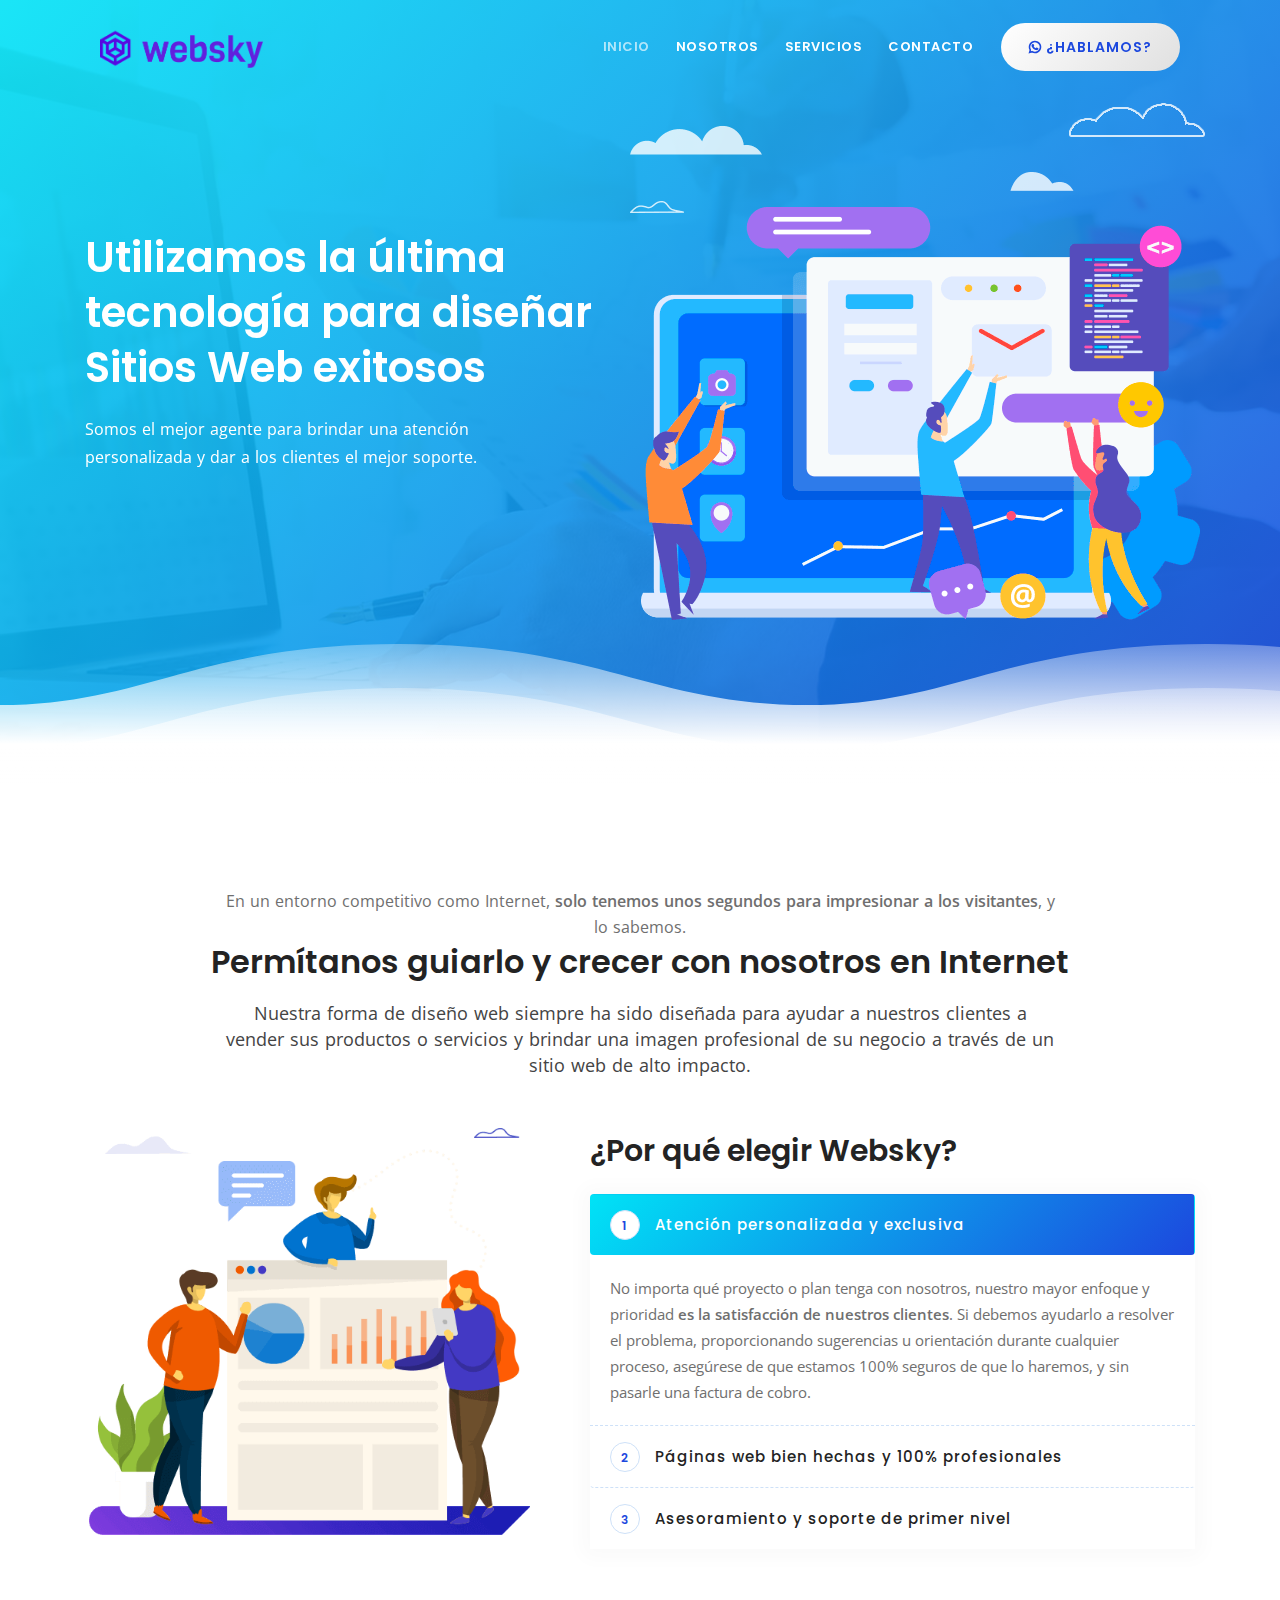
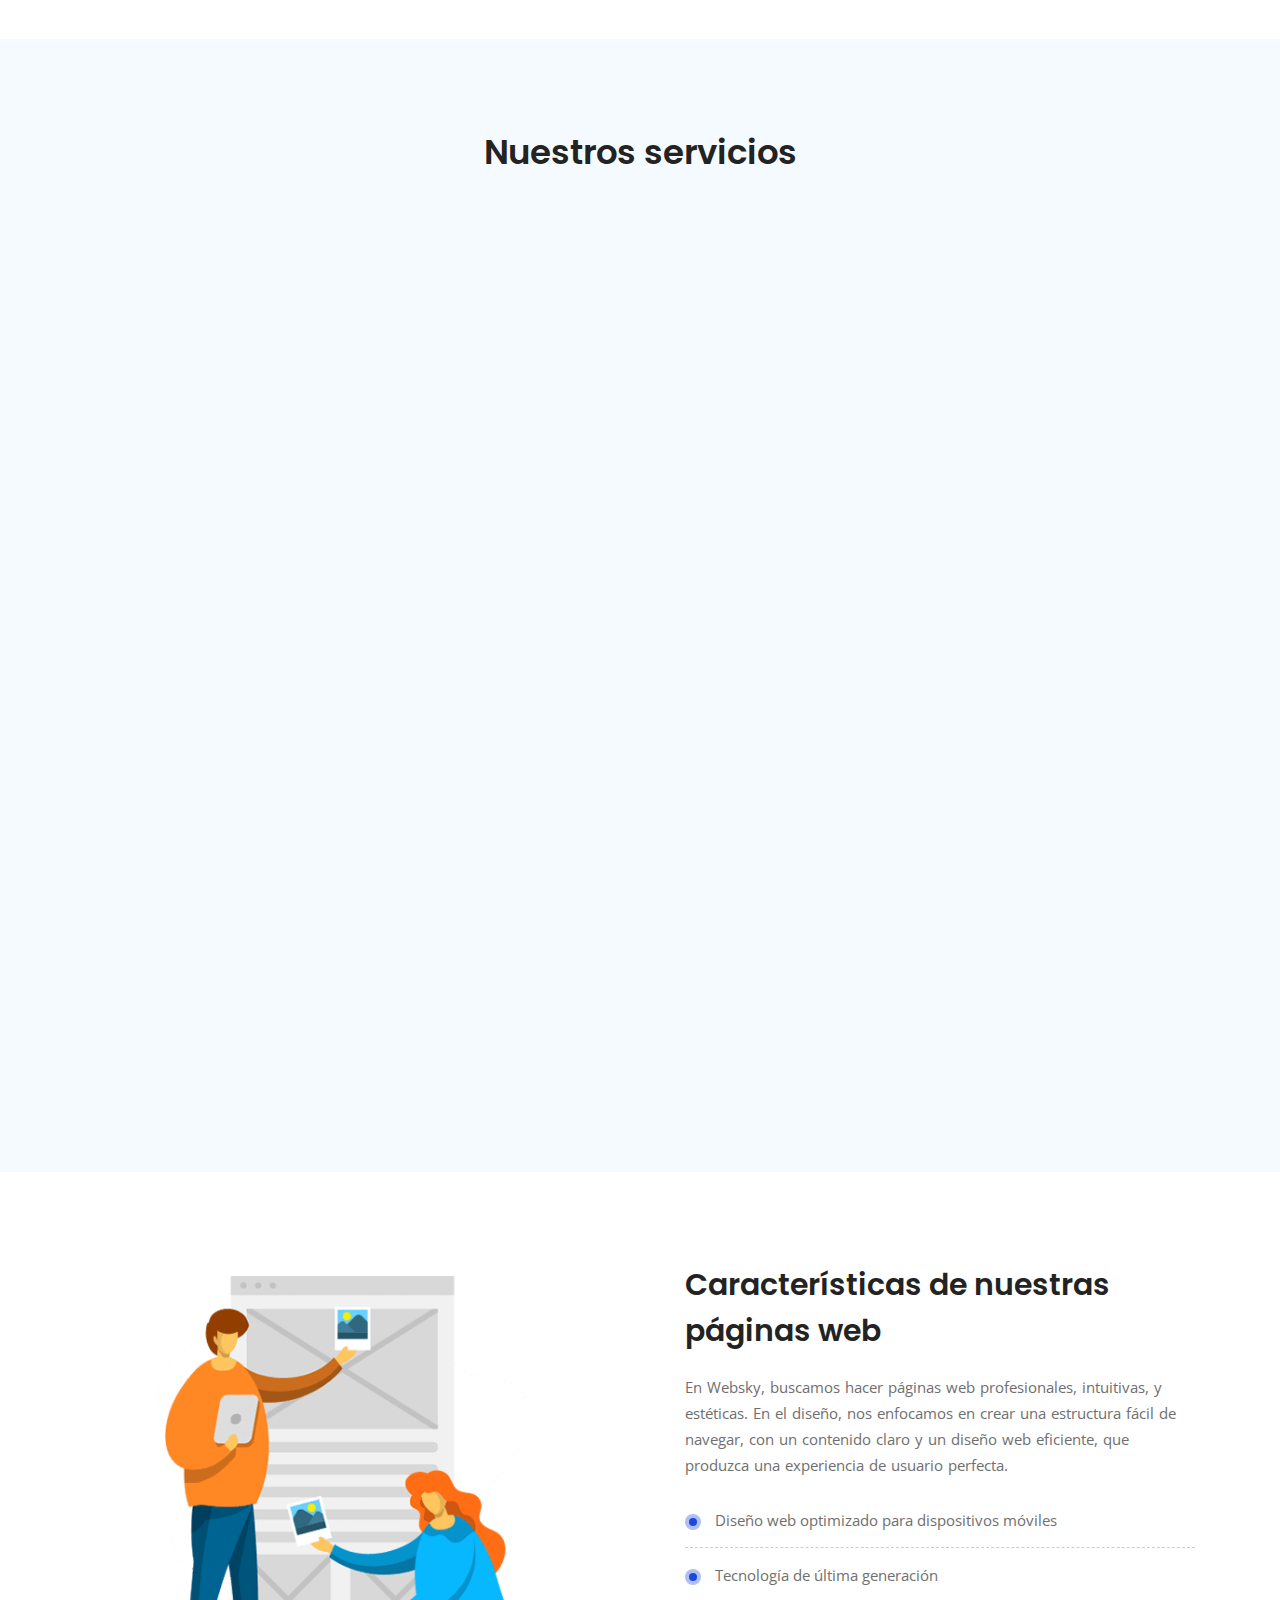
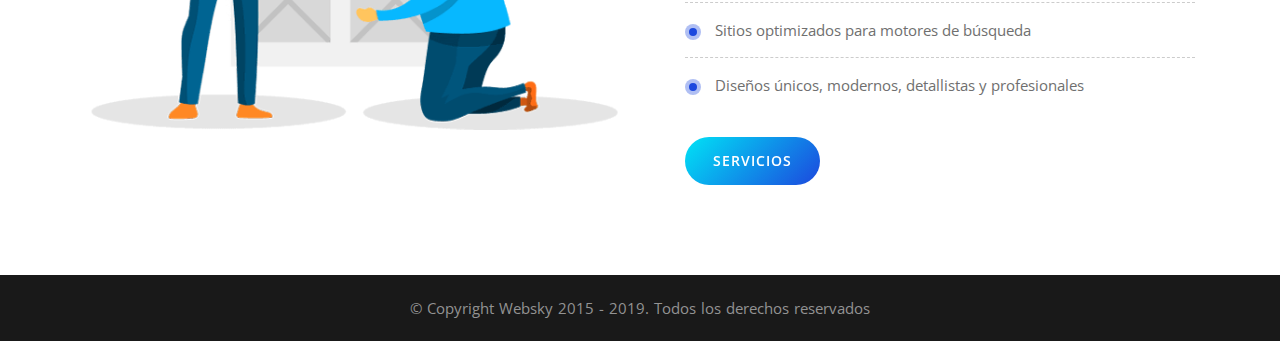
<file: index.html>
<!DOCTYPE html>
<html lang="es">

<head>
    <!-- metas -->
    <meta charset="utf-8">
    <meta http-equiv="X-UA-Compatible" content="IE=edge" />
    <meta name="viewport" content="width=device-width, initial-scale=1.0, maximum-scale=1.0, user-scalable=no">
    <meta name="description" content="Somos una Agencia, ubicado en Buenos Aires Argentina, que brinda servicios de diseño de páginas web, desarrollo de tiendas online Ecommerce, Diseño gráfico en general, alojamiento web hosting y mantenimiento web para wordpress">
    <meta name="author" content="Websky - Diseño y Desarollo web">
    <meta name="Keywords" content="Websky, servicio de diseño web, diseño páginas web, diseño web precios, diseño web economico, diseño web barato, diseño de sitios web, diseño web argentina, desarrollo web, diseño web profesional, diseño web buenos aires, diseño web en wordpress, diseño de tienda online ecommerce." />

    <!-- title  -->
    <title>Websky - Agencia de diseño y desarrollo web en Buenos Aires, Argentina</title>

    <!-- favicon -->
    <link rel="shortcut icon" href="img/logos/favicon.png" />
    <link rel="apple-touch-icon" href="img/logos/apple-touch-icon-57x57.png" />
    <link rel="apple-touch-icon" sizes="72x72" href="img/logos/apple-touch-icon-72x72.png" />
    <link rel="apple-touch-icon" sizes="114x114" href="img/logos/apple-touch-icon-114x114.png" />

    <!-- plugins -->
    <link rel="stylesheet" href="css/plugins.css" />

    <!-- core style css -->
    <link href="css/styles.css" rel="stylesheet" />

</head>
<body>

    <!-- start page loading -->
    <div id="preloader">
        <div class="row loader">
            <div class="loader-icon"></div>
        </div>
    </div>
    <!-- end page loading -->

    <!-- start main-wrapper section -->
    <div class="main-wrapper">

        <!-- start header -->
        <header class="header onepage-header">
            <div class="container">
                <div class="menu_area alt-font">
                    <!-- start navbar -->
                    <nav class="navbar navbar-expand-lg no-padding">
                        <div class="container sm-position-relative">
                            <div class="navbar-header navbar-header-custom">
                                <!-- start logo -->
                                <a href="/" class="navbar-brand white-logo"><img id="logo" src="img/logos/logo-websky.png" alt="logo"></a>
                                <!-- end logo -->
                            </div>
                            <div class="navbar-toggler"></div>
                            <ul class="navbar-nav ml-auto" id="nav">
                                <li class="nav-item">
                                    <a class="nav-link active" href="/">Inicio</a>
                                </li>
                                <li class="nav-item">
                                    <a class="nav-link" href="/nosotros/">Nosotros</a>
                                </li>
                                <li class="nav-item">
                                    <a class="nav-link" href="/servicios/">Servicios</a>
                                </li>
                                <li class="nav-item">
                                    <a class="nav-link" href="/contacto/">Contacto</a>
                                </li>
                            </ul>
                            <div class="margin-20px-left sm-display-none">
                                <a class="butn white" href="http://api.whatsapp.com/send?phone=5491123901376" alt="icono de whawsapp" target="_blank"><i class="fab fa-whatsapp"></i> ¿Hablamos?</a>
                            </div>
                        </div>
                    </nav>
                    <!-- end navbar  -->
                </div>

            </div>

        </header>
        <!-- end header -->

        <!-- start main banner area -->
        <div class="creative-banner bg-img cover-background theme-overlay" data-scroll-index="0" data-overlay-dark="9" data-background="img/banner/banner.jpg">

            <div class="container">

                <div class="row">

                    <!-- start left banner text -->
                    <div class="col-lg-6 col-md-12 sm-margin-40px-bottom xs-margin-30px-bottom">
                        <div class="header-text sm-width-75 xs-width-100">

                            <h1 class="line-height-55 md-line-height-50 xs-line-height-40 xs-font-size28 wow fadeInUp text-white" data-wow-delay=".1s">Utilizamos la última tecnología para diseñar Sitios Web exitosos</h1>
                            <p class="text-white font-size16 line-height-28 xs-font-size14 xs-line-height-26 margin-30px-bottom sm-margin-20px-bottom width-80 xs-width-90 wow fadeInUp" data-wow-delay=".2s">Somos el mejor agente para brindar una atención personalizada y dar a los clientes el mejor soporte.</p>
                            <div class="wow fadeInUp story-video" data-wow-delay=".4s">
                                <!-- <a href="video/presentacion.mp4" class="btn-play video vertical-align-middle"><i class="fa fa-play"></i></a> -->
                            </div>

                        </div>
                    </div>
                    <!-- end banner text -->

                    <!-- start right image banner -->
                    <div class="col-lg-6 col-md-12 sm-text-center">
                        <div class="creative-banner-img">
                            <img src="img/content/image-home-web-design-websky.png" class="img-fluid float-right width-100 sm-width-auto" alt="Imagen de servicio de diseño web Websky">
                        </div>
                    </div>
                    <!-- end right image banner -->

                </div>

            </div>

            <!-- Start wave area -->
            <div class="wave-area sm-display-none">
                <div class="wave"></div>
                <div class="wave"></div>
            </div>
            <!-- end wave area -->

        </div>
        <!-- end main banner area -->

        <!-- start innovate business section -->
        <section>
            <div class="container">
                
                <div class="text-center section-heading">
                    <p class="width-75 sm-width-75 xs-width-95">En un entorno competitivo como Internet, <strong>solo tenemos unos segundos para impresionar a los visitantes</strong>, y lo sabemos.</p>
                    <h3>Permítanos guiarlo y crecer con nosotros en Internet</h3>
                    <p style="color: #444;font-size:18px;" class="width-75 sm-width-75 xs-width-95">Nuestra forma de diseño web siempre ha sido diseñada para ayudar a nuestros clientes a vender sus productos o servicios y brindar una imagen profesional de su negocio a través de un sitio web de alto impacto.</p>
                </div>

                <div class="row">
                    <div class="col-lg-5 col-md-12 sm-text-center sm-margin-30px-bottom md-margin-five-top sm-no-margin-top">
                        <img src="img/content/imagen-porque-elegir-websky.png" alt="Porque elegir a Websky" />
                    </div>
                    <div class="col-lg-7 col-md-12">
                        <div class="padding-30px-left sm-no-padding">
                            <h4 class="sm-margin-lr-auto sm-text-center xs-width-100">¿Por qué elegir Websky?</h4>
                            <div id="accordion" class="accordion-style">
                                <div class="card">
                                    <div class="card-header" id="headingOne">
                                        <div class="mb-0">
                                            <h5 class="btn btn-link" data-toggle="collapse" data-target="#collapseOne" aria-expanded="true" aria-controls="collapseOne">
                                        <span class="counts">1</span>
                                            <span class="item-title">Atención personalizada y exclusiva</span>
                                    </h5>
                                        </div>
                                    </div>
                                    <div id="collapseOne" class="collapse show" aria-labelledby="headingOne" data-parent="#accordion">
                                        <div class="card-body">
                                            No importa qué proyecto o plan tenga con nosotros, nuestro mayor enfoque y prioridad <strong>es la satisfacción de nuestros clientes</strong>. Si debemos ayudarlo a resolver el problema, proporcionando sugerencias u orientación durante cualquier proceso, asegúrese de que estamos 100% seguros de que lo haremos, y sin pasarle una factura de cobro.
                                        </div>
                                    </div>
                                </div>
                                <div class="card">
                                    <div class="card-header" id="headingTwo">
                                        <div class="mb-0">
                                            <h5 class="btn btn-link collapsed" data-toggle="collapse" data-target="#collapseTwo" aria-expanded="false" aria-controls="collapseTwo">
                                   <span class="counts">2</span>
                                      <span class="item-title">Páginas web bien hechas y 100% profesionales</span>
                                </h5>
                                        </div>
                                    </div>
                                    <div id="collapseTwo" class="collapse" aria-labelledby="headingTwo" data-parent="#accordion">
                                        <div class="card-body">
                                            <strong>Somos detallistas y perfeccionistas.</strong><br>
                                            Nos guiamos por criterios específicos para hacer <strong>páginas web estéticas y profesionales</strong>. No proporcionamos trabajos semi-terminados o diseñados incorrectamente. Adoptamos las últimas tendencias y tecnologías de sincronización adaptativa para brindar una mejor experiencia de usuario.
                                        </div>
                                    </div>
                                </div>
                                <div class="card">
                                    <div class="card-header" id="headingThree">
                                        <div class="mb-0">
                                            <h5 class="btn btn-link collapsed" data-toggle="collapse" data-target="#collapseThree" aria-expanded="false" aria-controls="collapseThree">
                                    <span class="counts">3</span>
                                            <span class="item-title">Asesoramiento y soporte de primer nivel</span>
                                   </h5>
                                        </div>
                                    </div>
                                    <div id="collapseThree" class="collapse" aria-labelledby="headingThree" data-parent="#accordion">
                                        <div class="card-body">
                                            Contamos con el apoyo de profesionales bien capacitados y detallados, <strong>para ayudarlo a tener un negocio mucho más productivo y organizado.</strong> Ademas, si tenemos que darle soporte con algun tramite o configuración online, como comprar un dominio, configurar un correo corporativo, entre otras cosas, lo haremos con gusto y sin ningun recargo adicional.
                                        </div>
                                    </div>
                                </div>
                            </div>
                        </div>
                    </div>
                </div>
            </div>
        </section>
        <!-- end innovate business section -->


        <!-- start service section -->
        <section class="bg-theme-light">
            <div class="container">
                <div class="text-center section-heading">
                    <h2>Nuestros servicios</h2>
                </div>
                <div class="row">
                    <div class="col-lg-4 col-md-12 sm-margin-20px-bottom margin-30px-bottom">
                        <div class="services-block bg-light-gray padding-45px-tb padding-25px-lr sm-padding-35px-tb sm-padding-20px-lr xs-padding-30px-tb xs-padding-15px-lr last-paragraph-no-margin wow fadeInUp" data-wow-delay=".2s">
                            <div class="title-box margin-25px-bottom sm-margin-15px-bottom">
                                <i class="fas fa-desktop text-theme-color"></i>
                                <div class="box-circle-large"></div>
                                <div class="box-circle-small"></div>
                            </div>
                            <h3 class="margin-10px-bottom font-size22 md-font-size20 xs-font-size18">Diseño web</h3>
                            <p class="font-size16 line-height-28 sm-font-size14 sm-line-height-24">Utilizamos las últimas técnicas de sincronización adaptativa para optimizar nuestros diseños web profesionales y detallados, para que estén optimizados en todos los dispositivos del mercado.</p>
                        </div>
                    </div>
                    <div class="col-lg-4 col-md-12 sm-margin-20px-bottom margin-30px-bottom">
                        <div class="services-block bg-light-gray padding-45px-tb padding-25px-lr sm-padding-35px-tb sm-padding-20px-lr xs-padding-30px-tb xs-padding-15px-lr last-paragraph-no-margin wow fadeInUp" data-wow-delay=".4s">
                            <div class="title-box margin-25px-bottom sm-margin-15px-bottom">
                                <i class="fas fa-cart-plus text-theme-color"></i>
                                <div class="box-circle-large"></div>
                                <div class="box-circle-small"></div>
                            </div>
                            <h3 class="margin-10px-bottom font-size22 md-font-size20 xs-font-size18">eCommerce</h3>
                            <p class="font-size16 line-height-28 sm-font-size14 sm-line-height-24">Desarrollamos tiendas de comercio electrónico online atractivas y eficazmente diseñadas para que puedas incrementar las ventas, en donde el mejor lugar para vender sea su sitio web.</p>
                        </div>
                    </div>
                    <div class="col-lg-4 col-md-12 margin-30px-bottom">
                        <div class="services-block bg-light-gray padding-45px-tb padding-25px-lr sm-padding-35px-tb sm-padding-20px-lr xs-padding-30px-tb xs-padding-15px-lr last-paragraph-no-margin wow fadeInUp" data-wow-delay=".6s">
                            <div class="title-box margin-25px-bottom sm-margin-15px-bottom">
                                <i class="fas fa-cogs text-theme-color"></i>
                                <div class="box-circle-large"></div>
                                <div class="box-circle-small"></div>
                            </div>
                            <h3 class="margin-10px-bottom font-size22 md-font-size20 xs-font-size18">Mantenimiento web</h3>
                            <p class="font-size16 line-height-28 sm-font-size14 sm-line-height-24">En Websky te hacemos la vida más fácil, ya que ofrecemos nuestro servicio de mantenimiento, al mejor precio, para mantener tu página web actualizada y optimizada, para que todo funcione correctamente.</p>
                        </div>
                    </div>
                    
                    <div class="col-lg-4 col-md-12 sm-margin-20px-bottom">
                        <div class="services-block bg-light-gray padding-45px-tb padding-25px-lr sm-padding-35px-tb sm-padding-20px-lr xs-padding-30px-tb xs-padding-15px-lr last-paragraph-no-margin wow fadeInUp" data-wow-delay=".2s">
                            <div class="title-box margin-25px-bottom sm-margin-15px-bottom">
                                <i class="fas fa-paint-brush text-theme-color"></i>
                                <div class="box-circle-large"></div>
                                <div class="box-circle-small"></div>
                            </div>
                            <h3 class="margin-10px-bottom font-size22 md-font-size20 xs-font-size18">Diseño gráfico</h3>
                            <p class="font-size16 line-height-28 sm-font-size14 sm-line-height-24">Con nuestro conocimiento de marketing de imágen, podemos brindarle servicios generales de diseño gráfico para hacer su marca más atractiva y profesional.</p>
                        </div>
                    </div>
                    <div class="col-lg-4 col-md-12 sm-margin-20px-bottom">
                        <div class="services-block bg-light-gray padding-45px-tb padding-25px-lr sm-padding-35px-tb sm-padding-20px-lr xs-padding-30px-tb xs-padding-15px-lr last-paragraph-no-margin wow fadeInUp" data-wow-delay=".4s">
                            <div class="title-box margin-25px-bottom sm-margin-15px-bottom">
                                <i class="fas fa-chart-line text-theme-color"></i>
                                <div class="box-circle-large"></div>
                                <div class="box-circle-small"></div>
                            </div>
                            <h3 class="margin-10px-bottom font-size22 md-font-size20 xs-font-size18">Marketing online</h3>
                            <p class="font-size16 line-height-28 sm-font-size14 sm-line-height-24">Le brindamos los servicios de creación y administración campañas de publicidad de Google Adwords, Facebook y de Instagram para obtener el mayor retorno.</p>
                        </div>
                    </div>
                    <div class="col-lg-4 col-md-12">
                        <div class="services-block bg-light-gray padding-45px-tb padding-25px-lr sm-padding-35px-tb sm-padding-20px-lr xs-padding-30px-tb xs-padding-15px-lr last-paragraph-no-margin wow fadeInUp" data-wow-delay=".6s">
                            <div class="title-box margin-25px-bottom sm-margin-15px-bottom">
                                <i class="fas fa-server text-theme-color"></i>
                                <div class="box-circle-large"></div>
                                <div class="box-circle-small"></div>
                            </div>
                            <h3 class="margin-10px-bottom font-size22 md-font-size20 xs-font-size18">Hospedamiento web</h3>
                            <p class="font-size16 line-height-28 sm-font-size14 sm-line-height-24">Hospedamos su sitio web al mejor precio del mercado. Nuestros servidores cuentan con los últimos discos SSD, procesadores optimizados y certificados SSL.</p>
                        </div>
                    </div>
                </div>

            </div>
        </section>
        <!-- end service section -->


        <!-- start business service section -->
        <section id="caracteristicas">
            <div class="container">
                <div class="row">
                    <div class="col-lg-6 col-md-12 sm-text-center sm-margin-30px-bottom">
                        <img src="img/content/imagen-caracteristicas-web-de-websky.png" alt="Caracteristicas de una pagina web de Websky" />
                    </div>
                    <div class="col-lg-6 col-md-12">
                        <div class="padding-30px-left sm-no-padding">

                            <h4 class="sm-margin-lr-auto margin-20px-bottom xs-width-100">Características de nuestras páginas web</h4>
                            <p class="margin-30px-bottom sm-margin-20px-bottom">En Websky, buscamos hacer páginas web profesionales, intuitivas, y estéticas. En el diseño, nos enfocamos en crear una estructura fácil de navegar, con un contenido claro y un diseño web eficiente, que produzca una experiencia de usuario perfecta.</p>
                            <ul class="list-style3 margin-40px-bottom sm-margin-30px-bottom">
                                <li>Diseño web optimizado para dispositivos móviles</li>
                                <li>Tecnología de última generación</li>
                                <li>Sitios optimizados para motores de búsqueda</li>
                                <li>Diseños únicos, modernos, detallistas y profesionales</li>
                            </ul>

                            <a href="/servicios/" class="butn">Servicios</a>
                        </div>

                    </div>
                </div>
            </div>
        </section>
        <!-- end business section -->

        <!-- start footer section -->
        <footer class="footer-bar xs-font-size13">
            <div class="container">
                <div class="row">
                    <div class="col-md-12 text-center xs-margin-5px-bottom">
                        <p>© Copyright Websky 2015 - 2019. Todos los derechos reservados</p>
                    </div>
                </div>
            </div>
    </footer>
        <!-- end footer section -->

    </div>
    <!-- end main-wrapper section -->

    <!-- start scroll to top -->
    <a href="javascript:void(0)" class="scroll-to-top"><i class="fas fa-angle-up" aria-hidden="true"></i></a>
    <!-- end scroll to top -->

    <!-- all js include start -->

    <!-- Java script -->
    <script src="js/core.min.js"></script>
    
    <!-- custom scripts -->
    <script src="js/main.js"></script>

    <!-- all js include end -->

</body>

</html>
</file>
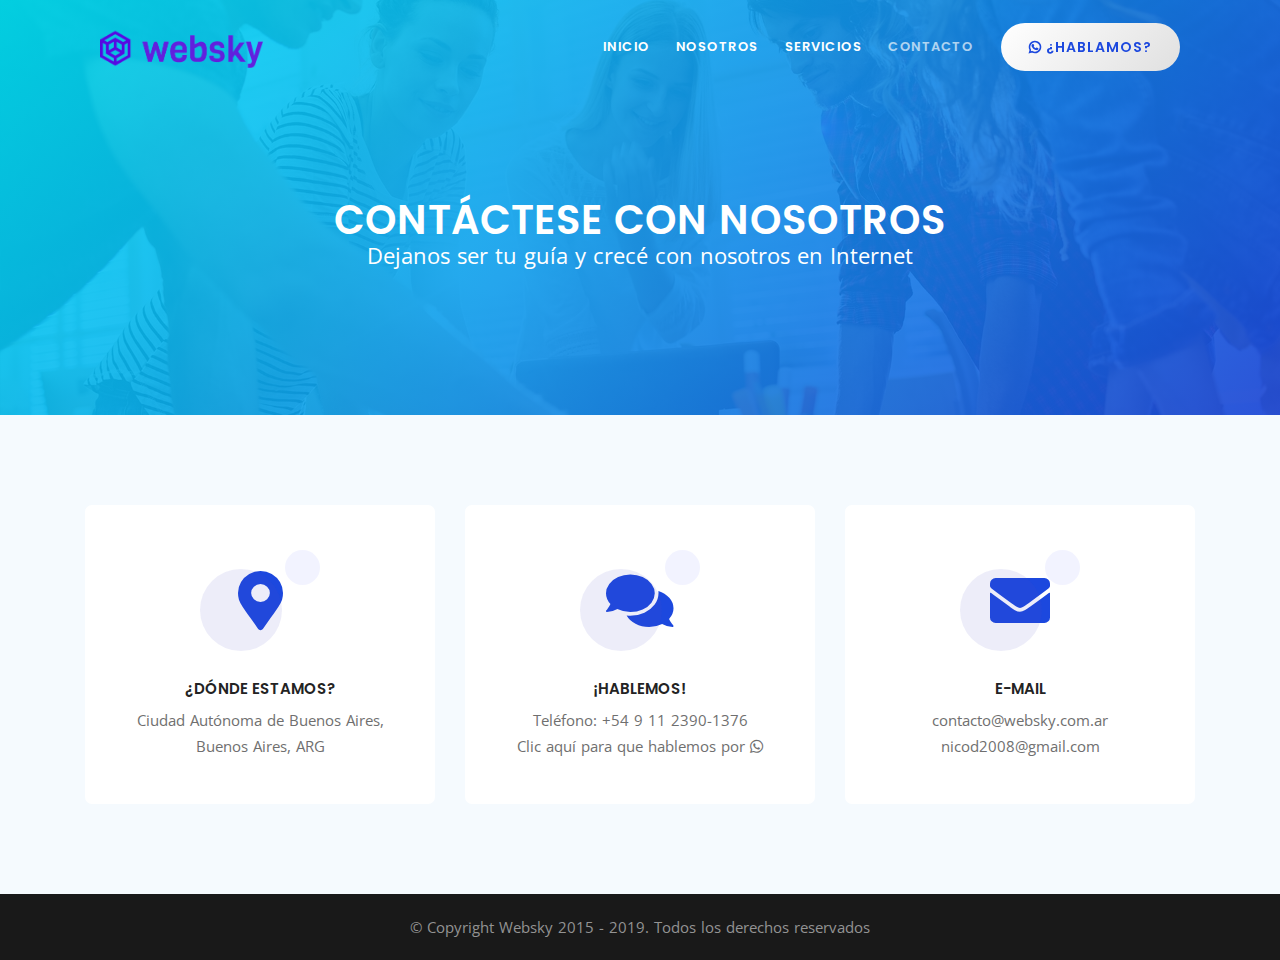
<file: contacto/index.html>
<!DOCTYPE html>
<html lang="es">

<head>
    <!-- metas -->
    <meta charset="utf-8">
    <meta http-equiv="X-UA-Compatible" content="IE=edge" />
    <meta name="viewport" content="width=device-width, initial-scale=1.0, maximum-scale=1.0, user-scalable=no">
    <meta name="description" content="En esta sección econtrara diversos metodos para poder contactarse con nosotros, como telefonos, emails de contacto y redes sociales de websky">
    <meta name="author" content="Websky - Diseño y Desarollo web">
    <meta name="Keywords" content="Websky, servicio de diseño web, diseño páginas web, diseño web precios, diseño web economico, diseño web barato, diseño de sitios web, diseño web argentina, desarrollo web, diseño web profesional, diseño web buenos aires, diseño web en wordpress, diseño de tienda online ecommerce." />

    <!-- title  -->
    <title>Contacto - Websky</title>

    <!-- favicon -->
    <link rel="shortcut icon" href="img/logos/favicon.png" />
    <link rel="apple-touch-icon" href="img/logos/apple-touch-icon-57x57.png" />
    <link rel="apple-touch-icon" sizes="72x72" href="img/logos/apple-touch-icon-72x72.png" />
    <link rel="apple-touch-icon" sizes="114x114" href="img/logos/apple-touch-icon-114x114.png" />

    <!-- plugins -->
    <link rel="stylesheet" href="css/plugins.css" />

    <!-- core style css -->
    <link href="css/styles.css" rel="stylesheet" id="colors" />
</head>
<body>

    <!-- start page loading -->
    <div id="preloader">
        <div class="row loader">
            <div class="loader-icon"></div>
        </div>
    </div>
    <!-- end page loading -->

    <!-- start main-wrapper section -->
    <div class="main-wrapper">

        <!-- start header -->
        <header class="header onepage-header" data-scroll-index="0">
            <div class="container">
                <div class="menu_area alt-font">
                    <!-- start navbar -->
                    <nav class="navbar navbar-expand-lg no-padding">
                        <div class="container sm-position-relative">
                            <div class="navbar-header navbar-header-custom">
                                <!-- start logo -->
                                <a href="/" class="navbar-brand white-logo"><img id="logo" src="img/logos/logo-websky.png" alt="logo"></a>
                                <!-- end logo -->
                            </div>
                            <div class="navbar-toggler"></div>
                            <ul class="navbar-nav ml-auto" id="nav">
                                <li class="nav-item">
                                    <a class="nav-link" href="/">Inicio</a>
                                </li>
                                <li class="nav-item">
                                    <a class="nav-link" href="/nosotros/">Nosotros</a>
                                </li>
                                <li class="nav-item">
                                    <a class="nav-link" href="/servicios/">Servicios</a>
                                </li>
                                <li class="nav-item">
                                    <a class="nav-link active" href="/contacto/">Contacto</a>
                                </li>
                            </ul>
                            <div class="margin-20px-left sm-display-none">
                                <a class="butn white" href="http://api.whatsapp.com/send?phone=5491123901376" alt="icono de whawsapp" target="_blank"><i class="fab fa-whatsapp"></i> ¿Hablamos?</a>
                            </div>
                        </div>
                    </nav>
                    <!-- end navbar  -->
                </div>

            </div>

        </header>
        <!-- end header -->

        <!-- start page title section -->
        <section class="page-title-section bg-img cover-background theme-overlay" data-overlay-dark="9" data-background="img/banner/page-title.jpg">
            <div class="container">

                <div class="row">
                    <div class="col-md-12">
                        <h1>CONTÁCTESE CON NOSOTROS</h1>
                        <p class="text-white font-size22 md-font-size20 xs-font-size18">Dejanos ser tu guía y crecé con nosotros en Internet</p>
                    </div>
                </div>

            </div>
        </section>
        <!-- end page title section -->

        <!-- start contact info section -->
        <section class="bg-theme-light">
            <div class="container">

                <div class="row">
                    <div class="col-lg-4 col-md-12 sm-margin-20px-bottom">
                        <div class="services-block padding-45px-tb padding-25px-lr sm-padding-35px-tb sm-padding-20px-lr xs-padding-30px-tb xs-padding-15px-lr last-paragraph-no-margin wow fadeInUp">
                            <div class="title-box margin-25px-bottom sm-margin-15px-bottom">
                                <i class="fas fa-map-marker-alt text-theme-color"></i>
                                <div class="box-circle-large"></div>
                                <div class="box-circle-small"></div>
                            </div>
                            <div class="text-extra-dark-gray text-uppercase text-small font-weight-600 alt-font margin-5px-bottom">¿Dónde estamos?</div>
                            <p class="center-col">Ciudad Autónoma de Buenos Aires,
                                <br>Buenos Aires, ARG</p>
                        </div>
                    </div>
                    <div class="col-lg-4 col-md-12 sm-margin-20px-bottom wow fadeInUp" data-wow-delay="0.2s">
                        <div class="services-block padding-45px-tb padding-25px-lr sm-padding-35px-tb sm-padding-20px-lr xs-padding-30px-tb xs-padding-15px-lr last-paragraph-no-margin">
                            <div class="title-box margin-25px-bottom sm-margin-15px-bottom">
                                <i class="fas fa-comments text-theme-color"></i>
                                <div class="box-circle-large"></div>
                                <div class="box-circle-small"></div>
                            </div>
                            <div class="text-extra-dark-gray text-uppercase text-small font-weight-600 alt-font margin-5px-bottom">¡Hablemos!</div>
                            <p class="center-col">Teléfono: +54 9 11 2390-1376
                                <br><a href="http://api.whatsapp.com/send?phone=5491123901376" alt="icono de whawsapp" target="_blank">Clic aquí para que hablemos por <i class="fab fa-whatsapp"></i></a></p>
                        </div>
                    </div>
                    <div class="col-lg-4 col-md-12 wow fadeInUp" data-wow-delay="0.4s">
                        <div class="services-block padding-45px-tb padding-25px-lr sm-padding-35px-tb sm-padding-20px-lr xs-padding-30px-tb xs-padding-15px-lr last-paragraph-no-margin">
                            <div class="title-box margin-25px-bottom sm-margin-15px-bottom">
                                <i class="fas fa-envelope text-theme-color"></i>
                                <div class="box-circle-large"></div>
                                <div class="box-circle-small"></div>
                            </div>
                            <div class="text-extra-dark-gray text-uppercase text-small font-weight-600 alt-font margin-5px-bottom">E-mail</div>
                            <p class="center-col">contacto@websky.com.ar
                                <br>nicod2008@gmail.com</p>
                        </div>
                    </div>
                    <!-- end -->
                </div>

            </div>
        </section>
        <!-- end contact info section -->

        <!-- start footer section -->
        <footer class="footer-bar xs-font-size13">
            <div class="container">
                <div class="row">
                    <div class="col-md-12 text-center xs-margin-5px-bottom">
                        <p>© Copyright Websky 2015 - 2019. Todos los derechos reservados</p>
                    </div>
                </div>
            </div>
    </footer>
        <!-- end footer section -->

    </div>
    <!-- end main-wrapper section -->

    <!-- start scroll to top -->
    <a href="javascript:void(0)" class="scroll-to-top"><i class="fas fa-angle-up" aria-hidden="true"></i></a>
    <!-- end scroll to top -->

    <!-- all js include start -->

    <!-- Java script -->
    <script src="js/core.min.js"></script>
    
    <!-- custom scripts -->
    <script src="js/main.js"></script>

    <!-- all js include end -->

</body>

</html>
</file>
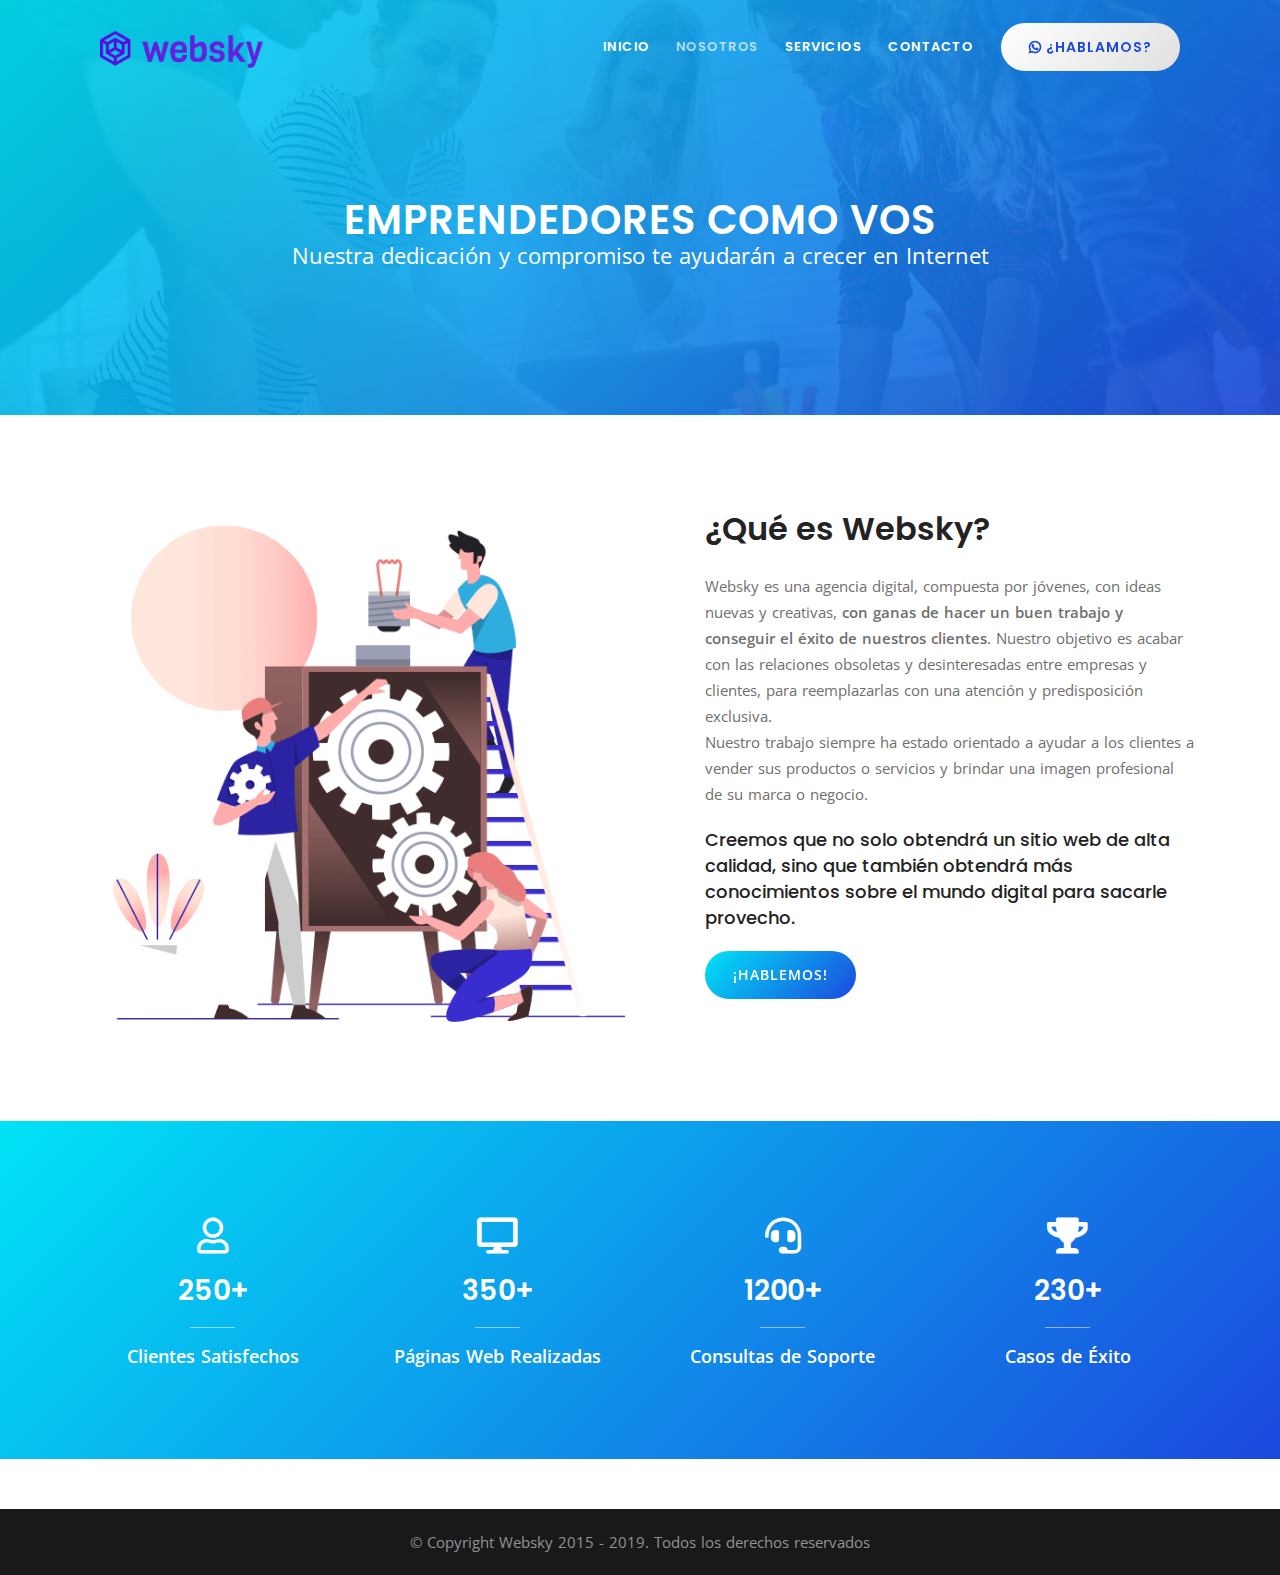
<file: nosotros/index.html>
<!DOCTYPE html>
<html lang="es">

<head>
    <!-- metas -->
    <meta charset="utf-8">
    <meta http-equiv="X-UA-Compatible" content="IE=edge" />
    <meta name="viewport" content="width=device-width, initial-scale=1.0, maximum-scale=1.0, user-scalable=no">
    <meta name="description" content="En esta sección podrá econtrar información sobre nosotros, nuestros valores y porque deberia confiar en Websky para diseñar si sitio web.">
    <meta name="author" content="Websky - Diseño y Desarollo web">
    <meta name="Keywords" content="Websky, servicio de diseño web, diseño páginas web, sobre Websky, valores de Websky" />

    <!-- title  -->
    <title>Sobre nosotros - Websky</title>

    <!-- favicon -->
    <link rel="shortcut icon" href="img/logos/favicon.png" />
    <link rel="apple-touch-icon" href="img/logos/apple-touch-icon-57x57.png" />
    <link rel="apple-touch-icon" sizes="72x72" href="img/logos/apple-touch-icon-72x72.png" />
    <link rel="apple-touch-icon" sizes="114x114" href="img/logos/apple-touch-icon-114x114.png" />

    <!-- plugins -->
    <link rel="stylesheet" href="css/plugins.css" />

    <!-- core style css -->
    <link href="css/styles.css" rel="stylesheet" id="colors" />
</head>
<body>

    <!-- start page loading -->
    <div id="preloader">
        <div class="row loader">
            <div class="loader-icon"></div>
        </div>
    </div>
    <!-- end page loading -->

    <!-- start main-wrapper section -->
    <div class="main-wrapper">

        <!-- start header -->
        <header class="header onepage-header" data-scroll-index="0">
            <div class="container">
                <div class="menu_area alt-font">
                    <!-- start navbar -->
                    <nav class="navbar navbar-expand-lg no-padding">
                        <div class="container sm-position-relative">
                            <div class="navbar-header navbar-header-custom">
                                <!-- start logo -->
                                <a href="/" class="navbar-brand white-logo"><img id="logo" src="img/logos/logo-websky.png" alt="logo"></a>
                                <!-- end logo -->
                            </div>
                            <div class="navbar-toggler"></div>
                            <ul class="navbar-nav ml-auto" id="nav">
                                <li class="nav-item">
                                    <a class="nav-link" href="/">Inicio</a>
                                </li>
                                <li class="nav-item">
                                    <a class="nav-link active" href="/nosotros/">Nosotros</a>
                                </li>
                                <li class="nav-item">
                                    <a class="nav-link" href="/servicios/">Servicios</a>
                                </li>
                                <li class="nav-item">
                                    <a class="nav-link" href="/contacto/">Contacto</a>
                                </li>
                            </ul>
                            <div class="margin-20px-left sm-display-none">
                                <a class="butn white" href="http://api.whatsapp.com/send?phone=5491123901376" alt="icono de whawsapp" target="_blank"><i class="fab fa-whatsapp"></i> ¿Hablamos?</a>
                            </div>
                        </div>
                    </nav>
                    <!-- end navbar  -->
                </div>

            </div>

        </header>
        <!-- end header -->

        <!-- start page title section -->
        <section class="page-title-section bg-img cover-background theme-overlay" data-overlay-dark="9" data-background="img/banner/page-title.jpg">
            <div class="container">

                <div class="row">
                    <div class="col-md-12">
                        <h1>EMPRENDEDORES COMO VOS</h1>
                        <p class="text-white font-size22 md-font-size20 xs-font-size18">Nuestra dedicación y compromiso te ayudarán a crecer en Internet</p>
                    </div>
                </div>

            </div>
        </section>
        <!-- end page title section -->

        <!-- start about section -->
        <section>
            <div class="container">
                <div class="row">

                    <div class="col-lg-6 col-md-12 sm-margin-50px-bottom xs-margin-30px-bottom sm-text-center">
                        <img src="img/content/imagen-nosotros-websky.png" alt="Imagen de nosotros Websky" />
                    </div>

                    <div class="col-lg-6 col-md-12">

                        <div class="padding-50px-left md-padding-30px-left sm-no-padding">
                            <h3 class="sm-margin-lr-auto xs-width-100">¿Qué es Websky?</h3>
                            <p>Websky es una agencia digital, compuesta por jóvenes, con ideas nuevas y creativas,<strong> con ganas de hacer un buen trabajo y conseguir el éxito de nuestros clientes</strong>. Nuestro objetivo es acabar con las relaciones obsoletas y desinteresadas entre empresas y clientes, para reemplazarlas con una atención y predisposición exclusiva. <br>
                            Nuestro trabajo siempre ha estado orientado a ayudar a los clientes a vender sus productos o servicios y brindar una imagen profesional de su marca o negocio.</p>
                            <h4 class="font-size18 xs-font-size16 font-weight-500">Creemos que no solo obtendrá un sitio web de alta calidad, sino que también obtendrá más conocimientos sobre el mundo digital para sacarle provecho.</h4>
                            <a href="/contacto/" class="butn">¡Hablemos!</a>
                        </div>

                    </div>
                </div>
            </div>
        </section>
        <!-- end about section -->

        <!-- start counter section -->
        <section class="bg-theme">
            <div class="container">
                <div class="row">
                    <div class="col-6 col-lg-3 col-md-6 sm-margin-30px-bottom">
                        <div class="counter-box">
                            <span class="icon margin-10px-bottom display-block text-white font-size36 xs-font-size30 xs-text-center"><i class="far fa-user"></i></span>
                            <h4 class="countup text-white display-block xs-text-center">250</h4>
                            <div class="separator-line-horrizontal-medium-light3 bg-white margin-15px-tb xs-margin-10px-tb opacity5 center-col"></div>
                            <p class="font-size18 sm-font-size16 font-weight-600 text-white no-margin text-center">Clientes Satisfechos</p>
                        </div>
                    </div>
                    <div class="col-6 col-lg-3 col-md-6 sm-margin-30px-bottom">
                        <div class="counter-box">
                            <span class="icon margin-10px-bottom display-block text-white font-size36 xs-font-size30 xs-text-center"><i class="fas fa-desktop"></i></span>
                            <h4 class="countup text-white display-block xs-text-center">350</h4>
                            <div class="separator-line-horrizontal-medium-light3 bg-white margin-15px-tb xs-margin-10px-tb opacity5 center-col"></div>
                            <p class="font-size18 sm-font-size16 font-weight-600 text-white no-margin text-center">Páginas Web Realizadas</p>
                        </div>
                    </div>
                    <div class="col-6 col-lg-3 col-md-6">
                        <div class="counter-box">
                            <span class="icon margin-10px-bottom display-block text-white font-size36 xs-font-size30 xs-text-center"><i class="fas fa-headset"></i></span>
                            <h4 class="countup text-white display-block xs-text-center">1200</h4>
                            <div class="separator-line-horrizontal-medium-light3 bg-white margin-15px-tb xs-margin-10px-tb opacity5 center-col"></div>
                            <p class="font-size18 sm-font-size16 font-weight-600 text-white no-margin text-center">Consultas de Soporte</p>
                        </div>
                    </div>
                    <div class="col-6 col-lg-3 col-md-6">
                        <div class="counter-box">
                            <span class="icon margin-10px-bottom display-block text-white font-size36 xs-font-size30 xs-text-center"><i class="fas fa-trophy"></i></span>
                            <h4 class="countup text-white display-block xs-text-center">230</h4>
                            <div class="separator-line-horrizontal-medium-light3 bg-white margin-15px-tb xs-margin-10px-tb opacity5 center-col"></div>
                            <p class="font-size18 sm-font-size16 font-weight-600 text-white no-margin text-center">Casos de Éxito</p>
                        </div>
                    </div>
                </div>
            </div>
        </section>
        <!-- end counter section -->

        <!-- start footer section -->
        <footer class="footer-bar xs-font-size13">
            <div class="container">
                <div class="row">
                    <div class="col-md-12 text-center xs-margin-5px-bottom">
                        <p>© Copyright Websky 2015 - 2019. Todos los derechos reservados</p>
                    </div>
                </div>
            </div>
    </footer>
        <!-- end footer section -->

    </div>
    <!-- end main-wrapper section -->

    <!-- start scroll to top -->
    <a href="javascript:void(0)" class="scroll-to-top"><i class="fas fa-angle-up" aria-hidden="true"></i></a>
    <!-- end scroll to top -->

    <!-- all js include start -->

    <!-- Java script -->
    <script src="js/core.min.js"></script>
    
    <!-- custom scripts -->
    <script src="js/main.js"></script>

    <!-- all js include end -->

</body>

</html>
</file>
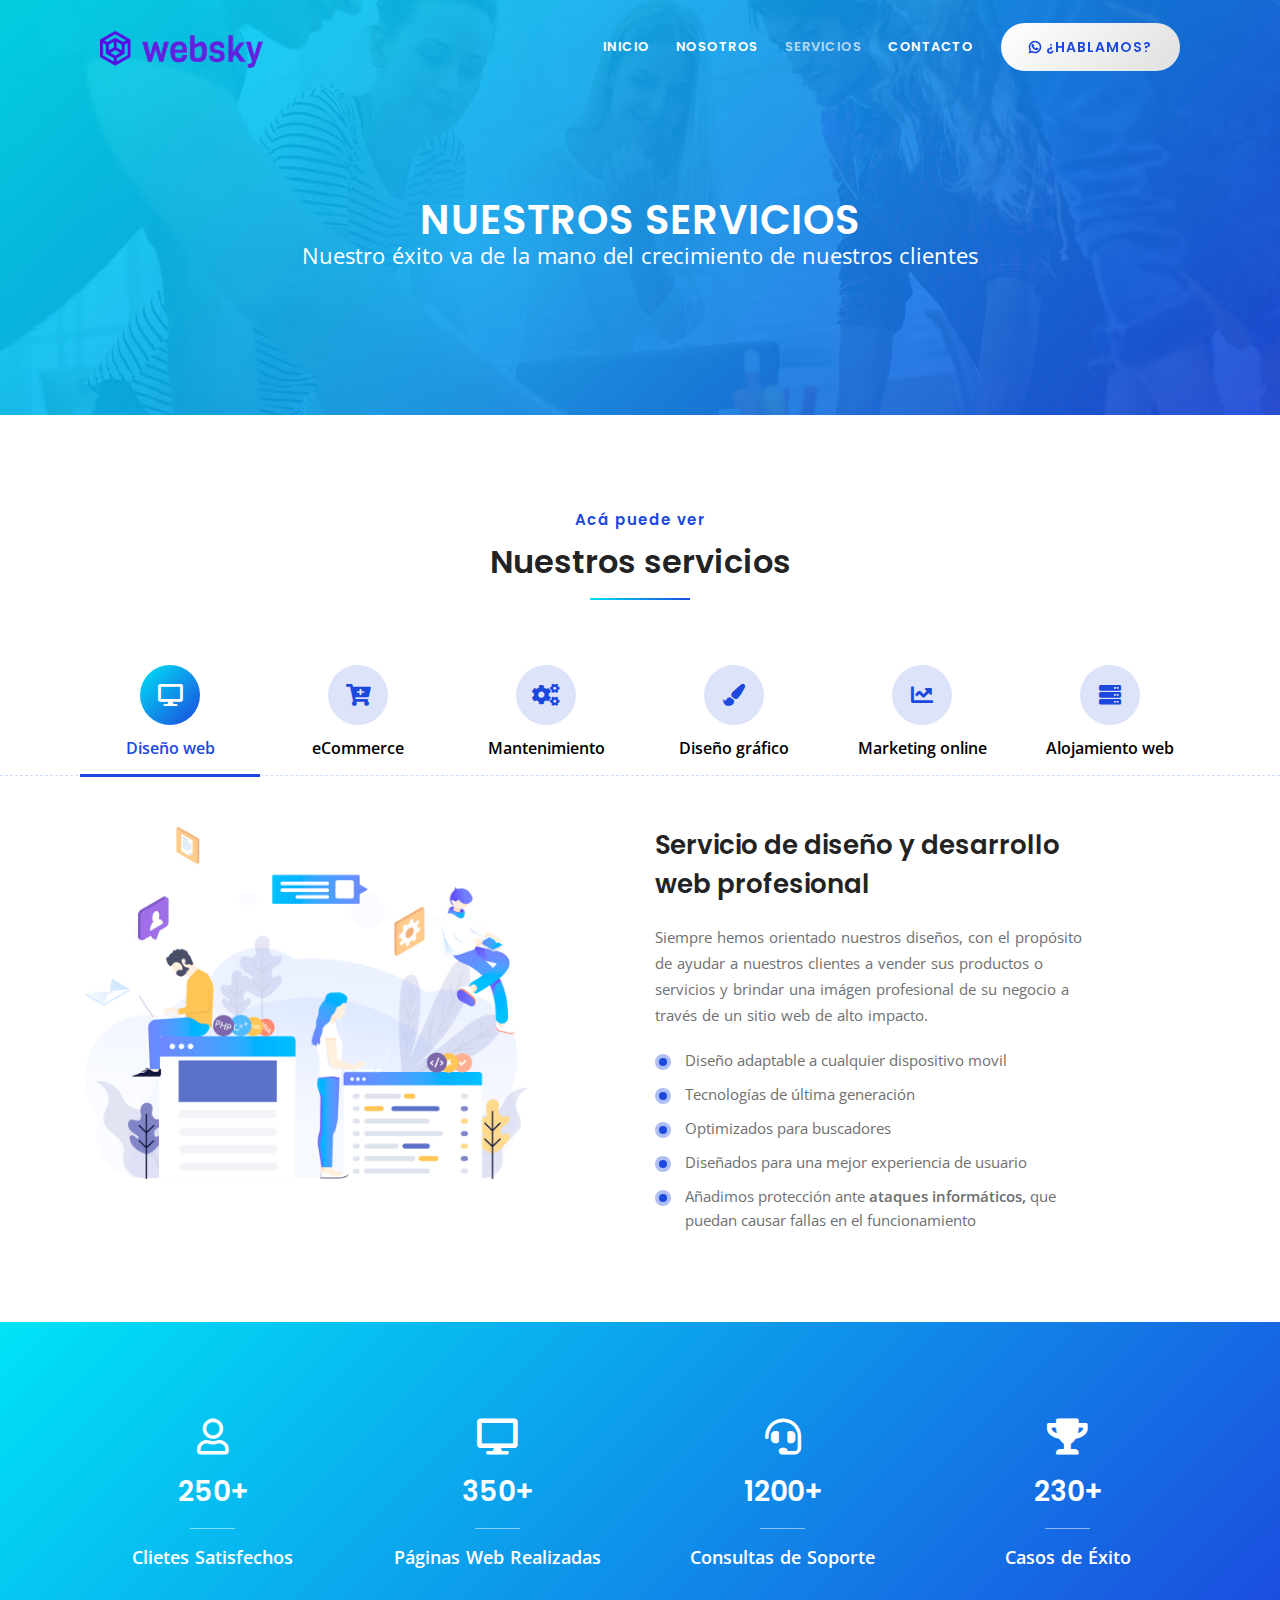
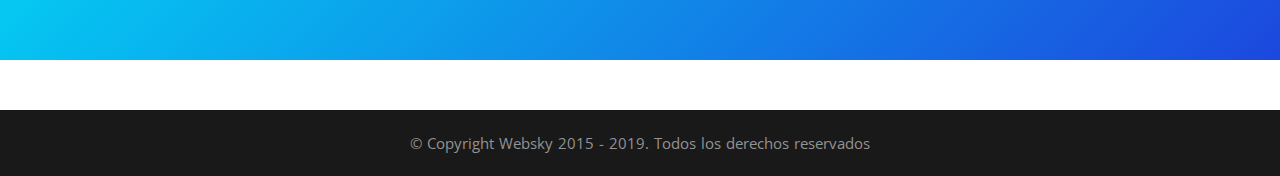
<file: servicios/index.html>
<!DOCTYPE html>
<html lang="es">

<head>
    <!-- metas -->
    <meta charset="utf-8">
    <meta http-equiv="X-UA-Compatible" content="IE=edge" />
    <meta name="viewport" content="width=device-width, initial-scale=1.0, maximum-scale=1.0, user-scalable=no">
    <meta name="description" content="En esta sección podra ver nuestros servicio de diseño y desarrollo web, páginas web ecommerce, tienda online, mantenimiento web en wordpress, marketing online y alojamiento web hosting.">
    <meta name="author" content="Websky - Diseño y Desarollo web">
    <meta name="Keywords" content="Websky, servicio de diseño web, diseño páginas web, diseño web precios, diseño web economico, diseño web barato, diseño de sitios web, diseño web argentina, desarrollo web, diseño web profesional, diseño web buenos aires, diseño web en wordpress, diseño de tienda online ecommerce." />

    <!-- title  -->
    <title>Servicio de diseño y desarrollo web - Websky</title>

    <!-- favicon -->
    <link rel="shortcut icon" href="img/logos/favicon.png" />
    <link rel="apple-touch-icon" href="img/logos/apple-touch-icon-57x57.png" />
    <link rel="apple-touch-icon" sizes="72x72" href="img/logos/apple-touch-icon-72x72.png" />
    <link rel="apple-touch-icon" sizes="114x114" href="img/logos/apple-touch-icon-114x114.png" />

    <!-- plugins -->
    <link rel="stylesheet" href="css/plugins.css" />

    <!-- core style css -->
    <link href="css/styles.css" rel="stylesheet" id="colors" />
</head>
<body>

    <!-- start page loading -->
    <div id="preloader">
        <div class="row loader">
            <div class="loader-icon"></div>
        </div>
    </div>
    <!-- end page loading -->

    <!-- start main-wrapper section -->
    <div class="main-wrapper">

        <!-- start header -->
        <header class="header onepage-header" data-scroll-index="0">
            <div class="container">
                <div class="menu_area alt-font">
                    <!-- start navbar -->
                    <nav class="navbar navbar-expand-lg no-padding">
                        <div class="container sm-position-relative">
                            <div class="navbar-header navbar-header-custom">
                                <!-- start logo -->
                                <a href="/" class="navbar-brand white-logo"><img id="logo" src="img/logos/logo-websky.png" alt="logo"></a>
                                <!-- end logo -->
                            </div>
                            <div class="navbar-toggler"></div>
                            <ul class="navbar-nav ml-auto" id="nav">
                                <li class="nav-item">
                                    <a class="nav-link" href="/">Inicio</a>
                                </li>
                                <li class="nav-item">
                                    <a class="nav-link" href="/nosotros/">Nosotros</a>
                                </li>
                                <li class="nav-item">
                                    <a class="nav-link active" href="/servicios/">Servicios</a>
                                </li>
                                <li class="nav-item">
                                    <a class="nav-link" href="/contacto/">Contacto</a>
                                </li>
                            </ul>
                            <div class="margin-20px-left sm-display-none">
                                <a class="butn white" href="http://api.whatsapp.com/send?phone=5491123901376" alt="icono de whawsapp" target="_blank"><i class="fab fa-whatsapp"></i> ¿Hablamos?</a>
                            </div>
                        </div>
                    </nav>
                    <!-- end navbar  -->
                </div>

            </div>

        </header>
        <!-- end header -->

        <!-- start page title section -->
        <section class="page-title-section bg-img cover-background theme-overlay" data-overlay-dark="9" data-background="img/banner/page-title.jpg">
            <div class="container">

                <div class="row">
                    <div class="col-md-12">
                        <h1>NUESTROS SERVICIOS</h1>
                        <p class="text-white font-size22 md-font-size20 xs-font-size18">Nuestro éxito va de la mano del crecimiento de nuestros clientes</p>
                    </div>
                </div>

            </div>
        </section>
        <!-- end page title section -->

        <!-- start how it work section -->
        <section>
            <div class="container">
                <div class="section-heading2">
                    <span class="alt-font">Acá puede ver</span>
                    <h3>Nuestros servicios</h3>
                </div>
            </div>
            <div class="container-fluid no-padding sm-padding-15px-lr">
                <div class="horizontaltab tab-style">
                    <ul class="resp-tabs-list hor_1">
                        <li><i class="fas fa-desktop text-theme-color"></i><span class="display-block sm-display-inline-block sm-vertical-align-top">Diseño web</span></li>
                        <li><i class="fas fa-cart-plus text-theme-color"></i><span class="display-block sm-display-inline-block sm-vertical-align-top sm-width-50">eCommerce</span></li>
                        <li><i class="fas fa-cogs text-theme-color"></i><span class="display-block sm-display-inline-block sm-vertical-align-top">Mantenimiento</span></li>
                        <li><i class="fas fa-paint-brush text-theme-color"></i><span class="display-block sm-display-inline-block sm-vertical-align-top sm-width-50">Diseño gráfico</span></li>
                        <li><i class="fas fa-chart-line text-theme-color"></i><span class="display-block sm-display-inline-block sm-vertical-align-top">Marketing online</span></li>
                        <li><i class="fas fa-server text-theme-color"></i><span class="display-block sm-display-inline-block sm-vertical-align-top">Alojamiento web</span></li>
                    </ul>
                    <div class="resp-tabs-container hor_1">
                        <div>
                            <div class="container">
                                <div class="row">
                                    <div class="col-lg-5 sm-margin-20px-bottom sm-text-center">
                                        <img src="img/content/servicio-de-diseno-web-websky.png" alt="" class="img-effect" />
                                    </div>
                                    <div class="col-lg-5 offset-lg-1">

                                        <h5>Servicio de diseño y desarrollo web profesional</h5>
                                        <p>Siempre hemos orientado nuestros diseños, con el propósito de ayudar a nuestros clientes a vender sus productos o servicios y brindar una imágen profesional de su negocio a través de un sitio web de alto impacto.</p>

                                        <ul class="list-style no-margin-bottom">
                                            <li>Diseño adaptable a cualquier dispositivo movil</li>
                                            <li>Tecnologías de última generación</li>
                                            <li>Optimizados para buscadores</li>
                                            <li>Diseñados para una mejor experiencia de usuario</li>
                                            <li>Añadimos protección ante <strong>ataques informáticos,</strong> que puedan causar fallas en el funcionamiento</li>
                                        </ul>

                                    </div>
                                </div>
                            </div>
                        </div>
                        <div>
                            <div class="container">
                                <div class="row">
                                    <div class="col-lg-5 order-lg-1 order-2">
                                        <h5>Diseño y desarrollo de sítios web eCommerce o tienda online.</h5>
                                        <p>Somos una agencia con muchos años de experiencia en el desarrollo y mantenimiento de sitios web de comercio electrónico. Nos enfocamos en las plataformas más utilizadas en el mercado actual: Prestashop, WooCommerce, MercadoShop y Shopify.</p>

                                        <ul class="list-style no-margin-bottom">
                                            <li>Implementación y desarrollo</li>
                                            <li>Integraciones con medios de pagos</li>
                                            <li>Integración y configuración de la logística</li>
                                            <li>Mantenimiento y asesoramiento</li>
                                            <li>Soporte técnico y comercial, para que aprenda a gestionar su tienda online</li>
                                        </ul>

                                    </div>
                                    <div class="col-lg-5 offset-lg-1 order-lg-2 order-1 sm-text-center sm-margin-20px-bottom">
                                        <img src="img/content/servicio-de-ecommerce-websky.png" alt="" class="img-effect" />
                                    </div>
                                </div>
                            </div>
                        </div>
                        <div>
                            <div class="container">
                                <div class="row">
                                    <div class="col-lg-5 sm-margin-20px-bottom sm-text-center">
                                        <img src="img/content/mantenimiento-web-wordpress-websky.png" alt="Servicio de mantenimiento web en wordpress" class="img-effect" />
                                    </div>
                                    <div class="col-lg-5 offset-lg-1">
                                        <h5>Servicio de manteniento para páginas web en Wordpress</h5>
                                        <p>Nuestro servicio de mantenimiento para páginas web creadas con WordPress es su mejor aliado. Ya no tendrá que preocuparse de problemas inesperados que puedan mantener horas e incluso días tu sitio web offline, en la gran mayoría de los casos, localizamos los errores, y los corregimos antes de que sean un verdadero problema.</p>

                                        <ul class="list-style no-margin-bottom">
                                            <li>Solución de problemas y errores</li>
                                            <li>Actualizaciones de wordpress, themes y plugins</li>
                                            <li>Backups periódicas de sus archivos y la base de datos</li>
                                            <li>Migrar de servidor su sítio web</li>
                                            <li>Agregar, borrar y editar contenido de su sítio web</li>
                                        </ul>
                                    </div>
                                </div>
                            </div>
                        </div>
                        <div>
                            <div class="container">
                                <div class="row">
                                    <div class="col-lg-5 order-lg-1 order-2">
                                        <h5>Servicio de Diseño Gráfico y Branding</h5>
                                        <p>Una imagen visual suele ser la primera impresión que las personas tienen de tu producto o servicio. 
                                            Una marca eficaz debe transmitir su propósito y personalidad y, al mismo tiempo, debe mejorar la visibilidad de la empresa en todos los aspectos posibles.</p>

                                        <ul class="list-style no-margin-bottom">
                                            <li>Diseño de logotipo e imágen</li>
                                            <li>Asesoramiento en marca online</li>
                                            <li>Diseño personalizado acorde a la marca</li>
                                            <li>Diseño de banners para sitios web y redes sociales.</li>
                                        </ul>

                                    </div>
                                    <div class="col-lg-5 offset-lg-1 order-lg-2 order-1 sm-text-center sm-margin-20px-bottom">
                                        <img src="img/content/servicio-de-disenio-grafico-websky.png" alt="Servicio de diseno gráfico de Websky" class="img-effect" />
                                    </div>
                                </div>
                            </div>
                        </div>
                        <div>
                            <div class="container">
                                <div class="row">
                                    <div class="col-lg-5 sm-margin-20px-bottom sm-text-center">
                                        <img src="img/content/servicio-de-marketing-online-websky.png" alt="Servicio de marketing online y google ads Websky" class="img-effect" />
                                    </div>
                                    <div class="col-lg-5 offset-lg-1">
                                        <h5>Servicio de publicidad en Google ads (adwords)</h5>
                                        <p><strong>Llega a nuevos potenciales clientes, con una inversión mínima y resultados a corto plazo.</strong><br>
                                            Los usuarios utilizan Google para comprar y buscar información. Con sus anuncios, podrá obtener tráfico más fácilmente y, los potenciales compradores tendrán más oportunidades de conectarse con usted. Cualquiera que busque palabras relacionadas con su industria, negocio, producto o servicio podrá verlo.
                                        </p>

                                        <ul class="list-style no-margin-bottom">
                                            <li>Conseguir nuevos clientes</li>
                                            <li>Resultados a corto plazo</li>
                                            <li>Control de presupuesto </li>
                                            <li>Medir los resultados</li>
                                        </ul>
                                    </div>
                                </div>
                            </div>
                        </div>
                        <div>
                            <div class="container">
                                <div class="row">
                                    <div class="col-lg-5 order-lg-1 order-2">
                                        <h5>Servicio de Alojamiento de Sitios Web </h5>
                                        <p>Contarás con un panel de administración muy intuitivo y fácil de usar, además, contamos con profesionales que te enseñarán como administrar todo. Todos nuestros servidores cuentan con almacenamiento en Discos SSD y Memorias de última generación, garantizándote un redimiento de calidad.</p>

                                        <ul class="list-style no-margin-bottom">
                                            <li>Certificado de seguridad SSL-TLS grátis</li>
                                            <li>Cuentas de e-mail corporativas</li>
                                            <li>Discos SSD y memorias de ultima generación</li>
                                            <li>Tutoriales para administrar tu hosting</li>
                                        </ul>

                                    </div>
                                    <div class="col-lg-5 offset-lg-1 order-lg-2 order-1 sm-text-center sm-margin-20px-bottom">
                                        <img src="img/content/servicio-de-alojamiento-web-websky.png" alt="servicio de alojamiento web Websky" class="img-effect" />
                                    </div>
                                </div>
                            </div>
                        </div>
                    </div>
                </div>
            </div>
        </section>
        <!-- end how it work section -->

        <!-- start counter section -->
        <section class="bg-theme">
            <div class="container">
                <div class="row">
                    <div class="col-6 col-lg-3 col-md-6 sm-margin-30px-bottom">
                        <div class="counter-box">
                            <span class="icon margin-10px-bottom display-block text-white font-size36 xs-font-size30 xs-text-center"><i class="far fa-user"></i></span>
                            <h4 class="countup text-white display-block xs-text-center">250</h4>
                            <div class="separator-line-horrizontal-medium-light3 bg-white margin-15px-tb xs-margin-10px-tb opacity5 center-col"></div>
                            <p class="font-size18 sm-font-size16 font-weight-600 text-white no-margin text-center">Clietes Satisfechos</p>
                        </div>
                    </div>
                    <div class="col-6 col-lg-3 col-md-6 sm-margin-30px-bottom">
                        <div class="counter-box">
                            <span class="icon margin-10px-bottom display-block text-white font-size36 xs-font-size30 xs-text-center"><i class="fas fa-desktop"></i></span>
                            <h4 class="countup text-white display-block xs-text-center">350</h4>
                            <div class="separator-line-horrizontal-medium-light3 bg-white margin-15px-tb xs-margin-10px-tb opacity5 center-col"></div>
                            <p class="font-size18 sm-font-size16 font-weight-600 text-white no-margin text-center">Páginas Web Realizadas</p>
                        </div>
                    </div>
                    <div class="col-6 col-lg-3 col-md-6">
                        <div class="counter-box">
                            <span class="icon margin-10px-bottom display-block text-white font-size36 xs-font-size30 xs-text-center"><i class="fas fa-headset"></i></span>
                            <h4 class="countup text-white display-block xs-text-center">1200</h4>
                            <div class="separator-line-horrizontal-medium-light3 bg-white margin-15px-tb xs-margin-10px-tb opacity5 center-col"></div>
                            <p class="font-size18 sm-font-size16 font-weight-600 text-white no-margin text-center">Consultas de Soporte</p>
                        </div>
                    </div>
                    <div class="col-6 col-lg-3 col-md-6">
                        <div class="counter-box">
                            <span class="icon margin-10px-bottom display-block text-white font-size36 xs-font-size30 xs-text-center"><i class="fas fa-trophy"></i></span>
                            <h4 class="countup text-white display-block xs-text-center">230</h4>
                            <div class="separator-line-horrizontal-medium-light3 bg-white margin-15px-tb xs-margin-10px-tb opacity5 center-col"></div>
                            <p class="font-size18 sm-font-size16 font-weight-600 text-white no-margin text-center">Casos de Éxito</p>
                        </div>
                    </div>
                </div>
            </div>
        </section>
        <!-- end counter section -->

        <!-- start footer section -->
        <footer class="footer-bar xs-font-size13">
            <div class="container">
                <div class="row">
                    <div class="col-md-12 text-center xs-margin-5px-bottom">
                        <p>© Copyright Websky 2015 - 2019. Todos los derechos reservados</p>
                    </div>
                </div>
            </div>
    </footer>
        <!-- end footer section -->

    </div>
    <!-- end main-wrapper section -->

    <!-- start scroll to top -->
    <a href="javascript:void(0)" class="scroll-to-top"><i class="fas fa-angle-up" aria-hidden="true"></i></a>
    <!-- end scroll to top -->

    <!-- all js include start -->

    <!-- Java script -->
    <script src="js/core.min.js"></script>
    
    <!-- custom scripts -->
    <script src="js/main.js"></script>

    <!-- all js include end -->

</body>

</html>
</file>
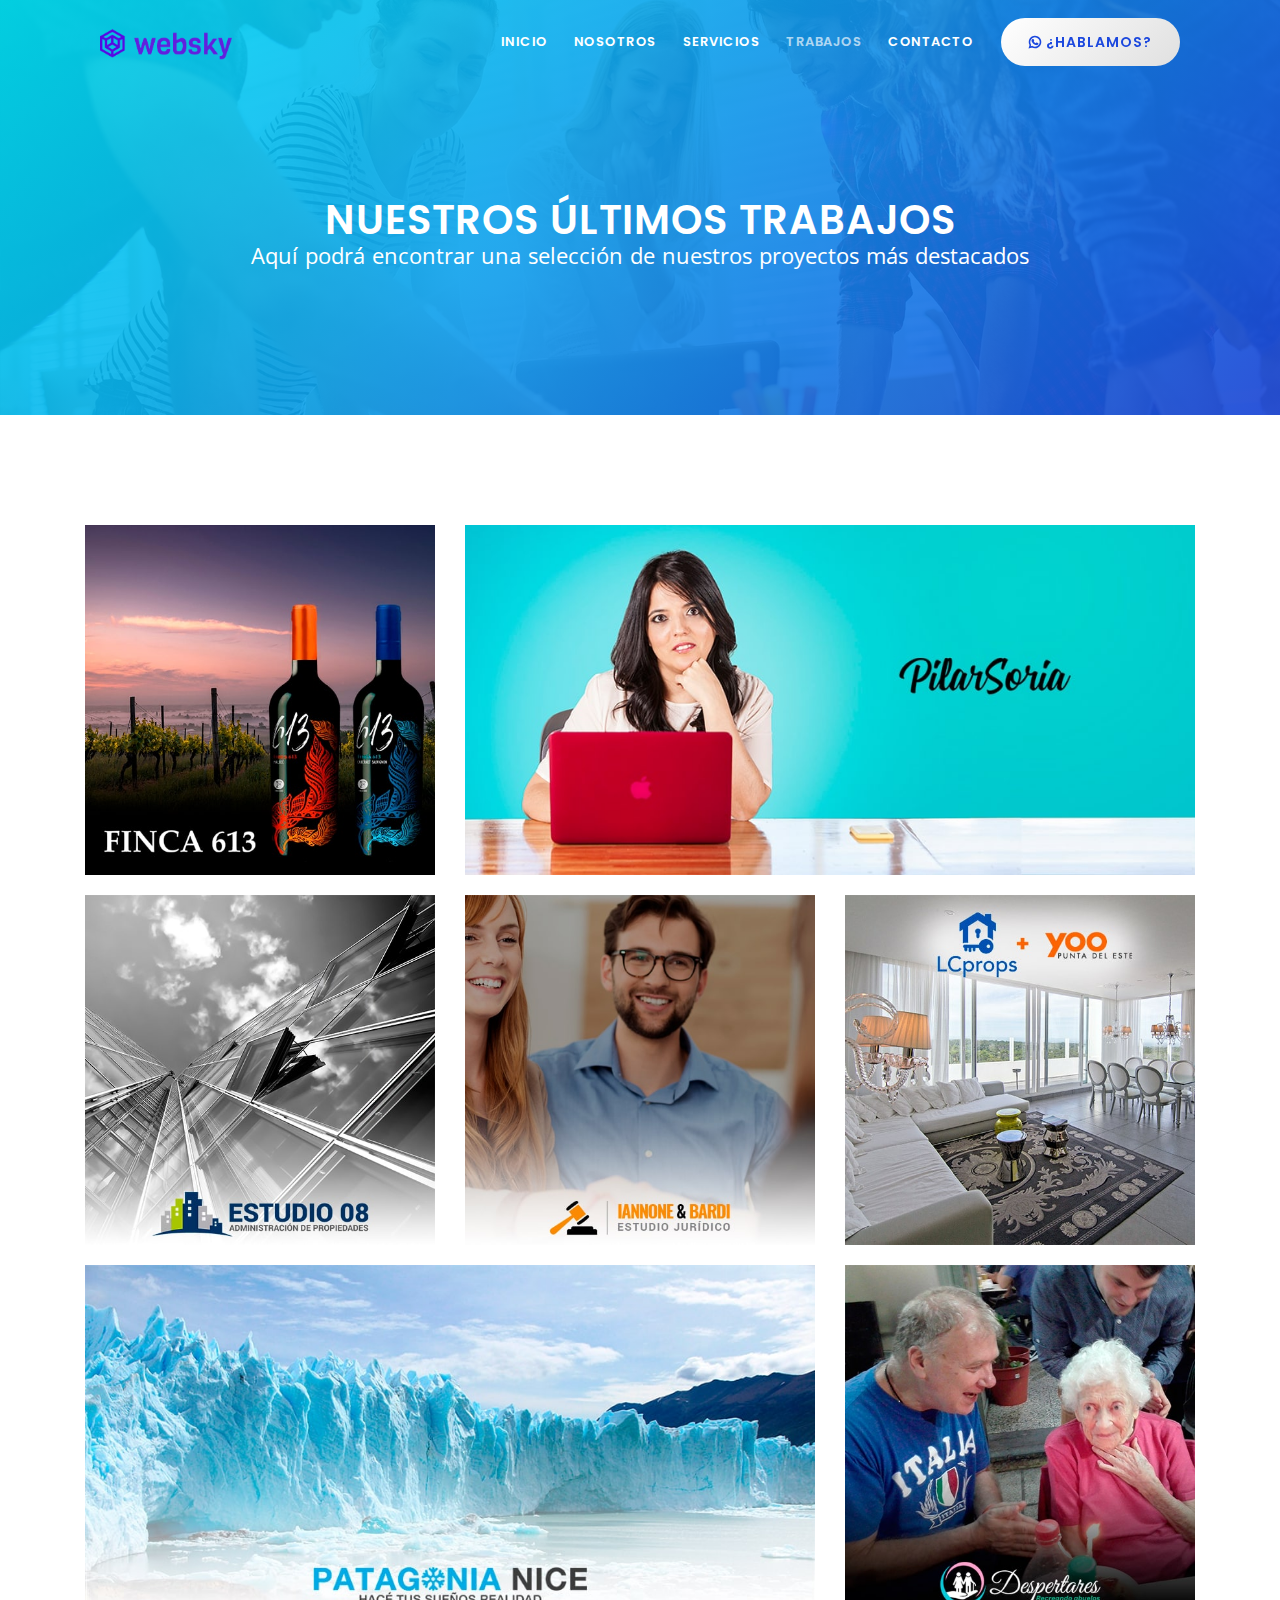
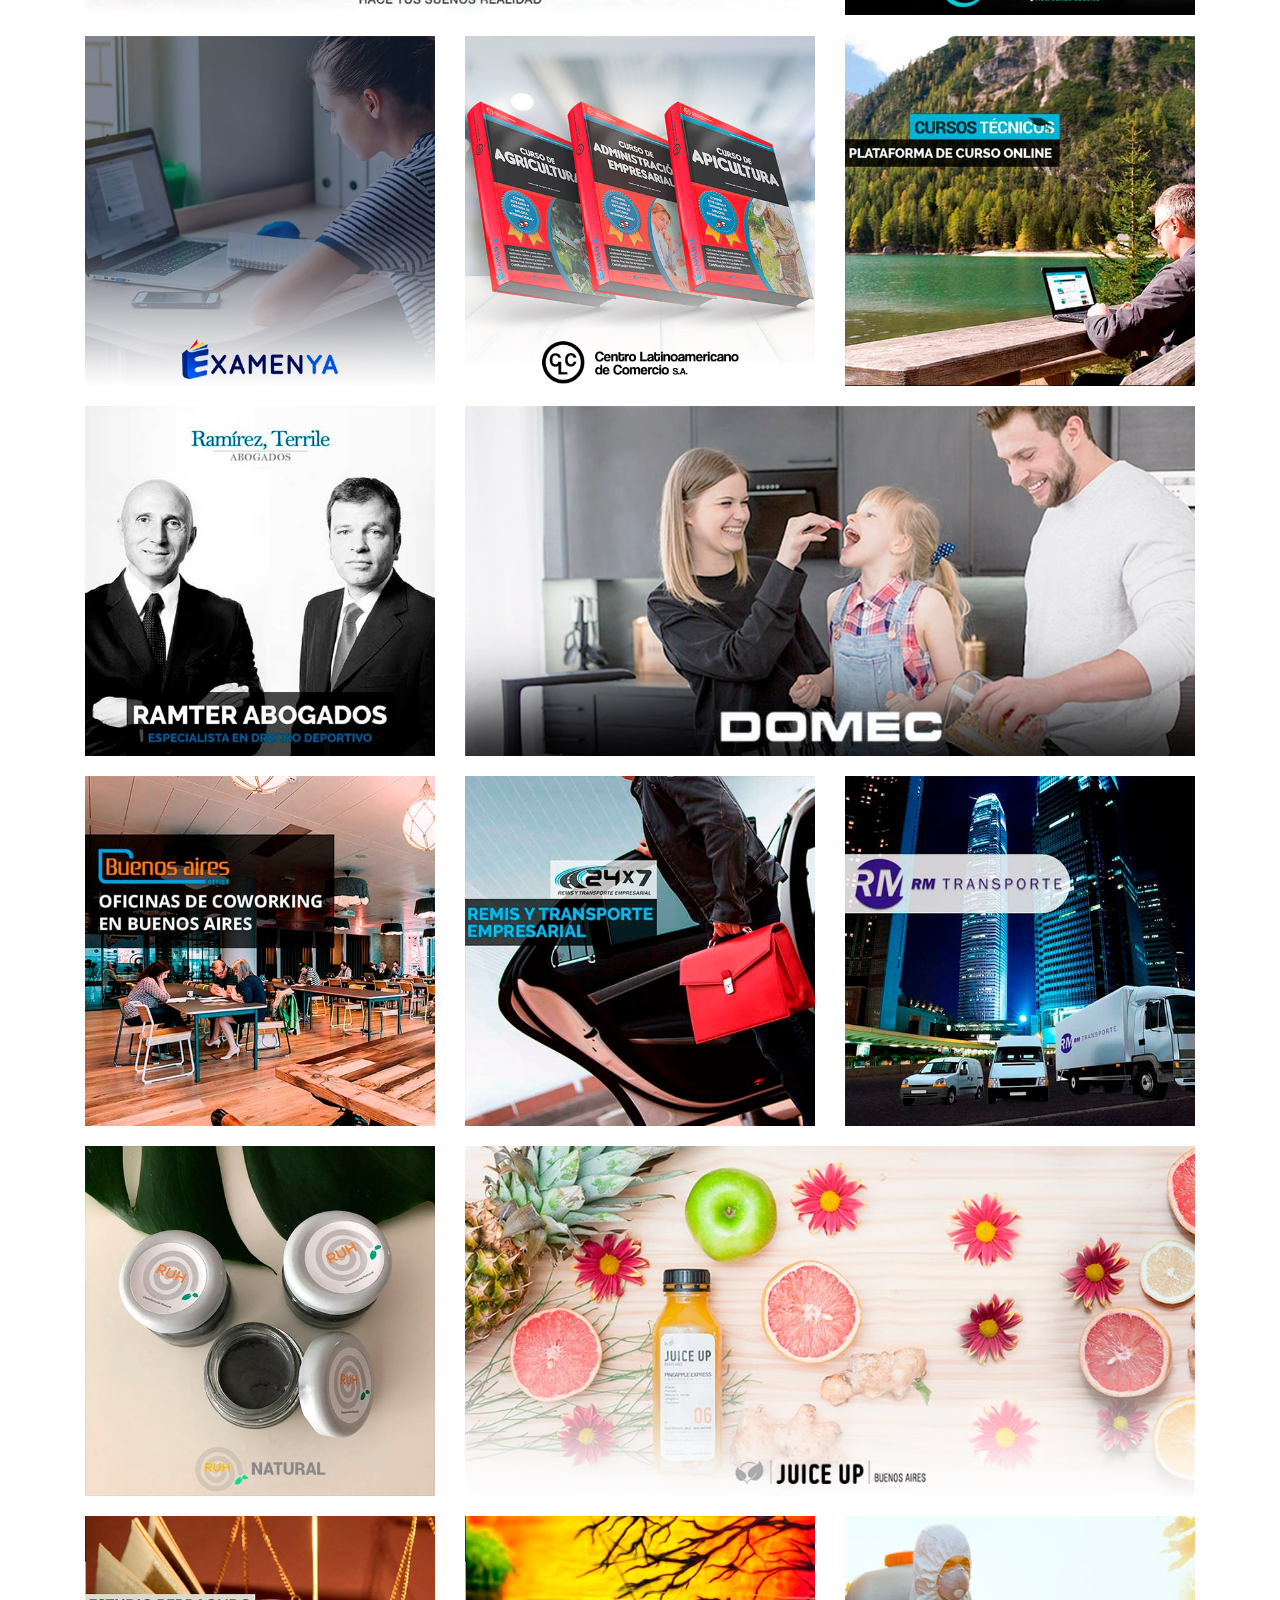
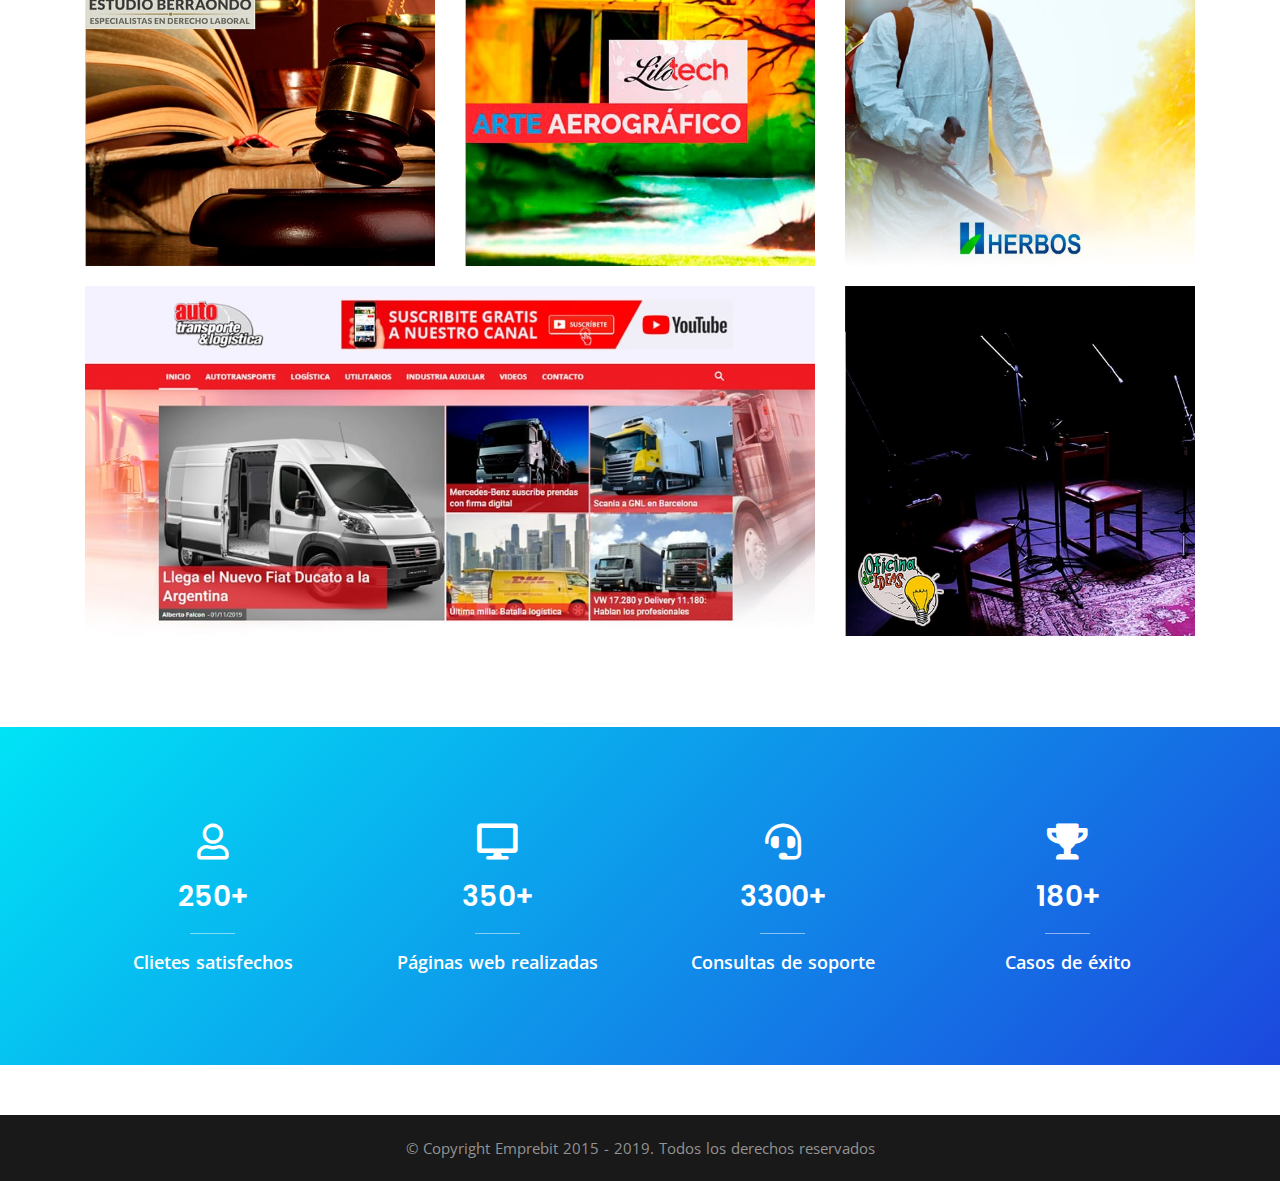
<file: trabajos/index.html>
<!DOCTYPE html>
<html lang="es">

<!-- Mirrored from emprebit.com/trabajos.php by HTTrack Website Copier/3.x [XR&CO'2014], Sun, 27 Sep 2020 02:39:20 GMT -->
<!-- Added by HTTrack --><meta http-equiv="content-type" content="text/html;charset=UTF-8" /><!-- /Added by HTTrack -->
<head>
    <!-- metas -->
    <meta charset="utf-8">
    <meta http-equiv="X-UA-Compatible" content="IE=edge" />
    <meta name="viewport" content="width=device-width, initial-scale=1.0, maximum-scale=1.0, user-scalable=no">
    <meta name="description" content="En esta sección podra podra encontrar información sobre nuestros últimos proyectos de diseño y desarollo web, ">
    <meta name="author" content="Emprebit - Diseño y Desarollo web">
    <meta name="Keywords" content="Emprebit, servicio de diseño web, diseño páginas web, diseño web precios, diseño web economico, diseño web barato, diseño de sitios web, diseño web argentina, desarrollo web, diseño web profesional, diseño web buenos aires, diseño web en wordpress, diseño de tienda online ecommerce." />

    <!-- title  -->
    <title>Nuestros trabajos - Emprebit</title>

    <!-- favicon -->
    <link rel="shortcut icon" href="img/logos/favicon.png" />
    <link rel="apple-touch-icon" href="img/logos/apple-touch-icon-57x57.png" />
    <link rel="apple-touch-icon" sizes="72x72" href="img/logos/apple-touch-icon-72x72.png" />
    <link rel="apple-touch-icon" sizes="114x114" href="img/logos/apple-touch-icon-114x114.png" />

    <!-- plugins -->
    <link rel="stylesheet" href="css/plugins.css" />

    <!-- core style css -->
    <link href="css/styles.css" rel="stylesheet" id="colors" />
</head>
<body>

    <!-- start page loading -->
    <div id="preloader">
        <div class="row loader">
            <div class="loader-icon"></div>
        </div>
    </div>
    <!-- end page loading -->

    <!-- start main-wrapper section -->
    <div class="main-wrapper">

        <!-- start header -->
        <header class="header onepage-header" data-scroll-index="0">
            <div class="container">
                <div class="menu_area alt-font">
                    <!-- start navbar -->
                    <nav class="navbar navbar-expand-lg no-padding">
                        <div class="container sm-position-relative">
                            <div class="navbar-header navbar-header-custom">
                                <!-- start logo -->
                                <a href="/" class="navbar-brand white-logo"><img id="logo" src="img/logos/logo-emprebit.png" alt="logo"></a>
                                <!-- end logo -->
                            </div>
                            <div class="navbar-toggler"></div>
                            <ul class="navbar-nav ml-auto" id="nav">
                                <li class="nav-item">
                                    <a class="nav-link" href="/">Inicio</a>
                                </li>
                                <li class="nav-item">
                                    <a class="nav-link" href="/nosotros/">Nosotros</a>
                                </li>
                                <li class="nav-item">
                                    <a class="nav-link" href="/servicios/">Servicios</a>
                                </li>
                                <li class="nav-item">
                                    <a class="nav-link active" href="/trabajos/">Trabajos</a>
                                </li>
                                <li class="nav-item">
                                    <a class="nav-link" href="/contacto/">Contacto</a>
                                </li>
                            </ul>
                            <div class="margin-20px-left sm-display-none">
                                <a class="butn white" href="https://api.whatsapp.com/send?phone=5491163083711" alt="icono de whawsapp" target="_blank"><i class="fab fa-whatsapp"></i> ¿Hablamos?</a>
                            </div>
                        </div>
                    </nav>
                    <!-- end navbar  -->
                </div>

            </div>

        </header>
        <!-- end header -->

        <!-- start page title section -->
        <section class="page-title-section bg-img cover-background theme-overlay" data-overlay-dark="9" data-background="img/banner/page-title.jpg">
            <div class="container">

                <div class="row">
                    <div class="col-md-12">
                        <h1>NUESTROS ÚLTIMOS TRABAJOS</h1>
                        <p class="text-white font-size22 md-font-size20 xs-font-size18">Aquí podrá encontrar una selección de nuestros proyectos más destacados</p>
                    </div>
                </div>

            </div>
        </section>
        <!-- end page title section -->

        <!-- start portfolio section -->
        <section class="portfolio">
            <div class="container">
                <div class="row">
                    <!-- gallery -->
                    <div class="gallery text-center width-100">
                        <!-- start gallery item -->
                        <div class="col-md-4 items design">
                            <div class="item-img">
                                <img src="img/portfolio/vista-previa-del-proyecto-FINCA613.jpg" alt="Vista previa del proyecto web, FINCA 613">
                                <div class="item-img-overlay valign">
                                    <div class="overlay-info width-100 vertical-center">
                                        <h6><a target="_blank" href="https://613vinos.com.ar/">Finca 613</a></h6>
                                        <p>eCommerce de vinos kosher - pesaj</p>
                                        <p><a target="_blank" href="https://613vinos.com.ar/"><i class="fas fa-link"></i> VER LA WEB</a></p>
                                    </div>

                                </div>
                            </div>
                        </div>
                        <!-- end gallery item -->
                        <!-- start gallery item -->
                        <div class="col-md-8 items design">
                            <div class="item-img">
                                <img src="img/portfolio/vista-previa-del-proyecto-PILAR-SORIA.jpg" alt="Vista previa del proyecto web Pilar Soaria">
                                <div class="item-img-overlay valign">
                                    <div class="overlay-info width-100 vertical-center">
                                        <h6><a target="_blank" href="https://pilarsoria.com/">Pilar Soria</a></h6>
                                        <p>Especialista en Estrategia Digital</p>
                                        <p><a target="_blank" href="https://pilarsoria.com/"><i class="fas fa-link"></i> VER LA WEB</a></p>
                                    </div>
                                </div>
                            </div>
                        </div>
                        <!-- end gallery item -->
                        <!-- start gallery item -->
                        <div class="col-md-4 items develop">
                            <div class="item-img">
                                <img src="img/portfolio/vista-previa-del-proyecto-ESTUDIO-08.jpg" alt="Vista previa del proyecto web Estudio08">
                                <div class="item-img-overlay valign">
                                    <div class="overlay-info width-100 vertical-center">
                                        <h6><a target="_blank" href="https://estudio08.com.ar/">Estudio 08</a></h6>
                                        <p>Administración de propiedades</p>
                                        <p><a target="_blank" href="https://estudio08.com.ar/"><i class="fas fa-link"></i> VER LA WEB</a></p>
                                    </div>
                                </div>
                            </div>
                        </div>
                        <!-- end gallery item -->
                        <!-- start gallery item -->
                        <div class="col-md-4 items graphic">
                            <div class="item-img">
                                <img src="img/portfolio/vista-previa-del-proyecto-IANNONE-Y-BARDI.jpg" alt="Vista previa del proyecto web Iannone & Bardi">
                                <div class="item-img-overlay valign">
                                    <div class="overlay-info width-100 vertical-center">
                                        <h6><a target="_blank" href="https://sucesionesylesiones.com/">Iannone & Bardi</a></h6>
                                        <p>Estudio jurídico</p>
                                        <p><a target="_blank" href="https://sucesionesylesiones.com/"><i class="fas fa-link"></i> VER LA WEB</a></p>
                                    </div>

                                </div>
                            </div>
                        </div>
                        <!-- end gallery item -->
                        <!-- start gallery item -->
                        <div class="col-md-4 items graphic">
                            <div class="item-img">
                                <img src="img/portfolio/vista-previa-del-proyecto-LCprops-Yoo-Punta-del-este.jpg" alt="Vista previa del proyecto web LCprop+Yoo Punta del este">
                                <div class="item-img-overlay valign">
                                    <div class="overlay-info width-100 vertical-center">
                                        <h6><a target="_blank" href="http://yoo.lcprops.com.ar/">LCprops + Yoo</a></h6>
                                        <p>Venta de departamento Yoo en Punta del Este</p>
                                        <p><a target="_blank" href="http://yoo.lcprops.com.ar/"><i class="fas fa-link"></i> VER LA WEB</a></p>
                                    </div>

                                </div>
                            </div>
                        </div>
                        <!-- end gallery item -->
                        <!-- start gallery item -->
                        <div class="col-md-8 items develop">
                            <div class="item-img">
                                <img src="img/portfolio/vista-previa-del-proyecto-PATAGONIANICE.jpg" alt="vista previa del proyecto web Patagonia Nice">
                                <div class="item-img-overlay valign">
                                    <div class="overlay-info width-100 vertical-center">
                                        <h6><a target="_blank" href="https://patagonianice.com/">Patagonia Nice</a></h6>
                                        <p>Servicio de transfer en Calafate</p>
                                        <p><a target="_blank" href="https://patagonianice.com/"><i class="fas fa-link"></i> VER LA WEB</a></p>
                                    </div>

                                </div>
                            </div>
                        </div>
                        <!-- end gallery item -->
                        <!-- start gallery item -->
                        <div class="col-md-4 items">
                            <div class="item-img">
                                <img src="img/portfolio/vista-previa-del-proyecto-DESPERTARES-RECREANDO-ABUELOS.jpg" alt="vista previa del proyecto web Despertares Recreando Abuelos">
                                <div class="item-img-overlay valign">
                                    <div class="overlay-info width-100 vertical-center">
                                        <h6><a target="_blank" href="https://despertaresrecreandoabuelos.com.ar/">Despertares</a></h6>
                                        <p>Cuidado y acompañamiento recreativo para abuelos.</p>
                                        <p><a target="_blank" href="https://despertaresrecreandoabuelos.com.ar/"><i class="fas fa-link"></i> VER LA WEB</a></p>
                                    </div>

                                </div>
                            </div>
                        </div>
                        <!-- end gallery item -->
                        <div class="clear-fix"></div>
                    </div>
                </div>

                <div class="row">
                    <!-- gallery -->
                    <div class="gallery text-center width-100">
                        
                        <!-- start gallery item -->
                        <div class="col-md-4 items develop">
                            <div class="item-img">
                                <img src="img/portfolio/vista-previa-del-proyecto-EXAMENYA.jpg" alt="Vista previa del proyecto web ExamenYA">
                                <div class="item-img-overlay valign">
                                    <div class="overlay-info width-100 vertical-center">
                                        <h6><a target="_blank" href="https://examenya.com/">ExamenYA</a></h6>
                                        <p>Examenes online para certificarse</p>
                                        <p><a target="_blank" href="https://examenya.com/"><i class="fas fa-link"></i> VER LA WEB</a></p>
                                    </div>
                                </div>
                            </div>
                        </div>
                        <!-- end gallery item -->
                        <!-- start gallery item -->
                        <div class="col-md-4 items graphic">
                            <div class="item-img">
                                <img src="img/portfolio/vista-previa-del-proyecto-CENTRO-LATINOAMERICANO-DE-COMERCIO.jpg" alt="Vista previa del proyecto web Centro Latiano Americado de Comercio">
                                <div class="item-img-overlay valign">
                                    <div class="overlay-info width-100 vertical-center">
                                        <h6><a target="_blank" href="http://centrolatinoamericanodecomercio.com/">Centro Latiano Americado de Comercio</p>
                                        <p><a target="_blank" href="http://centrolatinoamericanodecomercio.com/"><i class="fas fa-link"></i> VER LA WEB</a></p>
                                    </div>

                                </div>
                            </div>
                        </div>
                        <!-- end gallery item -->
                        <!-- start gallery item -->
                        <div class="col-md-4 items design">
                            <div class="item-img">
                                <img src="img/portfolio/vista-previa-del-proyecto-CURSOSTECNICOS.jpg" alt="Vista previa del proyecto web Cursos Técnicos">
                                <div class="item-img-overlay valign">
                                    <div class="overlay-info width-100 vertical-center">
                                        <h6><a target="_blank" href="https://cursostecnicos.com/">Cursos Técnicos</a></h6>
                                        <p>Plataforma para comprar cusos en linea</p>
                                        <p><a target="_blank" href="https://cursostecnicos.com/"><i class="fas fa-link"></i> VER LA WEB</a></p>
                                    </div>

                                </div>
                            </div>
                        </div>
                        <!-- end gallery item -->
                        <!-- start gallery item -->
                        <div class="col-md-4 items design">
                            <div class="item-img">
                                <img src="img/portfolio/vista-previa-del-proyecto-RAMTER.jpg" alt="Vista previa del proyecto web, Ramter">
                                <div class="item-img-overlay valign">
                                    <div class="overlay-info width-100 vertical-center">
                                        <h6><a target="_blank" href="https://ramter.com.ar/">Ramter Abogados</a></h6>
                                        <p>Especialistas en derecho deportivo</p>
                                        <p><a target="_blank" href="https://ramter.com.ar/"><i class="fas fa-link"></i> VER LA WEB</a></p>
                                    </div>

                                </div>
                            </div>
                        </div>
                        <!-- end gallery item -->
                        <!-- start gallery item -->
                        <div class="col-md-8 items design">
                            <div class="item-img">
                                <img src="img/portfolio/vista-previa-del-proyecto-DOMEC.jpg" alt="Vista previa del proyecto web Domec">
                                <div class="item-img-overlay valign">
                                    <div class="overlay-info width-100 vertical-center">
                                        <h6><a target="_blank" href="https://domecdigital.com/">DOMEC</a></h6>
                                        <p>Fabrica de electrodomesticos para el hogar</p>
                                        <p><a target="_blank" href="https://domecdigital.com/"><i class="fas fa-link"></i> VER LA WEB</a></p>
                                    </div>
                                </div>
                            </div>
                        </div>
                        <!-- end gallery item -->
                        <!-- start gallery item -->
                        <div class="col-md-4 items graphic">
                            <div class="item-img">
                                <img src="img/portfolio/vista-previa-del-proyecto-BUENOS-AIRES-OFFICE.jpg" alt="Vista previa del proyecto web Buenos Aires Office">
                                <div class="item-img-overlay valign">
                                    <div class="overlay-info width-100 vertical-center">
                                        <h6><a target="_blank" href="http://buenosairesoffice.com/">Buenos Aires Office</a></h6>
                                        <p>Oficinas de coworking en Buenos Aires</p>
                                        <p><a target="_blank" href="http://buenosairesoffice.com/"><i class="fas fa-link"></i> VER LA WEB</a></p>
                                    </div>

                                </div>
                            </div>
                        </div>
                        <!-- end gallery item -->
                        <!-- start gallery item -->
                        <div class="col-md-4 items">
                            <div class="item-img">
                                <img src="img/portfolio/vista-previa-del-proyecto-24X7.jpg" alt="vista previa del proyecto web 24x7 Remis">
                                <div class="item-img-overlay valign">
                                    <div class="overlay-info width-100 vertical-center">
                                        <h6><a target="_blank" href="https://24x7.com.ar/">24x7 Remis</a></h6>
                                        <p>Servicio de remis y transporte empresarial</p>
                                        <p><a target="_blank" href="https://24x7.com.ar/"><i class="fas fa-link"></i> VER LA WEB</a></p>
                                    </div>

                                </div>
                            </div>
                        </div>
                        <!-- end gallery item -->
                        <!-- start gallery item -->
                        <div class="col-md-4 items">
                            <div class="item-img">
                                <img src="img/portfolio/vista-previa-del-proyecto-RM-TRANSPORTE.jpg" alt="vista previa del proyecto web RM Transporte">
                                <div class="item-img-overlay valign">
                                    <div class="overlay-info width-100 vertical-center">
                                        <h6><a target="_blank" href="https://rmtransporte.com.ar/">RM Transporte</a></h6>
                                        <p>Fletes y mudanzas para capital federal y alrededores</p>
                                        <p><a target="_blank" href="https://rmtransporte.com.ar/"><i class="fas fa-link"></i> VER LA WEB</a></p>
                                    </div>

                                </div>
                            </div>
                        </div>
                        <!-- end gallery item -->
                        <div class="clear-fix"></div>
                    </div>
                </div>

                <div class="row">
                    <!-- gallery -->
                    <div class="gallery text-center width-100">
                        <!-- start gallery item -->
                        <div class="col-md-4 items design">
                            <div class="item-img">
                                <img src="img/portfolio/vista-previa-del-proyecto-RUH-NATURAL.jpg" alt="Vista previa del proyecto web, Ruh Naturl">
                                <div class="item-img-overlay valign">
                                    <div class="overlay-info width-100 vertical-center">
                                        <h6><a target="_blank" href="https://www.ruhnatural.com/">Ruh Naturl</a></h6>
                                        <p>eCommerce de Desodorantes y Shampoo natural</p>
                                        <p><a target="_blank" href="https://www.ruhnatural.com/"><i class="fas fa-link"></i> VER LA WEB</a></p>
                                    </div>

                                </div>
                            </div>
                        </div>
                        <!-- end gallery item -->
                        <!-- start gallery item -->
                        <div class="col-md-8 items design">
                            <div class="item-img">
                                <img src="img/portfolio/vista-previa-del-proyecto-JUICEUP.jpg" alt="Vista previa del proyecto web Juice Up">
                                <div class="item-img-overlay valign">
                                    <div class="overlay-info width-100 vertical-center">
                                        <h6><a target="_blank" href="http://juiceup.com.ar/">Juice Up</a></h6>
                                        <p>eCommerce de Jugos Naturales prensados en frio</p>
                                        <p><a target="_blank" href="http://juiceup.com.ar/"><i class="fas fa-link"></i> VER LA WEB</a></p>
                                    </div>
                                </div>
                            </div>
                        </div>
                        <!-- end gallery item -->
                        <!-- start gallery item -->
                        <div class="col-md-4 items develop">
                            <div class="item-img">
                                <img src="img/portfolio/vista-previa-del-proyecto-ESTUDIO-BERRAONDO.jpg" alt="Vista previa del proyecto web Estudio Berraondo">
                                <div class="item-img-overlay valign">
                                    <div class="overlay-info width-100 vertical-center">
                                        <h6><a target="_blank" href="http://estudioabogado.com.ar/">Estudio Berraondo</a></h6>
                                        <p>Estudio jurídico especialistas en derecho laboral</p>
                                        <p><a target="_blank" href="http://estudioabogado.com.ar/"><i class="fas fa-link"></i> VER LA WEB</a></p>
                                    </div>
                                </div>
                            </div>
                        </div>
                        <!-- end gallery item -->
                        <!-- start gallery item -->
                        <div class="col-md-4 items graphic">
                            <div class="item-img">
                                <img src="img/portfolio/vista-previa-del-proyecto-LILOTECH.jpg" alt="Vista previa del proyecto web Lilotech">
                                <div class="item-img-overlay valign">
                                    <div class="overlay-info width-100 vertical-center">
                                        <h6><a target="_blank" href="http://lilotech.com.ar/">Lilotech</a></h6>
                                        <p>Servicio de arte aerográfico</p>
                                        <p><a target="_blank" href="http://lilotech.com.ar/"><i class="fas fa-link"></i> VER LA WEB</a></p>
                                    </div>

                                </div>
                            </div>
                        </div>
                        <!-- end gallery item -->
                        <!-- start gallery item -->
                        <div class="col-md-4 items graphic">
                            <div class="item-img">
                                <img src="img/portfolio/vista-previa-del-proyecto-HERBOS.jpg" alt="Vista previa del proyecto web Herbos">
                                <div class="item-img-overlay valign">
                                    <div class="overlay-info width-100 vertical-center">
                                        <h6><a target="_blank" href="http://www.herbos.com.ar/">Herbos</a></h6>
                                        <p>Fumigación y control de plagas</p>
                                        <p><a target="_blank" href="http://www.herbos.com.ar/"><i class="fas fa-link"></i> VER LA WEB</a></p>
                                    </div>

                                </div>
                            </div>
                        </div>
                        <!-- end gallery item -->
                        <!-- start gallery item -->
                        <div class="col-md-8 items design">
                            <div class="item-img">
                                <img src="img/portfolio/vista-previa-del-proyecto-AUTO-TRANSPORTE-Y-LOGISTICA-TV.jpg" alt="Vista previa del proyecto web Auto transporte y losgística TV">
                                <div class="item-img-overlay valign">
                                    <div class="overlay-info width-100 vertical-center">
                                        <h6><a target="_blank" href="https://autotransportetv.com.ar/">Auto transporte y losgística TV</a></h6>
                                        <p>Noticias sobre transporte y losgística en Argentina y el mundo</p>
                                        <p><a target="_blank" href="https://autotransportetv.com.ar/"><i class="fas fa-link"></i> VER LA WEB</a></p>
                                    </div>
                                </div>
                            </div>
                        </div>
                        <!-- end gallery item -->
                        <!-- start gallery item -->
                        <div class="col-md-4 items">
                            <div class="item-img">
                                <img src="img/portfolio/vista-previa-del-proyecto-OFICINA-DE-IDEAS.jpg" alt="vista previa del proyecto web Oficina de ideas">
                                <div class="item-img-overlay valign">
                                    <div class="overlay-info width-100 vertical-center">
                                        <h6><a target="_blank" href="https://oficinadeideas.com/">Oficina de ideas</a></h6>
                                        <p>Generar un mesa de trabajo de acción creativa</p>
                                        <p><a target="_blank" href="https://oficinadeideas.com/"><i class="fas fa-link"></i> VER LA WEB</a></p>
                                    </div>

                                </div>
                            </div>
                        </div>
                        <!-- end gallery item -->
                        <div class="clear-fix"></div>
                    </div>
                </div>
            </div>
        </section>
        <!-- end portfolio section -->
        


        <!-- start counter section -->
        <section class="bg-theme">
            <div class="container">
                <div class="row">
                    <div class="col-6 col-lg-3 col-md-6 sm-margin-30px-bottom">
                        <div class="counter-box">
                            <span class="icon margin-10px-bottom display-block text-white font-size36 xs-font-size30 xs-text-center"><i class="far fa-user"></i></span>
                            <h4 class="countup text-white display-block xs-text-center">250</h4>
                            <div class="separator-line-horrizontal-medium-light3 bg-white margin-15px-tb xs-margin-10px-tb opacity5 center-col"></div>
                            <p class="font-size18 sm-font-size16 font-weight-600 text-white no-margin text-center">Clietes satisfechos</p>
                        </div>
                    </div>
                    <div class="col-6 col-lg-3 col-md-6 sm-margin-30px-bottom">
                        <div class="counter-box">
                            <span class="icon margin-10px-bottom display-block text-white font-size36 xs-font-size30 xs-text-center"><i class="fas fa-desktop"></i></span>
                            <h4 class="countup text-white display-block xs-text-center">350</h4>
                            <div class="separator-line-horrizontal-medium-light3 bg-white margin-15px-tb xs-margin-10px-tb opacity5 center-col"></div>
                            <p class="font-size18 sm-font-size16 font-weight-600 text-white no-margin text-center">Páginas web realizadas</p>
                        </div>
                    </div>
                    <div class="col-6 col-lg-3 col-md-6">
                        <div class="counter-box">
                            <span class="icon margin-10px-bottom display-block text-white font-size36 xs-font-size30 xs-text-center"><i class="fas fa-headset"></i></span>
                            <h4 class="countup text-white display-block xs-text-center">3300</h4>
                            <div class="separator-line-horrizontal-medium-light3 bg-white margin-15px-tb xs-margin-10px-tb opacity5 center-col"></div>
                            <p class="font-size18 sm-font-size16 font-weight-600 text-white no-margin text-center">Consultas de soporte</p>
                        </div>
                    </div>
                    <div class="col-6 col-lg-3 col-md-6">
                        <div class="counter-box">
                            <span class="icon margin-10px-bottom display-block text-white font-size36 xs-font-size30 xs-text-center"><i class="fas fa-trophy"></i></span>
                            <h4 class="countup text-white display-block xs-text-center">180</h4>
                            <div class="separator-line-horrizontal-medium-light3 bg-white margin-15px-tb xs-margin-10px-tb opacity5 center-col"></div>
                            <p class="font-size18 sm-font-size16 font-weight-600 text-white no-margin text-center">Casos de éxito</p>
                        </div>
                    </div>
                </div>
            </div>
        </section>
        <!-- end counter section -->

        <!-- start footer section -->
        <footer class="footer-bar xs-font-size13">
            <div class="container">
                <div class="row">
                    <div class="col-md-12 text-center xs-margin-5px-bottom">
                        <p>© Copyright Emprebit 2015 - 2019. Todos los derechos reservados</p>
                    </div>
                </div>
            </div>
    </footer>
        <!-- end footer section -->

    </div>
    <!-- end main-wrapper section -->

    <!-- start scroll to top -->
    <a href="javascript:void(0)" class="scroll-to-top"><i class="fas fa-angle-up" aria-hidden="true"></i></a>
    <!-- end scroll to top -->

    <!-- all js include start -->

    <!-- Java script -->
    <script src="js/core.min.js"></script>
    
    <!-- custom scripts -->
    <script src="js/main.js"></script>

    <!-- all js include end -->

</body>


<!-- Mirrored from emprebit.com/trabajos.php by HTTrack Website Copier/3.x [XR&CO'2014], Sun, 27 Sep 2020 02:39:25 GMT -->
</html>
</file>
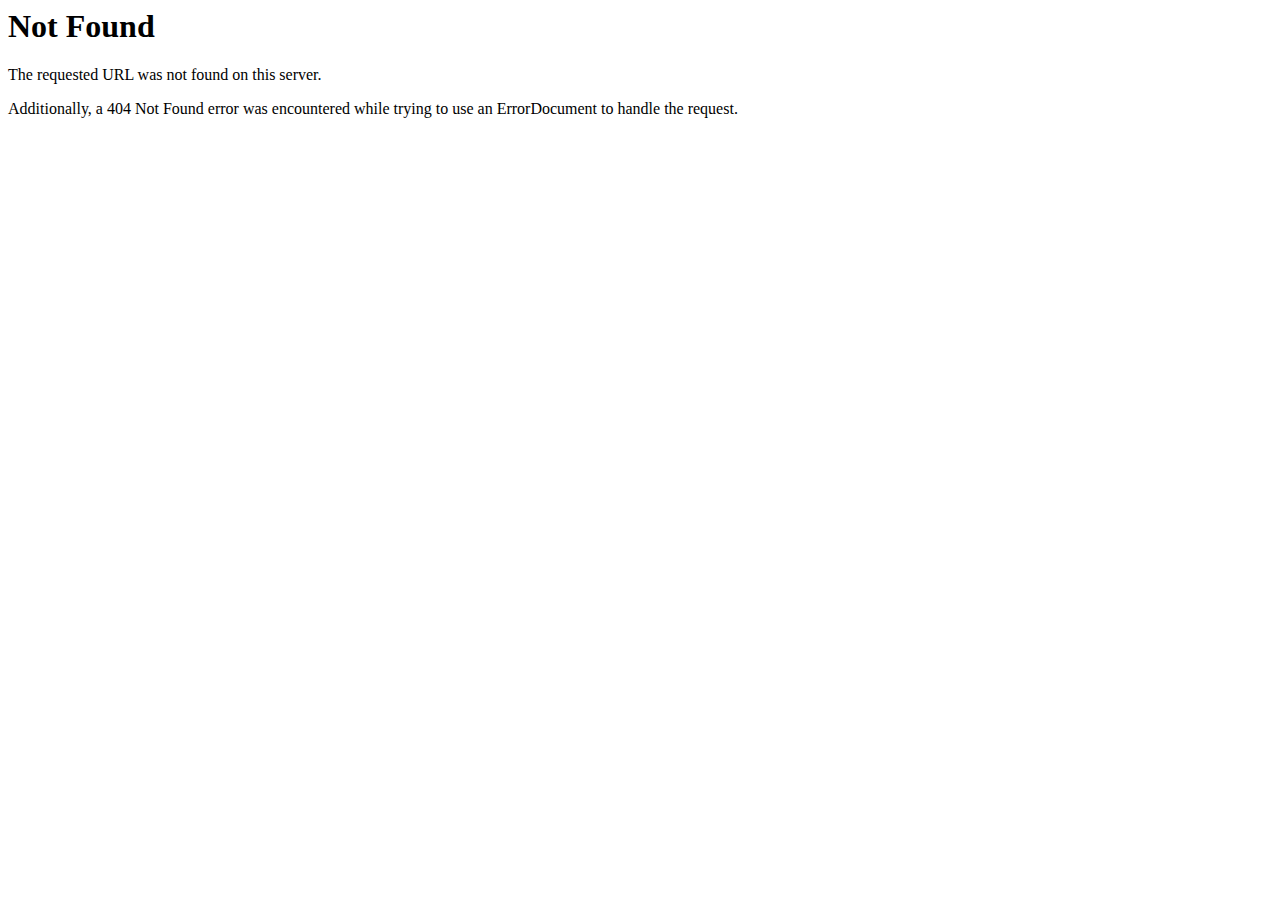
<file: fonts/fa-brands-400.html>
<!DOCTYPE HTML PUBLIC "-//IETF//DTD HTML 2.0//EN">
<html><head>
<title>404 Not Found</title>
</head><body>
<h1>Not Found</h1>
<p>The requested URL was not found on this server.</p>
<p>Additionally, a 404 Not Found
error was encountered while trying to use an ErrorDocument to handle the request.</p>
</body></html>
</file>
<file: css/styles.css>
#preloader {
	position: fixed;
	left: 0;
	top: 0;
	z-index: 999999;
	width: 100%;
	height: 100%;
	overflow: visible;
	background: #fff;
	display: table;
	text-align: center
}

.loader {
	display: table-cell;
	vertical-align: middle;
	position: relative;
	width: 200px;
	height: 200px
}

.loader-icon {
	width: 80px;
	height: 80px;
	border: 5px solid #1c48de;
	border-right-color: #eee;
	border-radius: 50%;
	position: relative;
	animation: loader-rotate 1s linear infinite;
	margin: 0 auto
}

@keyframes loader-rotate {
	0% {
		transform: rotate(0)
	}
	100% {
		transform: rotate(360deg)
	}
}

a:hover,
a:active {
	color: #1c48de;
	text-decoration: none
}

.bg-theme {
	background: #1c48de;
	background: -webkit-linear-gradient(-45deg, #1c48de, #00e3f6);
	background: -moz-linear-gradient(-45deg, #1c48de, #00e3f6);
	background: -o-linear-gradient(-45deg, #1c48de, #00e3f6);
	background: linear-gradient(-45deg, #1c48de, #00e3f6)
}

.bg-theme-lighter {
	background: rgba(28, 72, 222, 0.15)
}

.bg-theme-light {
	background: #f5fafe
}

.theme-overlay[data-overlay-dark]:before {
	background: #1c48de;
	background: -webkit-linear-gradient(-45deg, #1c48de, #00e3f6);
	background: -moz-linear-gradient(-45deg, #1c48de, #00e3f6);
	background: -o-linear-gradient(-45deg, #1c48de, #00e3f6);
	background: linear-gradient(-45deg, #1c48de, #00e3f6)
}

.separator-dashed-line-horrizontal-full {
	border-bottom: 1px dashed #cee1f8 !important
}

.text-theme-color {
	color: #1c48de
}

.text-content-big p {
	font-weight: 400;
	line-height: 200%;
	margin-bottom: 25px;
	font-size: 15px
}

.service-icon {
	height: 50px;
	width: 50px;
	line-height: 52px;
	border-radius: 50px;
	display: inline-block;
	text-align: center;
	vertical-align: middle;
	margin-right: 15px;
	color: #1c48de;
	font-size: 22px;
	transition: all 0.3s ease 0s;
	background: rgba(28, 72, 222, 0.15)
}

.hover-icon:hover .service-icon {
	background: #1c48de;
	background: -webkit-linear-gradient(-45deg, #1c48de, #00e3f6);
	background: -moz-linear-gradient(-45deg, #1c48de, #00e3f6);
	background: -o-linear-gradient(-45deg, #1c48de, #00e3f6);
	background: linear-gradient(-45deg, #1c48de, #00e3f6);
	color: #fff;
	transition: all 0.3s ease 0s
}

.img-effect {
	transition-duration: .3s;
	transition-property: transform;
	transition-timing-function: ease-out
}

.img-effect:hover {
	transform: translateY(-8px)
}

.shadow-primary {
	-webkit-box-shadow: 0 20px 40px rgba(0, 0, 0, 0.2);
	-moz-box-shadow: 0 20px 40px rgba(0, 0, 0, 0.2);
	-o-box-shadow: 0 20px 40px rgba(0, 0, 0, 0.2);
	box-shadow: 0 20px 40px rgba(0, 0, 0, 0.2)
}

.line-through {
	text-decoration: line-through
}

.cursor-pointer {
	cursor: pointer
}

.height-100vh {
	height: 100vh
}

.list-style li {
	line-height: 24px;
	margin-bottom: 10px;
	position: relative;
	padding-left: 30px;
	-webkit-transition: all 0.3s ease 0s;
	-moz-transition: all 0.3s ease 0s;
	-o-transition: all 0.3s ease 0s;
	transition: all 0.3s ease 0s
}

.list-style li:last-child {
	margin-bottom: 0
}

.list-style li:before {
	content: '';
	position: absolute;
	left: 4px;
	top: 10px;
	width: 8px;
	height: 8px;
	background: #1c48de;
	-webkit-border-radius: 100px;
	-moz-border-radius: 100px;
	-o-border-radius: 100px;
	border-radius: 100px;
	z-index: 2
}

.list-style li:after {
	content: '';
	position: absolute;
	left: 0px;
	top: 6px;
	width: 16px;
	height: 16px;
	background: rgba(28, 72, 222, 0.35);
	-webkit-border-radius: 100px;
	-moz-border-radius: 100px;
	-o-border-radius: 100px;
	border-radius: 100px;
	z-index: 1
}

.list-style li:hover {
	padding-left: 40px
}

.list-style2 li {
	line-height: 24px;
	margin-bottom: 10px;
	position: relative;
	padding-left: 25px;
	-webkit-transition: all 0.3s ease 0s;
	-moz-transition: all 0.3s ease 0s;
	-o-transition: all 0.3s ease 0s;
	transition: all 0.3s ease 0s
}

.list-style2 li:last-child {
	margin-bottom: 0
}

.list-style2 li:before {
	content: '';
	position: absolute;
	left: 2px;
	top: 8px;
	width: 8px;
	height: 8px;
	background: #1c48de;
	-webkit-border-radius: 3px;
	-moz-border-radius: 3px;
	-o-border-radius: 3px;
	border-radius: 3px;
	z-index: 2;
	transform: rotate(45deg)
}

.list-style2 li:after {
	content: '';
	position: absolute;
	left: 0px;
	top: 6px;
	width: 12px;
	height: 12px;
	background: rgba(28, 72, 222, 0.35);
	-webkit-border-radius: 4px;
	-moz-border-radius: 4px;
	-o-border-radius: 4px;
	border-radius: 4px;
	z-index: 1;
	transform: rotate(45deg)
}

.list-style2 li:hover {
	padding-left: 35px
}

.list-style3 li {
	line-height: 24px;
	margin-bottom: 15px;
	padding-bottom: 15px;
	border-bottom: 1px dashed rgba(0, 0, 0, 0.2);
	position: relative;
	padding-left: 30px;
	-webkit-transition: all 0.3s ease 0s;
	-moz-transition: all 0.3s ease 0s;
	-o-transition: all 0.3s ease 0s;
	transition: all 0.3s ease 0s
}

.list-style3 li:last-child {
	margin-bottom: 0;
	padding-bottom: 0;
	border-bottom: none
}

.list-style3 li:before {
	content: '';
	position: absolute;
	left: 4px;
	top: 10px;
	width: 8px;
	height: 8px;
	background: #1c48de;
	-webkit-border-radius: 100px;
	-moz-border-radius: 100px;
	-o-border-radius: 100px;
	border-radius: 100px;
	z-index: 2
}

.list-style3 li:after {
	content: '';
	position: absolute;
	left: 0px;
	top: 6px;
	width: 16px;
	height: 16px;
	background: rgba(28, 72, 222, 0.35);
	-webkit-border-radius: 100px;
	-moz-border-radius: 100px;
	-o-border-radius: 100px;
	border-radius: 100px;
	z-index: 1
}

.list-style3 li:hover {
	padding-left: 35px
}

.scroll-to-top {
	font-size: 20px;
	text-align: center;
	color: #fff;
	text-decoration: none;
	position: fixed;
	bottom: 20px;
	right: 20px;
	display: none;
	border-radius: 50%;
	background: #000;
	border: 1px solid #2a2a2a;
	width: 35px;
	height: 35px;
	line-height: 30px;
	z-index: 9999;
	outline: 0;
	-webkit-transition: all .3s ease;
	-moz-transition: all .3s ease;
	-o-transition: all 0.3s ease
}

.scroll-to-top i {
	color: #fff
}

.scroll-to-top:hover {
	color: #232323;
	background: #fff
}

.scroll-to-top:hover i {
	color: #232323
}

.scroll-to-top:visited {
	color: #232323;
	text-decoration: none
}

.butn {
	background: #1c48de;
	background: -webkit-linear-gradient(-45deg, #1c48de, #00e3f6);
	background: -moz-linear-gradient(-45deg, #1c48de, #00e3f6);
	background: -o-linear-gradient(-45deg, #1c48de, #00e3f6);
	background: linear-gradient(-45deg, #1c48de, #00e3f6);
	cursor: pointer;
	font-weight: 600;
	color: #fff;
	letter-spacing: 1px;
	font-size: 14px;
	line-height: 20px;
	padding: 14px 28px;
	border-radius: 30px;
	text-transform: uppercase;
	display: inline-block;
	vertical-align: middle;
	-webkit-transform: perspective(1px) translateZ(0);
	-moz-transform: perspective(1px) translateZ(0);
	-o-transform: perspective(1px) translateZ(0);
	transform: perspective(1px) translateZ(0);
	position: relative;
	-webkit-transition: all linear 400ms;
	-moz-transition: all linear 400ms;
	-o-transition: all linear 400ms;
	transition: all linear 400ms;
	border: none
}

.butn:hover {
	color: #fff
}

a.butn:hover,
a.butn:active {
	color: #fff
}

.butn:before {
	background: #1c48de;
	content: "";
	position: absolute;
	z-index: -1;
	top: 0;
	bottom: 0;
	left: 0;
	right: 0;
	display: inline-block;
	-webkit-transform: scaleX(0);
	-ms-transform: scaleX(0);
	-o-transform: scaleX(0);
	transform: scaleX(0);
	-webkit-transform-origin: 51%;
	-ms-transform-origin: 51%;
	-o-transform-origin: 51%;
	transform-origin: 51%;
	-webkit-transition-property: -webkit-transform;
	-moz-transition-property: -moz-transform;
	-o-transition-property: -o-transform;
	transition-property: transform;
	-webkit-transition-duration: 0.3s;
	-moz-transition-duration: 0.3s;
	-o-transition-duration: 0.3s;
	transition-duration: 0.3s;
	border-radius: 22px;
	border: none
}

.butn:hover:before,
.butn:focus:before,
.butn:active:before {
	-webkit-transform: scaleX(1);
	-moz-transform: scaleX(1);
	-o-transform: scaleX(1);
	transform: scaleX(1)
}

.butn.white {
	color: #1c48de;
	background: #ffffff;
	background: -webkit-linear-gradient(-45deg, #e0e0e0, #fff);
	background: -moz-linear-gradient(-45deg, #e0e0e0, #fff);
	background: -o-linear-gradient(-45deg, #e0e0e0, #fff);
	background: linear-gradient(-45deg, #e0e0e0, #fff)
}

.butn.white:hover {
	color: #1c48de
}

a.butn.white:hover,
a.butn.white:active {
	color: #1c48de
}

.butn.white:before {
	background: #fff
}

.butn.small {
	font-size: 12px;
	line-height: 18px;
	padding: 12px 24px
}

.butn.very-small {
	padding: 8px 20px;
	font-size: 11px
}

@media screen and (max-width: 767px) {
	.butn {
		padding: 12px 24px;
		font-size: 12px
	}
}

.navbar-nav li.current>a,
.navbar-nav>li.active>a {
	color: #1c48de
}

.navbar>ul>li.current>a:after {
	border-color: transparent #1c48de #1c48de transparent
}

.navbar ul ul li.active>a {
	color: #1c48de
}

@media screen and (min-width: 992px) {
	.transparent-header .navbar-nav>li.current>a,
	.transparent-header .navbar-nav>li.active>a {
		color: #fff
	}
	.transparent-header.scrollHeader .navbar-nav>li.active>a,
	.transparent-header.scrollHeader .navbar-nav>li.current>a {
		color: #1c48de
	}
	.transparent-header.scrollHeader .navbar>ul>li.has-sub.current>a:after {
		border-color: transparent #1c48de #1c48de transparent
	}
}

@media screen and (max-width: 991px) {
	.navbar ul ul li.active>a {
		color: #1c48de
	}
	.navbar-toggler:after {
		border-top: 2px solid #1c48de;
		border-bottom: 2px solid #1c48de
	}
	.navbar-toggler:before {
		background: #1c48de
	}
	.navbar-toggler.menu-opened:after,
	.navbar-toggler.menu-opened:before {
		background: #1c48de
	}
}

.onepage-header.scrollHeader .navbar {
	background: #1c48de;
	background: -webkit-linear-gradient(-45deg, #1c48de, #00e3f6);
	background: -moz-linear-gradient(-45deg, #1c48de, #00e3f6);
	background: -o-linear-gradient(-45deg, #1c48de, #00e3f6);
	background: linear-gradient(-45deg, #1c48de, #00e3f6)
}

@media screen and (max-width: 991px) {
	.onepage-header {
		background: #1c48de;
		background: -webkit-linear-gradient(-45deg, #1c48de, #00e3f6);
		background: -moz-linear-gradient(-45deg, #1c48de, #00e3f6);
		background: -o-linear-gradient(-45deg, #1c48de, #00e3f6);
		background: linear-gradient(-45deg, #1c48de, #00e3f6)
	}
	.onepage-header .navbar-nav .nav-link.active {
		color: #1c48de
	}
	.onepage-header.scrollHeader .navbar-nav .nav-link:hover,
	.onepage-header.scrollHeader .navbar .navbar-nav .nav-link.active {
		color: #1c48de
	}
}

.section-heading {
	margin-bottom: 50px;
	text-align: center
}

.section-heading.half {
	margin-bottom: 30px
}

.section-heading h1,
.section-heading h2,
.section-heading h3,
.section-heading h4,
.section-heading h5,
.section-heading h6 {
	position: relative;
	margin-bottom: 0;
	font-weight: 600;
	position: relative;
	line-height: 140%
}

.section-heading.white h1,
.section-heading.white h2,
.section-heading.white h3,
.section-heading.white h4,
.section-heading.white h5,
.section-heading.white h6 {
	color: #fff
}

.section-heading.grey h1,
.section-heading.grey h2,
.section-heading.grey h3,
.section-heading.grey h4,
.section-heading.grey h5,
.section-heading.grey h6 {
	color: #b7b7b7
}

.section-heading.grey h1:after,
.section-heading.grey h2:after,
.section-heading.grey h3:after,
.section-heading.grey h4:after,
.section-heading.grey h5:after,
.section-heading.grey h6:after {
	background: #b7b7b7
}

.section-heading.left {
	text-align: left
}

.section-heading strong {
	font-weight: 600
}

.section-heading.white p {
	color: #fff
}

.section-heading p {
	font-size: 16px;
	font-weight: 400;
	padding-top: 15px;
	margin: 0 auto
}

.section-heading span {
	position: relative;
	font-size: 15px;
	font-weight: 500;
	color: #1c48de;
	line-height: 200%;
	margin-bottom: 10px
}

.section-heading.white span {
	color: #fff
}

.section-heading.grey span {
	color: #b7b7b7
}

@media screen and (max-width: 991px) {
	.section-heading {
		margin-bottom: 30px
	}
	.section-heading p {
		padding-top: 10px;
		font-size: 14px
	}
}

.section-heading2 {
	margin-bottom: 50px;
	text-align: center
}

.section-heading2.half {
	margin-bottom: 30px
}

.section-heading2 h1,
.section-heading2 h2,
.section-heading2 h3,
.section-heading2 h4,
.section-heading2 h5,
.section-heading2 h6 {
	position: relative;
	padding-bottom: 15px;
	font-weight: 600;
	margin-bottom: 0;
	position: relative;
	line-height: 140%
}

.section-heading2 h1:after,
.section-heading2 h2:after,
.section-heading2 h3:after,
.section-heading2 h4:after,
.section-heading2 h5:after,
.section-heading2 h6:after {
	content: '';
	display: block;
	width: 100px;
	height: 2px;
	background: #1c48de;
	background: -webkit-linear-gradient(-45deg, #1c48de, #00e3f6);
	background: -moz-linear-gradient(-45deg, #1c48de, #00e3f6);
	background: -o-linear-gradient(-45deg, #1c48de, #00e3f6);
	background: linear-gradient(-45deg, #1c48de, #00e3f6);
	margin: 0 auto;
	position: absolute;
	left: 0;
	right: 0;
	bottom: 0
}

.section-heading2.white h1,
.section-heading2.white h2,
.section-heading2.white h3,
.section-heading2.white h4,
.section-heading2.white h5,
.section-heading2.white h6 {
	color: #fff
}

.section-heading2.white h1:after,
.section-heading2.white h2:after,
.section-heading2.white h3:after,
.section-heading2.white h4:after,
.section-heading2.white h5:after,
.section-heading2.white h6:after {
	background: #fff
}

.section-heading2.grey h1,
.section-heading2.grey h2,
.section-heading2.grey h3,
.section-heading2.grey h4,
.section-heading2.grey h5,
.section-heading2.grey h6 {
	color: #b7b7b7
}

.section-heading2.grey h1:after,
.section-heading2.grey h2:after,
.section-heading2.grey h3:after,
.section-heading2.grey h4:after,
.section-heading2.grey h5:after,
.section-heading2.grey h6:after {
	background: #b7b7b7
}

.section-heading2.left {
	margin-bottom: 30px;
	text-align: left
}

.section-heading2.left h1,
.section-heading2.left h2,
.section-heading2.left h3,
.section-heading2.left h4,
.section-heading2.left h5,
.section-heading2.left h6 {
	padding-bottom: 15px
}

.section-heading2.left h1:after,
.section-heading2.left h2:after,
.section-heading2.left h3:after,
.section-heading2.left h4:after,
.section-heading2.left h5:after,
.section-heading2.left h6:after {
	margin: 0;
	left: 0
}

.section-heading2 strong {
	font-weight: 600
}

.section-heading2.white p {
	color: #fff
}

.section-heading2 p {
	font-size: 15px;
	font-weight: 400;
	padding-top: 15px;
	margin: 0 auto
}

.section-heading2 span {
	position: relative;
	font-size: 15px;
	font-weight: 600;
	color: #1c48de;
	line-height: 200%;
	margin-bottom: 5px;
	letter-spacing: 1px;
	display: inline-block
}

.section-heading2.white span {
	color: #fff
}

.section-heading2.grey span {
	color: #b7b7b7
}

@media screen and (max-width: 991px) {
	.section-heading2 {
		margin-bottom: 30px
	}
	.section-heading2 span {
		margin-bottom: 0
	}
}

@media screen and (max-width: 767px) {
	.section-heading2 p {
		font-size: 14px
	}
}

.main-banner-area {
	overflow: hidden;
	position: relative
}

.main-banner-area:after {
	content: '';
	position: absolute;
	width: 100%;
	height: 100%;
	background: none;
	z-index: 3
}

.main-banner-area .right-bg {
	float: right;
	width: 55.76%;
	right: 1px;
	overflow: hidden;
	position: relative;
	z-index: 1
}

.main-banner-area .right-bg:before {
	content: '';
	position: absolute;
	width: 100%;
	height: 100%;
	opacity: 0.8;
	background: #1c48de;
	background: -webkit-linear-gradient(-45deg, #1c48de, #00e3f6);
	background: -moz-linear-gradient(-45deg, #1c48de, #00e3f6);
	background: -o-linear-gradient(-45deg, #1c48de, #00e3f6);
	background: linear-gradient(-45deg, #1c48de, #00e3f6)
}

.main-banner-area .header-shape-bg {
	position: absolute;
	top: 0px;
	min-height: 500px;
	z-index: 2;
	width: 100%
}

.main-banner-area .header-text {
	position: absolute;
	width: 100%;
	top: 50%;
	transform: perspective(1px) translateY(-50%);
	z-index: 4
}

.main-banner-area .header-text h1 {
	font-weight: 700;
	font-size: 36px;
	color: #1c48de;
	line-height: 44px;
	letter-spacing: 1.4px;
	margin-bottom: 25px
}

.main-banner-area .header-text p {
	font-weight: 400;
	font-size: 16px;
	line-height: 28px;
	letter-spacing: 1px;
	margin-bottom: 30px
}

.main-banner-area .header-text .email-box {
	width: 85%;
	position: relative;
	background: none;
	overflow: hidden
}

.main-banner-area .header-text .email-box input {
	width: 99%;
	height: 45px;
	margin-bottom: 7px;
	-webkit-border-radius: 100px;
	-moz-border-radius: 100px;
	-o-border-radius: 100px;
	border-radius: 100px;
	border: 1px solid rgba(78, 78, 84, 0.2);
	outline: none;
	padding-left: 20px;
	padding-right: 120px;
	z-index: 1;
	font-weight: 500;
	font-size: 12px;
	letter-spacing: 0.67px
}

.main-banner-area .header-text .email-box .butn {
	position: absolute;
	top: 0;
	right: 0px;
	z-index: 2;
	font-weight: 700;
	font-size: 12px;
	line-height: 20px;
	color: #fff;
	outline: none;
	cursor: pointer;
	padding: 13px 18px;
	border-top-left-radius: 0;
	box-shadow: none;
	border-bottom-left-radius: 0
}

.main-banner-area .header-text .email-box .butn:hover:before,
.main-banner-area .header-text .email-box .butn:focus:before {
	padding: 14px 18px 14px 18px;
	border-top-left-radius: 0;
	border-bottom-left-radius: 0
}

.main-banner-area .header-text .email-box .input .butn:active:before {
	padding: 14px 18px 14px 18px;
	border-top-left-radius: 0;
	border-bottom-left-radius: 0
}

.main-banner-area .header-text .email-box span {
	display: block;
	font-size: 13px;
	padding-left: 5px
}

.main-banner-area .play-button-wrapper {
	position: absolute;
	width: 100%;
	top: 45%;
	-webkit-transform: perspective(1px) translateY(-45%);
	-moz-transform: perspective(1px) translateY(-45%);
	-ms-transform: perspective(1px) translateY(-45%);
	-o-transform: perspective(1px) translateY(-45%);
	transform: perspective(1px) translateY(-45%);
	z-index: 4;
	width: 55.5%;
	right: 0px
}

.main-banner-area .play-button-wrapper .btn-play {
	width: 60px;
	height: 60px;
	line-height: 56px;
	text-align: center;
	font-size: 22px;
	color: #fff;
	margin: auto;
	left: 14%;
	right: 0px;
	display: block;
	border: 2px solid #fff;
	-webkit-border-radius: 100px;
	-moz-border-radius: 100px;
	-o-border-radius: 100px;
	border-radius: 100px;
	position: absolute;
	overflow: hidden;
	top: 0;
	bottom: 0;
	transform: perspective(1px) translateY(-50%);
	z-index: 3
}

.main-banner-area .play-button-wrapper .btn-play:before {
	content: '';
	position: absolute;
	width: 100%;
	height: 100%;
	left: 0px;
	top: 0px;
	background: #fff;
	opacity: .19;
	z-index: 1
}

.main-banner-area .play-button-wrapper .btn-play i {
	padding-left: 5px;
	position: relative;
	z-index: 2
}

@media screen and (max-width: 1199px) {
	.main-banner-area .right-bg {
		right: 0
	}
	.main-banner-area .header-text {
		top: 70%;
		transform: perspective(1px) translateY(-70%)
	}
	.main-banner-area .header-text h1 {
		font-size: 32px;
		line-height: 42px
	}
	.main-banner-area .header-text .email-box {
		width: 100%
	}
}

@media screen and (max-width: 991px) {
	.main-banner-area .right-bg {
		width: 100%;
		max-height: 550px;
		height: 100%;
		min-height: 410px
	}
	.main-banner-area .right-bg:before {
		opacity: 0.8
	}
	.main-banner-area .header-shape-bg {
		display: none
	}
	.main-banner-area .header-text {
		top: 50%;
		transform: perspective(1px) translateY(-50%)
	}
	.main-banner-area .header-text h1 {
		font-weight: 600;
		font-size: 26px;
		line-height: 34px;
		margin-bottom: 10px;
		color: #fff;
		text-align: center
	}
	.main-banner-area .header-text p {
		color: #fff;
		text-align: center;
		margin-bottom: 20px;
		line-height: 24px;
		font-size: 14px
	}
	.main-banner-area .header-text .email-box {
		width: 100%
	}
	.main-banner-area .header-text .email-box span {
		color: #fff;
		text-align: center
	}
	.main-banner-area .play-button-wrapper {
		display: none
	}
}

@media screen and (max-width: 767px) {
	.main-banner-area .right-bg img {
		width: auto;
		max-width: 144%
	}
	.main-banner-area .header-text h1 {
		font-size: 24px;
		line-height: 30px
	}
}

.banner-creative {
	background: #edf5ff;
	padding: 15% 0
}

.banner-creative .banner-img img {
	position: absolute;
	left: -15px;
	top: -38%
}

.banner-creative .btn-play {
	width: 50px;
	height: 50px;
	line-height: 46px;
	text-align: center;
	font-size: 18px;
	color: #fff;
	margin: auto;
	display: inline-block;
	border: 2px solid #fff;
	-webkit-border-radius: 100px;
	-moz-border-radius: 100px;
	-o-border-radius: 100px;
	border-radius: 100px;
	overflow: hidden;
	position: relative;
	z-index: 3
}

.banner-creative .btn-play:before {
	content: '';
	position: absolute;
	width: 100%;
	height: 100%;
	left: 0px;
	top: 0px;
	background: #fff;
	opacity: .19;
	z-index: 1
}

.banner-creative .btn-play i {
	padding-left: 5px;
	position: relative;
	z-index: 2
}

.header-shape {
	margin-top: -3.9%;
	z-index: 9;
	position: relative
}

.banner-creative .btn-play-theme {
	width: 50px;
	height: 50px;
	line-height: 46px;
	text-align: center;
	font-size: 18px;
	color: #1c48de;
	margin: auto;
	display: inline-block;
	border: 2px solid #1c48de;
	-webkit-border-radius: 100px;
	-moz-border-radius: 100px;
	-o-border-radius: 100px;
	border-radius: 100px;
	overflow: hidden;
	position: relative;
	z-index: 3
}

.banner-creative .btn-play-theme:before {
	content: '';
	position: absolute;
	width: 100%;
	height: 100%;
	left: 0px;
	top: 0px;
	background: #fff;
	opacity: .19;
	z-index: 1
}

.banner-creative .btn-play-theme i {
	padding-left: 5px;
	position: relative;
	z-index: 2
}

@media screen and (max-width: 1399px) {
	.banner-creative {
		padding: 17% 0
	}
}

@media screen and (max-width: 1199px) {
	.banner-creative .banner-img img {
		top: -18%
	}
}

@media screen and (max-width: 991px) {
	.banner-creative {
		padding: 50px 0 50px 0
	}
	.banner-creative .banner-img img {
		position: relative;
		width: auto;
		float: none !important;
		left: 0
	}
}

@media screen and (max-width: 767px) {
	.banner-creative {
		padding: 30px 0
	}
	.banner-creative .btn-play,
	.banner-creative .btn-play-theme {
		width: 40px;
		height: 40px;
		line-height: 36px;
		font-size: 16px
	}
}

.creative-banner {
	padding: 15% 0 17% 0
}

.creative-banner .creative-banner-img {
	position: absolute;
	left: -15px;
	top: -50%
}

.creative-banner .btn-play {
	width: 50px;
	height: 50px;
	line-height: 46px;
	text-align: center;
	font-size: 18px;
	color: #fff;
	margin: auto;
	display: inline-block;
	border: 2px solid #fff;
	-webkit-border-radius: 100px;
	-moz-border-radius: 100px;
	-o-border-radius: 100px;
	border-radius: 100px;
	overflow: hidden;
	position: relative;
	z-index: 3
}

.creative-banner .btn-play:before {
	content: '';
	position: absolute;
	width: 100%;
	height: 100%;
	left: 0px;
	top: 0px;
	background: #fff;
	opacity: .19;
	z-index: 1
}

.creative-banner .btn-play i {
	padding-left: 5px;
	position: relative;
	z-index: 2
}

.creative-banner .wave-area {
	height: 5%;
	width: 100%;
	position: absolute;
	bottom: 0;
	left: 0;
	background: white;
	z-index: 1
}

.creative-banner .wave {
	background: url("../img/banner/wave.svg") repeat-x;
	position: absolute;
	top: -100px;
	width: 6400px;
	height: 100px;
	animation: wave 35s cubic-bezier(0.36, 0.45, 0.63, 0.53) infinite;
	transform: translate3d(0, 0, 0)
}

.creative-banner .wave:nth-of-type(2) {
	top: -56px;
	animation: wave 20s cubic-bezier(0.36, 0.45, 0.63, 0.53) -0.125s infinite, swell 7s ease -1.25s infinite;
	opacity: 1
}

@keyframes wave {
	0% {
		margin-left: 0
	}
	100% {
		margin-left: -1600px
	}
}

@keyframes swell {
	0%,
	100% {
		transform: translate3d(0, -45px, 0)
	}
	50% {
		transform: translate3d(0, 5px, 0)
	}
}

@media screen and (max-width: 1399px) {
	.creative-banner {
		padding: 18% 0 22% 0
	}
}

@media screen and (max-width: 1199px) {
	.creative-banner .creative-banner-img {
		top: -28%
	}
}

@media screen and (max-width: 991px) {
	.creative-banner {
		padding: 50px 0 50px 0
	}
	.creative-banner .creative-banner-img {
		position: relative;
		width: auto;
		float: none !important;
		left: 0;
		top: 0
	}
	.creative-banner-img {
		text-align: center
	}
	.creative-banner-img img {
		float: none !important
	}
}

@media screen and (max-width: 767px) {
	.creative-banner {
		padding: 30px 0
	}
	.creative-banner .btn-play {
		width: 40px;
		height: 40px;
		line-height: 36px;
		font-size: 16px
	}
}

.page-title-section {
	padding: 200px 0 125px;
	text-align: center
}

.page-title-section h1 {
	font-size: 40px;
	font-weight: 600;
	letter-spacing: 1px;
	line-height: 1;
	color: #fff;
	margin-bottom: 0
}

.page-title-section ul {
	margin-bottom: 0;
	margin-top: 15px;
	text-align: center
}

.page-title-section ul li {
	display: inline-block
}

.page-title-section ul li:last-child a {
	color: #fff;
	font-weight: 600;
	opacity: 0.65
}

.page-title-section ul li:after {
	content: '\f105';
	font-weight: 700;
	vertical-align: middle;
	color: #fff;
	font-family: Font Awesome\ 5 Free;
	padding: 0 5px 0 10px
}

.page-title-section ul li:last-child:after {
	content: none
}

.page-title-section ul li a {
	color: #fff;
	font-size: 14px;
	font-weight: 500
}

.page-title-section .active a,
.page-title-section li.active:last-child a {
	color: #fff
}

@media screen and (max-width: 1199px) {
	.page-title-section {
		padding: 165px 0 75px 0
	}
	.page-title-section h1 {
		font-size: 36px;
		line-height: 42px
	}
}

@media screen and (max-width: 991px) {
	.page-title-section {
		padding: 60px 0
	}
	.page-title-section h1 {
		font-size: 30px;
		line-height: 40px
	}
	.page-title-section ul {
		margin-top: 5px
	}
	.page-title-section ul li a {
		font-size: 12px
	}
}

.feature-block1 {
	text-align: center;
	padding-left: 20px;
	padding-right: 20px;
	-webkit-transition: all 0.3s ease 0s;
	-moz-transition: all 0.3s ease 0s;
	-o-transition: all 0.3s ease 0s;
	transition: all 0.3s ease 0s;
	color: rgba(255, 255, 255, 0.85)
}

.feature-block1.line {
	position: relative
}

.feature-block1.line:after {
	content: '';
	position: absolute;
	width: 69%;
	height: 2px;
	top: 50px;
	left: 70%;
	-webkit-transition: all 0.3s ease 0s;
	-moz-transition: all 0.3s ease 0s;
	-o-transition: all 0.3s ease 0s;
	transition: all 0.3s ease 0s;
	border: 1px dashed #fff
}

.feature-block1 .icon {
	width: 100px;
	height: 100px;
	margin: auto;
	-webkit-border-radius: 30px;
	-moz-border-radius: 30px;
	-o-border-radius: 30px;
	border-radius: 30px;
	margin-bottom: 35px;
	-webkit-transition: all 0.3s ease 0s;
	-moz-transition: all 0.3s ease 0s;
	-o-transition: all 0.3s ease 0s;
	transition: all 0.3s ease 0s;
	background: rgba(255, 255, 255, 0.9);
	-webkit-transform: rotate(45deg);
	-moz-transform: rotate(45deg);
	-o-transform: rotate(45deg);
	transform: rotate(45deg)
}

.feature-block1 .icon i {
	display: block;
	width: 100px;
	height: 100px;
	line-height: 95px;
	color: #1c48de;
	font-size: 40px;
	-webkit-transform: rotate(315deg);
	-moz-transform: rotate(315deg);
	-o-transform: rotate(315deg);
	transform: rotate(315deg)
}

.feature-block1 .title {
	font-size: 18px;
	letter-spacing: 1.12px;
	margin-bottom: 15px;
	color: #fff
}

.feature-block1:hover .icon {
	background: #1c48de;
	-webkit-transform: rotate(0deg);
	-moz-transform: rotate(0deg);
	-o-transform: rotate(0deg);
	transform: rotate(0deg)
}

.feature-block1:hover .icon i {
	-webkit-transform: rotate(0deg);
	-moz-transform: rotate(0deg);
	-o-transform: rotate(0deg);
	transform: rotate(0deg);
	color: #fff
}

@media screen and (max-width: 1199px) {
	.feature-block1 .icon i {
		width: 90px;
		height: 90px;
		line-height: 90px;
		font-size: 36px
	}
	.feature-block1 .title {
		margin-bottom: 10px
	}
	.feature-block1 .icon {
		width: 90px;
		height: 90px;
		margin-bottom: 25px
	}
	.feature-block1.line:after {
		width: 65%;
		left: 73%
	}
}

@media screen and (max-width: 991px) {
	.feature-block1 .title {
		font-size: 17px
	}
	.feature-block1 .icon {
		width: 80px;
		height: 80px;
		margin-bottom: 20px
	}
	.feature-block1 .icon i {
		width: 80px;
		height: 80px;
		line-height: 80px;
		font-size: 32px
	}
	.feature-block1.line:after {
		width: 65%;
		left: 75%;
		top: 40px
	}
}

@media screen and (max-width: 767px) {
	.feature-block1 {
		margin-bottom: 90px
	}
	.feature-block1 .title {
		font-size: 16px;
		margin-bottom: 5px
	}
	.feature-block1 .icon {
		width: 70px;
		height: 70px;
		margin-bottom: 15px
	}
	.feature-block1 .icon i {
		width: 70px;
		height: 70px;
		line-height: 70px;
		font-size: 28px
	}
	.feature-block1.line {
		top: 0
	}
	.feature-block1.line:after {
		width: 1px;
		left: 0;
		top: auto;
		bottom: -42%;
		right: 0;
		margin: 0 auto;
		height: 35%
	}
}

@media screen and (max-width: 575px) {
	.feature-block1.line:after {
		bottom: -38%
	}
}

.partner-box {
	border: 1px solid #ececec
}

.partner-box img {
	width: 100%
}

.partner-text {
	padding: 25px 40px 25px 0
}

.partner-text span {
	color: #1c48de;
	font-size: 13px;
	font-weight: 500;
	letter-spacing: 3px;
	text-transform: uppercase
}

.partner-box:hover .partner-text span {
	color: #999
}

.partner-text h4 {
	color: #232323;
	font-size: 21px;
	font-weight: 600;
	margin: 5px 0 20px 0;
	line-height: normal
}

.partner-text h4:after {
	content: '';
	display: block;
	width: 40px;
	height: 2px;
	background: #1c48de;
	margin-top: 10px;
	-webkit-transition-duration: .4s;
	-moz-transition-duration: .4s;
	-o-transition-duration: .4s;
	transition-duration: 0.4s
}

.partner-box:hover .partner-text h4:after {
	width: 80px
}

@media screen and (max-width: 767px) {
	.partner-text {
		padding: 25px
	}
	.partner-text span {
		font-size: 12px
	}
	.partner-text h4 {
		font-size: 18px;
		margin: 5px 0 15px 0
	}
	.partner-text h4:after {
		margin-top: 8px
	}
}

.services-block {
	background: #fff;
	border-radius: 7px;
	text-align: center;
	-webkit-transition: all 0.2s ease-in-out;
	-moz-transition: all 0.2s ease-in-out;
	-o-transition: all 0.2s ease-in-out;
	-ms-transition: all 0.2s ease-in-out;
	transition: all 0.2s ease-in-out
}

.services-block:hover {
	box-shadow: -1px 9px 18px 0px rgba(75, 81, 91, 0.1);
	background: #ffffff
}

.services-block:hover i {
	animation-name: elementor-animation-wobble-to-top-right;
	animation-duration: 1s;
	animation-timing-function: ease-in-out;
	animation-iteration-count: 1
}

.services-block:active,
.services-block:focus,
.services-block:hover {
	animation-name: elementor-animation-wobble-to-bottom-right;
	animation-duration: 1s;
	animation-timing-function: ease-in-out;
	animation-iteration-count: 1
}

.services-block.bg-light-gray {
	background: #ffffff;
}

@keyframes elementor-animation-wobble-to-top-right {
	16.65% {
		transform: translate(8px, -8px)
	}
	33.3% {
		transform: translate(-6px, 6px)
	}
	49.95% {
		transform: translate(4px, -4px)
	}
	66.6% {
		transform: translate(-2px, 2px)
	}
	83.25% {
		transform: translate(1px, -1px)
	}
	100% {
		transform: translate(0, 0)
	}
}

.title-box {
	position: relative;
	padding: 20px 0;
	font-size: 60px;
	line-height: 1;
	width: 2em;
	margin-left: auto;
	margin-right: auto
}

.box-circle-large,
.box-circle-small {
	position: absolute;
	border-radius: 50%;
	-webkit-transition: all 0.3s ease-in-out;
	-moz-transition: all 0.3s ease-in-out;
	-o-transition: all 0.3s ease-in-out;
	-ms-transition: all 0.3s ease-in-out;
	transition: all 0.3s ease-in-out
}

.box-circle-large {
	left: 0;
	bottom: 0;
	width: 1.37em;
	height: 1.37em;
	background: rgba(78, 74, 200, 0.1)
}

.box-circle-small {
	top: 0;
	right: 0;
	width: 0.59em;
	height: 0.59em;
	background: rgba(128, 137, 255, 0.1)
}

.services-block:hover {
	background: #1c48de;
	background: -webkit-linear-gradient(-45deg, #1c48de, #00e3f6);
	background: -moz-linear-gradient(-45deg, #1c48de, #00e3f6);
	background: -o-linear-gradient(-45deg, #1c48de, #00e3f6);
	background: linear-gradient(-45deg, #1c48de, #00e3f6)
}

.services-block:hover .box-circle-large {
	transform: scale(1.2)
}

.services-block:hover .box-circle-small {
	transform: translate3d(0, -35%, 0) rotate(0deg)
}

.services-block:hover h3,
.services-block:hover p,
.services-block:hover i,
.services-block:hover a,
.services-block:hover .text-extra-dark-gray {
	color: #fff
}

.services-block:hover .box-circle-large {
	background: rgba(255, 255, 255, 0.1)
}

.services-block:hover .box-circle-small {
	background: rgba(255, 255, 255, 0.2)
}

.services-block.active {
	background: #1c48de
}

.services-block.active h3,
.services-block.active p,
.services-block.active i {
	color: #fff
}

.services-block.active .box-circle-large {
	background: rgba(255, 255, 255, 0.1)
}

.services-block.active .box-circle-small {
	background: rgba(255, 255, 255, 0.2)
}

@media screen and (max-width: 991px) {
	.title-box {
		font-size: 50px
	}
}

@media screen and (max-width: 767px) {
	.title-box {
		font-size: 42px
	}
}

.service-section {
	margin-top: -3.2%
}

@media screen and (max-width: 991px) {
	.service-section {
		margin-top: 0
	}
}

.services-block3 {
	text-align: center;
	background: #fff
}

.services-block3:hover i {
	color: #fff
}

.services-block3:hover i:after {
	background: #1c48de;
	transform: rotate(0deg)
}

.services-block3 i {
	display: inline-block;
	color: #1c48de;
	font-size: 45px;
	width: 85px;
	height: 85px;
	line-height: 85px;
	margin-bottom: 30px;
	position: relative;
	transition: all 0.4s;
	z-index: 3
}

.services-block3 i:after {
	content: "";
	width: 100%;
	height: 100%;
	top: 0;
	left: 0;
	position: absolute;
	border-radius: 20px;
	background: rgba(28, 72, 222, 0.15);
	z-index: -1;
	transform: rotate(45deg);
	transition: all 0.4s
}

.icon-style {
	width: 55px;
	height: 55px;
	line-height: 55px;
	font-size: 20px;
	z-index: 3;
	text-align: center;
	display: inline-block;
	position: relative;
	transition: all 0.4s;
	color: #1c48de
}

.icon-style:after {
	content: "";
	width: 100%;
	height: 100%;
	top: 0;
	left: 0;
	position: absolute;
	border-radius: 15px;
	background: rgba(28, 72, 222, 0.15);
	z-index: -1;
	transform: rotate(45deg);
	transition: all 0.4s
}

.icon-style:hover {
	color: #fff
}

.icon-style:hover:after {
	background: #1c48de;
	transform: rotate(0deg)
}

@media (max-width: 1199px) {
	.services-block3 i {
		font-size: 34px;
		width: 75px;
		height: 75px;
		line-height: 75px;
		margin-bottom: 25px
	}
	.icon-style {
		font-size: 18px;
		width: 50px;
		height: 50px;
		line-height: 50px
	}
}

@media (max-width: 991px) {
	.services-block3 i {
		margin-bottom: 20px
	}
	.icon-style {
		font-size: 16px;
		width: 45px;
		height: 45px;
		line-height: 45px;
		margin-bottom: 10px
	}
}

@media (max-width: 767px) {
	.services-block3 i {
		font-size: 30px;
		width: 60px;
		height: 60px;
		line-height: 60px;
		margin-bottom: 15px
	}
	.icon-style {
		font-size: 14px;
		width: 40px;
		height: 40px;
		line-height: 40px
	}
}

.section-clients {
	padding: 50px 0
}

.clients img {
	opacity: .6;
	-webkit-transition-duration: .3s;
	-moz-transition-duration: .3s;
	-o-transition-duration: .3s;
	transition-duration: .3s
}

.clients img:hover {
	opacity: 1
}

.item-title {
	vertical-align: middle
}

@media screen and (max-width: 991px) {
	.section-clients {
		padding: 30px 0
	}
	.section-clients .item {
		text-align: center;
		width: 100%
	}
	.section-clients .owl-carousel .owl-item img {
		max-width: 75%;
		display: inline-block
	}
}

.counter-box h3,
.counter-box h4 {
	display: inline-block;
	font-weight: 600
}

.social-icons a:hover {
	opacity: 1
}

.counter-box {
	position: relative;
	text-align: center
}

.counter-box h3:after {
	content: '+'
}

.counter-box h4 {
	font-size: 28px;
	line-height: normal;
	margin: 0
}

.counter-box h4:after {
	content: '+'
}

.counter-box h3 {
	font-size: 45px
}

@media screen and (max-width: 767px) {
	.counter-box p:before {
		margin: 0;
		position: absolute;
		top: 45px
	}
	.counter-box p:after {
		margin: 0;
		left: 14px;
		right: 0;
		top: 45px
	}
	.counter-box.black p:after {
		margin: 0;
		left: 14px;
		right: 0;
		top: 45px
	}
	.counter-box h4 {
		font-size: 22px
	}
}

.story-video {
	height: 100%
}

.testmonial-single .avatar-info {
	overflow: hidden
}

.testmonial-single h6 {
	color: #1c48de;
	font-weight: 500
}

.testmonial-single .avatar-info h4 {
	font-size: 18px;
	margin-bottom: 0;
	color: #1c48de
}

.testmonial-single .avatar-info span {
	font-size: 13px;
	font-weight: bold
}

.testmonial-single .avatar-photo {
	display: inline-block;
	-webkit-border-radius: 30px;
	-moz-border-radius: 30px;
	-o-border-radius: 30px;
	border-radius: 30px;
	-webkit-transition: all 0.3s ease 0s;
	-moz-transition: all 0.3s ease 0s;
	-o-transition: all 0.3s ease 0s;
	transition: all 0.3s ease 0s;
	overflow: hidden;
	-webkit-transform: rotate(45deg);
	-moz-transform: rotate(45deg);
	-o-transform: rotate(45deg);
	transform: rotate(45deg);
	max-width: 130px;
	height: 130px;
	width: 100%;
	vertical-align: top;
	margin-top: 15px
}

.owl-carousel .owl-item .avatar-photo img {
	-webkit-transform: rotate(-45deg);
	-moz-transform: rotate(-45deg);
	-o-transform: rotate(-45deg);
	transform: rotate(-45deg);
	transform-origin: center center;
	max-width: none;
	width: auto;
	margin-left: -30px;
	margin-top: -35px
}

.testmonial-single .item-inner {
	overflow: hidden;
	display: inline-block;
	vertical-align: top
}

.testmonials-style1 .custom-dot span {
	-webkit-transform: rotate(45deg);
	-moz-transform: rotate(45deg);
	-o-transform: rotate(45deg);
	transform: rotate(45deg);
	background: rgba(28, 72, 222, 0.15);
	border: none;
	-webkit-border-radius: 4px;
	-moz-border-radius: 4px;
	-o-border-radius: 4px;
	border-radius: 4px
}

.testmonials-style1 .custom-dot span:hover {
	-webkit-border-radius: 4px;
	-moz-border-radius: 4px;
	-o-border-radius: 4px;
	border-radius: 4px;
	background: #1c48de
}

@media screen and (max-width: 991px) {
	.testmonial-single .avatar-info h4 {
		font-size: 16px
	}
}

@media screen and (max-width: 767px) {
	.testmonials-style1 .custom-dot {
		margin-top: 10px
	}
}

.custom-dot {
	display: inline-block;
	z-index: 1;
	margin-top: 20px
}

.custom-dot span {
	width: 12px;
	height: 12px;
	margin: 5px 5px 0 5px;
	background: none;
	cursor: pointer;
	display: block;
	border: 1px solid #6E6E6F;
	-webkit-backface-visibility: visible;
	-moz-backface-visibility: visible;
	-o-backface-visibility: visible;
	border-radius: 30px;
	transition-duration: .3s;
	-webkit-transition-duration: .3s;
	-moz-transition-duration: .3s;
	-o-transition-duration: .3s
}

.custom-dot span:hover {
	background: #aaa;
	-webkit-backface-visibility: visible;
	-moz-backface-visibility: visible;
	-o-backface-visibility: visible;
	border-radius: 30px
}

.custom-dot.active span {
	width: 12px;
	height: 12px;
	background: #1c48de;
	border-color: #1c48de;
	-webkit-transition-duration: .3s;
	-moz-transition-duration: .3s;
	-o-transition-duration: .3s;
	transition-duration: .3s
}

.owl-nav i {
	color: #232323;
	font-size: 18px;
	padding-top: 6px
}

.owl-nav .owl-next {
	color: #1c48de;
	font-size: 43px;
	text-align: center;
	width: 40px;
	height: 40px;
	background: #fff !important
}

.owl-nav .owl-prev {
	color: #1c48de;
	font-size: 43px;
	text-align: center;
	width: 40px;
	height: 40px;
	background: #fff !important;
	left: 0;
	-webkit-transition: all .4s ease 0s;
	-moz-transition: all .4s ease 0s;
	-o-transition: all .4s ease 0s;
	transition: all .4s ease 0s;
	-webkit-box-shadow: 0 5px 28px 0 rgba(50, 50, 50, 0.1);
	-moz-box-shadow: 0 5px 28px 0 rgba(50, 50, 50, 0.1);
	-o-box-shadow: 0 5px 28px 0 rgba(50, 50, 50, 0.1);
	box-shadow: 0 5px 28px 0 rgba(50, 50, 50, 0.1)
}

.owl-nav .owl-next {
	-webkit-transition: all .4s ease 0s;
	-moz-transition: all .4s ease 0s;
	-o-transition: all .4s ease 0s;
	transition: all .4s ease 0s;
	-webkit-box-shadow: 0 5px 28px 0 rgba(50, 50, 50, 0.1);
	-moz-box-shadow: 0 5px 28px 0 rgba(50, 50, 50, 0.1);
	-o-box-shadow: 0 5px 28px 0 rgba(50, 50, 50, 0.1);
	box-shadow: 0 5px 28px 0 rgba(50, 50, 50, 0.1)
}

@media screen and (max-width: 767px) {
	.custom-dot {
		margin-top: 15px
	}
}

.team-style {
	border: 1px dashed #cee1f8;
	border-radius: 10px;
	background: #fff;
	position: relative;
	transition: all 0.3s ease 0s
}

.team-style .team-member-img>img {
	max-width: 150px;
	padding: 6px;
	background: rgba(28, 72, 222, 0.15);
	border-radius: 100px
}

.team-style .social-links {
	margin-bottom: 0
}

.team-style .social-links li {
	display: inline-block;
	margin-right: 10px
}

.team-style .social-links li:last-child {
	margin-right: 0
}

.team-style .social-links li a:hover {
	opacity: 0.85
}

.team-style .bg-cover {
	background: #1c48de;
	background: -webkit-linear-gradient(-45deg, #1c48de, #00e3f6);
	background: -moz-linear-gradient(-45deg, #1c48de, #00e3f6);
	background: -o-linear-gradient(-45deg, #1c48de, #00e3f6);
	background: linear-gradient(-45deg, #1c48de, #00e3f6);
	border-radius: 10px;
	position: absolute;
	height: 100%;
	width: 100%;
	top: 0;
	opacity: 0;
	z-index: 1;
	transition: all 0.3s ease 0s
}

.team-style:hover .team-member-img {
	position: relative;
	z-index: 9
}

.team-style:hover .team-member-img>img {
	background: rgba(255, 255, 255, 0.15)
}

.team-style:hover .bg-cover {
	opacity: 1
}

.team-style:hover .alt-font {
	color: #fff
}

.team-style:hover .bg-theme {
	background: #fff
}

.team-style:hover div,
.team-style:hover .social-links a {
	color: #fff
}

@media screen and (max-width: 767px) {
	.team-style .team-member-img>img {
		max-width: 120px;
		padding: 4px
	}
}

.filtering {
	margin-bottom: 10px
}

.filtering span {
	border-bottom: 1px solid transparent;
	color: #333333;
	cursor: pointer;
	font-size: 14px;
	font-weight: 600;
	letter-spacing: 1px;
	margin-right: 20px;
	display: inline-block;
	margin-bottom: 5px
}

.filtering span:last-child {
	margin: 0
}

.filtering .active {
	border-color: #1c48de;
	color: #1c48de
}

@media screen and (max-width: 767px) {
	.filtering span {
		margin-right: 15px
	}
}

.portfolio {
	overflow: hidden
}

.portfolio .filtering span {
	margin-right: 20px;
	color: #333;
	letter-spacing: 1px;
	font-weight: 600;
	font-size: 14px;
	text-transform: uppercase;
	cursor: pointer;
	border-bottom: 1px solid transparent
}

.portfolio .filtering span:last-child {
	margin: 0
}

.portfolio .filtering .active {
	border-color: #1c48de;
	color: #1c48de
}

.portfolio .items {
	margin-top: 20px
}

.portfolio .item-img {
	position: relative;
	overflow: hidden
}

.portfolio .item-img img {
	width: 100%
}

.portfolio .item-img:hover .item-img-overlay {
	opacity: 1;
	transform: translateY(0)
}

.portfolio .item-img:hover h6 {
	transform: translateY(0)
}

.portfolio .item-img h6 {
	font-weight: 600;
	position: relative;
	font-size: 16px;
	margin-bottom: 0;
	transform: translateY(-15px);
	transition: all 0.5s
}

.portfolio .item-img p {
	margin-bottom: 8px
}

.portfolio .item-img .fa {
	background: #1c48de;
	border: 1px solid #1c48de;
	border-radius: 50%;
	color: #fff;
	display: inline-block;
	height: 30px;
	line-height: 28px;
	width: 30px;
	transition: all 0.5s
}

.portfolio .item-img .fa:hover {
	background: #fff;
	color: #1c48de
}

.portfolio .item-img-overlay {
	position: absolute;
	top: 5px;
	left: 5px;
	right: 5px;
	bottom: 5px;
	background: rgba(255, 255, 255, 0.95);
	color: #35424C;
	opacity: 0;
	transition: all 0.5s;
	z-index: 2;
	transform: translateY(10px)
}

.project-item {
	position: absolute;
	left: 0;
	max-width: 35%;
	width: 100%;
	bottom: 7%;
	padding: 20px;
	background: rgba(255, 255, 255, 0.9) !important
}

.project-carousel h4:after {
	content: " ";
	background: #1c48de;
	height: 2px
}

.project-single-text h4:after {
	content: " ";
	background: #1c48de;
	height: 2px
}

.project-single-text p {
	font-weight: 400;
	line-height: 1.8
}

.project-single-text h5 {
	color: #232323;
	font-size: 18px;
	font-weight: 500;
	margin: 25px 0 20px
}

.project-single-text h5:after {
	display: block;
	width: 70px;
	margin-top: 8px;
	content: " ";
	background: #1c48de;
	height: 2px
}

.project-single-text ul li {
	color: #232323;
	font-size: 15px;
	font-weight: 500
}

.project-single-text ul li i {
	color: #1c48de;
	font-weight: 500;
	font-size: 15px;
	padding-right: 10px
}

.project-single-info {
	display: block;
	width: 100%
}

.project-single-info ul li {
	color: #777;
	font-size: 15px;
	font-weight: 500;
	border-bottom: 1px dashed #cee1f8;
	padding: 12px 0;
	margin-right: 20px
}

.project-single-info ul li span {
	display: inline-block;
	color: #232323;
	font-size: 15px;
	font-weight: 500;
	margin-right: 25px;
	width: 70px;
	max-width: 100%
}

.project-single-info ul li .value {
	width: auto;
	margin-right: 0;
	color: #6f6f6f
}

.project-single-img {
	padding-bottom: 30px
}

.project-single-box-img img {
	width: 100%;
	border-radius: 10px;
	-webkit-box-shadow: 0 20px 40px rgba(0, 0, 0, 0.07);
	-moz-box-shadow: 0 20px 40px rgba(0, 0, 0, 0.07);
	-o-box-shadow: 0 20px 40px rgba(0, 0, 0, 0.07);
	box-shadow: 0 20px 40px rgba(0, 0, 0, 0.07)
}

@media screen and (max-width: 767px) {
	.portfolio {
		overflow: hidden
	}
	.portfolio .filtering {
		margin-bottom: 5px
	}
	.portfolio .filtering span {
		margin-right: 15px;
		font-size: 12px
	}
}

.accordion-style {
	background: #FFFFFF;
	box-shadow: 0 1px 18px 10px rgba(0, 0, 0, 0.02);
	border-radius: 4px
}

.accordion-style .card .counts {
	display: inline-block;
	width: 30px;
	height: 30px;
	font-weight: 600;
	vertical-align: middle;
	line-height: 30px;
	-webkit-border-radius: 100px;
	-moz-border-radius: 100px;
	-o-border-radius: 100px;
	border-radius: 100px;
	text-align: center;
	background: #1c48de;
	background: -webkit-linear-gradient(-45deg, #1c48de, #00e3f6);
	background: -moz-linear-gradient(-45deg, #1c48de, #00e3f6);
	background: -o-linear-gradient(-45deg, #1c48de, #00e3f6);
	background: linear-gradient(-45deg, #1c48de, #00e3f6);
	color: #fff;
	font-size: 12px;
	margin-right: 10px
}

.accordion-style .card .item-title {
	display: inline-block;
	vertical-align: middle;
	width: 88%
}

.accordion-style .card-header:hover {
	background-color: #F3F8FF
}

.accordion-style .card {
	background: #fff;
	box-shadow: none;
	margin-top: 0 !important;
	border: none !important
}

.accordion-style .card:last-child {
	border: none
}

.accordion-style .card-header {
	border: 0px;
	padding: 0;
	transition: all 0.3s ease 0s;
	background: #fff
}

.accordion-style .btn-link {
	text-align: left;
	font-weight: 500;
	font-size: 15px;
	letter-spacing: 1px;
	color: #6f6f6f;
	display: block;
	text-decoration: none !important;
	margin: 0;
	cursor: pointer;
	padding: 15px 20px;
	border-bottom: 1px dashed #cee1f8;
	white-space: normal
}

.accordion-style .card:last-child .btn-link.collapsed {
	border-bottom: transparent
}

.accordion-style .btn-link {
	background: #1c48de;
	background: -webkit-linear-gradient(-45deg, #1c48de, #00e3f6);
	background: -moz-linear-gradient(-45deg, #1c48de, #00e3f6);
	background: -o-linear-gradient(-45deg, #1c48de, #00e3f6);
	background: linear-gradient(-45deg, #1c48de, #00e3f6);
	color: #fff;
	border-bottom: transparent;
	border-left: none !important
}

.accordion-style .btn-link.collapsed {
	box-shadow: none;
	background: none;
	color: #232323;
	border-bottom: 1px dashed #cee1f8
}

.accordion-style .btn:not(:disabled):not(.disabled).active,
.accordion-style .btn:not(:disabled):not(.disabled):active {
	background: #1c48de;
	background: -webkit-linear-gradient(-45deg, #1c48de, #00e3f6);
	background: -moz-linear-gradient(-45deg, #1c48de, #00e3f6);
	background: -o-linear-gradient(-45deg, #1c48de, #00e3f6);
	background: linear-gradient(-45deg, #1c48de, #00e3f6);
	color: #fff;
	border-bottom: transparent;
	border-left: none !important
}

.accordion-style .btn-link.collapsed .counts {
	background: transparent;
	border: 1px solid #cee1f8;
	color: #1c48de
}

.accordion-style .btn-link .counts {
	background: #fff;
	border: 1px solid #cee1f8;
	color: #1c48de
}

.accordion-style .btn:not(:disabled):not(.disabled).active .counts,
.accordion-style .btn:not(:disabled):not(.disabled):active .counts {
	background: #fff;
	border: 1px solid #cee1f8;
	color: #1c48de
}

.accordion-style .card:last-child {
	border-bottom: 1px dashed #cee1f8
}

.accordion-style .card:last-child .show .card-body {
	border-bottom: transparent
}

.accordion-style .card-body {
	padding: 20px;
	border-bottom: 1px dashed #cee1f8;
	text-align: left
}

@media screen and (max-width: 991px) {
	.accordion-style .btn-link {
		font-size: 14px;
		padding: 12px 18px
	}
	.accordion-style .card .counts {
		margin-right: 8px
	}
}

@media screen and (max-width: 767px) {
	.accordion-style .card .item-title {
		width: 80%
	}
	.accordion-style .btn-link {
		font-size: 14px;
		padding: 12px 15px
	}
}

ul.resp-tabs-list {
	margin: 0px;
	padding: 0px
}

.resp-tabs-list li {
	font-size: 16px;
	font-weight: 600;
	display: inline-block;
	padding: 8px 15px;
	margin: 0 4px 0 0;
	list-style: none;
	cursor: pointer;
	min-width: 180px;
	color: #000
}

.resp-tabs-list li:last-child {
	margin-right: 0
}

.resp-tabs-list li i {
	display: inline-block;
	width: 60px;
	height: 60px;
	line-height: 60px;
	background: rgba(28, 72, 222, 0.15);
	text-align: center;
	font-size: 22px;
	border-radius: 50%;
	margin-bottom: 10px;
	-webkit-transition: .4s;
	-moz-transition: .4s;
	-o-transition: .4s;
	transition: .4s;
	color: #1c48de
}

.resp-tabs-container {
	padding: 0px;
	background-color: #fff;
	clear: left
}

.resp-tab-content {
	display: none;
	padding: 50px 0 0 0
}

.resp-tabs-list li.resp-tab-active {
	padding: 15px 20px 13px 20px;
	color: #1c48de;
	-webkit-border-top-left-radius: 5px;
	-moz-border-top-left-radius: 5px;
	-o-border-top-left-radius: 5px;
	-webkit-border-top-right-radius: 5px;
	-moz-border-top-right-radius: 5px;
	-o-border-top-right-radius: 5px;
	-webkit-border-radius-topleft: 5px;
	-moz-border-radius-topleft: 5px;
	-o-border-radius-topleft: 5px;
	-webkit-border-radius-topright: 5px;
	-moz-border-radius-topright: 5px;
	-o-border-radius-topright: 5px;
	border-top-left-radius: 5px;
	border-top-right-radius: 5px
}

.resp-tabs-list li.resp-tab-active i {
	background: #1c48de;
	background: -webkit-linear-gradient(-45deg, #1c48de, #00e3f6);
	background: -moz-linear-gradient(-45deg, #1c48de, #00e3f6);
	background: -o-linear-gradient(-45deg, #1c48de, #00e3f6);
	background: linear-gradient(-45deg, #1c48de, #00e3f6);
	color: #fff
}

.resp-content-active,
.resp-accordion-active {
	display: block
}

.resp-tab-content {
	border: 1px solid #c1c1c1;
	border-top-color: #c1c1c1;
	float: left;
	width: 100%
}

h2.resp-accordion {
	background: #fff !important;
	cursor: pointer;
	display: none;
	font-size: 14px;
	border: 1px solid #e4e4e4;
	border-top: 0px solid #e4e4e4;
	margin: 0px;
	padding: 15px 21px;
	float: left;
	width: 100%
}

h2.resp-tab-active {
	border-bottom: 0px solid #e4e4e4 !important;
	background: #1c48de !important;
	background: -webkit-linear-gradient(-45deg, #1c48de, #00e3f6) !important;
	background: -moz-linear-gradient(-45deg, #1c48de, #00e3f6) !important;
	background: -o-linear-gradient(-45deg, #1c48de, #00e3f6) !important;
	background: linear-gradient(-45deg, #1c48de, #00e3f6) !important;
	color: #fff
}

h2.resp-tab-title:last-child {
	border-bottom: 12px solid #e4e4e4 !important;
	background: #1c48de;
	background: -webkit-linear-gradient(-45deg, #1c48de, #00e3f6);
	background: -moz-linear-gradient(-45deg, #1c48de, #00e3f6);
	background: -o-linear-gradient(-45deg, #1c48de, #00e3f6);
	background: linear-gradient(-45deg, #1c48de, #00e3f6)
}

.resp-vtabs ul.resp-tabs-list {
	float: left;
	width: 30%
}

.resp-vtabs .resp-tabs-list li {
	display: block;
	padding: 15px 15px !important;
	margin: 0 0 4px;
	cursor: pointer;
	float: none
}

.resp-vtabs .resp-tabs-container {
	padding: 0px;
	background-color: #fff;
	border: 1px solid #1c48de !important;
	float: left;
	width: 70%;
	min-height: 250px;
	clear: none
}

.resp-vtabs .resp-tab-content {
	border: none;
	word-wrap: break-word
}

.resp-vtabs li.resp-tab-active {
	position: relative;
	z-index: 1;
	margin-right: -1px !important;
	padding: 14px 15px 15px 11px !important;
	border-top: 1px solid;
	border: 1px solid #1c48de !important;
	border-left: 4px solid #1c48de !important;
	margin-bottom: 4px !important;
	border-right: 1px #FFF solid !important
}

.resp-arrow {
	border-color: transparent #232323 #232323 transparent;
	border-style: solid;
	border-width: 0 1px 1px 0;
	float: right;
	display: block;
	height: 8px;
	transform: rotate(45deg);
	width: 8px;
	margin-top: 4px
}

h2.resp-tab-active span.resp-arrow {
	border-color: #fff transparent transparent #fff;
	border-style: solid;
	border-width: 1px 0 0 1px;
	float: right;
	display: block;
	height: 8px;
	transform: rotate(45deg);
	width: 8px;
	margin-top: 7px
}

.resp-easy-accordion h2.resp-accordion {
	display: block
}

.resp-easy-accordion .resp-tab-content {
	border: 1px solid #c1c1c1
}

.resp-easy-accordion .resp-tab-content:last-child {
	border-bottom: 1px solid #c1c1c1
}

.resp-jfit {
	width: 100%;
	margin: 0px
}

.resp-tab-content-active {
	display: block;
	border-color: #e4e4e4 !important
}

h2.resp-accordion:first-child {
	border-top: 1px solid #e4e4e4
}

h2.resp-accordion.resp-tab-active {
	border-color: #e4e4e4 !important
}

@media screen and (min-width: 992px) {
	.tab-style ul.resp-tabs-list {
		text-align: center
	}
	.tab-style ul.resp-tabs-list.text-left {
		padding-left: 15px
	}
	.tab-style ul.resp-tabs-list li:last-child {
		margin-right: 0
	}
	.tab-style ul.resp-tabs-list li.resp-tab-active {
		color: #1c48de;
		border-bottom: 3px solid #1c48de
	}
	.tab-style .resp-tab-content {
		border-top: 1px dashed #cee1f8 !important;
		border-width: 1px 0 0 0;
		border-color: #1c48de;
		margin-top: -2px
	}
}

@media screen and (max-width: 991px) {
	ul.resp-tabs-list {
		display: none
	}
	h2.resp-accordion {
		display: block
	}
	h2.resp-accordion i {
		margin-right: 12px;
		font-size: 18px;
		min-width: 25px
	}
	h2.resp-accordion.resp-tab-active i {
		color: #fff;
		display: inline-block;
		vertical-align: top
	}
	.resp-vtabs .resp-tab-content {
		border: 1px solid #C1C1C1
	}
	.resp-vtabs .resp-tabs-container {
		border: none !important;
		float: none;
		width: 100%;
		min-height: 100px;
		clear: none
	}
	.resp-accordion-closed {
		display: none !important
	}
	.resp-vtabs .resp-tab-content:last-child {
		border-bottom: 1px solid #c1c1c1 !important
	}
	.resp-tab-content {
		background-color: #fff;
		padding: 20px 15px
	}
}

.single-plan {
	position: relative;
	z-index: 99;
	border: 1px solid #efefef;
	background: #fff;
	-webkit-box-shadow: 0 5px 10px rgba(0, 9, 128, 0.035), 0 7px 18px rgba(0, 9, 128, 0.05);
	-moz-box-shadow: 0 5px 10px rgba(0, 9, 128, 0.035), 0 7px 18px rgba(0, 9, 128, 0.05);
	-ms-box-shadow: 0 5px 10px rgba(0, 9, 128, 0.035), 0 7px 18px rgba(0, 9, 128, 0.05);
	-o-box-shadow: 0 5px 10px rgba(0, 9, 128, 0.035), 0 7px 18px rgba(0, 9, 128, 0.05);
	box-shadow: 0 5px 10px rgba(0, 9, 128, 0.035), 0 7px 18px rgba(0, 9, 128, 0.05)
}

.single-plan .head-plan {
	border-bottom: 1px dashed #cee1f8
}

.single-plan .head-plan i {
	background: rgba(28, 72, 222, 0.15);
	color: #1c48de;
	width: 80px;
	height: 80px;
	line-height: 80px;
	font-size: 32px;
	border-radius: 50%;
	margin-top: 30px
}

.single-plan .head-plan h4 {
	padding: 20px;
	margin: 0;
	color: #000;
	font-weight: 600
}

.body-plan .price-plan {
	padding: 20px 0;
	position: relative;
	font-weight: bold
}

.body-plan .price-plan h3 {
	margin: 0;
	z-index: 11;
	position: relative;
	font-weight: bold;
	color: #6f6f6f
}

.body-plan .price-plan h3 sup {
	font-size: 18px;
	top: -15px;
	font-weight: bold;
	margin-right: 2px
}

.body-plan .price-plan span {
	text-transform: uppercase;
	font-size: 12px;
	z-index: 11;
	position: relative
}

.feat-plan {
	margin: 0 0 30px
}

.feat-plan ul {
	list-style: none;
	padding: 0;
	margin: 0
}

.feat-plan ul li {
	margin-bottom: 15px;
	border-bottom: 1px solid #efefef;
	padding-bottom: 15px
}

.feat-plan ul li:last-child {
	margin: 0
}

.price-plan i {
	color: #fff;
	width: 50px;
	height: 50px;
	line-height: 50px;
	font-size: 20px;
	border-radius: 50%;
	position: absolute;
	bottom: -24px;
	left: 42.6%;
	z-index: 99;
	background: #1c48de;
	background: -webkit-linear-gradient(-45deg, #1c48de, #00e3f6);
	background: -moz-linear-gradient(-45deg, #1c48de, #00e3f6);
	background: -o-linear-gradient(-45deg, #1c48de, #00e3f6);
	background: linear-gradient(-45deg, #1c48de, #00e3f6)
}

.footer-plan {
	padding: 0 0 30px
}

@media screen and (max-width: 991px) {
	.single-plan .head-plan i {
		width: 70px;
		height: 70px;
		line-height: 70px;
		font-size: 28px;
		margin-top: 20px
	}
	.single-plan .head-plan h4 {
		padding: 15px
	}
	.body-plan .price-plan h3 sup {
		font-size: 16px
	}
	.footer-plan {
		padding-bottom: 20px
	}
	.feat-plan {
		margin: 0 0 20px
	}
	.body-plan .price-plan {
		padding: 20px 0 10px 0
	}
}

@media screen and (max-width: 767px) {
	.single-plan .head-plan i {
		width: 60px;
		height: 60px;
		line-height: 60px;
		font-size: 24px
	}
	.body-plan .price-plan h3 sup {
		font-size: 14px
	}
}

.price .item {
	padding: 0 0 50px 0;
	transition: all .3s;
	background: #fff
}

.price .item:hover {
	box-shadow: 0px 5px 40px 0px rgba(148, 146, 245, 0.2)
}

.price .type {
	padding-top: 45px;
	position: relative
}

.price .type i {
	background: #ffffff;
	border: 1px solid #1c48de;
	border-radius: 100%;
	color: #1c48de;
	display: inline-block;
	font-size: 30px;
	height: 80px;
	line-height: 78px;
	margin-bottom: 15px;
	width: 80px
}

.type .top-btn {
	position: absolute;
	left: 0;
	right: 0;
	margin: 0 auto;
	top: -20px
}

.price .type h4 {
	color: #232323;
	font-weight: 700;
	text-transform: uppercase
}

.price .value {
	position: relative
}

.price .value h3 {
	display: inline-block;
	font-size: 40px;
	font-weight: 700;
	position: relative;
	margin-bottom: 0;
	color: #6f6f6f
}

.price .value h3 span {
	font-size: 18px;
	position: absolute;
	top: -2px;
	left: -12px;
	color: #6f6f6f
}

.price .value .per {
	font-size: 13px;
	color: #6f6f6f
}

.price .features li {
	padding: 20px 0;
	font-weight: 600;
	font-size: 15px;
	border-bottom: 1px dashed rgba(0, 0, 0, 0.2)
}

.price .order {
	padding-top: 15px;
	position: relative
}

.price .item.active {
	background: #1c48de;
	background: -webkit-linear-gradient(-45deg, #1c48de, #00e3f6);
	background: -moz-linear-gradient(-45deg, #1c48de, #00e3f6);
	background: -o-linear-gradient(-45deg, #1c48de, #00e3f6);
	background: linear-gradient(-45deg, #1c48de, #00e3f6)
}

.price .item.active h3,
.price .item.active h4 {
	color: #fff
}

.price .item.active .value h3 span,
.price .item.active .value .per {
	color: #fff
}

.price .item.active .features li {
	border-bottom: 1px dashed rgba(255, 255, 255, 0.2);
	color: #fff
}

@media screen and (max-width: 1199px) {
	.price .value h3 {
		font-size: 36px
	}
}

@media screen and (max-width: 991px) {
	.price .item {
		padding-bottom: 40px
	}
	.price .type {
		padding-top: 35px
	}
	.price .features li {
		padding: 15px 0;
		font-size: 14px
	}
}

@media screen and (max-width: 767px) {
	.price .item {
		padding-bottom: 30px
	}
	.price .value h3 {
		font-size: 32px
	}
	.price .value h3 span {
		font-size: 13px;
		top: 0px;
		left: -10px
	}
	.price .value .per {
		font-size: 12px
	}
}

.search-form_input {
	color: #1c48de
}

.search-frame h4 a:hover {
	color: #1c48de
}

.search-frame .search_list .match {
	color: #1c48de
}

.search-frame .search_list li:before {
	color: #1c48de
}

.search-frame .search_list li+li {
	border-top: 3px solid #1c48de
}

.search-frame .search {
	color: #1c48de
}

.page-container .title {
	font-size: 250px;
	line-height: 1;
	margin-bottom: 0
}

@media screen and (max-width: 1199px) {
	.page-container .title {
		font-size: 200px
	}
}

@media screen and (max-width: 991px) {
	.page-container .title {
		font-size: 125px
	}
}

@media screen and (max-width: 767px) {
	.page-container .title {
		font-size: 75px
	}
}

.coming-soon .social-links li {
	display: inline-block;
	font-size: 22px;
	margin-right: 30px
}

.coming-soon .social-links li:last-child {
	margin-right: 0
}

.coming-soon .social-links li a {
	color: #fff
}

.coming-soon .social-links li a:hover {
	color: rgba(255, 255, 255, 0.65)
}

ul.countdown li {
	border-right: 1px solid #c5c5c5;
	display: inline-block;
	padding: 0 30px;
	text-align: center
}

ul.countdown li:last-child {
	border: medium none;
	padding-right: 0
}

ul.countdown li span {
	font-size: 36px;
	font-weight: 700;
	line-height: normal;
	position: relative
}

ul.countdown li span::before {
	content: "";
	height: 1px;
	position: absolute;
	width: 100%
}

ul.countdown li p.timeRefDays,
ul.countdown li p.timeRefHours,
ul.countdown li p.timeRefMinutes,
ul.countdown li p.timeRefSeconds {
	font-size: 12px;
	font-weight: 500;
	margin: 0;
	padding: 0;
	text-transform: uppercase
}

@media screen and (max-width: 767px) {
	.coming-soon .social-links li {
		margin-right: 15px;
		font-size: 16px
	}
	ul.countdown li {
		padding: 0 8px
	}
	.social-links li {
		margin-right: 15px
	}
	ul.countdown li span {
		font-size: 22px
	}
}

.blog-grid {
	position: relative;
	background: #fff;
	-webkit-transition: all 0.2s ease-in-out;
	-moz-transition: all 0.2s ease-in-out;
	-o-transition: all 0.2s ease-in-out;
	-ms-transition: all 0.2s ease-in-out;
	transition: all 0.2s ease-in-out
}

.blog-grid span {
	color: #1c48de
}

.blog-grid img {
	width: 100%
}

.data-box-grid {
	display: inline-block;
	left: 0;
	bottom: -1px;
	padding: 5px 20px;
	font-size: 18px;
	-webkit-border-top-right-radius: 7px;
	-moz-border-top-right-radius: 7px;
	-o-border-top-right-radius: 7px;
	-webkit-border-radius-topright: 7px;
	-moz-border-radius-topright: 7px;
	-o-border-radius-topright: 7px;
	border-top-right-radius: 7px;
	background: #1c48de;
	background: -webkit-linear-gradient(-45deg, #1c48de, #00e3f6);
	background: -moz-linear-gradient(-45deg, #1c48de, #00e3f6);
	background: -o-linear-gradient(-45deg, #1c48de, #00e3f6);
	background: linear-gradient(-45deg, #1c48de, #00e3f6)
}

.data-box-grid h5 {
	letter-spacing: 1px;
	display: inline-block;
	vertical-align: middle;
	margin-bottom: 0;
	margin-right: 8px;
	color: #fff;
	font-size: 20px
}

.blog-grid .data-box-grid p {
	font-size: 14px;
	margin-bottom: 0;
	padding: 0;
	border: none;
	color: #fff;
	display: inline-block;
	vertical-align: middle;
	text-transform: uppercase
}

.blog-grid-text {
	position: relative;
	-moz-box-shadow: 0 0 10px #cccccc;
	-webkit-box-shadow: 0 0 10px #cccccc;
	-o-box-shadow: 0 0 10px #cccccc;
	box-shadow: 0 0 10px #cccccc
}

.blog-grid-text>span {
	color: #1c48de;
	font-size: 13px;
	padding-right: 5px
}

.blog-grid-text h4 {
	font-size: 16px;
	line-height: normal;
	margin-bottom: 15px
}

.blog-grid-text .meta-style2 {
	border-top: 1px dashed #cee1f8;
	padding-top: 15px
}

.blog-grid-text .meta-style2 ul li {
	margin-bottom: 0;
	font-weight: 500
}

.blog-grid-text ul {
	margin: 0;
	padding: 0
}

.blog-grid-text ul li {
	display: inline-block;
	color: #999;
	font-size: 14px;
	font-weight: 500;
	margin: 5px 10px 5px 0
}

.blog-grid-text ul li i {
	font-size: 14px;
	font-weight: 600;
	margin-right: 5px
}

.blog-grid-text p {
	color: #999;
	font-weight: 400;
	line-height: 170%;
	padding: 0
}

.blog-list-left-heading:after,
.blog-title-box:after {
	content: '';
	height: 2px
}

.blog-grid-simple-content a:hover {
	color: #232323
}

.blog-grid-simple-content a:hover:after {
	color: #232323
}

.blog-list-simple {
	margin: 0 0 30px 0;
	padding-bottom: 30px
}

.blog-list-simple:last-child {
	border-bottom: 0;
	padding-bottom: 0;
	margin-bottom: 0
}

.blog-list-simple-text {
	color: #999999
}

.blog-list-simple-text>span {
	color: #1c48de;
	font-size: 13px;
	font-weight: 600;
	letter-spacing: 1px
}

.blog-list-simple-text p {
	border-top: 1px solid #ececec;
	color: #999999;
	font-size: 15px;
	font-weight: 400;
	line-height: 170%;
	margin-bottom: 0;
	padding: 15px 0
}

.blog-list-simple-text .meta {
	margin: 0 0 5px 0
}

.blog-list-simple-text li {
	display: inline-block;
	font-size: 12px;
	color: #777;
	margin: 5px
}

.blog-list-simple-text h4 {
	color: #232323;
	font-size: 20px;
	font-weight: 500;
	margin: 5px 0;
	line-height: normal
}

.blog-list-simple-text ul {
	margin: 10px 0
}

.blog-list-simple-text ul li {
	color: #999;
	font-size: 14px;
	font-weight: 500;
	padding: 3px 0
}

.blog-list-simple-text ul li i {
	color: #1c48de;
	margin-right: 5px;
	font-size: 14px
}

.blogs .post {
	margin-bottom: 50px
}

.blogs .post .content {
	padding: 30px;
	background: #fafafa
}

.blogs .post .content .post-title h5 {
	font-size: 26px;
	line-height: normal;
	font-weight: 500;
	margin-bottom: 0
}

.blogs .post .content .post-title h5 a {
	color: #232323
}

.blogs .post .content .post-title h5 a:hover {
	color: #F24259
}

.blogs .post .content .meta {
	margin-bottom: 15px
}

.blogs .post .content .meta li {
	display: inline-block;
	font-size: 12px;
	color: #777;
	margin: 5px 5px 0 5px
}

.blogs .post .content .special {
	padding: 15px;
	margin: 30px 0;
	border-left: 2px solid #111;
	background: #f7f7f7;
	font-size: 16px
}

.blogs .post .content .btn {
	border-color: #6f6f6f;
	color: #6f6f6f;
	min-width: auto;
	padding: 6px 20px;
	font-size: 12px
}

.blogs .post .content .btn:hover {
	color: #fff;
	border-color: #F24259
}

.blogs .post .share-post {
	margin-top: 30px;
	padding-top: 20px;
	border-top: 1px dashed #ddd;
	text-align: left
}

.blogs .post .share-post span {
	font-weight: 700
}

.blogs .post .share-post ul {
	float: right
}

.blogs .post .share-post ul li {
	display: inline-block;
	margin: 0 10px
}

.blogs .post .post-img img {
	width: 100%
}

.blogs .posts .title-g h3 {
	font-weight: 700;
	font-size: 25px;
	margin-bottom: 10px
}

.blogs .comments-area .comment-box {
	padding-bottom: 30px;
	margin-bottom: 50px;
	border-bottom: 1px solid #eee
}

.blogs .comments-area .comment-box:nth-child(odd) {
	margin-left: 80px
}

.blogs .comments-area .comment-box:last-child {
	margin-bottom: 30px
}

.blogs .comment-box .author-thumb {
	width: 80px;
	float: left
}

.blogs .comment-box .comment-info {
	margin-left: 100px
}

.blogs .comment-box .comment-info h6 {
	font-size: 14px;
	font-weight: 600;
	margin-bottom: 10px
}

.blogs .comment-box .comment-info .reply {
	margin-top: 10px;
	font-weight: 600
}

.blogs .comment-box .comment-info .reply i {
	padding-right: 5px;
	font-size: 12px
}

.pagination {
	border-radius: 0;
	padding: 0;
	margin: 0
}

.pagination ul {
	display: inline-block;
	*display: inline;
	*zoom: 1;
	margin: 0 auto;
	padding: 0
}

.pagination li {
	display: inline
}

.pagination a {
	float: left;
	padding: 0 18px;
	line-height: 40px;
	text-decoration: none;
	border: 1px solid #dbdbdb;
	border-left-width: 0;
	background: #fff
}

.pagination a:hover {
	background-color: #232323;
	color: #fff
}

.pagination .active a {
	background-color: #f7f7f7;
	color: #999;
	cursor: default
}

.pagination .disabled span {
	color: #999;
	background-color: transparent;
	cursor: default
}

.pagination .disabled a {
	color: #999;
	background-color: transparent;
	cursor: default
}

.pagination .disabled a:hover {
	color: #999;
	background-color: transparent;
	cursor: default
}

.pagination li:first-child a {
	border-left-width: 1px
}

.blockquote {
	background: #f1f1f1;
	border-left: 4px solid #1c48de;
	font-size: 16px;
	font-weight: 500;
	margin: 25px 0;
	padding: 20px 30px 30px
}

.blockquote p {
	font-size: 15px;
	font-weight: 500;
	line-height: 190%;
	color: #232323;
	letter-spacing: .5px
}

.blockquote h4 {
	font-size: 20px;
	font-weight: 400;
	color: #232323;
	letter-spacing: .5px
}

.side-bar .widget {
	margin-bottom: 30px
}

.side-bar .widget:last-child {
	margin-bottom: 0
}

.side-bar .widget .widget-title h6 {
	position: relative;
	padding-bottom: 5px;
	font-size: 14px;
	font-weight: 600;
	letter-spacing: 1px;
	margin-bottom: 20px
}

.side-bar .widget .widget-title h6:after {
	content: '';
	width: 30px;
	height: 1px;
	background: #1c48de;
	position: absolute;
	bottom: 0;
	left: 0
}

.side-bar .widget li {
	position: relative;
	padding: 0 0 0 12px;
	margin: 0 0 9px 0;
	color: #6f6f6f
}

.side-bar .widget li:last-child {
	margin: 0
}

.side-bar .widget li:after {
	content: "";
	width: 5px;
	height: 1px;
	background-color: #6f6f6f;
	position: absolute;
	top: 12px;
	left: 0
}

.side-bar .widget .social-listing {
	margin-bottom: 0
}

.side-bar .widget .social-listing li {
	list-style: none;
	display: inline-block
}

.side-bar .widget .social-listing li:after {
	background: none
}

.side-bar .widget .social-listing li:first-child {
	padding-left: 0
}

.side-bar .search form input {
	width: calc(100% - 50px);
	height: 50px;
	padding: 0 10px;
	margin: 0;
	border: 1px solid #d1d1d1;
	background: #f7f7f7
}

.side-bar .search form button {
	width: 50px;
	height: 50px;
	line-height: 50px;
	color: #fff;
	border: 0;
	float: right;
	border-radius: 0;
	padding: 0
}

.side-bar .search form button:hover:before {
	border-radius: 0;
	padding: 0
}

@media screen and (max-width: 1199px) {
	.blog-grid-text h4 {
		font-size: 15px
	}
	.blogs .post .content .post-title h5 {
		font-size: 22px
	}
	.blogs .post .content .special {
		font-size: 16px
	}
	.blogs .posts .title-g h3 {
		font-size: 22px
	}
}

@media screen and (max-width: 767px) {
	.blog-grid-text h4 {
		font-size: 14px
	}
	.blog-list-simple {
		margin-bottom: 20px;
		padding-bottom: 20px
	}
	.data-box-grid {
		padding: 5px 15px;
		font-size: 16px
	}
	.data-box-grid h5 {
		font-size: 16px;
		margin-right: 3px
	}
	.blog-list-simple-text>span {
		font-size: 12px
	}
	.blog-list-simple-text p {
		font-size: 14px
	}
	.blog-list-simple-text h4 {
		font-size: 18px
	}
	.blog-list-simple-text ul li {
		font-size: 12px
	}
	.blogs .post .content .post-title h5 {
		font-size: 20px
	}
	.blogs .post .content .special {
		font-size: 14px
	}
	.blogs .posts .title-g h3 {
		font-size: 18px
	}
}

.social-icon-style1 {
	margin-bottom: 0
}

.social-icon-style1 li {
	text-align: center;
	margin-right: 4px;
	display: inline-block
}

.social-icon-style1 li a {
	background: #1c48de;
	border: 1px solid #1c48de;
	color: #fff;
	border-radius: 35px;
	height: 35px;
	width: 35px;
	line-height: 35px;
	display: inline-block
}

.social-icon-style1 li a:hover {
	background: #fff;
	color: #1c48de
}

.social-icon-style2 li {
	display: inline-block;
	margin-right: 30px
}

.social-icon-style2 li:last-child {
	margin-right: 0
}

.social-icon-style2 li a {
	font-size: 22px
}

.social-icon-style2 li a:hover {
	color: #fff
}

.contact-info .item {
	margin-bottom: 30px;
	padding-bottom: 30px;
	border-bottom: 1px dashed rgba(0, 0, 0, 0.2)
}

.contact-info .item:last-child {
	margin-bottom: 0;
	padding-bottom: 0;
	border-bottom: none
}

.contact-info .item .icon {
	font-size: 20px;
	float: left;
	width: 50px;
	text-align: center
}

.contact-info .item .cont {
	margin-left: 55px
}

.contact-info .item .cont h6 {
	font-size: 15px;
	margin-bottom: 0
}

.contact-info .item .cont p {
	margin: 0
}

.newsletter {
	position: relative;
	background: none;
	overflow: hidden
}

.newsletter input {
	width: 99%;
	height: 45px;
	margin-bottom: 0;
	-webkit-border-radius: 100px;
	-moz-border-radius: 100px;
	-o-border-radius: 100px;
	border-radius: 100px;
	border: 1px solid rgba(78, 78, 84, 0.2);
	outline: none;
	padding-left: 20px;
	padding-right: 120px;
	z-index: 1;
	font-weight: 500;
	font-size: 12px;
	letter-spacing: 0.67px
}

.newsletter .butn {
	position: absolute;
	top: 0;
	right: 0px;
	z-index: 2;
	font-weight: 700;
	font-size: 12px;
	line-height: 20px;
	color: #fff;
	outline: none;
	cursor: pointer;
	padding: 13px 18px;
	border-top-left-radius: 0;
	box-shadow: none;
	border-bottom-left-radius: 0
}

.newsletter .butn:hover:before,
.newsletter .butn:focus:before {
	padding: 14px 18px 14px 18px;
	border-top-left-radius: 0;
	border-bottom-left-radius: 0
}

.newsletter .input .butn:active:before {
	padding: 14px 18px 14px 18px;
	border-top-left-radius: 0;
	border-bottom-left-radius: 0
}

#map {
	height: 400px;
	width: 100%
}

@media screen and (max-width: 991px) {
	.contact-info .item {
		margin-bottom: 20px;
		padding-bottom: 20px
	}
}

@media screen and (max-width: 767px) {
	.contact-info .item {
		margin-bottom: 15px;
		padding-bottom: 15px
	}
	.social-icon-style2 li a {
		font-size: 18px
	}
}

footer {
	padding: 50px 0 0;
	background: #1f1f1f;
	color: #939393
}

footer p {
	margin-bottom: 0
}

footer h3 {
	font-size: 18px;
	font-weight: 500;
	margin-bottom: 30px;
	line-height: 1;
	position: relative
}

footer h3:after {
	content: '';
	display: block;
	width: 70px;
	height: 2px;
	background: #1c48de;
	margin: 12px auto 0 auto
}

.footer-title-style:after {
	margin-left: auto;
	margin-right: auto
}

h3.footer-title-style {
	margin-bottom: 20px
}

.footer-bar {
	padding-top: 20px;
	padding-bottom: 20px;
	margin-top: 0;
	text-align: center;
	background: #191919;
	color: #939393
}

.footer-bar span {
	color: #1c48de;
	font-size: 15px;
	font-weight: 400
}

.footer-list {
	margin: 0
}

.footer-list li {
	list-style-type: none;
	color: #232323;
	padding: 6px 0
}

.footer-list li:first-child {
	padding-top: 0
}

.footer-list li a {
	font-size: 15px;
	font-weight: 400;
	color: #232323
}

.footer-list li a:before {
	content: '\f105';
	font-weight: 700;
	vertical-align: bottom;
	font-family: Font Awesome\ 5 Free;
	color: #232323;
	padding-right: 8px;
	-webkit-transition-duration: .3s;
	-moz-transition-duration: .3s;
	-o-transition-duration: .3s;
	transition-duration: .3s
}

.footer-list li a:hover {
	color: #1c48de
}

.footer-list li a:hover:before {
	color: #1c48de
}

.footer-social-icons ul {
	margin-bottom: 0
}

.footer-social-icons ul li {
	display: inline-block;
	border: 1px solid #1c48de;
	border-radius: 50%;
	color: #fff;
	margin-right: 10px;
	margin-bottom: 5px;
	-webkit-transition-duration: .3s;
	-moz-transition-duration: .3s;
	-o-transition-duration: .3s;
	transition-duration: 0.3s
}

.footer-social-icons ul li a {
	color: #1c48de;
	display: block;
	font-size: 15px;
	height: 35px;
	line-height: 34px;
	text-align: center;
	width: 35px
}

.footer-social-icons ul li:hover {
	background: #1c48de;
	background: -webkit-linear-gradient(-45deg, #1c48de, #00e3f6);
	background: -moz-linear-gradient(-45deg, #1c48de, #00e3f6);
	background: -o-linear-gradient(-45deg, #1c48de, #00e3f6);
	background: linear-gradient(-45deg, #1c48de, #00e3f6)
}

.footer-social-icons ul li:hover i {
	color: #fff
}

footer h3.footer-title-style2 {
	margin-bottom: 28px
}

h3.footer-title-style2:after {
	width: 100%;
	border-bottom: 1px dashed #999;
	margin-top: 15px;
	background: none
}

@media screen and (max-width: 767px) {
	footer {
		padding-top: 30px
	}
	footer h3 {
		font-size: 16px
	}
	footer h3.footer-title-style2 {
		margin-bottom: 20px
	}
	h3.footer-title-style {
		margin-bottom: 15px
	}
	.footer-list li a {
		font-size: 14px
	}
	.footer-bar {
		margin-top: 30px
	}
	.footer-bar p {
		font-size: 13px
	}
}


/*Add for Websky*/

#qr-afip img {
	width: 65%;
}


/*# sourceMappingURL=styles-2.css.map */
</file>
<file: contacto/css/styles.css>
#preloader {
	position: fixed;
	left: 0;
	top: 0;
	z-index: 999999;
	width: 100%;
	height: 100%;
	overflow: visible;
	background: #fff;
	display: table;
	text-align: center
}

.loader {
	display: table-cell;
	vertical-align: middle;
	position: relative;
	width: 200px;
	height: 200px
}

.loader-icon {
	width: 80px;
	height: 80px;
	border: 5px solid #1c48de;
	border-right-color: #eee;
	border-radius: 50%;
	position: relative;
	animation: loader-rotate 1s linear infinite;
	margin: 0 auto
}

@keyframes loader-rotate {
	0% {
		transform: rotate(0)
	}
	100% {
		transform: rotate(360deg)
	}
}

a:hover,
a:active {
	color: #1c48de;
	text-decoration: none
}

.bg-theme {
	background: #1c48de;
	background: -webkit-linear-gradient(-45deg, #1c48de, #00e3f6);
	background: -moz-linear-gradient(-45deg, #1c48de, #00e3f6);
	background: -o-linear-gradient(-45deg, #1c48de, #00e3f6);
	background: linear-gradient(-45deg, #1c48de, #00e3f6)
}

.bg-theme-lighter {
	background: rgba(28, 72, 222, 0.15)
}

.bg-theme-light {
	background: #f5fafe
}

.theme-overlay[data-overlay-dark]:before {
	background: #1c48de;
	background: -webkit-linear-gradient(-45deg, #1c48de, #00e3f6);
	background: -moz-linear-gradient(-45deg, #1c48de, #00e3f6);
	background: -o-linear-gradient(-45deg, #1c48de, #00e3f6);
	background: linear-gradient(-45deg, #1c48de, #00e3f6)
}

.separator-dashed-line-horrizontal-full {
	border-bottom: 1px dashed #cee1f8 !important
}

.text-theme-color {
	color: #1c48de
}

.text-content-big p {
	font-weight: 400;
	line-height: 200%;
	margin-bottom: 25px;
	font-size: 15px
}

.service-icon {
	height: 50px;
	width: 50px;
	line-height: 52px;
	border-radius: 50px;
	display: inline-block;
	text-align: center;
	vertical-align: middle;
	margin-right: 15px;
	color: #1c48de;
	font-size: 22px;
	transition: all 0.3s ease 0s;
	background: rgba(28, 72, 222, 0.15)
}

.hover-icon:hover .service-icon {
	background: #1c48de;
	background: -webkit-linear-gradient(-45deg, #1c48de, #00e3f6);
	background: -moz-linear-gradient(-45deg, #1c48de, #00e3f6);
	background: -o-linear-gradient(-45deg, #1c48de, #00e3f6);
	background: linear-gradient(-45deg, #1c48de, #00e3f6);
	color: #fff;
	transition: all 0.3s ease 0s
}

.img-effect {
	transition-duration: .3s;
	transition-property: transform;
	transition-timing-function: ease-out
}

.img-effect:hover {
	transform: translateY(-8px)
}

.shadow-primary {
	-webkit-box-shadow: 0 20px 40px rgba(0, 0, 0, 0.2);
	-moz-box-shadow: 0 20px 40px rgba(0, 0, 0, 0.2);
	-o-box-shadow: 0 20px 40px rgba(0, 0, 0, 0.2);
	box-shadow: 0 20px 40px rgba(0, 0, 0, 0.2)
}

.line-through {
	text-decoration: line-through
}

.cursor-pointer {
	cursor: pointer
}

.height-100vh {
	height: 100vh
}

.list-style li {
	line-height: 24px;
	margin-bottom: 10px;
	position: relative;
	padding-left: 30px;
	-webkit-transition: all 0.3s ease 0s;
	-moz-transition: all 0.3s ease 0s;
	-o-transition: all 0.3s ease 0s;
	transition: all 0.3s ease 0s
}

.list-style li:last-child {
	margin-bottom: 0
}

.list-style li:before {
	content: '';
	position: absolute;
	left: 4px;
	top: 10px;
	width: 8px;
	height: 8px;
	background: #1c48de;
	-webkit-border-radius: 100px;
	-moz-border-radius: 100px;
	-o-border-radius: 100px;
	border-radius: 100px;
	z-index: 2
}

.list-style li:after {
	content: '';
	position: absolute;
	left: 0px;
	top: 6px;
	width: 16px;
	height: 16px;
	background: rgba(28, 72, 222, 0.35);
	-webkit-border-radius: 100px;
	-moz-border-radius: 100px;
	-o-border-radius: 100px;
	border-radius: 100px;
	z-index: 1
}

.list-style li:hover {
	padding-left: 40px
}

.list-style2 li {
	line-height: 24px;
	margin-bottom: 10px;
	position: relative;
	padding-left: 25px;
	-webkit-transition: all 0.3s ease 0s;
	-moz-transition: all 0.3s ease 0s;
	-o-transition: all 0.3s ease 0s;
	transition: all 0.3s ease 0s
}

.list-style2 li:last-child {
	margin-bottom: 0
}

.list-style2 li:before {
	content: '';
	position: absolute;
	left: 2px;
	top: 8px;
	width: 8px;
	height: 8px;
	background: #1c48de;
	-webkit-border-radius: 3px;
	-moz-border-radius: 3px;
	-o-border-radius: 3px;
	border-radius: 3px;
	z-index: 2;
	transform: rotate(45deg)
}

.list-style2 li:after {
	content: '';
	position: absolute;
	left: 0px;
	top: 6px;
	width: 12px;
	height: 12px;
	background: rgba(28, 72, 222, 0.35);
	-webkit-border-radius: 4px;
	-moz-border-radius: 4px;
	-o-border-radius: 4px;
	border-radius: 4px;
	z-index: 1;
	transform: rotate(45deg)
}

.list-style2 li:hover {
	padding-left: 35px
}

.list-style3 li {
	line-height: 24px;
	margin-bottom: 15px;
	padding-bottom: 15px;
	border-bottom: 1px dashed rgba(0, 0, 0, 0.2);
	position: relative;
	padding-left: 30px;
	-webkit-transition: all 0.3s ease 0s;
	-moz-transition: all 0.3s ease 0s;
	-o-transition: all 0.3s ease 0s;
	transition: all 0.3s ease 0s
}

.list-style3 li:last-child {
	margin-bottom: 0;
	padding-bottom: 0;
	border-bottom: none
}

.list-style3 li:before {
	content: '';
	position: absolute;
	left: 4px;
	top: 10px;
	width: 8px;
	height: 8px;
	background: #1c48de;
	-webkit-border-radius: 100px;
	-moz-border-radius: 100px;
	-o-border-radius: 100px;
	border-radius: 100px;
	z-index: 2
}

.list-style3 li:after {
	content: '';
	position: absolute;
	left: 0px;
	top: 6px;
	width: 16px;
	height: 16px;
	background: rgba(28, 72, 222, 0.35);
	-webkit-border-radius: 100px;
	-moz-border-radius: 100px;
	-o-border-radius: 100px;
	border-radius: 100px;
	z-index: 1
}

.list-style3 li:hover {
	padding-left: 35px
}

.scroll-to-top {
	font-size: 20px;
	text-align: center;
	color: #fff;
	text-decoration: none;
	position: fixed;
	bottom: 20px;
	right: 20px;
	display: none;
	border-radius: 50%;
	background: #000;
	border: 1px solid #2a2a2a;
	width: 35px;
	height: 35px;
	line-height: 30px;
	z-index: 9999;
	outline: 0;
	-webkit-transition: all .3s ease;
	-moz-transition: all .3s ease;
	-o-transition: all 0.3s ease
}

.scroll-to-top i {
	color: #fff
}

.scroll-to-top:hover {
	color: #232323;
	background: #fff
}

.scroll-to-top:hover i {
	color: #232323
}

.scroll-to-top:visited {
	color: #232323;
	text-decoration: none
}

.butn {
	background: #1c48de;
	background: -webkit-linear-gradient(-45deg, #1c48de, #00e3f6);
	background: -moz-linear-gradient(-45deg, #1c48de, #00e3f6);
	background: -o-linear-gradient(-45deg, #1c48de, #00e3f6);
	background: linear-gradient(-45deg, #1c48de, #00e3f6);
	cursor: pointer;
	font-weight: 600;
	color: #fff;
	letter-spacing: 1px;
	font-size: 14px;
	line-height: 20px;
	padding: 14px 28px;
	border-radius: 30px;
	text-transform: uppercase;
	display: inline-block;
	vertical-align: middle;
	-webkit-transform: perspective(1px) translateZ(0);
	-moz-transform: perspective(1px) translateZ(0);
	-o-transform: perspective(1px) translateZ(0);
	transform: perspective(1px) translateZ(0);
	position: relative;
	-webkit-transition: all linear 400ms;
	-moz-transition: all linear 400ms;
	-o-transition: all linear 400ms;
	transition: all linear 400ms;
	border: none
}

.butn:hover {
	color: #fff
}

a.butn:hover,
a.butn:active {
	color: #fff
}

.butn:before {
	background: #1c48de;
	content: "";
	position: absolute;
	z-index: -1;
	top: 0;
	bottom: 0;
	left: 0;
	right: 0;
	display: inline-block;
	-webkit-transform: scaleX(0);
	-ms-transform: scaleX(0);
	-o-transform: scaleX(0);
	transform: scaleX(0);
	-webkit-transform-origin: 51%;
	-ms-transform-origin: 51%;
	-o-transform-origin: 51%;
	transform-origin: 51%;
	-webkit-transition-property: -webkit-transform;
	-moz-transition-property: -moz-transform;
	-o-transition-property: -o-transform;
	transition-property: transform;
	-webkit-transition-duration: 0.3s;
	-moz-transition-duration: 0.3s;
	-o-transition-duration: 0.3s;
	transition-duration: 0.3s;
	border-radius: 22px;
	border: none
}

.butn:hover:before,
.butn:focus:before,
.butn:active:before {
	-webkit-transform: scaleX(1);
	-moz-transform: scaleX(1);
	-o-transform: scaleX(1);
	transform: scaleX(1)
}

.butn.white {
	color: #1c48de;
	background: #ffffff;
	background: -webkit-linear-gradient(-45deg, #e0e0e0, #fff);
	background: -moz-linear-gradient(-45deg, #e0e0e0, #fff);
	background: -o-linear-gradient(-45deg, #e0e0e0, #fff);
	background: linear-gradient(-45deg, #e0e0e0, #fff)
}

.butn.white:hover {
	color: #1c48de
}

a.butn.white:hover,
a.butn.white:active {
	color: #1c48de
}

.butn.white:before {
	background: #fff
}

.butn.small {
	font-size: 12px;
	line-height: 18px;
	padding: 12px 24px
}

.butn.very-small {
	padding: 8px 20px;
	font-size: 11px
}

@media screen and (max-width: 767px) {
	.butn {
		padding: 12px 24px;
		font-size: 12px
	}
}

.navbar-nav li.current>a,
.navbar-nav>li.active>a {
	color: #1c48de
}

.navbar>ul>li.current>a:after {
	border-color: transparent #1c48de #1c48de transparent
}

.navbar ul ul li.active>a {
	color: #1c48de
}

@media screen and (min-width: 992px) {
	.transparent-header .navbar-nav>li.current>a,
	.transparent-header .navbar-nav>li.active>a {
		color: #fff
	}
	.transparent-header.scrollHeader .navbar-nav>li.active>a,
	.transparent-header.scrollHeader .navbar-nav>li.current>a {
		color: #1c48de
	}
	.transparent-header.scrollHeader .navbar>ul>li.has-sub.current>a:after {
		border-color: transparent #1c48de #1c48de transparent
	}
}

@media screen and (max-width: 991px) {
	.navbar ul ul li.active>a {
		color: #1c48de
	}
	.navbar-toggler:after {
		border-top: 2px solid #1c48de;
		border-bottom: 2px solid #1c48de
	}
	.navbar-toggler:before {
		background: #1c48de
	}
	.navbar-toggler.menu-opened:after,
	.navbar-toggler.menu-opened:before {
		background: #1c48de
	}
}

.onepage-header.scrollHeader .navbar {
	background: #1c48de;
	background: -webkit-linear-gradient(-45deg, #1c48de, #00e3f6);
	background: -moz-linear-gradient(-45deg, #1c48de, #00e3f6);
	background: -o-linear-gradient(-45deg, #1c48de, #00e3f6);
	background: linear-gradient(-45deg, #1c48de, #00e3f6)
}

@media screen and (max-width: 991px) {
	.onepage-header {
		background: #1c48de;
		background: -webkit-linear-gradient(-45deg, #1c48de, #00e3f6);
		background: -moz-linear-gradient(-45deg, #1c48de, #00e3f6);
		background: -o-linear-gradient(-45deg, #1c48de, #00e3f6);
		background: linear-gradient(-45deg, #1c48de, #00e3f6)
	}
	.onepage-header .navbar-nav .nav-link.active {
		color: #1c48de
	}
	.onepage-header.scrollHeader .navbar-nav .nav-link:hover,
	.onepage-header.scrollHeader .navbar .navbar-nav .nav-link.active {
		color: #1c48de
	}
}

.section-heading {
	margin-bottom: 50px;
	text-align: center
}

.section-heading.half {
	margin-bottom: 30px
}

.section-heading h1,
.section-heading h2,
.section-heading h3,
.section-heading h4,
.section-heading h5,
.section-heading h6 {
	position: relative;
	margin-bottom: 0;
	font-weight: 600;
	position: relative;
	line-height: 140%
}

.section-heading.white h1,
.section-heading.white h2,
.section-heading.white h3,
.section-heading.white h4,
.section-heading.white h5,
.section-heading.white h6 {
	color: #fff
}

.section-heading.grey h1,
.section-heading.grey h2,
.section-heading.grey h3,
.section-heading.grey h4,
.section-heading.grey h5,
.section-heading.grey h6 {
	color: #b7b7b7
}

.section-heading.grey h1:after,
.section-heading.grey h2:after,
.section-heading.grey h3:after,
.section-heading.grey h4:after,
.section-heading.grey h5:after,
.section-heading.grey h6:after {
	background: #b7b7b7
}

.section-heading.left {
	text-align: left
}

.section-heading strong {
	font-weight: 600
}

.section-heading.white p {
	color: #fff
}

.section-heading p {
	font-size: 16px;
	font-weight: 400;
	padding-top: 15px;
	margin: 0 auto
}

.section-heading span {
	position: relative;
	font-size: 15px;
	font-weight: 500;
	color: #1c48de;
	line-height: 200%;
	margin-bottom: 10px
}

.section-heading.white span {
	color: #fff
}

.section-heading.grey span {
	color: #b7b7b7
}

@media screen and (max-width: 991px) {
	.section-heading {
		margin-bottom: 30px
	}
	.section-heading p {
		padding-top: 10px;
		font-size: 14px
	}
}

.section-heading2 {
	margin-bottom: 50px;
	text-align: center
}

.section-heading2.half {
	margin-bottom: 30px
}

.section-heading2 h1,
.section-heading2 h2,
.section-heading2 h3,
.section-heading2 h4,
.section-heading2 h5,
.section-heading2 h6 {
	position: relative;
	padding-bottom: 15px;
	font-weight: 600;
	margin-bottom: 0;
	position: relative;
	line-height: 140%
}

.section-heading2 h1:after,
.section-heading2 h2:after,
.section-heading2 h3:after,
.section-heading2 h4:after,
.section-heading2 h5:after,
.section-heading2 h6:after {
	content: '';
	display: block;
	width: 100px;
	height: 2px;
	background: #1c48de;
	background: -webkit-linear-gradient(-45deg, #1c48de, #00e3f6);
	background: -moz-linear-gradient(-45deg, #1c48de, #00e3f6);
	background: -o-linear-gradient(-45deg, #1c48de, #00e3f6);
	background: linear-gradient(-45deg, #1c48de, #00e3f6);
	margin: 0 auto;
	position: absolute;
	left: 0;
	right: 0;
	bottom: 0
}

.section-heading2.white h1,
.section-heading2.white h2,
.section-heading2.white h3,
.section-heading2.white h4,
.section-heading2.white h5,
.section-heading2.white h6 {
	color: #fff
}

.section-heading2.white h1:after,
.section-heading2.white h2:after,
.section-heading2.white h3:after,
.section-heading2.white h4:after,
.section-heading2.white h5:after,
.section-heading2.white h6:after {
	background: #fff
}

.section-heading2.grey h1,
.section-heading2.grey h2,
.section-heading2.grey h3,
.section-heading2.grey h4,
.section-heading2.grey h5,
.section-heading2.grey h6 {
	color: #b7b7b7
}

.section-heading2.grey h1:after,
.section-heading2.grey h2:after,
.section-heading2.grey h3:after,
.section-heading2.grey h4:after,
.section-heading2.grey h5:after,
.section-heading2.grey h6:after {
	background: #b7b7b7
}

.section-heading2.left {
	margin-bottom: 30px;
	text-align: left
}

.section-heading2.left h1,
.section-heading2.left h2,
.section-heading2.left h3,
.section-heading2.left h4,
.section-heading2.left h5,
.section-heading2.left h6 {
	padding-bottom: 15px
}

.section-heading2.left h1:after,
.section-heading2.left h2:after,
.section-heading2.left h3:after,
.section-heading2.left h4:after,
.section-heading2.left h5:after,
.section-heading2.left h6:after {
	margin: 0;
	left: 0
}

.section-heading2 strong {
	font-weight: 600
}

.section-heading2.white p {
	color: #fff
}

.section-heading2 p {
	font-size: 15px;
	font-weight: 400;
	padding-top: 15px;
	margin: 0 auto
}

.section-heading2 span {
	position: relative;
	font-size: 15px;
	font-weight: 600;
	color: #1c48de;
	line-height: 200%;
	margin-bottom: 5px;
	letter-spacing: 1px;
	display: inline-block
}

.section-heading2.white span {
	color: #fff
}

.section-heading2.grey span {
	color: #b7b7b7
}

@media screen and (max-width: 991px) {
	.section-heading2 {
		margin-bottom: 30px
	}
	.section-heading2 span {
		margin-bottom: 0
	}
}

@media screen and (max-width: 767px) {
	.section-heading2 p {
		font-size: 14px
	}
}

.main-banner-area {
	overflow: hidden;
	position: relative
}

.main-banner-area:after {
	content: '';
	position: absolute;
	width: 100%;
	height: 100%;
	background: none;
	z-index: 3
}

.main-banner-area .right-bg {
	float: right;
	width: 55.76%;
	right: 1px;
	overflow: hidden;
	position: relative;
	z-index: 1
}

.main-banner-area .right-bg:before {
	content: '';
	position: absolute;
	width: 100%;
	height: 100%;
	opacity: 0.8;
	background: #1c48de;
	background: -webkit-linear-gradient(-45deg, #1c48de, #00e3f6);
	background: -moz-linear-gradient(-45deg, #1c48de, #00e3f6);
	background: -o-linear-gradient(-45deg, #1c48de, #00e3f6);
	background: linear-gradient(-45deg, #1c48de, #00e3f6)
}

.main-banner-area .header-shape-bg {
	position: absolute;
	top: 0px;
	min-height: 500px;
	z-index: 2;
	width: 100%
}

.main-banner-area .header-text {
	position: absolute;
	width: 100%;
	top: 50%;
	transform: perspective(1px) translateY(-50%);
	z-index: 4
}

.main-banner-area .header-text h1 {
	font-weight: 700;
	font-size: 36px;
	color: #1c48de;
	line-height: 44px;
	letter-spacing: 1.4px;
	margin-bottom: 25px
}

.main-banner-area .header-text p {
	font-weight: 400;
	font-size: 16px;
	line-height: 28px;
	letter-spacing: 1px;
	margin-bottom: 30px
}

.main-banner-area .header-text .email-box {
	width: 85%;
	position: relative;
	background: none;
	overflow: hidden
}

.main-banner-area .header-text .email-box input {
	width: 99%;
	height: 45px;
	margin-bottom: 7px;
	-webkit-border-radius: 100px;
	-moz-border-radius: 100px;
	-o-border-radius: 100px;
	border-radius: 100px;
	border: 1px solid rgba(78, 78, 84, 0.2);
	outline: none;
	padding-left: 20px;
	padding-right: 120px;
	z-index: 1;
	font-weight: 500;
	font-size: 12px;
	letter-spacing: 0.67px
}

.main-banner-area .header-text .email-box .butn {
	position: absolute;
	top: 0;
	right: 0px;
	z-index: 2;
	font-weight: 700;
	font-size: 12px;
	line-height: 20px;
	color: #fff;
	outline: none;
	cursor: pointer;
	padding: 13px 18px;
	border-top-left-radius: 0;
	box-shadow: none;
	border-bottom-left-radius: 0
}

.main-banner-area .header-text .email-box .butn:hover:before,
.main-banner-area .header-text .email-box .butn:focus:before {
	padding: 14px 18px 14px 18px;
	border-top-left-radius: 0;
	border-bottom-left-radius: 0
}

.main-banner-area .header-text .email-box .input .butn:active:before {
	padding: 14px 18px 14px 18px;
	border-top-left-radius: 0;
	border-bottom-left-radius: 0
}

.main-banner-area .header-text .email-box span {
	display: block;
	font-size: 13px;
	padding-left: 5px
}

.main-banner-area .play-button-wrapper {
	position: absolute;
	width: 100%;
	top: 45%;
	-webkit-transform: perspective(1px) translateY(-45%);
	-moz-transform: perspective(1px) translateY(-45%);
	-ms-transform: perspective(1px) translateY(-45%);
	-o-transform: perspective(1px) translateY(-45%);
	transform: perspective(1px) translateY(-45%);
	z-index: 4;
	width: 55.5%;
	right: 0px
}

.main-banner-area .play-button-wrapper .btn-play {
	width: 60px;
	height: 60px;
	line-height: 56px;
	text-align: center;
	font-size: 22px;
	color: #fff;
	margin: auto;
	left: 14%;
	right: 0px;
	display: block;
	border: 2px solid #fff;
	-webkit-border-radius: 100px;
	-moz-border-radius: 100px;
	-o-border-radius: 100px;
	border-radius: 100px;
	position: absolute;
	overflow: hidden;
	top: 0;
	bottom: 0;
	transform: perspective(1px) translateY(-50%);
	z-index: 3
}

.main-banner-area .play-button-wrapper .btn-play:before {
	content: '';
	position: absolute;
	width: 100%;
	height: 100%;
	left: 0px;
	top: 0px;
	background: #fff;
	opacity: .19;
	z-index: 1
}

.main-banner-area .play-button-wrapper .btn-play i {
	padding-left: 5px;
	position: relative;
	z-index: 2
}

@media screen and (max-width: 1199px) {
	.main-banner-area .right-bg {
		right: 0
	}
	.main-banner-area .header-text {
		top: 70%;
		transform: perspective(1px) translateY(-70%)
	}
	.main-banner-area .header-text h1 {
		font-size: 32px;
		line-height: 42px
	}
	.main-banner-area .header-text .email-box {
		width: 100%
	}
}

@media screen and (max-width: 991px) {
	.main-banner-area .right-bg {
		width: 100%;
		max-height: 550px;
		height: 100%;
		min-height: 410px
	}
	.main-banner-area .right-bg:before {
		opacity: 0.8
	}
	.main-banner-area .header-shape-bg {
		display: none
	}
	.main-banner-area .header-text {
		top: 50%;
		transform: perspective(1px) translateY(-50%)
	}
	.main-banner-area .header-text h1 {
		font-weight: 600;
		font-size: 26px;
		line-height: 34px;
		margin-bottom: 10px;
		color: #fff;
		text-align: center
	}
	.main-banner-area .header-text p {
		color: #fff;
		text-align: center;
		margin-bottom: 20px;
		line-height: 24px;
		font-size: 14px
	}
	.main-banner-area .header-text .email-box {
		width: 100%
	}
	.main-banner-area .header-text .email-box span {
		color: #fff;
		text-align: center
	}
	.main-banner-area .play-button-wrapper {
		display: none
	}
}

@media screen and (max-width: 767px) {
	.main-banner-area .right-bg img {
		width: auto;
		max-width: 144%
	}
	.main-banner-area .header-text h1 {
		font-size: 24px;
		line-height: 30px
	}
}

.banner-creative {
	background: #edf5ff;
	padding: 15% 0
}

.banner-creative .banner-img img {
	position: absolute;
	left: -15px;
	top: -38%
}

.banner-creative .btn-play {
	width: 50px;
	height: 50px;
	line-height: 46px;
	text-align: center;
	font-size: 18px;
	color: #fff;
	margin: auto;
	display: inline-block;
	border: 2px solid #fff;
	-webkit-border-radius: 100px;
	-moz-border-radius: 100px;
	-o-border-radius: 100px;
	border-radius: 100px;
	overflow: hidden;
	position: relative;
	z-index: 3
}

.banner-creative .btn-play:before {
	content: '';
	position: absolute;
	width: 100%;
	height: 100%;
	left: 0px;
	top: 0px;
	background: #fff;
	opacity: .19;
	z-index: 1
}

.banner-creative .btn-play i {
	padding-left: 5px;
	position: relative;
	z-index: 2
}

.header-shape {
	margin-top: -3.9%;
	z-index: 9;
	position: relative
}

.banner-creative .btn-play-theme {
	width: 50px;
	height: 50px;
	line-height: 46px;
	text-align: center;
	font-size: 18px;
	color: #1c48de;
	margin: auto;
	display: inline-block;
	border: 2px solid #1c48de;
	-webkit-border-radius: 100px;
	-moz-border-radius: 100px;
	-o-border-radius: 100px;
	border-radius: 100px;
	overflow: hidden;
	position: relative;
	z-index: 3
}

.banner-creative .btn-play-theme:before {
	content: '';
	position: absolute;
	width: 100%;
	height: 100%;
	left: 0px;
	top: 0px;
	background: #fff;
	opacity: .19;
	z-index: 1
}

.banner-creative .btn-play-theme i {
	padding-left: 5px;
	position: relative;
	z-index: 2
}

@media screen and (max-width: 1399px) {
	.banner-creative {
		padding: 17% 0
	}
}

@media screen and (max-width: 1199px) {
	.banner-creative .banner-img img {
		top: -18%
	}
}

@media screen and (max-width: 991px) {
	.banner-creative {
		padding: 50px 0 50px 0
	}
	.banner-creative .banner-img img {
		position: relative;
		width: auto;
		float: none !important;
		left: 0
	}
}

@media screen and (max-width: 767px) {
	.banner-creative {
		padding: 30px 0
	}
	.banner-creative .btn-play,
	.banner-creative .btn-play-theme {
		width: 40px;
		height: 40px;
		line-height: 36px;
		font-size: 16px
	}
}

.creative-banner {
	padding: 15% 0 17% 0
}

.creative-banner .creative-banner-img {
	position: absolute;
	left: -15px;
	top: -50%
}

.creative-banner .btn-play {
	width: 50px;
	height: 50px;
	line-height: 46px;
	text-align: center;
	font-size: 18px;
	color: #fff;
	margin: auto;
	display: inline-block;
	border: 2px solid #fff;
	-webkit-border-radius: 100px;
	-moz-border-radius: 100px;
	-o-border-radius: 100px;
	border-radius: 100px;
	overflow: hidden;
	position: relative;
	z-index: 3
}

.creative-banner .btn-play:before {
	content: '';
	position: absolute;
	width: 100%;
	height: 100%;
	left: 0px;
	top: 0px;
	background: #fff;
	opacity: .19;
	z-index: 1
}

.creative-banner .btn-play i {
	padding-left: 5px;
	position: relative;
	z-index: 2
}

.creative-banner .wave-area {
	height: 5%;
	width: 100%;
	position: absolute;
	bottom: 0;
	left: 0;
	background: white;
	z-index: 1
}

.creative-banner .wave {
	background: url("../img/banner/wave.svg") repeat-x;
	position: absolute;
	top: -100px;
	width: 6400px;
	height: 100px;
	animation: wave 35s cubic-bezier(0.36, 0.45, 0.63, 0.53) infinite;
	transform: translate3d(0, 0, 0)
}

.creative-banner .wave:nth-of-type(2) {
	top: -56px;
	animation: wave 20s cubic-bezier(0.36, 0.45, 0.63, 0.53) -0.125s infinite, swell 7s ease -1.25s infinite;
	opacity: 1
}

@keyframes wave {
	0% {
		margin-left: 0
	}
	100% {
		margin-left: -1600px
	}
}

@keyframes swell {
	0%,
	100% {
		transform: translate3d(0, -45px, 0)
	}
	50% {
		transform: translate3d(0, 5px, 0)
	}
}

@media screen and (max-width: 1399px) {
	.creative-banner {
		padding: 18% 0 22% 0
	}
}

@media screen and (max-width: 1199px) {
	.creative-banner .creative-banner-img {
		top: -28%
	}
}

@media screen and (max-width: 991px) {
	.creative-banner {
		padding: 50px 0 50px 0
	}
	.creative-banner .creative-banner-img {
		position: relative;
		width: auto;
		float: none !important;
		left: 0;
		top: 0
	}
	.creative-banner-img {
		text-align: center
	}
	.creative-banner-img img {
		float: none !important
	}
}

@media screen and (max-width: 767px) {
	.creative-banner {
		padding: 30px 0
	}
	.creative-banner .btn-play {
		width: 40px;
		height: 40px;
		line-height: 36px;
		font-size: 16px
	}
}

.page-title-section {
	padding: 200px 0 125px;
	text-align: center
}

.page-title-section h1 {
	font-size: 40px;
	font-weight: 600;
	letter-spacing: 1px;
	line-height: 1;
	color: #fff;
	margin-bottom: 0
}

.page-title-section ul {
	margin-bottom: 0;
	margin-top: 15px;
	text-align: center
}

.page-title-section ul li {
	display: inline-block
}

.page-title-section ul li:last-child a {
	color: #fff;
	font-weight: 600;
	opacity: 0.65
}

.page-title-section ul li:after {
	content: '\f105';
	font-weight: 700;
	vertical-align: middle;
	color: #fff;
	font-family: Font Awesome\ 5 Free;
	padding: 0 5px 0 10px
}

.page-title-section ul li:last-child:after {
	content: none
}

.page-title-section ul li a {
	color: #fff;
	font-size: 14px;
	font-weight: 500
}

.page-title-section .active a,
.page-title-section li.active:last-child a {
	color: #fff
}

@media screen and (max-width: 1199px) {
	.page-title-section {
		padding: 165px 0 75px 0
	}
	.page-title-section h1 {
		font-size: 36px;
		line-height: 42px
	}
}

@media screen and (max-width: 991px) {
	.page-title-section {
		padding: 60px 0
	}
	.page-title-section h1 {
		font-size: 30px;
		line-height: 40px
	}
	.page-title-section ul {
		margin-top: 5px
	}
	.page-title-section ul li a {
		font-size: 12px
	}
}

.feature-block1 {
	text-align: center;
	padding-left: 20px;
	padding-right: 20px;
	-webkit-transition: all 0.3s ease 0s;
	-moz-transition: all 0.3s ease 0s;
	-o-transition: all 0.3s ease 0s;
	transition: all 0.3s ease 0s;
	color: rgba(255, 255, 255, 0.85)
}

.feature-block1.line {
	position: relative
}

.feature-block1.line:after {
	content: '';
	position: absolute;
	width: 69%;
	height: 2px;
	top: 50px;
	left: 70%;
	-webkit-transition: all 0.3s ease 0s;
	-moz-transition: all 0.3s ease 0s;
	-o-transition: all 0.3s ease 0s;
	transition: all 0.3s ease 0s;
	border: 1px dashed #fff
}

.feature-block1 .icon {
	width: 100px;
	height: 100px;
	margin: auto;
	-webkit-border-radius: 30px;
	-moz-border-radius: 30px;
	-o-border-radius: 30px;
	border-radius: 30px;
	margin-bottom: 35px;
	-webkit-transition: all 0.3s ease 0s;
	-moz-transition: all 0.3s ease 0s;
	-o-transition: all 0.3s ease 0s;
	transition: all 0.3s ease 0s;
	background: rgba(255, 255, 255, 0.9);
	-webkit-transform: rotate(45deg);
	-moz-transform: rotate(45deg);
	-o-transform: rotate(45deg);
	transform: rotate(45deg)
}

.feature-block1 .icon i {
	display: block;
	width: 100px;
	height: 100px;
	line-height: 95px;
	color: #1c48de;
	font-size: 40px;
	-webkit-transform: rotate(315deg);
	-moz-transform: rotate(315deg);
	-o-transform: rotate(315deg);
	transform: rotate(315deg)
}

.feature-block1 .title {
	font-size: 18px;
	letter-spacing: 1.12px;
	margin-bottom: 15px;
	color: #fff
}

.feature-block1:hover .icon {
	background: #1c48de;
	-webkit-transform: rotate(0deg);
	-moz-transform: rotate(0deg);
	-o-transform: rotate(0deg);
	transform: rotate(0deg)
}

.feature-block1:hover .icon i {
	-webkit-transform: rotate(0deg);
	-moz-transform: rotate(0deg);
	-o-transform: rotate(0deg);
	transform: rotate(0deg);
	color: #fff
}

@media screen and (max-width: 1199px) {
	.feature-block1 .icon i {
		width: 90px;
		height: 90px;
		line-height: 90px;
		font-size: 36px
	}
	.feature-block1 .title {
		margin-bottom: 10px
	}
	.feature-block1 .icon {
		width: 90px;
		height: 90px;
		margin-bottom: 25px
	}
	.feature-block1.line:after {
		width: 65%;
		left: 73%
	}
}

@media screen and (max-width: 991px) {
	.feature-block1 .title {
		font-size: 17px
	}
	.feature-block1 .icon {
		width: 80px;
		height: 80px;
		margin-bottom: 20px
	}
	.feature-block1 .icon i {
		width: 80px;
		height: 80px;
		line-height: 80px;
		font-size: 32px
	}
	.feature-block1.line:after {
		width: 65%;
		left: 75%;
		top: 40px
	}
}

@media screen and (max-width: 767px) {
	.feature-block1 {
		margin-bottom: 90px
	}
	.feature-block1 .title {
		font-size: 16px;
		margin-bottom: 5px
	}
	.feature-block1 .icon {
		width: 70px;
		height: 70px;
		margin-bottom: 15px
	}
	.feature-block1 .icon i {
		width: 70px;
		height: 70px;
		line-height: 70px;
		font-size: 28px
	}
	.feature-block1.line {
		top: 0
	}
	.feature-block1.line:after {
		width: 1px;
		left: 0;
		top: auto;
		bottom: -42%;
		right: 0;
		margin: 0 auto;
		height: 35%
	}
}

@media screen and (max-width: 575px) {
	.feature-block1.line:after {
		bottom: -38%
	}
}

.partner-box {
	border: 1px solid #ececec
}

.partner-box img {
	width: 100%
}

.partner-text {
	padding: 25px 40px 25px 0
}

.partner-text span {
	color: #1c48de;
	font-size: 13px;
	font-weight: 500;
	letter-spacing: 3px;
	text-transform: uppercase
}

.partner-box:hover .partner-text span {
	color: #999
}

.partner-text h4 {
	color: #232323;
	font-size: 21px;
	font-weight: 600;
	margin: 5px 0 20px 0;
	line-height: normal
}

.partner-text h4:after {
	content: '';
	display: block;
	width: 40px;
	height: 2px;
	background: #1c48de;
	margin-top: 10px;
	-webkit-transition-duration: .4s;
	-moz-transition-duration: .4s;
	-o-transition-duration: .4s;
	transition-duration: 0.4s
}

.partner-box:hover .partner-text h4:after {
	width: 80px
}

@media screen and (max-width: 767px) {
	.partner-text {
		padding: 25px
	}
	.partner-text span {
		font-size: 12px
	}
	.partner-text h4 {
		font-size: 18px;
		margin: 5px 0 15px 0
	}
	.partner-text h4:after {
		margin-top: 8px
	}
}

.services-block {
	background: #fff;
	border-radius: 7px;
	text-align: center;
	-webkit-transition: all 0.2s ease-in-out;
	-moz-transition: all 0.2s ease-in-out;
	-o-transition: all 0.2s ease-in-out;
	-ms-transition: all 0.2s ease-in-out;
	transition: all 0.2s ease-in-out
}

.services-block:hover {
	box-shadow: -1px 9px 18px 0px rgba(75, 81, 91, 0.1);
	background: #ffffff
}

.services-block:hover i {
	animation-name: elementor-animation-wobble-to-top-right;
	animation-duration: 1s;
	animation-timing-function: ease-in-out;
	animation-iteration-count: 1
}

.services-block:active,
.services-block:focus,
.services-block:hover {
	animation-name: elementor-animation-wobble-to-bottom-right;
	animation-duration: 1s;
	animation-timing-function: ease-in-out;
	animation-iteration-count: 1
}

.services-block.bg-light-gray {
	background: #ffffff;
}

@keyframes elementor-animation-wobble-to-top-right {
	16.65% {
		transform: translate(8px, -8px)
	}
	33.3% {
		transform: translate(-6px, 6px)
	}
	49.95% {
		transform: translate(4px, -4px)
	}
	66.6% {
		transform: translate(-2px, 2px)
	}
	83.25% {
		transform: translate(1px, -1px)
	}
	100% {
		transform: translate(0, 0)
	}
}

.title-box {
	position: relative;
	padding: 20px 0;
	font-size: 60px;
	line-height: 1;
	width: 2em;
	margin-left: auto;
	margin-right: auto
}

.box-circle-large,
.box-circle-small {
	position: absolute;
	border-radius: 50%;
	-webkit-transition: all 0.3s ease-in-out;
	-moz-transition: all 0.3s ease-in-out;
	-o-transition: all 0.3s ease-in-out;
	-ms-transition: all 0.3s ease-in-out;
	transition: all 0.3s ease-in-out
}

.box-circle-large {
	left: 0;
	bottom: 0;
	width: 1.37em;
	height: 1.37em;
	background: rgba(78, 74, 200, 0.1)
}

.box-circle-small {
	top: 0;
	right: 0;
	width: 0.59em;
	height: 0.59em;
	background: rgba(128, 137, 255, 0.1)
}

.services-block:hover {
	background: #1c48de;
	background: -webkit-linear-gradient(-45deg, #1c48de, #00e3f6);
	background: -moz-linear-gradient(-45deg, #1c48de, #00e3f6);
	background: -o-linear-gradient(-45deg, #1c48de, #00e3f6);
	background: linear-gradient(-45deg, #1c48de, #00e3f6)
}

.services-block:hover .box-circle-large {
	transform: scale(1.2)
}

.services-block:hover .box-circle-small {
	transform: translate3d(0, -35%, 0) rotate(0deg)
}

.services-block:hover h3,
.services-block:hover p,
.services-block:hover i,
.services-block:hover a,
.services-block:hover .text-extra-dark-gray {
	color: #fff
}

.services-block:hover .box-circle-large {
	background: rgba(255, 255, 255, 0.1)
}

.services-block:hover .box-circle-small {
	background: rgba(255, 255, 255, 0.2)
}

.services-block.active {
	background: #1c48de
}

.services-block.active h3,
.services-block.active p,
.services-block.active i {
	color: #fff
}

.services-block.active .box-circle-large {
	background: rgba(255, 255, 255, 0.1)
}

.services-block.active .box-circle-small {
	background: rgba(255, 255, 255, 0.2)
}

@media screen and (max-width: 991px) {
	.title-box {
		font-size: 50px
	}
}

@media screen and (max-width: 767px) {
	.title-box {
		font-size: 42px
	}
}

.service-section {
	margin-top: -3.2%
}

@media screen and (max-width: 991px) {
	.service-section {
		margin-top: 0
	}
}

.services-block3 {
	text-align: center;
	background: #fff
}

.services-block3:hover i {
	color: #fff
}

.services-block3:hover i:after {
	background: #1c48de;
	transform: rotate(0deg)
}

.services-block3 i {
	display: inline-block;
	color: #1c48de;
	font-size: 45px;
	width: 85px;
	height: 85px;
	line-height: 85px;
	margin-bottom: 30px;
	position: relative;
	transition: all 0.4s;
	z-index: 3
}

.services-block3 i:after {
	content: "";
	width: 100%;
	height: 100%;
	top: 0;
	left: 0;
	position: absolute;
	border-radius: 20px;
	background: rgba(28, 72, 222, 0.15);
	z-index: -1;
	transform: rotate(45deg);
	transition: all 0.4s
}

.icon-style {
	width: 55px;
	height: 55px;
	line-height: 55px;
	font-size: 20px;
	z-index: 3;
	text-align: center;
	display: inline-block;
	position: relative;
	transition: all 0.4s;
	color: #1c48de
}

.icon-style:after {
	content: "";
	width: 100%;
	height: 100%;
	top: 0;
	left: 0;
	position: absolute;
	border-radius: 15px;
	background: rgba(28, 72, 222, 0.15);
	z-index: -1;
	transform: rotate(45deg);
	transition: all 0.4s
}

.icon-style:hover {
	color: #fff
}

.icon-style:hover:after {
	background: #1c48de;
	transform: rotate(0deg)
}

@media (max-width: 1199px) {
	.services-block3 i {
		font-size: 34px;
		width: 75px;
		height: 75px;
		line-height: 75px;
		margin-bottom: 25px
	}
	.icon-style {
		font-size: 18px;
		width: 50px;
		height: 50px;
		line-height: 50px
	}
}

@media (max-width: 991px) {
	.services-block3 i {
		margin-bottom: 20px
	}
	.icon-style {
		font-size: 16px;
		width: 45px;
		height: 45px;
		line-height: 45px;
		margin-bottom: 10px
	}
}

@media (max-width: 767px) {
	.services-block3 i {
		font-size: 30px;
		width: 60px;
		height: 60px;
		line-height: 60px;
		margin-bottom: 15px
	}
	.icon-style {
		font-size: 14px;
		width: 40px;
		height: 40px;
		line-height: 40px
	}
}

.section-clients {
	padding: 50px 0
}

.clients img {
	opacity: .6;
	-webkit-transition-duration: .3s;
	-moz-transition-duration: .3s;
	-o-transition-duration: .3s;
	transition-duration: .3s
}

.clients img:hover {
	opacity: 1
}

.item-title {
	vertical-align: middle
}

@media screen and (max-width: 991px) {
	.section-clients {
		padding: 30px 0
	}
	.section-clients .item {
		text-align: center;
		width: 100%
	}
	.section-clients .owl-carousel .owl-item img {
		max-width: 75%;
		display: inline-block
	}
}

.counter-box h3,
.counter-box h4 {
	display: inline-block;
	font-weight: 600
}

.social-icons a:hover {
	opacity: 1
}

.counter-box {
	position: relative;
	text-align: center
}

.counter-box h3:after {
	content: '+'
}

.counter-box h4 {
	font-size: 28px;
	line-height: normal;
	margin: 0
}

.counter-box h4:after {
	content: '+'
}

.counter-box h3 {
	font-size: 45px
}

@media screen and (max-width: 767px) {
	.counter-box p:before {
		margin: 0;
		position: absolute;
		top: 45px
	}
	.counter-box p:after {
		margin: 0;
		left: 14px;
		right: 0;
		top: 45px
	}
	.counter-box.black p:after {
		margin: 0;
		left: 14px;
		right: 0;
		top: 45px
	}
	.counter-box h4 {
		font-size: 22px
	}
}

.story-video {
	height: 100%
}

.testmonial-single .avatar-info {
	overflow: hidden
}

.testmonial-single h6 {
	color: #1c48de;
	font-weight: 500
}

.testmonial-single .avatar-info h4 {
	font-size: 18px;
	margin-bottom: 0;
	color: #1c48de
}

.testmonial-single .avatar-info span {
	font-size: 13px;
	font-weight: bold
}

.testmonial-single .avatar-photo {
	display: inline-block;
	-webkit-border-radius: 30px;
	-moz-border-radius: 30px;
	-o-border-radius: 30px;
	border-radius: 30px;
	-webkit-transition: all 0.3s ease 0s;
	-moz-transition: all 0.3s ease 0s;
	-o-transition: all 0.3s ease 0s;
	transition: all 0.3s ease 0s;
	overflow: hidden;
	-webkit-transform: rotate(45deg);
	-moz-transform: rotate(45deg);
	-o-transform: rotate(45deg);
	transform: rotate(45deg);
	max-width: 130px;
	height: 130px;
	width: 100%;
	vertical-align: top;
	margin-top: 15px
}

.owl-carousel .owl-item .avatar-photo img {
	-webkit-transform: rotate(-45deg);
	-moz-transform: rotate(-45deg);
	-o-transform: rotate(-45deg);
	transform: rotate(-45deg);
	transform-origin: center center;
	max-width: none;
	width: auto;
	margin-left: -30px;
	margin-top: -35px
}

.testmonial-single .item-inner {
	overflow: hidden;
	display: inline-block;
	vertical-align: top
}

.testmonials-style1 .custom-dot span {
	-webkit-transform: rotate(45deg);
	-moz-transform: rotate(45deg);
	-o-transform: rotate(45deg);
	transform: rotate(45deg);
	background: rgba(28, 72, 222, 0.15);
	border: none;
	-webkit-border-radius: 4px;
	-moz-border-radius: 4px;
	-o-border-radius: 4px;
	border-radius: 4px
}

.testmonials-style1 .custom-dot span:hover {
	-webkit-border-radius: 4px;
	-moz-border-radius: 4px;
	-o-border-radius: 4px;
	border-radius: 4px;
	background: #1c48de
}

@media screen and (max-width: 991px) {
	.testmonial-single .avatar-info h4 {
		font-size: 16px
	}
}

@media screen and (max-width: 767px) {
	.testmonials-style1 .custom-dot {
		margin-top: 10px
	}
}

.custom-dot {
	display: inline-block;
	z-index: 1;
	margin-top: 20px
}

.custom-dot span {
	width: 12px;
	height: 12px;
	margin: 5px 5px 0 5px;
	background: none;
	cursor: pointer;
	display: block;
	border: 1px solid #6E6E6F;
	-webkit-backface-visibility: visible;
	-moz-backface-visibility: visible;
	-o-backface-visibility: visible;
	border-radius: 30px;
	transition-duration: .3s;
	-webkit-transition-duration: .3s;
	-moz-transition-duration: .3s;
	-o-transition-duration: .3s
}

.custom-dot span:hover {
	background: #aaa;
	-webkit-backface-visibility: visible;
	-moz-backface-visibility: visible;
	-o-backface-visibility: visible;
	border-radius: 30px
}

.custom-dot.active span {
	width: 12px;
	height: 12px;
	background: #1c48de;
	border-color: #1c48de;
	-webkit-transition-duration: .3s;
	-moz-transition-duration: .3s;
	-o-transition-duration: .3s;
	transition-duration: .3s
}

.owl-nav i {
	color: #232323;
	font-size: 18px;
	padding-top: 6px
}

.owl-nav .owl-next {
	color: #1c48de;
	font-size: 43px;
	text-align: center;
	width: 40px;
	height: 40px;
	background: #fff !important
}

.owl-nav .owl-prev {
	color: #1c48de;
	font-size: 43px;
	text-align: center;
	width: 40px;
	height: 40px;
	background: #fff !important;
	left: 0;
	-webkit-transition: all .4s ease 0s;
	-moz-transition: all .4s ease 0s;
	-o-transition: all .4s ease 0s;
	transition: all .4s ease 0s;
	-webkit-box-shadow: 0 5px 28px 0 rgba(50, 50, 50, 0.1);
	-moz-box-shadow: 0 5px 28px 0 rgba(50, 50, 50, 0.1);
	-o-box-shadow: 0 5px 28px 0 rgba(50, 50, 50, 0.1);
	box-shadow: 0 5px 28px 0 rgba(50, 50, 50, 0.1)
}

.owl-nav .owl-next {
	-webkit-transition: all .4s ease 0s;
	-moz-transition: all .4s ease 0s;
	-o-transition: all .4s ease 0s;
	transition: all .4s ease 0s;
	-webkit-box-shadow: 0 5px 28px 0 rgba(50, 50, 50, 0.1);
	-moz-box-shadow: 0 5px 28px 0 rgba(50, 50, 50, 0.1);
	-o-box-shadow: 0 5px 28px 0 rgba(50, 50, 50, 0.1);
	box-shadow: 0 5px 28px 0 rgba(50, 50, 50, 0.1)
}

@media screen and (max-width: 767px) {
	.custom-dot {
		margin-top: 15px
	}
}

.team-style {
	border: 1px dashed #cee1f8;
	border-radius: 10px;
	background: #fff;
	position: relative;
	transition: all 0.3s ease 0s
}

.team-style .team-member-img>img {
	max-width: 150px;
	padding: 6px;
	background: rgba(28, 72, 222, 0.15);
	border-radius: 100px
}

.team-style .social-links {
	margin-bottom: 0
}

.team-style .social-links li {
	display: inline-block;
	margin-right: 10px
}

.team-style .social-links li:last-child {
	margin-right: 0
}

.team-style .social-links li a:hover {
	opacity: 0.85
}

.team-style .bg-cover {
	background: #1c48de;
	background: -webkit-linear-gradient(-45deg, #1c48de, #00e3f6);
	background: -moz-linear-gradient(-45deg, #1c48de, #00e3f6);
	background: -o-linear-gradient(-45deg, #1c48de, #00e3f6);
	background: linear-gradient(-45deg, #1c48de, #00e3f6);
	border-radius: 10px;
	position: absolute;
	height: 100%;
	width: 100%;
	top: 0;
	opacity: 0;
	z-index: 1;
	transition: all 0.3s ease 0s
}

.team-style:hover .team-member-img {
	position: relative;
	z-index: 9
}

.team-style:hover .team-member-img>img {
	background: rgba(255, 255, 255, 0.15)
}

.team-style:hover .bg-cover {
	opacity: 1
}

.team-style:hover .alt-font {
	color: #fff
}

.team-style:hover .bg-theme {
	background: #fff
}

.team-style:hover div,
.team-style:hover .social-links a {
	color: #fff
}

@media screen and (max-width: 767px) {
	.team-style .team-member-img>img {
		max-width: 120px;
		padding: 4px
	}
}

.filtering {
	margin-bottom: 10px
}

.filtering span {
	border-bottom: 1px solid transparent;
	color: #333333;
	cursor: pointer;
	font-size: 14px;
	font-weight: 600;
	letter-spacing: 1px;
	margin-right: 20px;
	display: inline-block;
	margin-bottom: 5px
}

.filtering span:last-child {
	margin: 0
}

.filtering .active {
	border-color: #1c48de;
	color: #1c48de
}

@media screen and (max-width: 767px) {
	.filtering span {
		margin-right: 15px
	}
}

.portfolio {
	overflow: hidden
}

.portfolio .filtering span {
	margin-right: 20px;
	color: #333;
	letter-spacing: 1px;
	font-weight: 600;
	font-size: 14px;
	text-transform: uppercase;
	cursor: pointer;
	border-bottom: 1px solid transparent
}

.portfolio .filtering span:last-child {
	margin: 0
}

.portfolio .filtering .active {
	border-color: #1c48de;
	color: #1c48de
}

.portfolio .items {
	margin-top: 20px
}

.portfolio .item-img {
	position: relative;
	overflow: hidden
}

.portfolio .item-img img {
	width: 100%
}

.portfolio .item-img:hover .item-img-overlay {
	opacity: 1;
	transform: translateY(0)
}

.portfolio .item-img:hover h6 {
	transform: translateY(0)
}

.portfolio .item-img h6 {
	font-weight: 600;
	position: relative;
	font-size: 16px;
	margin-bottom: 0;
	transform: translateY(-15px);
	transition: all 0.5s
}

.portfolio .item-img p {
	margin-bottom: 8px
}

.portfolio .item-img .fa {
	background: #1c48de;
	border: 1px solid #1c48de;
	border-radius: 50%;
	color: #fff;
	display: inline-block;
	height: 30px;
	line-height: 28px;
	width: 30px;
	transition: all 0.5s
}

.portfolio .item-img .fa:hover {
	background: #fff;
	color: #1c48de
}

.portfolio .item-img-overlay {
	position: absolute;
	top: 5px;
	left: 5px;
	right: 5px;
	bottom: 5px;
	background: rgba(255, 255, 255, 0.95);
	color: #35424C;
	opacity: 0;
	transition: all 0.5s;
	z-index: 2;
	transform: translateY(10px)
}

.project-item {
	position: absolute;
	left: 0;
	max-width: 35%;
	width: 100%;
	bottom: 7%;
	padding: 20px;
	background: rgba(255, 255, 255, 0.9) !important
}

.project-carousel h4:after {
	content: " ";
	background: #1c48de;
	height: 2px
}

.project-single-text h4:after {
	content: " ";
	background: #1c48de;
	height: 2px
}

.project-single-text p {
	font-weight: 400;
	line-height: 1.8
}

.project-single-text h5 {
	color: #232323;
	font-size: 18px;
	font-weight: 500;
	margin: 25px 0 20px
}

.project-single-text h5:after {
	display: block;
	width: 70px;
	margin-top: 8px;
	content: " ";
	background: #1c48de;
	height: 2px
}

.project-single-text ul li {
	color: #232323;
	font-size: 15px;
	font-weight: 500
}

.project-single-text ul li i {
	color: #1c48de;
	font-weight: 500;
	font-size: 15px;
	padding-right: 10px
}

.project-single-info {
	display: block;
	width: 100%
}

.project-single-info ul li {
	color: #777;
	font-size: 15px;
	font-weight: 500;
	border-bottom: 1px dashed #cee1f8;
	padding: 12px 0;
	margin-right: 20px
}

.project-single-info ul li span {
	display: inline-block;
	color: #232323;
	font-size: 15px;
	font-weight: 500;
	margin-right: 25px;
	width: 70px;
	max-width: 100%
}

.project-single-info ul li .value {
	width: auto;
	margin-right: 0;
	color: #6f6f6f
}

.project-single-img {
	padding-bottom: 30px
}

.project-single-box-img img {
	width: 100%;
	border-radius: 10px;
	-webkit-box-shadow: 0 20px 40px rgba(0, 0, 0, 0.07);
	-moz-box-shadow: 0 20px 40px rgba(0, 0, 0, 0.07);
	-o-box-shadow: 0 20px 40px rgba(0, 0, 0, 0.07);
	box-shadow: 0 20px 40px rgba(0, 0, 0, 0.07)
}

@media screen and (max-width: 767px) {
	.portfolio {
		overflow: hidden
	}
	.portfolio .filtering {
		margin-bottom: 5px
	}
	.portfolio .filtering span {
		margin-right: 15px;
		font-size: 12px
	}
}

.accordion-style {
	background: #FFFFFF;
	box-shadow: 0 1px 18px 10px rgba(0, 0, 0, 0.02);
	border-radius: 4px
}

.accordion-style .card .counts {
	display: inline-block;
	width: 30px;
	height: 30px;
	font-weight: 600;
	vertical-align: middle;
	line-height: 30px;
	-webkit-border-radius: 100px;
	-moz-border-radius: 100px;
	-o-border-radius: 100px;
	border-radius: 100px;
	text-align: center;
	background: #1c48de;
	background: -webkit-linear-gradient(-45deg, #1c48de, #00e3f6);
	background: -moz-linear-gradient(-45deg, #1c48de, #00e3f6);
	background: -o-linear-gradient(-45deg, #1c48de, #00e3f6);
	background: linear-gradient(-45deg, #1c48de, #00e3f6);
	color: #fff;
	font-size: 12px;
	margin-right: 10px
}

.accordion-style .card .item-title {
	display: inline-block;
	vertical-align: middle;
	width: 88%
}

.accordion-style .card-header:hover {
	background-color: #F3F8FF
}

.accordion-style .card {
	background: #fff;
	box-shadow: none;
	margin-top: 0 !important;
	border: none !important
}

.accordion-style .card:last-child {
	border: none
}

.accordion-style .card-header {
	border: 0px;
	padding: 0;
	transition: all 0.3s ease 0s;
	background: #fff
}

.accordion-style .btn-link {
	text-align: left;
	font-weight: 500;
	font-size: 15px;
	letter-spacing: 1px;
	color: #6f6f6f;
	display: block;
	text-decoration: none !important;
	margin: 0;
	cursor: pointer;
	padding: 15px 20px;
	border-bottom: 1px dashed #cee1f8;
	white-space: normal
}

.accordion-style .card:last-child .btn-link.collapsed {
	border-bottom: transparent
}

.accordion-style .btn-link {
	background: #1c48de;
	background: -webkit-linear-gradient(-45deg, #1c48de, #00e3f6);
	background: -moz-linear-gradient(-45deg, #1c48de, #00e3f6);
	background: -o-linear-gradient(-45deg, #1c48de, #00e3f6);
	background: linear-gradient(-45deg, #1c48de, #00e3f6);
	color: #fff;
	border-bottom: transparent;
	border-left: none !important
}

.accordion-style .btn-link.collapsed {
	box-shadow: none;
	background: none;
	color: #232323;
	border-bottom: 1px dashed #cee1f8
}

.accordion-style .btn:not(:disabled):not(.disabled).active,
.accordion-style .btn:not(:disabled):not(.disabled):active {
	background: #1c48de;
	background: -webkit-linear-gradient(-45deg, #1c48de, #00e3f6);
	background: -moz-linear-gradient(-45deg, #1c48de, #00e3f6);
	background: -o-linear-gradient(-45deg, #1c48de, #00e3f6);
	background: linear-gradient(-45deg, #1c48de, #00e3f6);
	color: #fff;
	border-bottom: transparent;
	border-left: none !important
}

.accordion-style .btn-link.collapsed .counts {
	background: transparent;
	border: 1px solid #cee1f8;
	color: #1c48de
}

.accordion-style .btn-link .counts {
	background: #fff;
	border: 1px solid #cee1f8;
	color: #1c48de
}

.accordion-style .btn:not(:disabled):not(.disabled).active .counts,
.accordion-style .btn:not(:disabled):not(.disabled):active .counts {
	background: #fff;
	border: 1px solid #cee1f8;
	color: #1c48de
}

.accordion-style .card:last-child {
	border-bottom: 1px dashed #cee1f8
}

.accordion-style .card:last-child .show .card-body {
	border-bottom: transparent
}

.accordion-style .card-body {
	padding: 20px;
	border-bottom: 1px dashed #cee1f8;
	text-align: left
}

@media screen and (max-width: 991px) {
	.accordion-style .btn-link {
		font-size: 14px;
		padding: 12px 18px
	}
	.accordion-style .card .counts {
		margin-right: 8px
	}
}

@media screen and (max-width: 767px) {
	.accordion-style .card .item-title {
		width: 80%
	}
	.accordion-style .btn-link {
		font-size: 14px;
		padding: 12px 15px
	}
}

ul.resp-tabs-list {
	margin: 0px;
	padding: 0px
}

.resp-tabs-list li {
	font-size: 16px;
	font-weight: 600;
	display: inline-block;
	padding: 8px 15px;
	margin: 0 4px 0 0;
	list-style: none;
	cursor: pointer;
	min-width: 180px;
	color: #000
}

.resp-tabs-list li:last-child {
	margin-right: 0
}

.resp-tabs-list li i {
	display: inline-block;
	width: 60px;
	height: 60px;
	line-height: 60px;
	background: rgba(28, 72, 222, 0.15);
	text-align: center;
	font-size: 22px;
	border-radius: 50%;
	margin-bottom: 10px;
	-webkit-transition: .4s;
	-moz-transition: .4s;
	-o-transition: .4s;
	transition: .4s;
	color: #1c48de
}

.resp-tabs-container {
	padding: 0px;
	background-color: #fff;
	clear: left
}

.resp-tab-content {
	display: none;
	padding: 50px 0 0 0
}

.resp-tabs-list li.resp-tab-active {
	padding: 15px 20px 13px 20px;
	color: #1c48de;
	-webkit-border-top-left-radius: 5px;
	-moz-border-top-left-radius: 5px;
	-o-border-top-left-radius: 5px;
	-webkit-border-top-right-radius: 5px;
	-moz-border-top-right-radius: 5px;
	-o-border-top-right-radius: 5px;
	-webkit-border-radius-topleft: 5px;
	-moz-border-radius-topleft: 5px;
	-o-border-radius-topleft: 5px;
	-webkit-border-radius-topright: 5px;
	-moz-border-radius-topright: 5px;
	-o-border-radius-topright: 5px;
	border-top-left-radius: 5px;
	border-top-right-radius: 5px
}

.resp-tabs-list li.resp-tab-active i {
	background: #1c48de;
	background: -webkit-linear-gradient(-45deg, #1c48de, #00e3f6);
	background: -moz-linear-gradient(-45deg, #1c48de, #00e3f6);
	background: -o-linear-gradient(-45deg, #1c48de, #00e3f6);
	background: linear-gradient(-45deg, #1c48de, #00e3f6);
	color: #fff
}

.resp-content-active,
.resp-accordion-active {
	display: block
}

.resp-tab-content {
	border: 1px solid #c1c1c1;
	border-top-color: #c1c1c1;
	float: left;
	width: 100%
}

h2.resp-accordion {
	background: #fff !important;
	cursor: pointer;
	display: none;
	font-size: 14px;
	border: 1px solid #e4e4e4;
	border-top: 0px solid #e4e4e4;
	margin: 0px;
	padding: 15px 21px;
	float: left;
	width: 100%
}

h2.resp-tab-active {
	border-bottom: 0px solid #e4e4e4 !important;
	background: #1c48de !important;
	background: -webkit-linear-gradient(-45deg, #1c48de, #00e3f6) !important;
	background: -moz-linear-gradient(-45deg, #1c48de, #00e3f6) !important;
	background: -o-linear-gradient(-45deg, #1c48de, #00e3f6) !important;
	background: linear-gradient(-45deg, #1c48de, #00e3f6) !important;
	color: #fff
}

h2.resp-tab-title:last-child {
	border-bottom: 12px solid #e4e4e4 !important;
	background: #1c48de;
	background: -webkit-linear-gradient(-45deg, #1c48de, #00e3f6);
	background: -moz-linear-gradient(-45deg, #1c48de, #00e3f6);
	background: -o-linear-gradient(-45deg, #1c48de, #00e3f6);
	background: linear-gradient(-45deg, #1c48de, #00e3f6)
}

.resp-vtabs ul.resp-tabs-list {
	float: left;
	width: 30%
}

.resp-vtabs .resp-tabs-list li {
	display: block;
	padding: 15px 15px !important;
	margin: 0 0 4px;
	cursor: pointer;
	float: none
}

.resp-vtabs .resp-tabs-container {
	padding: 0px;
	background-color: #fff;
	border: 1px solid #1c48de !important;
	float: left;
	width: 70%;
	min-height: 250px;
	clear: none
}

.resp-vtabs .resp-tab-content {
	border: none;
	word-wrap: break-word
}

.resp-vtabs li.resp-tab-active {
	position: relative;
	z-index: 1;
	margin-right: -1px !important;
	padding: 14px 15px 15px 11px !important;
	border-top: 1px solid;
	border: 1px solid #1c48de !important;
	border-left: 4px solid #1c48de !important;
	margin-bottom: 4px !important;
	border-right: 1px #FFF solid !important
}

.resp-arrow {
	border-color: transparent #232323 #232323 transparent;
	border-style: solid;
	border-width: 0 1px 1px 0;
	float: right;
	display: block;
	height: 8px;
	transform: rotate(45deg);
	width: 8px;
	margin-top: 4px
}

h2.resp-tab-active span.resp-arrow {
	border-color: #fff transparent transparent #fff;
	border-style: solid;
	border-width: 1px 0 0 1px;
	float: right;
	display: block;
	height: 8px;
	transform: rotate(45deg);
	width: 8px;
	margin-top: 7px
}

.resp-easy-accordion h2.resp-accordion {
	display: block
}

.resp-easy-accordion .resp-tab-content {
	border: 1px solid #c1c1c1
}

.resp-easy-accordion .resp-tab-content:last-child {
	border-bottom: 1px solid #c1c1c1
}

.resp-jfit {
	width: 100%;
	margin: 0px
}

.resp-tab-content-active {
	display: block;
	border-color: #e4e4e4 !important
}

h2.resp-accordion:first-child {
	border-top: 1px solid #e4e4e4
}

h2.resp-accordion.resp-tab-active {
	border-color: #e4e4e4 !important
}

@media screen and (min-width: 992px) {
	.tab-style ul.resp-tabs-list {
		text-align: center
	}
	.tab-style ul.resp-tabs-list.text-left {
		padding-left: 15px
	}
	.tab-style ul.resp-tabs-list li:last-child {
		margin-right: 0
	}
	.tab-style ul.resp-tabs-list li.resp-tab-active {
		color: #1c48de;
		border-bottom: 3px solid #1c48de
	}
	.tab-style .resp-tab-content {
		border-top: 1px dashed #cee1f8 !important;
		border-width: 1px 0 0 0;
		border-color: #1c48de;
		margin-top: -2px
	}
}

@media screen and (max-width: 991px) {
	ul.resp-tabs-list {
		display: none
	}
	h2.resp-accordion {
		display: block
	}
	h2.resp-accordion i {
		margin-right: 12px;
		font-size: 18px;
		min-width: 25px
	}
	h2.resp-accordion.resp-tab-active i {
		color: #fff;
		display: inline-block;
		vertical-align: top
	}
	.resp-vtabs .resp-tab-content {
		border: 1px solid #C1C1C1
	}
	.resp-vtabs .resp-tabs-container {
		border: none !important;
		float: none;
		width: 100%;
		min-height: 100px;
		clear: none
	}
	.resp-accordion-closed {
		display: none !important
	}
	.resp-vtabs .resp-tab-content:last-child {
		border-bottom: 1px solid #c1c1c1 !important
	}
	.resp-tab-content {
		background-color: #fff;
		padding: 20px 15px
	}
}

.single-plan {
	position: relative;
	z-index: 99;
	border: 1px solid #efefef;
	background: #fff;
	-webkit-box-shadow: 0 5px 10px rgba(0, 9, 128, 0.035), 0 7px 18px rgba(0, 9, 128, 0.05);
	-moz-box-shadow: 0 5px 10px rgba(0, 9, 128, 0.035), 0 7px 18px rgba(0, 9, 128, 0.05);
	-ms-box-shadow: 0 5px 10px rgba(0, 9, 128, 0.035), 0 7px 18px rgba(0, 9, 128, 0.05);
	-o-box-shadow: 0 5px 10px rgba(0, 9, 128, 0.035), 0 7px 18px rgba(0, 9, 128, 0.05);
	box-shadow: 0 5px 10px rgba(0, 9, 128, 0.035), 0 7px 18px rgba(0, 9, 128, 0.05)
}

.single-plan .head-plan {
	border-bottom: 1px dashed #cee1f8
}

.single-plan .head-plan i {
	background: rgba(28, 72, 222, 0.15);
	color: #1c48de;
	width: 80px;
	height: 80px;
	line-height: 80px;
	font-size: 32px;
	border-radius: 50%;
	margin-top: 30px
}

.single-plan .head-plan h4 {
	padding: 20px;
	margin: 0;
	color: #000;
	font-weight: 600
}

.body-plan .price-plan {
	padding: 20px 0;
	position: relative;
	font-weight: bold
}

.body-plan .price-plan h3 {
	margin: 0;
	z-index: 11;
	position: relative;
	font-weight: bold;
	color: #6f6f6f
}

.body-plan .price-plan h3 sup {
	font-size: 18px;
	top: -15px;
	font-weight: bold;
	margin-right: 2px
}

.body-plan .price-plan span {
	text-transform: uppercase;
	font-size: 12px;
	z-index: 11;
	position: relative
}

.feat-plan {
	margin: 0 0 30px
}

.feat-plan ul {
	list-style: none;
	padding: 0;
	margin: 0
}

.feat-plan ul li {
	margin-bottom: 15px;
	border-bottom: 1px solid #efefef;
	padding-bottom: 15px
}

.feat-plan ul li:last-child {
	margin: 0
}

.price-plan i {
	color: #fff;
	width: 50px;
	height: 50px;
	line-height: 50px;
	font-size: 20px;
	border-radius: 50%;
	position: absolute;
	bottom: -24px;
	left: 42.6%;
	z-index: 99;
	background: #1c48de;
	background: -webkit-linear-gradient(-45deg, #1c48de, #00e3f6);
	background: -moz-linear-gradient(-45deg, #1c48de, #00e3f6);
	background: -o-linear-gradient(-45deg, #1c48de, #00e3f6);
	background: linear-gradient(-45deg, #1c48de, #00e3f6)
}

.footer-plan {
	padding: 0 0 30px
}

@media screen and (max-width: 991px) {
	.single-plan .head-plan i {
		width: 70px;
		height: 70px;
		line-height: 70px;
		font-size: 28px;
		margin-top: 20px
	}
	.single-plan .head-plan h4 {
		padding: 15px
	}
	.body-plan .price-plan h3 sup {
		font-size: 16px
	}
	.footer-plan {
		padding-bottom: 20px
	}
	.feat-plan {
		margin: 0 0 20px
	}
	.body-plan .price-plan {
		padding: 20px 0 10px 0
	}
}

@media screen and (max-width: 767px) {
	.single-plan .head-plan i {
		width: 60px;
		height: 60px;
		line-height: 60px;
		font-size: 24px
	}
	.body-plan .price-plan h3 sup {
		font-size: 14px
	}
}

.price .item {
	padding: 0 0 50px 0;
	transition: all .3s;
	background: #fff
}

.price .item:hover {
	box-shadow: 0px 5px 40px 0px rgba(148, 146, 245, 0.2)
}

.price .type {
	padding-top: 45px;
	position: relative
}

.price .type i {
	background: #ffffff;
	border: 1px solid #1c48de;
	border-radius: 100%;
	color: #1c48de;
	display: inline-block;
	font-size: 30px;
	height: 80px;
	line-height: 78px;
	margin-bottom: 15px;
	width: 80px
}

.type .top-btn {
	position: absolute;
	left: 0;
	right: 0;
	margin: 0 auto;
	top: -20px
}

.price .type h4 {
	color: #232323;
	font-weight: 700;
	text-transform: uppercase
}

.price .value {
	position: relative
}

.price .value h3 {
	display: inline-block;
	font-size: 40px;
	font-weight: 700;
	position: relative;
	margin-bottom: 0;
	color: #6f6f6f
}

.price .value h3 span {
	font-size: 18px;
	position: absolute;
	top: -2px;
	left: -12px;
	color: #6f6f6f
}

.price .value .per {
	font-size: 13px;
	color: #6f6f6f
}

.price .features li {
	padding: 20px 0;
	font-weight: 600;
	font-size: 15px;
	border-bottom: 1px dashed rgba(0, 0, 0, 0.2)
}

.price .order {
	padding-top: 15px;
	position: relative
}

.price .item.active {
	background: #1c48de;
	background: -webkit-linear-gradient(-45deg, #1c48de, #00e3f6);
	background: -moz-linear-gradient(-45deg, #1c48de, #00e3f6);
	background: -o-linear-gradient(-45deg, #1c48de, #00e3f6);
	background: linear-gradient(-45deg, #1c48de, #00e3f6)
}

.price .item.active h3,
.price .item.active h4 {
	color: #fff
}

.price .item.active .value h3 span,
.price .item.active .value .per {
	color: #fff
}

.price .item.active .features li {
	border-bottom: 1px dashed rgba(255, 255, 255, 0.2);
	color: #fff
}

@media screen and (max-width: 1199px) {
	.price .value h3 {
		font-size: 36px
	}
}

@media screen and (max-width: 991px) {
	.price .item {
		padding-bottom: 40px
	}
	.price .type {
		padding-top: 35px
	}
	.price .features li {
		padding: 15px 0;
		font-size: 14px
	}
}

@media screen and (max-width: 767px) {
	.price .item {
		padding-bottom: 30px
	}
	.price .value h3 {
		font-size: 32px
	}
	.price .value h3 span {
		font-size: 13px;
		top: 0px;
		left: -10px
	}
	.price .value .per {
		font-size: 12px
	}
}

.search-form_input {
	color: #1c48de
}

.search-frame h4 a:hover {
	color: #1c48de
}

.search-frame .search_list .match {
	color: #1c48de
}

.search-frame .search_list li:before {
	color: #1c48de
}

.search-frame .search_list li+li {
	border-top: 3px solid #1c48de
}

.search-frame .search {
	color: #1c48de
}

.page-container .title {
	font-size: 250px;
	line-height: 1;
	margin-bottom: 0
}

@media screen and (max-width: 1199px) {
	.page-container .title {
		font-size: 200px
	}
}

@media screen and (max-width: 991px) {
	.page-container .title {
		font-size: 125px
	}
}

@media screen and (max-width: 767px) {
	.page-container .title {
		font-size: 75px
	}
}

.coming-soon .social-links li {
	display: inline-block;
	font-size: 22px;
	margin-right: 30px
}

.coming-soon .social-links li:last-child {
	margin-right: 0
}

.coming-soon .social-links li a {
	color: #fff
}

.coming-soon .social-links li a:hover {
	color: rgba(255, 255, 255, 0.65)
}

ul.countdown li {
	border-right: 1px solid #c5c5c5;
	display: inline-block;
	padding: 0 30px;
	text-align: center
}

ul.countdown li:last-child {
	border: medium none;
	padding-right: 0
}

ul.countdown li span {
	font-size: 36px;
	font-weight: 700;
	line-height: normal;
	position: relative
}

ul.countdown li span::before {
	content: "";
	height: 1px;
	position: absolute;
	width: 100%
}

ul.countdown li p.timeRefDays,
ul.countdown li p.timeRefHours,
ul.countdown li p.timeRefMinutes,
ul.countdown li p.timeRefSeconds {
	font-size: 12px;
	font-weight: 500;
	margin: 0;
	padding: 0;
	text-transform: uppercase
}

@media screen and (max-width: 767px) {
	.coming-soon .social-links li {
		margin-right: 15px;
		font-size: 16px
	}
	ul.countdown li {
		padding: 0 8px
	}
	.social-links li {
		margin-right: 15px
	}
	ul.countdown li span {
		font-size: 22px
	}
}

.blog-grid {
	position: relative;
	background: #fff;
	-webkit-transition: all 0.2s ease-in-out;
	-moz-transition: all 0.2s ease-in-out;
	-o-transition: all 0.2s ease-in-out;
	-ms-transition: all 0.2s ease-in-out;
	transition: all 0.2s ease-in-out
}

.blog-grid span {
	color: #1c48de
}

.blog-grid img {
	width: 100%
}

.data-box-grid {
	display: inline-block;
	left: 0;
	bottom: -1px;
	padding: 5px 20px;
	font-size: 18px;
	-webkit-border-top-right-radius: 7px;
	-moz-border-top-right-radius: 7px;
	-o-border-top-right-radius: 7px;
	-webkit-border-radius-topright: 7px;
	-moz-border-radius-topright: 7px;
	-o-border-radius-topright: 7px;
	border-top-right-radius: 7px;
	background: #1c48de;
	background: -webkit-linear-gradient(-45deg, #1c48de, #00e3f6);
	background: -moz-linear-gradient(-45deg, #1c48de, #00e3f6);
	background: -o-linear-gradient(-45deg, #1c48de, #00e3f6);
	background: linear-gradient(-45deg, #1c48de, #00e3f6)
}

.data-box-grid h5 {
	letter-spacing: 1px;
	display: inline-block;
	vertical-align: middle;
	margin-bottom: 0;
	margin-right: 8px;
	color: #fff;
	font-size: 20px
}

.blog-grid .data-box-grid p {
	font-size: 14px;
	margin-bottom: 0;
	padding: 0;
	border: none;
	color: #fff;
	display: inline-block;
	vertical-align: middle;
	text-transform: uppercase
}

.blog-grid-text {
	position: relative;
	-moz-box-shadow: 0 0 10px #cccccc;
	-webkit-box-shadow: 0 0 10px #cccccc;
	-o-box-shadow: 0 0 10px #cccccc;
	box-shadow: 0 0 10px #cccccc
}

.blog-grid-text>span {
	color: #1c48de;
	font-size: 13px;
	padding-right: 5px
}

.blog-grid-text h4 {
	font-size: 16px;
	line-height: normal;
	margin-bottom: 15px
}

.blog-grid-text .meta-style2 {
	border-top: 1px dashed #cee1f8;
	padding-top: 15px
}

.blog-grid-text .meta-style2 ul li {
	margin-bottom: 0;
	font-weight: 500
}

.blog-grid-text ul {
	margin: 0;
	padding: 0
}

.blog-grid-text ul li {
	display: inline-block;
	color: #999;
	font-size: 14px;
	font-weight: 500;
	margin: 5px 10px 5px 0
}

.blog-grid-text ul li i {
	font-size: 14px;
	font-weight: 600;
	margin-right: 5px
}

.blog-grid-text p {
	color: #999;
	font-weight: 400;
	line-height: 170%;
	padding: 0
}

.blog-list-left-heading:after,
.blog-title-box:after {
	content: '';
	height: 2px
}

.blog-grid-simple-content a:hover {
	color: #232323
}

.blog-grid-simple-content a:hover:after {
	color: #232323
}

.blog-list-simple {
	margin: 0 0 30px 0;
	padding-bottom: 30px
}

.blog-list-simple:last-child {
	border-bottom: 0;
	padding-bottom: 0;
	margin-bottom: 0
}

.blog-list-simple-text {
	color: #999999
}

.blog-list-simple-text>span {
	color: #1c48de;
	font-size: 13px;
	font-weight: 600;
	letter-spacing: 1px
}

.blog-list-simple-text p {
	border-top: 1px solid #ececec;
	color: #999999;
	font-size: 15px;
	font-weight: 400;
	line-height: 170%;
	margin-bottom: 0;
	padding: 15px 0
}

.blog-list-simple-text .meta {
	margin: 0 0 5px 0
}

.blog-list-simple-text li {
	display: inline-block;
	font-size: 12px;
	color: #777;
	margin: 5px
}

.blog-list-simple-text h4 {
	color: #232323;
	font-size: 20px;
	font-weight: 500;
	margin: 5px 0;
	line-height: normal
}

.blog-list-simple-text ul {
	margin: 10px 0
}

.blog-list-simple-text ul li {
	color: #999;
	font-size: 14px;
	font-weight: 500;
	padding: 3px 0
}

.blog-list-simple-text ul li i {
	color: #1c48de;
	margin-right: 5px;
	font-size: 14px
}

.blogs .post {
	margin-bottom: 50px
}

.blogs .post .content {
	padding: 30px;
	background: #fafafa
}

.blogs .post .content .post-title h5 {
	font-size: 26px;
	line-height: normal;
	font-weight: 500;
	margin-bottom: 0
}

.blogs .post .content .post-title h5 a {
	color: #232323
}

.blogs .post .content .post-title h5 a:hover {
	color: #F24259
}

.blogs .post .content .meta {
	margin-bottom: 15px
}

.blogs .post .content .meta li {
	display: inline-block;
	font-size: 12px;
	color: #777;
	margin: 5px 5px 0 5px
}

.blogs .post .content .special {
	padding: 15px;
	margin: 30px 0;
	border-left: 2px solid #111;
	background: #f7f7f7;
	font-size: 16px
}

.blogs .post .content .btn {
	border-color: #6f6f6f;
	color: #6f6f6f;
	min-width: auto;
	padding: 6px 20px;
	font-size: 12px
}

.blogs .post .content .btn:hover {
	color: #fff;
	border-color: #F24259
}

.blogs .post .share-post {
	margin-top: 30px;
	padding-top: 20px;
	border-top: 1px dashed #ddd;
	text-align: left
}

.blogs .post .share-post span {
	font-weight: 700
}

.blogs .post .share-post ul {
	float: right
}

.blogs .post .share-post ul li {
	display: inline-block;
	margin: 0 10px
}

.blogs .post .post-img img {
	width: 100%
}

.blogs .posts .title-g h3 {
	font-weight: 700;
	font-size: 25px;
	margin-bottom: 10px
}

.blogs .comments-area .comment-box {
	padding-bottom: 30px;
	margin-bottom: 50px;
	border-bottom: 1px solid #eee
}

.blogs .comments-area .comment-box:nth-child(odd) {
	margin-left: 80px
}

.blogs .comments-area .comment-box:last-child {
	margin-bottom: 30px
}

.blogs .comment-box .author-thumb {
	width: 80px;
	float: left
}

.blogs .comment-box .comment-info {
	margin-left: 100px
}

.blogs .comment-box .comment-info h6 {
	font-size: 14px;
	font-weight: 600;
	margin-bottom: 10px
}

.blogs .comment-box .comment-info .reply {
	margin-top: 10px;
	font-weight: 600
}

.blogs .comment-box .comment-info .reply i {
	padding-right: 5px;
	font-size: 12px
}

.pagination {
	border-radius: 0;
	padding: 0;
	margin: 0
}

.pagination ul {
	display: inline-block;
	*display: inline;
	*zoom: 1;
	margin: 0 auto;
	padding: 0
}

.pagination li {
	display: inline
}

.pagination a {
	float: left;
	padding: 0 18px;
	line-height: 40px;
	text-decoration: none;
	border: 1px solid #dbdbdb;
	border-left-width: 0;
	background: #fff
}

.pagination a:hover {
	background-color: #232323;
	color: #fff
}

.pagination .active a {
	background-color: #f7f7f7;
	color: #999;
	cursor: default
}

.pagination .disabled span {
	color: #999;
	background-color: transparent;
	cursor: default
}

.pagination .disabled a {
	color: #999;
	background-color: transparent;
	cursor: default
}

.pagination .disabled a:hover {
	color: #999;
	background-color: transparent;
	cursor: default
}

.pagination li:first-child a {
	border-left-width: 1px
}

.blockquote {
	background: #f1f1f1;
	border-left: 4px solid #1c48de;
	font-size: 16px;
	font-weight: 500;
	margin: 25px 0;
	padding: 20px 30px 30px
}

.blockquote p {
	font-size: 15px;
	font-weight: 500;
	line-height: 190%;
	color: #232323;
	letter-spacing: .5px
}

.blockquote h4 {
	font-size: 20px;
	font-weight: 400;
	color: #232323;
	letter-spacing: .5px
}

.side-bar .widget {
	margin-bottom: 30px
}

.side-bar .widget:last-child {
	margin-bottom: 0
}

.side-bar .widget .widget-title h6 {
	position: relative;
	padding-bottom: 5px;
	font-size: 14px;
	font-weight: 600;
	letter-spacing: 1px;
	margin-bottom: 20px
}

.side-bar .widget .widget-title h6:after {
	content: '';
	width: 30px;
	height: 1px;
	background: #1c48de;
	position: absolute;
	bottom: 0;
	left: 0
}

.side-bar .widget li {
	position: relative;
	padding: 0 0 0 12px;
	margin: 0 0 9px 0;
	color: #6f6f6f
}

.side-bar .widget li:last-child {
	margin: 0
}

.side-bar .widget li:after {
	content: "";
	width: 5px;
	height: 1px;
	background-color: #6f6f6f;
	position: absolute;
	top: 12px;
	left: 0
}

.side-bar .widget .social-listing {
	margin-bottom: 0
}

.side-bar .widget .social-listing li {
	list-style: none;
	display: inline-block
}

.side-bar .widget .social-listing li:after {
	background: none
}

.side-bar .widget .social-listing li:first-child {
	padding-left: 0
}

.side-bar .search form input {
	width: calc(100% - 50px);
	height: 50px;
	padding: 0 10px;
	margin: 0;
	border: 1px solid #d1d1d1;
	background: #f7f7f7
}

.side-bar .search form button {
	width: 50px;
	height: 50px;
	line-height: 50px;
	color: #fff;
	border: 0;
	float: right;
	border-radius: 0;
	padding: 0
}

.side-bar .search form button:hover:before {
	border-radius: 0;
	padding: 0
}

@media screen and (max-width: 1199px) {
	.blog-grid-text h4 {
		font-size: 15px
	}
	.blogs .post .content .post-title h5 {
		font-size: 22px
	}
	.blogs .post .content .special {
		font-size: 16px
	}
	.blogs .posts .title-g h3 {
		font-size: 22px
	}
}

@media screen and (max-width: 767px) {
	.blog-grid-text h4 {
		font-size: 14px
	}
	.blog-list-simple {
		margin-bottom: 20px;
		padding-bottom: 20px
	}
	.data-box-grid {
		padding: 5px 15px;
		font-size: 16px
	}
	.data-box-grid h5 {
		font-size: 16px;
		margin-right: 3px
	}
	.blog-list-simple-text>span {
		font-size: 12px
	}
	.blog-list-simple-text p {
		font-size: 14px
	}
	.blog-list-simple-text h4 {
		font-size: 18px
	}
	.blog-list-simple-text ul li {
		font-size: 12px
	}
	.blogs .post .content .post-title h5 {
		font-size: 20px
	}
	.blogs .post .content .special {
		font-size: 14px
	}
	.blogs .posts .title-g h3 {
		font-size: 18px
	}
}

.social-icon-style1 {
	margin-bottom: 0
}

.social-icon-style1 li {
	text-align: center;
	margin-right: 4px;
	display: inline-block
}

.social-icon-style1 li a {
	background: #1c48de;
	border: 1px solid #1c48de;
	color: #fff;
	border-radius: 35px;
	height: 35px;
	width: 35px;
	line-height: 35px;
	display: inline-block
}

.social-icon-style1 li a:hover {
	background: #fff;
	color: #1c48de
}

.social-icon-style2 li {
	display: inline-block;
	margin-right: 30px
}

.social-icon-style2 li:last-child {
	margin-right: 0
}

.social-icon-style2 li a {
	font-size: 22px
}

.social-icon-style2 li a:hover {
	color: #fff
}

.contact-info .item {
	margin-bottom: 30px;
	padding-bottom: 30px;
	border-bottom: 1px dashed rgba(0, 0, 0, 0.2)
}

.contact-info .item:last-child {
	margin-bottom: 0;
	padding-bottom: 0;
	border-bottom: none
}

.contact-info .item .icon {
	font-size: 20px;
	float: left;
	width: 50px;
	text-align: center
}

.contact-info .item .cont {
	margin-left: 55px
}

.contact-info .item .cont h6 {
	font-size: 15px;
	margin-bottom: 0
}

.contact-info .item .cont p {
	margin: 0
}

.newsletter {
	position: relative;
	background: none;
	overflow: hidden
}

.newsletter input {
	width: 99%;
	height: 45px;
	margin-bottom: 0;
	-webkit-border-radius: 100px;
	-moz-border-radius: 100px;
	-o-border-radius: 100px;
	border-radius: 100px;
	border: 1px solid rgba(78, 78, 84, 0.2);
	outline: none;
	padding-left: 20px;
	padding-right: 120px;
	z-index: 1;
	font-weight: 500;
	font-size: 12px;
	letter-spacing: 0.67px
}

.newsletter .butn {
	position: absolute;
	top: 0;
	right: 0px;
	z-index: 2;
	font-weight: 700;
	font-size: 12px;
	line-height: 20px;
	color: #fff;
	outline: none;
	cursor: pointer;
	padding: 13px 18px;
	border-top-left-radius: 0;
	box-shadow: none;
	border-bottom-left-radius: 0
}

.newsletter .butn:hover:before,
.newsletter .butn:focus:before {
	padding: 14px 18px 14px 18px;
	border-top-left-radius: 0;
	border-bottom-left-radius: 0
}

.newsletter .input .butn:active:before {
	padding: 14px 18px 14px 18px;
	border-top-left-radius: 0;
	border-bottom-left-radius: 0
}

#map {
	height: 400px;
	width: 100%
}

@media screen and (max-width: 991px) {
	.contact-info .item {
		margin-bottom: 20px;
		padding-bottom: 20px
	}
}

@media screen and (max-width: 767px) {
	.contact-info .item {
		margin-bottom: 15px;
		padding-bottom: 15px
	}
	.social-icon-style2 li a {
		font-size: 18px
	}
}

footer {
	padding: 50px 0 0;
	background: #1f1f1f;
	color: #939393
}

footer p {
	margin-bottom: 0
}

footer h3 {
	font-size: 18px;
	font-weight: 500;
	margin-bottom: 30px;
	line-height: 1;
	position: relative
}

footer h3:after {
	content: '';
	display: block;
	width: 70px;
	height: 2px;
	background: #1c48de;
	margin: 12px auto 0 auto
}

.footer-title-style:after {
	margin-left: auto;
	margin-right: auto
}

h3.footer-title-style {
	margin-bottom: 20px
}

.footer-bar {
	padding-top: 20px;
	padding-bottom: 20px;
	margin-top: 0;
	text-align: center;
	background: #191919;
	color: #939393
}

.footer-bar span {
	color: #1c48de;
	font-size: 15px;
	font-weight: 400
}

.footer-list {
	margin: 0
}

.footer-list li {
	list-style-type: none;
	color: #232323;
	padding: 6px 0
}

.footer-list li:first-child {
	padding-top: 0
}

.footer-list li a {
	font-size: 15px;
	font-weight: 400;
	color: #232323
}

.footer-list li a:before {
	content: '\f105';
	font-weight: 700;
	vertical-align: bottom;
	font-family: Font Awesome\ 5 Free;
	color: #232323;
	padding-right: 8px;
	-webkit-transition-duration: .3s;
	-moz-transition-duration: .3s;
	-o-transition-duration: .3s;
	transition-duration: .3s
}

.footer-list li a:hover {
	color: #1c48de
}

.footer-list li a:hover:before {
	color: #1c48de
}

.footer-social-icons ul {
	margin-bottom: 0
}

.footer-social-icons ul li {
	display: inline-block;
	border: 1px solid #1c48de;
	border-radius: 50%;
	color: #fff;
	margin-right: 10px;
	margin-bottom: 5px;
	-webkit-transition-duration: .3s;
	-moz-transition-duration: .3s;
	-o-transition-duration: .3s;
	transition-duration: 0.3s
}

.footer-social-icons ul li a {
	color: #1c48de;
	display: block;
	font-size: 15px;
	height: 35px;
	line-height: 34px;
	text-align: center;
	width: 35px
}

.footer-social-icons ul li:hover {
	background: #1c48de;
	background: -webkit-linear-gradient(-45deg, #1c48de, #00e3f6);
	background: -moz-linear-gradient(-45deg, #1c48de, #00e3f6);
	background: -o-linear-gradient(-45deg, #1c48de, #00e3f6);
	background: linear-gradient(-45deg, #1c48de, #00e3f6)
}

.footer-social-icons ul li:hover i {
	color: #fff
}

footer h3.footer-title-style2 {
	margin-bottom: 28px
}

h3.footer-title-style2:after {
	width: 100%;
	border-bottom: 1px dashed #999;
	margin-top: 15px;
	background: none
}

@media screen and (max-width: 767px) {
	footer {
		padding-top: 30px
	}
	footer h3 {
		font-size: 16px
	}
	footer h3.footer-title-style2 {
		margin-bottom: 20px
	}
	h3.footer-title-style {
		margin-bottom: 15px
	}
	.footer-list li a {
		font-size: 14px
	}
	.footer-bar {
		margin-top: 30px
	}
	.footer-bar p {
		font-size: 13px
	}
}


/*Add for Websky*/

#qr-afip img {
	width: 65%;
}


/*# sourceMappingURL=styles-2.css.map */
</file>
<file: nosotros/css/styles.css>
#preloader {
	position: fixed;
	left: 0;
	top: 0;
	z-index: 999999;
	width: 100%;
	height: 100%;
	overflow: visible;
	background: #fff;
	display: table;
	text-align: center
}

.loader {
	display: table-cell;
	vertical-align: middle;
	position: relative;
	width: 200px;
	height: 200px
}

.loader-icon {
	width: 80px;
	height: 80px;
	border: 5px solid #1c48de;
	border-right-color: #eee;
	border-radius: 50%;
	position: relative;
	animation: loader-rotate 1s linear infinite;
	margin: 0 auto
}

@keyframes loader-rotate {
	0% {
		transform: rotate(0)
	}
	100% {
		transform: rotate(360deg)
	}
}

a:hover,
a:active {
	color: #1c48de;
	text-decoration: none
}

.bg-theme {
	background: #1c48de;
	background: -webkit-linear-gradient(-45deg, #1c48de, #00e3f6);
	background: -moz-linear-gradient(-45deg, #1c48de, #00e3f6);
	background: -o-linear-gradient(-45deg, #1c48de, #00e3f6);
	background: linear-gradient(-45deg, #1c48de, #00e3f6)
}

.bg-theme-lighter {
	background: rgba(28, 72, 222, 0.15)
}

.bg-theme-light {
	background: #f5fafe
}

.theme-overlay[data-overlay-dark]:before {
	background: #1c48de;
	background: -webkit-linear-gradient(-45deg, #1c48de, #00e3f6);
	background: -moz-linear-gradient(-45deg, #1c48de, #00e3f6);
	background: -o-linear-gradient(-45deg, #1c48de, #00e3f6);
	background: linear-gradient(-45deg, #1c48de, #00e3f6)
}

.separator-dashed-line-horrizontal-full {
	border-bottom: 1px dashed #cee1f8 !important
}

.text-theme-color {
	color: #1c48de
}

.text-content-big p {
	font-weight: 400;
	line-height: 200%;
	margin-bottom: 25px;
	font-size: 15px
}

.service-icon {
	height: 50px;
	width: 50px;
	line-height: 52px;
	border-radius: 50px;
	display: inline-block;
	text-align: center;
	vertical-align: middle;
	margin-right: 15px;
	color: #1c48de;
	font-size: 22px;
	transition: all 0.3s ease 0s;
	background: rgba(28, 72, 222, 0.15)
}

.hover-icon:hover .service-icon {
	background: #1c48de;
	background: -webkit-linear-gradient(-45deg, #1c48de, #00e3f6);
	background: -moz-linear-gradient(-45deg, #1c48de, #00e3f6);
	background: -o-linear-gradient(-45deg, #1c48de, #00e3f6);
	background: linear-gradient(-45deg, #1c48de, #00e3f6);
	color: #fff;
	transition: all 0.3s ease 0s
}

.img-effect {
	transition-duration: .3s;
	transition-property: transform;
	transition-timing-function: ease-out
}

.img-effect:hover {
	transform: translateY(-8px)
}

.shadow-primary {
	-webkit-box-shadow: 0 20px 40px rgba(0, 0, 0, 0.2);
	-moz-box-shadow: 0 20px 40px rgba(0, 0, 0, 0.2);
	-o-box-shadow: 0 20px 40px rgba(0, 0, 0, 0.2);
	box-shadow: 0 20px 40px rgba(0, 0, 0, 0.2)
}

.line-through {
	text-decoration: line-through
}

.cursor-pointer {
	cursor: pointer
}

.height-100vh {
	height: 100vh
}

.list-style li {
	line-height: 24px;
	margin-bottom: 10px;
	position: relative;
	padding-left: 30px;
	-webkit-transition: all 0.3s ease 0s;
	-moz-transition: all 0.3s ease 0s;
	-o-transition: all 0.3s ease 0s;
	transition: all 0.3s ease 0s
}

.list-style li:last-child {
	margin-bottom: 0
}

.list-style li:before {
	content: '';
	position: absolute;
	left: 4px;
	top: 10px;
	width: 8px;
	height: 8px;
	background: #1c48de;
	-webkit-border-radius: 100px;
	-moz-border-radius: 100px;
	-o-border-radius: 100px;
	border-radius: 100px;
	z-index: 2
}

.list-style li:after {
	content: '';
	position: absolute;
	left: 0px;
	top: 6px;
	width: 16px;
	height: 16px;
	background: rgba(28, 72, 222, 0.35);
	-webkit-border-radius: 100px;
	-moz-border-radius: 100px;
	-o-border-radius: 100px;
	border-radius: 100px;
	z-index: 1
}

.list-style li:hover {
	padding-left: 40px
}

.list-style2 li {
	line-height: 24px;
	margin-bottom: 10px;
	position: relative;
	padding-left: 25px;
	-webkit-transition: all 0.3s ease 0s;
	-moz-transition: all 0.3s ease 0s;
	-o-transition: all 0.3s ease 0s;
	transition: all 0.3s ease 0s
}

.list-style2 li:last-child {
	margin-bottom: 0
}

.list-style2 li:before {
	content: '';
	position: absolute;
	left: 2px;
	top: 8px;
	width: 8px;
	height: 8px;
	background: #1c48de;
	-webkit-border-radius: 3px;
	-moz-border-radius: 3px;
	-o-border-radius: 3px;
	border-radius: 3px;
	z-index: 2;
	transform: rotate(45deg)
}

.list-style2 li:after {
	content: '';
	position: absolute;
	left: 0px;
	top: 6px;
	width: 12px;
	height: 12px;
	background: rgba(28, 72, 222, 0.35);
	-webkit-border-radius: 4px;
	-moz-border-radius: 4px;
	-o-border-radius: 4px;
	border-radius: 4px;
	z-index: 1;
	transform: rotate(45deg)
}

.list-style2 li:hover {
	padding-left: 35px
}

.list-style3 li {
	line-height: 24px;
	margin-bottom: 15px;
	padding-bottom: 15px;
	border-bottom: 1px dashed rgba(0, 0, 0, 0.2);
	position: relative;
	padding-left: 30px;
	-webkit-transition: all 0.3s ease 0s;
	-moz-transition: all 0.3s ease 0s;
	-o-transition: all 0.3s ease 0s;
	transition: all 0.3s ease 0s
}

.list-style3 li:last-child {
	margin-bottom: 0;
	padding-bottom: 0;
	border-bottom: none
}

.list-style3 li:before {
	content: '';
	position: absolute;
	left: 4px;
	top: 10px;
	width: 8px;
	height: 8px;
	background: #1c48de;
	-webkit-border-radius: 100px;
	-moz-border-radius: 100px;
	-o-border-radius: 100px;
	border-radius: 100px;
	z-index: 2
}

.list-style3 li:after {
	content: '';
	position: absolute;
	left: 0px;
	top: 6px;
	width: 16px;
	height: 16px;
	background: rgba(28, 72, 222, 0.35);
	-webkit-border-radius: 100px;
	-moz-border-radius: 100px;
	-o-border-radius: 100px;
	border-radius: 100px;
	z-index: 1
}

.list-style3 li:hover {
	padding-left: 35px
}

.scroll-to-top {
	font-size: 20px;
	text-align: center;
	color: #fff;
	text-decoration: none;
	position: fixed;
	bottom: 20px;
	right: 20px;
	display: none;
	border-radius: 50%;
	background: #000;
	border: 1px solid #2a2a2a;
	width: 35px;
	height: 35px;
	line-height: 30px;
	z-index: 9999;
	outline: 0;
	-webkit-transition: all .3s ease;
	-moz-transition: all .3s ease;
	-o-transition: all 0.3s ease
}

.scroll-to-top i {
	color: #fff
}

.scroll-to-top:hover {
	color: #232323;
	background: #fff
}

.scroll-to-top:hover i {
	color: #232323
}

.scroll-to-top:visited {
	color: #232323;
	text-decoration: none
}

.butn {
	background: #1c48de;
	background: -webkit-linear-gradient(-45deg, #1c48de, #00e3f6);
	background: -moz-linear-gradient(-45deg, #1c48de, #00e3f6);
	background: -o-linear-gradient(-45deg, #1c48de, #00e3f6);
	background: linear-gradient(-45deg, #1c48de, #00e3f6);
	cursor: pointer;
	font-weight: 600;
	color: #fff;
	letter-spacing: 1px;
	font-size: 14px;
	line-height: 20px;
	padding: 14px 28px;
	border-radius: 30px;
	text-transform: uppercase;
	display: inline-block;
	vertical-align: middle;
	-webkit-transform: perspective(1px) translateZ(0);
	-moz-transform: perspective(1px) translateZ(0);
	-o-transform: perspective(1px) translateZ(0);
	transform: perspective(1px) translateZ(0);
	position: relative;
	-webkit-transition: all linear 400ms;
	-moz-transition: all linear 400ms;
	-o-transition: all linear 400ms;
	transition: all linear 400ms;
	border: none
}

.butn:hover {
	color: #fff
}

a.butn:hover,
a.butn:active {
	color: #fff
}

.butn:before {
	background: #1c48de;
	content: "";
	position: absolute;
	z-index: -1;
	top: 0;
	bottom: 0;
	left: 0;
	right: 0;
	display: inline-block;
	-webkit-transform: scaleX(0);
	-ms-transform: scaleX(0);
	-o-transform: scaleX(0);
	transform: scaleX(0);
	-webkit-transform-origin: 51%;
	-ms-transform-origin: 51%;
	-o-transform-origin: 51%;
	transform-origin: 51%;
	-webkit-transition-property: -webkit-transform;
	-moz-transition-property: -moz-transform;
	-o-transition-property: -o-transform;
	transition-property: transform;
	-webkit-transition-duration: 0.3s;
	-moz-transition-duration: 0.3s;
	-o-transition-duration: 0.3s;
	transition-duration: 0.3s;
	border-radius: 22px;
	border: none
}

.butn:hover:before,
.butn:focus:before,
.butn:active:before {
	-webkit-transform: scaleX(1);
	-moz-transform: scaleX(1);
	-o-transform: scaleX(1);
	transform: scaleX(1)
}

.butn.white {
	color: #1c48de;
	background: #ffffff;
	background: -webkit-linear-gradient(-45deg, #e0e0e0, #fff);
	background: -moz-linear-gradient(-45deg, #e0e0e0, #fff);
	background: -o-linear-gradient(-45deg, #e0e0e0, #fff);
	background: linear-gradient(-45deg, #e0e0e0, #fff)
}

.butn.white:hover {
	color: #1c48de
}

a.butn.white:hover,
a.butn.white:active {
	color: #1c48de
}

.butn.white:before {
	background: #fff
}

.butn.small {
	font-size: 12px;
	line-height: 18px;
	padding: 12px 24px
}

.butn.very-small {
	padding: 8px 20px;
	font-size: 11px
}

@media screen and (max-width: 767px) {
	.butn {
		padding: 12px 24px;
		font-size: 12px
	}
}

.navbar-nav li.current>a,
.navbar-nav>li.active>a {
	color: #1c48de
}

.navbar>ul>li.current>a:after {
	border-color: transparent #1c48de #1c48de transparent
}

.navbar ul ul li.active>a {
	color: #1c48de
}

@media screen and (min-width: 992px) {
	.transparent-header .navbar-nav>li.current>a,
	.transparent-header .navbar-nav>li.active>a {
		color: #fff
	}
	.transparent-header.scrollHeader .navbar-nav>li.active>a,
	.transparent-header.scrollHeader .navbar-nav>li.current>a {
		color: #1c48de
	}
	.transparent-header.scrollHeader .navbar>ul>li.has-sub.current>a:after {
		border-color: transparent #1c48de #1c48de transparent
	}
}

@media screen and (max-width: 991px) {
	.navbar ul ul li.active>a {
		color: #1c48de
	}
	.navbar-toggler:after {
		border-top: 2px solid #1c48de;
		border-bottom: 2px solid #1c48de
	}
	.navbar-toggler:before {
		background: #1c48de
	}
	.navbar-toggler.menu-opened:after,
	.navbar-toggler.menu-opened:before {
		background: #1c48de
	}
}

.onepage-header.scrollHeader .navbar {
	background: #1c48de;
	background: -webkit-linear-gradient(-45deg, #1c48de, #00e3f6);
	background: -moz-linear-gradient(-45deg, #1c48de, #00e3f6);
	background: -o-linear-gradient(-45deg, #1c48de, #00e3f6);
	background: linear-gradient(-45deg, #1c48de, #00e3f6)
}

@media screen and (max-width: 991px) {
	.onepage-header {
		background: #1c48de;
		background: -webkit-linear-gradient(-45deg, #1c48de, #00e3f6);
		background: -moz-linear-gradient(-45deg, #1c48de, #00e3f6);
		background: -o-linear-gradient(-45deg, #1c48de, #00e3f6);
		background: linear-gradient(-45deg, #1c48de, #00e3f6)
	}
	.onepage-header .navbar-nav .nav-link.active {
		color: #1c48de
	}
	.onepage-header.scrollHeader .navbar-nav .nav-link:hover,
	.onepage-header.scrollHeader .navbar .navbar-nav .nav-link.active {
		color: #1c48de
	}
}

.section-heading {
	margin-bottom: 50px;
	text-align: center
}

.section-heading.half {
	margin-bottom: 30px
}

.section-heading h1,
.section-heading h2,
.section-heading h3,
.section-heading h4,
.section-heading h5,
.section-heading h6 {
	position: relative;
	margin-bottom: 0;
	font-weight: 600;
	position: relative;
	line-height: 140%
}

.section-heading.white h1,
.section-heading.white h2,
.section-heading.white h3,
.section-heading.white h4,
.section-heading.white h5,
.section-heading.white h6 {
	color: #fff
}

.section-heading.grey h1,
.section-heading.grey h2,
.section-heading.grey h3,
.section-heading.grey h4,
.section-heading.grey h5,
.section-heading.grey h6 {
	color: #b7b7b7
}

.section-heading.grey h1:after,
.section-heading.grey h2:after,
.section-heading.grey h3:after,
.section-heading.grey h4:after,
.section-heading.grey h5:after,
.section-heading.grey h6:after {
	background: #b7b7b7
}

.section-heading.left {
	text-align: left
}

.section-heading strong {
	font-weight: 600
}

.section-heading.white p {
	color: #fff
}

.section-heading p {
	font-size: 16px;
	font-weight: 400;
	padding-top: 15px;
	margin: 0 auto
}

.section-heading span {
	position: relative;
	font-size: 15px;
	font-weight: 500;
	color: #1c48de;
	line-height: 200%;
	margin-bottom: 10px
}

.section-heading.white span {
	color: #fff
}

.section-heading.grey span {
	color: #b7b7b7
}

@media screen and (max-width: 991px) {
	.section-heading {
		margin-bottom: 30px
	}
	.section-heading p {
		padding-top: 10px;
		font-size: 14px
	}
}

.section-heading2 {
	margin-bottom: 50px;
	text-align: center
}

.section-heading2.half {
	margin-bottom: 30px
}

.section-heading2 h1,
.section-heading2 h2,
.section-heading2 h3,
.section-heading2 h4,
.section-heading2 h5,
.section-heading2 h6 {
	position: relative;
	padding-bottom: 15px;
	font-weight: 600;
	margin-bottom: 0;
	position: relative;
	line-height: 140%
}

.section-heading2 h1:after,
.section-heading2 h2:after,
.section-heading2 h3:after,
.section-heading2 h4:after,
.section-heading2 h5:after,
.section-heading2 h6:after {
	content: '';
	display: block;
	width: 100px;
	height: 2px;
	background: #1c48de;
	background: -webkit-linear-gradient(-45deg, #1c48de, #00e3f6);
	background: -moz-linear-gradient(-45deg, #1c48de, #00e3f6);
	background: -o-linear-gradient(-45deg, #1c48de, #00e3f6);
	background: linear-gradient(-45deg, #1c48de, #00e3f6);
	margin: 0 auto;
	position: absolute;
	left: 0;
	right: 0;
	bottom: 0
}

.section-heading2.white h1,
.section-heading2.white h2,
.section-heading2.white h3,
.section-heading2.white h4,
.section-heading2.white h5,
.section-heading2.white h6 {
	color: #fff
}

.section-heading2.white h1:after,
.section-heading2.white h2:after,
.section-heading2.white h3:after,
.section-heading2.white h4:after,
.section-heading2.white h5:after,
.section-heading2.white h6:after {
	background: #fff
}

.section-heading2.grey h1,
.section-heading2.grey h2,
.section-heading2.grey h3,
.section-heading2.grey h4,
.section-heading2.grey h5,
.section-heading2.grey h6 {
	color: #b7b7b7
}

.section-heading2.grey h1:after,
.section-heading2.grey h2:after,
.section-heading2.grey h3:after,
.section-heading2.grey h4:after,
.section-heading2.grey h5:after,
.section-heading2.grey h6:after {
	background: #b7b7b7
}

.section-heading2.left {
	margin-bottom: 30px;
	text-align: left
}

.section-heading2.left h1,
.section-heading2.left h2,
.section-heading2.left h3,
.section-heading2.left h4,
.section-heading2.left h5,
.section-heading2.left h6 {
	padding-bottom: 15px
}

.section-heading2.left h1:after,
.section-heading2.left h2:after,
.section-heading2.left h3:after,
.section-heading2.left h4:after,
.section-heading2.left h5:after,
.section-heading2.left h6:after {
	margin: 0;
	left: 0
}

.section-heading2 strong {
	font-weight: 600
}

.section-heading2.white p {
	color: #fff
}

.section-heading2 p {
	font-size: 15px;
	font-weight: 400;
	padding-top: 15px;
	margin: 0 auto
}

.section-heading2 span {
	position: relative;
	font-size: 15px;
	font-weight: 600;
	color: #1c48de;
	line-height: 200%;
	margin-bottom: 5px;
	letter-spacing: 1px;
	display: inline-block
}

.section-heading2.white span {
	color: #fff
}

.section-heading2.grey span {
	color: #b7b7b7
}

@media screen and (max-width: 991px) {
	.section-heading2 {
		margin-bottom: 30px
	}
	.section-heading2 span {
		margin-bottom: 0
	}
}

@media screen and (max-width: 767px) {
	.section-heading2 p {
		font-size: 14px
	}
}

.main-banner-area {
	overflow: hidden;
	position: relative
}

.main-banner-area:after {
	content: '';
	position: absolute;
	width: 100%;
	height: 100%;
	background: none;
	z-index: 3
}

.main-banner-area .right-bg {
	float: right;
	width: 55.76%;
	right: 1px;
	overflow: hidden;
	position: relative;
	z-index: 1
}

.main-banner-area .right-bg:before {
	content: '';
	position: absolute;
	width: 100%;
	height: 100%;
	opacity: 0.8;
	background: #1c48de;
	background: -webkit-linear-gradient(-45deg, #1c48de, #00e3f6);
	background: -moz-linear-gradient(-45deg, #1c48de, #00e3f6);
	background: -o-linear-gradient(-45deg, #1c48de, #00e3f6);
	background: linear-gradient(-45deg, #1c48de, #00e3f6)
}

.main-banner-area .header-shape-bg {
	position: absolute;
	top: 0px;
	min-height: 500px;
	z-index: 2;
	width: 100%
}

.main-banner-area .header-text {
	position: absolute;
	width: 100%;
	top: 50%;
	transform: perspective(1px) translateY(-50%);
	z-index: 4
}

.main-banner-area .header-text h1 {
	font-weight: 700;
	font-size: 36px;
	color: #1c48de;
	line-height: 44px;
	letter-spacing: 1.4px;
	margin-bottom: 25px
}

.main-banner-area .header-text p {
	font-weight: 400;
	font-size: 16px;
	line-height: 28px;
	letter-spacing: 1px;
	margin-bottom: 30px
}

.main-banner-area .header-text .email-box {
	width: 85%;
	position: relative;
	background: none;
	overflow: hidden
}

.main-banner-area .header-text .email-box input {
	width: 99%;
	height: 45px;
	margin-bottom: 7px;
	-webkit-border-radius: 100px;
	-moz-border-radius: 100px;
	-o-border-radius: 100px;
	border-radius: 100px;
	border: 1px solid rgba(78, 78, 84, 0.2);
	outline: none;
	padding-left: 20px;
	padding-right: 120px;
	z-index: 1;
	font-weight: 500;
	font-size: 12px;
	letter-spacing: 0.67px
}

.main-banner-area .header-text .email-box .butn {
	position: absolute;
	top: 0;
	right: 0px;
	z-index: 2;
	font-weight: 700;
	font-size: 12px;
	line-height: 20px;
	color: #fff;
	outline: none;
	cursor: pointer;
	padding: 13px 18px;
	border-top-left-radius: 0;
	box-shadow: none;
	border-bottom-left-radius: 0
}

.main-banner-area .header-text .email-box .butn:hover:before,
.main-banner-area .header-text .email-box .butn:focus:before {
	padding: 14px 18px 14px 18px;
	border-top-left-radius: 0;
	border-bottom-left-radius: 0
}

.main-banner-area .header-text .email-box .input .butn:active:before {
	padding: 14px 18px 14px 18px;
	border-top-left-radius: 0;
	border-bottom-left-radius: 0
}

.main-banner-area .header-text .email-box span {
	display: block;
	font-size: 13px;
	padding-left: 5px
}

.main-banner-area .play-button-wrapper {
	position: absolute;
	width: 100%;
	top: 45%;
	-webkit-transform: perspective(1px) translateY(-45%);
	-moz-transform: perspective(1px) translateY(-45%);
	-ms-transform: perspective(1px) translateY(-45%);
	-o-transform: perspective(1px) translateY(-45%);
	transform: perspective(1px) translateY(-45%);
	z-index: 4;
	width: 55.5%;
	right: 0px
}

.main-banner-area .play-button-wrapper .btn-play {
	width: 60px;
	height: 60px;
	line-height: 56px;
	text-align: center;
	font-size: 22px;
	color: #fff;
	margin: auto;
	left: 14%;
	right: 0px;
	display: block;
	border: 2px solid #fff;
	-webkit-border-radius: 100px;
	-moz-border-radius: 100px;
	-o-border-radius: 100px;
	border-radius: 100px;
	position: absolute;
	overflow: hidden;
	top: 0;
	bottom: 0;
	transform: perspective(1px) translateY(-50%);
	z-index: 3
}

.main-banner-area .play-button-wrapper .btn-play:before {
	content: '';
	position: absolute;
	width: 100%;
	height: 100%;
	left: 0px;
	top: 0px;
	background: #fff;
	opacity: .19;
	z-index: 1
}

.main-banner-area .play-button-wrapper .btn-play i {
	padding-left: 5px;
	position: relative;
	z-index: 2
}

@media screen and (max-width: 1199px) {
	.main-banner-area .right-bg {
		right: 0
	}
	.main-banner-area .header-text {
		top: 70%;
		transform: perspective(1px) translateY(-70%)
	}
	.main-banner-area .header-text h1 {
		font-size: 32px;
		line-height: 42px
	}
	.main-banner-area .header-text .email-box {
		width: 100%
	}
}

@media screen and (max-width: 991px) {
	.main-banner-area .right-bg {
		width: 100%;
		max-height: 550px;
		height: 100%;
		min-height: 410px
	}
	.main-banner-area .right-bg:before {
		opacity: 0.8
	}
	.main-banner-area .header-shape-bg {
		display: none
	}
	.main-banner-area .header-text {
		top: 50%;
		transform: perspective(1px) translateY(-50%)
	}
	.main-banner-area .header-text h1 {
		font-weight: 600;
		font-size: 26px;
		line-height: 34px;
		margin-bottom: 10px;
		color: #fff;
		text-align: center
	}
	.main-banner-area .header-text p {
		color: #fff;
		text-align: center;
		margin-bottom: 20px;
		line-height: 24px;
		font-size: 14px
	}
	.main-banner-area .header-text .email-box {
		width: 100%
	}
	.main-banner-area .header-text .email-box span {
		color: #fff;
		text-align: center
	}
	.main-banner-area .play-button-wrapper {
		display: none
	}
}

@media screen and (max-width: 767px) {
	.main-banner-area .right-bg img {
		width: auto;
		max-width: 144%
	}
	.main-banner-area .header-text h1 {
		font-size: 24px;
		line-height: 30px
	}
}

.banner-creative {
	background: #edf5ff;
	padding: 15% 0
}

.banner-creative .banner-img img {
	position: absolute;
	left: -15px;
	top: -38%
}

.banner-creative .btn-play {
	width: 50px;
	height: 50px;
	line-height: 46px;
	text-align: center;
	font-size: 18px;
	color: #fff;
	margin: auto;
	display: inline-block;
	border: 2px solid #fff;
	-webkit-border-radius: 100px;
	-moz-border-radius: 100px;
	-o-border-radius: 100px;
	border-radius: 100px;
	overflow: hidden;
	position: relative;
	z-index: 3
}

.banner-creative .btn-play:before {
	content: '';
	position: absolute;
	width: 100%;
	height: 100%;
	left: 0px;
	top: 0px;
	background: #fff;
	opacity: .19;
	z-index: 1
}

.banner-creative .btn-play i {
	padding-left: 5px;
	position: relative;
	z-index: 2
}

.header-shape {
	margin-top: -3.9%;
	z-index: 9;
	position: relative
}

.banner-creative .btn-play-theme {
	width: 50px;
	height: 50px;
	line-height: 46px;
	text-align: center;
	font-size: 18px;
	color: #1c48de;
	margin: auto;
	display: inline-block;
	border: 2px solid #1c48de;
	-webkit-border-radius: 100px;
	-moz-border-radius: 100px;
	-o-border-radius: 100px;
	border-radius: 100px;
	overflow: hidden;
	position: relative;
	z-index: 3
}

.banner-creative .btn-play-theme:before {
	content: '';
	position: absolute;
	width: 100%;
	height: 100%;
	left: 0px;
	top: 0px;
	background: #fff;
	opacity: .19;
	z-index: 1
}

.banner-creative .btn-play-theme i {
	padding-left: 5px;
	position: relative;
	z-index: 2
}

@media screen and (max-width: 1399px) {
	.banner-creative {
		padding: 17% 0
	}
}

@media screen and (max-width: 1199px) {
	.banner-creative .banner-img img {
		top: -18%
	}
}

@media screen and (max-width: 991px) {
	.banner-creative {
		padding: 50px 0 50px 0
	}
	.banner-creative .banner-img img {
		position: relative;
		width: auto;
		float: none !important;
		left: 0
	}
}

@media screen and (max-width: 767px) {
	.banner-creative {
		padding: 30px 0
	}
	.banner-creative .btn-play,
	.banner-creative .btn-play-theme {
		width: 40px;
		height: 40px;
		line-height: 36px;
		font-size: 16px
	}
}

.creative-banner {
	padding: 15% 0 17% 0
}

.creative-banner .creative-banner-img {
	position: absolute;
	left: -15px;
	top: -50%
}

.creative-banner .btn-play {
	width: 50px;
	height: 50px;
	line-height: 46px;
	text-align: center;
	font-size: 18px;
	color: #fff;
	margin: auto;
	display: inline-block;
	border: 2px solid #fff;
	-webkit-border-radius: 100px;
	-moz-border-radius: 100px;
	-o-border-radius: 100px;
	border-radius: 100px;
	overflow: hidden;
	position: relative;
	z-index: 3
}

.creative-banner .btn-play:before {
	content: '';
	position: absolute;
	width: 100%;
	height: 100%;
	left: 0px;
	top: 0px;
	background: #fff;
	opacity: .19;
	z-index: 1
}

.creative-banner .btn-play i {
	padding-left: 5px;
	position: relative;
	z-index: 2
}

.creative-banner .wave-area {
	height: 5%;
	width: 100%;
	position: absolute;
	bottom: 0;
	left: 0;
	background: white;
	z-index: 1
}

.creative-banner .wave {
	background: url("../img/banner/wave.svg") repeat-x;
	position: absolute;
	top: -100px;
	width: 6400px;
	height: 100px;
	animation: wave 35s cubic-bezier(0.36, 0.45, 0.63, 0.53) infinite;
	transform: translate3d(0, 0, 0)
}

.creative-banner .wave:nth-of-type(2) {
	top: -56px;
	animation: wave 20s cubic-bezier(0.36, 0.45, 0.63, 0.53) -0.125s infinite, swell 7s ease -1.25s infinite;
	opacity: 1
}

@keyframes wave {
	0% {
		margin-left: 0
	}
	100% {
		margin-left: -1600px
	}
}

@keyframes swell {
	0%,
	100% {
		transform: translate3d(0, -45px, 0)
	}
	50% {
		transform: translate3d(0, 5px, 0)
	}
}

@media screen and (max-width: 1399px) {
	.creative-banner {
		padding: 18% 0 22% 0
	}
}

@media screen and (max-width: 1199px) {
	.creative-banner .creative-banner-img {
		top: -28%
	}
}

@media screen and (max-width: 991px) {
	.creative-banner {
		padding: 50px 0 50px 0
	}
	.creative-banner .creative-banner-img {
		position: relative;
		width: auto;
		float: none !important;
		left: 0;
		top: 0
	}
	.creative-banner-img {
		text-align: center
	}
	.creative-banner-img img {
		float: none !important
	}
}

@media screen and (max-width: 767px) {
	.creative-banner {
		padding: 30px 0
	}
	.creative-banner .btn-play {
		width: 40px;
		height: 40px;
		line-height: 36px;
		font-size: 16px
	}
}

.page-title-section {
	padding: 200px 0 125px;
	text-align: center
}

.page-title-section h1 {
	font-size: 40px;
	font-weight: 600;
	letter-spacing: 1px;
	line-height: 1;
	color: #fff;
	margin-bottom: 0
}

.page-title-section ul {
	margin-bottom: 0;
	margin-top: 15px;
	text-align: center
}

.page-title-section ul li {
	display: inline-block
}

.page-title-section ul li:last-child a {
	color: #fff;
	font-weight: 600;
	opacity: 0.65
}

.page-title-section ul li:after {
	content: '\f105';
	font-weight: 700;
	vertical-align: middle;
	color: #fff;
	font-family: Font Awesome\ 5 Free;
	padding: 0 5px 0 10px
}

.page-title-section ul li:last-child:after {
	content: none
}

.page-title-section ul li a {
	color: #fff;
	font-size: 14px;
	font-weight: 500
}

.page-title-section .active a,
.page-title-section li.active:last-child a {
	color: #fff
}

@media screen and (max-width: 1199px) {
	.page-title-section {
		padding: 165px 0 75px 0
	}
	.page-title-section h1 {
		font-size: 36px;
		line-height: 42px
	}
}

@media screen and (max-width: 991px) {
	.page-title-section {
		padding: 60px 0
	}
	.page-title-section h1 {
		font-size: 30px;
		line-height: 40px
	}
	.page-title-section ul {
		margin-top: 5px
	}
	.page-title-section ul li a {
		font-size: 12px
	}
}

.feature-block1 {
	text-align: center;
	padding-left: 20px;
	padding-right: 20px;
	-webkit-transition: all 0.3s ease 0s;
	-moz-transition: all 0.3s ease 0s;
	-o-transition: all 0.3s ease 0s;
	transition: all 0.3s ease 0s;
	color: rgba(255, 255, 255, 0.85)
}

.feature-block1.line {
	position: relative
}

.feature-block1.line:after {
	content: '';
	position: absolute;
	width: 69%;
	height: 2px;
	top: 50px;
	left: 70%;
	-webkit-transition: all 0.3s ease 0s;
	-moz-transition: all 0.3s ease 0s;
	-o-transition: all 0.3s ease 0s;
	transition: all 0.3s ease 0s;
	border: 1px dashed #fff
}

.feature-block1 .icon {
	width: 100px;
	height: 100px;
	margin: auto;
	-webkit-border-radius: 30px;
	-moz-border-radius: 30px;
	-o-border-radius: 30px;
	border-radius: 30px;
	margin-bottom: 35px;
	-webkit-transition: all 0.3s ease 0s;
	-moz-transition: all 0.3s ease 0s;
	-o-transition: all 0.3s ease 0s;
	transition: all 0.3s ease 0s;
	background: rgba(255, 255, 255, 0.9);
	-webkit-transform: rotate(45deg);
	-moz-transform: rotate(45deg);
	-o-transform: rotate(45deg);
	transform: rotate(45deg)
}

.feature-block1 .icon i {
	display: block;
	width: 100px;
	height: 100px;
	line-height: 95px;
	color: #1c48de;
	font-size: 40px;
	-webkit-transform: rotate(315deg);
	-moz-transform: rotate(315deg);
	-o-transform: rotate(315deg);
	transform: rotate(315deg)
}

.feature-block1 .title {
	font-size: 18px;
	letter-spacing: 1.12px;
	margin-bottom: 15px;
	color: #fff
}

.feature-block1:hover .icon {
	background: #1c48de;
	-webkit-transform: rotate(0deg);
	-moz-transform: rotate(0deg);
	-o-transform: rotate(0deg);
	transform: rotate(0deg)
}

.feature-block1:hover .icon i {
	-webkit-transform: rotate(0deg);
	-moz-transform: rotate(0deg);
	-o-transform: rotate(0deg);
	transform: rotate(0deg);
	color: #fff
}

@media screen and (max-width: 1199px) {
	.feature-block1 .icon i {
		width: 90px;
		height: 90px;
		line-height: 90px;
		font-size: 36px
	}
	.feature-block1 .title {
		margin-bottom: 10px
	}
	.feature-block1 .icon {
		width: 90px;
		height: 90px;
		margin-bottom: 25px
	}
	.feature-block1.line:after {
		width: 65%;
		left: 73%
	}
}

@media screen and (max-width: 991px) {
	.feature-block1 .title {
		font-size: 17px
	}
	.feature-block1 .icon {
		width: 80px;
		height: 80px;
		margin-bottom: 20px
	}
	.feature-block1 .icon i {
		width: 80px;
		height: 80px;
		line-height: 80px;
		font-size: 32px
	}
	.feature-block1.line:after {
		width: 65%;
		left: 75%;
		top: 40px
	}
}

@media screen and (max-width: 767px) {
	.feature-block1 {
		margin-bottom: 90px
	}
	.feature-block1 .title {
		font-size: 16px;
		margin-bottom: 5px
	}
	.feature-block1 .icon {
		width: 70px;
		height: 70px;
		margin-bottom: 15px
	}
	.feature-block1 .icon i {
		width: 70px;
		height: 70px;
		line-height: 70px;
		font-size: 28px
	}
	.feature-block1.line {
		top: 0
	}
	.feature-block1.line:after {
		width: 1px;
		left: 0;
		top: auto;
		bottom: -42%;
		right: 0;
		margin: 0 auto;
		height: 35%
	}
}

@media screen and (max-width: 575px) {
	.feature-block1.line:after {
		bottom: -38%
	}
}

.partner-box {
	border: 1px solid #ececec
}

.partner-box img {
	width: 100%
}

.partner-text {
	padding: 25px 40px 25px 0
}

.partner-text span {
	color: #1c48de;
	font-size: 13px;
	font-weight: 500;
	letter-spacing: 3px;
	text-transform: uppercase
}

.partner-box:hover .partner-text span {
	color: #999
}

.partner-text h4 {
	color: #232323;
	font-size: 21px;
	font-weight: 600;
	margin: 5px 0 20px 0;
	line-height: normal
}

.partner-text h4:after {
	content: '';
	display: block;
	width: 40px;
	height: 2px;
	background: #1c48de;
	margin-top: 10px;
	-webkit-transition-duration: .4s;
	-moz-transition-duration: .4s;
	-o-transition-duration: .4s;
	transition-duration: 0.4s
}

.partner-box:hover .partner-text h4:after {
	width: 80px
}

@media screen and (max-width: 767px) {
	.partner-text {
		padding: 25px
	}
	.partner-text span {
		font-size: 12px
	}
	.partner-text h4 {
		font-size: 18px;
		margin: 5px 0 15px 0
	}
	.partner-text h4:after {
		margin-top: 8px
	}
}

.services-block {
	background: #fff;
	border-radius: 7px;
	text-align: center;
	-webkit-transition: all 0.2s ease-in-out;
	-moz-transition: all 0.2s ease-in-out;
	-o-transition: all 0.2s ease-in-out;
	-ms-transition: all 0.2s ease-in-out;
	transition: all 0.2s ease-in-out
}

.services-block:hover {
	box-shadow: -1px 9px 18px 0px rgba(75, 81, 91, 0.1);
	background: #ffffff
}

.services-block:hover i {
	animation-name: elementor-animation-wobble-to-top-right;
	animation-duration: 1s;
	animation-timing-function: ease-in-out;
	animation-iteration-count: 1
}

.services-block:active,
.services-block:focus,
.services-block:hover {
	animation-name: elementor-animation-wobble-to-bottom-right;
	animation-duration: 1s;
	animation-timing-function: ease-in-out;
	animation-iteration-count: 1
}

.services-block.bg-light-gray {
	background: #ffffff;
}

@keyframes elementor-animation-wobble-to-top-right {
	16.65% {
		transform: translate(8px, -8px)
	}
	33.3% {
		transform: translate(-6px, 6px)
	}
	49.95% {
		transform: translate(4px, -4px)
	}
	66.6% {
		transform: translate(-2px, 2px)
	}
	83.25% {
		transform: translate(1px, -1px)
	}
	100% {
		transform: translate(0, 0)
	}
}

.title-box {
	position: relative;
	padding: 20px 0;
	font-size: 60px;
	line-height: 1;
	width: 2em;
	margin-left: auto;
	margin-right: auto
}

.box-circle-large,
.box-circle-small {
	position: absolute;
	border-radius: 50%;
	-webkit-transition: all 0.3s ease-in-out;
	-moz-transition: all 0.3s ease-in-out;
	-o-transition: all 0.3s ease-in-out;
	-ms-transition: all 0.3s ease-in-out;
	transition: all 0.3s ease-in-out
}

.box-circle-large {
	left: 0;
	bottom: 0;
	width: 1.37em;
	height: 1.37em;
	background: rgba(78, 74, 200, 0.1)
}

.box-circle-small {
	top: 0;
	right: 0;
	width: 0.59em;
	height: 0.59em;
	background: rgba(128, 137, 255, 0.1)
}

.services-block:hover {
	background: #1c48de;
	background: -webkit-linear-gradient(-45deg, #1c48de, #00e3f6);
	background: -moz-linear-gradient(-45deg, #1c48de, #00e3f6);
	background: -o-linear-gradient(-45deg, #1c48de, #00e3f6);
	background: linear-gradient(-45deg, #1c48de, #00e3f6)
}

.services-block:hover .box-circle-large {
	transform: scale(1.2)
}

.services-block:hover .box-circle-small {
	transform: translate3d(0, -35%, 0) rotate(0deg)
}

.services-block:hover h3,
.services-block:hover p,
.services-block:hover i,
.services-block:hover a,
.services-block:hover .text-extra-dark-gray {
	color: #fff
}

.services-block:hover .box-circle-large {
	background: rgba(255, 255, 255, 0.1)
}

.services-block:hover .box-circle-small {
	background: rgba(255, 255, 255, 0.2)
}

.services-block.active {
	background: #1c48de
}

.services-block.active h3,
.services-block.active p,
.services-block.active i {
	color: #fff
}

.services-block.active .box-circle-large {
	background: rgba(255, 255, 255, 0.1)
}

.services-block.active .box-circle-small {
	background: rgba(255, 255, 255, 0.2)
}

@media screen and (max-width: 991px) {
	.title-box {
		font-size: 50px
	}
}

@media screen and (max-width: 767px) {
	.title-box {
		font-size: 42px
	}
}

.service-section {
	margin-top: -3.2%
}

@media screen and (max-width: 991px) {
	.service-section {
		margin-top: 0
	}
}

.services-block3 {
	text-align: center;
	background: #fff
}

.services-block3:hover i {
	color: #fff
}

.services-block3:hover i:after {
	background: #1c48de;
	transform: rotate(0deg)
}

.services-block3 i {
	display: inline-block;
	color: #1c48de;
	font-size: 45px;
	width: 85px;
	height: 85px;
	line-height: 85px;
	margin-bottom: 30px;
	position: relative;
	transition: all 0.4s;
	z-index: 3
}

.services-block3 i:after {
	content: "";
	width: 100%;
	height: 100%;
	top: 0;
	left: 0;
	position: absolute;
	border-radius: 20px;
	background: rgba(28, 72, 222, 0.15);
	z-index: -1;
	transform: rotate(45deg);
	transition: all 0.4s
}

.icon-style {
	width: 55px;
	height: 55px;
	line-height: 55px;
	font-size: 20px;
	z-index: 3;
	text-align: center;
	display: inline-block;
	position: relative;
	transition: all 0.4s;
	color: #1c48de
}

.icon-style:after {
	content: "";
	width: 100%;
	height: 100%;
	top: 0;
	left: 0;
	position: absolute;
	border-radius: 15px;
	background: rgba(28, 72, 222, 0.15);
	z-index: -1;
	transform: rotate(45deg);
	transition: all 0.4s
}

.icon-style:hover {
	color: #fff
}

.icon-style:hover:after {
	background: #1c48de;
	transform: rotate(0deg)
}

@media (max-width: 1199px) {
	.services-block3 i {
		font-size: 34px;
		width: 75px;
		height: 75px;
		line-height: 75px;
		margin-bottom: 25px
	}
	.icon-style {
		font-size: 18px;
		width: 50px;
		height: 50px;
		line-height: 50px
	}
}

@media (max-width: 991px) {
	.services-block3 i {
		margin-bottom: 20px
	}
	.icon-style {
		font-size: 16px;
		width: 45px;
		height: 45px;
		line-height: 45px;
		margin-bottom: 10px
	}
}

@media (max-width: 767px) {
	.services-block3 i {
		font-size: 30px;
		width: 60px;
		height: 60px;
		line-height: 60px;
		margin-bottom: 15px
	}
	.icon-style {
		font-size: 14px;
		width: 40px;
		height: 40px;
		line-height: 40px
	}
}

.section-clients {
	padding: 50px 0
}

.clients img {
	opacity: .6;
	-webkit-transition-duration: .3s;
	-moz-transition-duration: .3s;
	-o-transition-duration: .3s;
	transition-duration: .3s
}

.clients img:hover {
	opacity: 1
}

.item-title {
	vertical-align: middle
}

@media screen and (max-width: 991px) {
	.section-clients {
		padding: 30px 0
	}
	.section-clients .item {
		text-align: center;
		width: 100%
	}
	.section-clients .owl-carousel .owl-item img {
		max-width: 75%;
		display: inline-block
	}
}

.counter-box h3,
.counter-box h4 {
	display: inline-block;
	font-weight: 600
}

.social-icons a:hover {
	opacity: 1
}

.counter-box {
	position: relative;
	text-align: center
}

.counter-box h3:after {
	content: '+'
}

.counter-box h4 {
	font-size: 28px;
	line-height: normal;
	margin: 0
}

.counter-box h4:after {
	content: '+'
}

.counter-box h3 {
	font-size: 45px
}

@media screen and (max-width: 767px) {
	.counter-box p:before {
		margin: 0;
		position: absolute;
		top: 45px
	}
	.counter-box p:after {
		margin: 0;
		left: 14px;
		right: 0;
		top: 45px
	}
	.counter-box.black p:after {
		margin: 0;
		left: 14px;
		right: 0;
		top: 45px
	}
	.counter-box h4 {
		font-size: 22px
	}
}

.story-video {
	height: 100%
}

.testmonial-single .avatar-info {
	overflow: hidden
}

.testmonial-single h6 {
	color: #1c48de;
	font-weight: 500
}

.testmonial-single .avatar-info h4 {
	font-size: 18px;
	margin-bottom: 0;
	color: #1c48de
}

.testmonial-single .avatar-info span {
	font-size: 13px;
	font-weight: bold
}

.testmonial-single .avatar-photo {
	display: inline-block;
	-webkit-border-radius: 30px;
	-moz-border-radius: 30px;
	-o-border-radius: 30px;
	border-radius: 30px;
	-webkit-transition: all 0.3s ease 0s;
	-moz-transition: all 0.3s ease 0s;
	-o-transition: all 0.3s ease 0s;
	transition: all 0.3s ease 0s;
	overflow: hidden;
	-webkit-transform: rotate(45deg);
	-moz-transform: rotate(45deg);
	-o-transform: rotate(45deg);
	transform: rotate(45deg);
	max-width: 130px;
	height: 130px;
	width: 100%;
	vertical-align: top;
	margin-top: 15px
}

.owl-carousel .owl-item .avatar-photo img {
	-webkit-transform: rotate(-45deg);
	-moz-transform: rotate(-45deg);
	-o-transform: rotate(-45deg);
	transform: rotate(-45deg);
	transform-origin: center center;
	max-width: none;
	width: auto;
	margin-left: -30px;
	margin-top: -35px
}

.testmonial-single .item-inner {
	overflow: hidden;
	display: inline-block;
	vertical-align: top
}

.testmonials-style1 .custom-dot span {
	-webkit-transform: rotate(45deg);
	-moz-transform: rotate(45deg);
	-o-transform: rotate(45deg);
	transform: rotate(45deg);
	background: rgba(28, 72, 222, 0.15);
	border: none;
	-webkit-border-radius: 4px;
	-moz-border-radius: 4px;
	-o-border-radius: 4px;
	border-radius: 4px
}

.testmonials-style1 .custom-dot span:hover {
	-webkit-border-radius: 4px;
	-moz-border-radius: 4px;
	-o-border-radius: 4px;
	border-radius: 4px;
	background: #1c48de
}

@media screen and (max-width: 991px) {
	.testmonial-single .avatar-info h4 {
		font-size: 16px
	}
}

@media screen and (max-width: 767px) {
	.testmonials-style1 .custom-dot {
		margin-top: 10px
	}
}

.custom-dot {
	display: inline-block;
	z-index: 1;
	margin-top: 20px
}

.custom-dot span {
	width: 12px;
	height: 12px;
	margin: 5px 5px 0 5px;
	background: none;
	cursor: pointer;
	display: block;
	border: 1px solid #6E6E6F;
	-webkit-backface-visibility: visible;
	-moz-backface-visibility: visible;
	-o-backface-visibility: visible;
	border-radius: 30px;
	transition-duration: .3s;
	-webkit-transition-duration: .3s;
	-moz-transition-duration: .3s;
	-o-transition-duration: .3s
}

.custom-dot span:hover {
	background: #aaa;
	-webkit-backface-visibility: visible;
	-moz-backface-visibility: visible;
	-o-backface-visibility: visible;
	border-radius: 30px
}

.custom-dot.active span {
	width: 12px;
	height: 12px;
	background: #1c48de;
	border-color: #1c48de;
	-webkit-transition-duration: .3s;
	-moz-transition-duration: .3s;
	-o-transition-duration: .3s;
	transition-duration: .3s
}

.owl-nav i {
	color: #232323;
	font-size: 18px;
	padding-top: 6px
}

.owl-nav .owl-next {
	color: #1c48de;
	font-size: 43px;
	text-align: center;
	width: 40px;
	height: 40px;
	background: #fff !important
}

.owl-nav .owl-prev {
	color: #1c48de;
	font-size: 43px;
	text-align: center;
	width: 40px;
	height: 40px;
	background: #fff !important;
	left: 0;
	-webkit-transition: all .4s ease 0s;
	-moz-transition: all .4s ease 0s;
	-o-transition: all .4s ease 0s;
	transition: all .4s ease 0s;
	-webkit-box-shadow: 0 5px 28px 0 rgba(50, 50, 50, 0.1);
	-moz-box-shadow: 0 5px 28px 0 rgba(50, 50, 50, 0.1);
	-o-box-shadow: 0 5px 28px 0 rgba(50, 50, 50, 0.1);
	box-shadow: 0 5px 28px 0 rgba(50, 50, 50, 0.1)
}

.owl-nav .owl-next {
	-webkit-transition: all .4s ease 0s;
	-moz-transition: all .4s ease 0s;
	-o-transition: all .4s ease 0s;
	transition: all .4s ease 0s;
	-webkit-box-shadow: 0 5px 28px 0 rgba(50, 50, 50, 0.1);
	-moz-box-shadow: 0 5px 28px 0 rgba(50, 50, 50, 0.1);
	-o-box-shadow: 0 5px 28px 0 rgba(50, 50, 50, 0.1);
	box-shadow: 0 5px 28px 0 rgba(50, 50, 50, 0.1)
}

@media screen and (max-width: 767px) {
	.custom-dot {
		margin-top: 15px
	}
}

.team-style {
	border: 1px dashed #cee1f8;
	border-radius: 10px;
	background: #fff;
	position: relative;
	transition: all 0.3s ease 0s
}

.team-style .team-member-img>img {
	max-width: 150px;
	padding: 6px;
	background: rgba(28, 72, 222, 0.15);
	border-radius: 100px
}

.team-style .social-links {
	margin-bottom: 0
}

.team-style .social-links li {
	display: inline-block;
	margin-right: 10px
}

.team-style .social-links li:last-child {
	margin-right: 0
}

.team-style .social-links li a:hover {
	opacity: 0.85
}

.team-style .bg-cover {
	background: #1c48de;
	background: -webkit-linear-gradient(-45deg, #1c48de, #00e3f6);
	background: -moz-linear-gradient(-45deg, #1c48de, #00e3f6);
	background: -o-linear-gradient(-45deg, #1c48de, #00e3f6);
	background: linear-gradient(-45deg, #1c48de, #00e3f6);
	border-radius: 10px;
	position: absolute;
	height: 100%;
	width: 100%;
	top: 0;
	opacity: 0;
	z-index: 1;
	transition: all 0.3s ease 0s
}

.team-style:hover .team-member-img {
	position: relative;
	z-index: 9
}

.team-style:hover .team-member-img>img {
	background: rgba(255, 255, 255, 0.15)
}

.team-style:hover .bg-cover {
	opacity: 1
}

.team-style:hover .alt-font {
	color: #fff
}

.team-style:hover .bg-theme {
	background: #fff
}

.team-style:hover div,
.team-style:hover .social-links a {
	color: #fff
}

@media screen and (max-width: 767px) {
	.team-style .team-member-img>img {
		max-width: 120px;
		padding: 4px
	}
}

.filtering {
	margin-bottom: 10px
}

.filtering span {
	border-bottom: 1px solid transparent;
	color: #333333;
	cursor: pointer;
	font-size: 14px;
	font-weight: 600;
	letter-spacing: 1px;
	margin-right: 20px;
	display: inline-block;
	margin-bottom: 5px
}

.filtering span:last-child {
	margin: 0
}

.filtering .active {
	border-color: #1c48de;
	color: #1c48de
}

@media screen and (max-width: 767px) {
	.filtering span {
		margin-right: 15px
	}
}

.portfolio {
	overflow: hidden
}

.portfolio .filtering span {
	margin-right: 20px;
	color: #333;
	letter-spacing: 1px;
	font-weight: 600;
	font-size: 14px;
	text-transform: uppercase;
	cursor: pointer;
	border-bottom: 1px solid transparent
}

.portfolio .filtering span:last-child {
	margin: 0
}

.portfolio .filtering .active {
	border-color: #1c48de;
	color: #1c48de
}

.portfolio .items {
	margin-top: 20px
}

.portfolio .item-img {
	position: relative;
	overflow: hidden
}

.portfolio .item-img img {
	width: 100%
}

.portfolio .item-img:hover .item-img-overlay {
	opacity: 1;
	transform: translateY(0)
}

.portfolio .item-img:hover h6 {
	transform: translateY(0)
}

.portfolio .item-img h6 {
	font-weight: 600;
	position: relative;
	font-size: 16px;
	margin-bottom: 0;
	transform: translateY(-15px);
	transition: all 0.5s
}

.portfolio .item-img p {
	margin-bottom: 8px
}

.portfolio .item-img .fa {
	background: #1c48de;
	border: 1px solid #1c48de;
	border-radius: 50%;
	color: #fff;
	display: inline-block;
	height: 30px;
	line-height: 28px;
	width: 30px;
	transition: all 0.5s
}

.portfolio .item-img .fa:hover {
	background: #fff;
	color: #1c48de
}

.portfolio .item-img-overlay {
	position: absolute;
	top: 5px;
	left: 5px;
	right: 5px;
	bottom: 5px;
	background: rgba(255, 255, 255, 0.95);
	color: #35424C;
	opacity: 0;
	transition: all 0.5s;
	z-index: 2;
	transform: translateY(10px)
}

.project-item {
	position: absolute;
	left: 0;
	max-width: 35%;
	width: 100%;
	bottom: 7%;
	padding: 20px;
	background: rgba(255, 255, 255, 0.9) !important
}

.project-carousel h4:after {
	content: " ";
	background: #1c48de;
	height: 2px
}

.project-single-text h4:after {
	content: " ";
	background: #1c48de;
	height: 2px
}

.project-single-text p {
	font-weight: 400;
	line-height: 1.8
}

.project-single-text h5 {
	color: #232323;
	font-size: 18px;
	font-weight: 500;
	margin: 25px 0 20px
}

.project-single-text h5:after {
	display: block;
	width: 70px;
	margin-top: 8px;
	content: " ";
	background: #1c48de;
	height: 2px
}

.project-single-text ul li {
	color: #232323;
	font-size: 15px;
	font-weight: 500
}

.project-single-text ul li i {
	color: #1c48de;
	font-weight: 500;
	font-size: 15px;
	padding-right: 10px
}

.project-single-info {
	display: block;
	width: 100%
}

.project-single-info ul li {
	color: #777;
	font-size: 15px;
	font-weight: 500;
	border-bottom: 1px dashed #cee1f8;
	padding: 12px 0;
	margin-right: 20px
}

.project-single-info ul li span {
	display: inline-block;
	color: #232323;
	font-size: 15px;
	font-weight: 500;
	margin-right: 25px;
	width: 70px;
	max-width: 100%
}

.project-single-info ul li .value {
	width: auto;
	margin-right: 0;
	color: #6f6f6f
}

.project-single-img {
	padding-bottom: 30px
}

.project-single-box-img img {
	width: 100%;
	border-radius: 10px;
	-webkit-box-shadow: 0 20px 40px rgba(0, 0, 0, 0.07);
	-moz-box-shadow: 0 20px 40px rgba(0, 0, 0, 0.07);
	-o-box-shadow: 0 20px 40px rgba(0, 0, 0, 0.07);
	box-shadow: 0 20px 40px rgba(0, 0, 0, 0.07)
}

@media screen and (max-width: 767px) {
	.portfolio {
		overflow: hidden
	}
	.portfolio .filtering {
		margin-bottom: 5px
	}
	.portfolio .filtering span {
		margin-right: 15px;
		font-size: 12px
	}
}

.accordion-style {
	background: #FFFFFF;
	box-shadow: 0 1px 18px 10px rgba(0, 0, 0, 0.02);
	border-radius: 4px
}

.accordion-style .card .counts {
	display: inline-block;
	width: 30px;
	height: 30px;
	font-weight: 600;
	vertical-align: middle;
	line-height: 30px;
	-webkit-border-radius: 100px;
	-moz-border-radius: 100px;
	-o-border-radius: 100px;
	border-radius: 100px;
	text-align: center;
	background: #1c48de;
	background: -webkit-linear-gradient(-45deg, #1c48de, #00e3f6);
	background: -moz-linear-gradient(-45deg, #1c48de, #00e3f6);
	background: -o-linear-gradient(-45deg, #1c48de, #00e3f6);
	background: linear-gradient(-45deg, #1c48de, #00e3f6);
	color: #fff;
	font-size: 12px;
	margin-right: 10px
}

.accordion-style .card .item-title {
	display: inline-block;
	vertical-align: middle;
	width: 88%
}

.accordion-style .card-header:hover {
	background-color: #F3F8FF
}

.accordion-style .card {
	background: #fff;
	box-shadow: none;
	margin-top: 0 !important;
	border: none !important
}

.accordion-style .card:last-child {
	border: none
}

.accordion-style .card-header {
	border: 0px;
	padding: 0;
	transition: all 0.3s ease 0s;
	background: #fff
}

.accordion-style .btn-link {
	text-align: left;
	font-weight: 500;
	font-size: 15px;
	letter-spacing: 1px;
	color: #6f6f6f;
	display: block;
	text-decoration: none !important;
	margin: 0;
	cursor: pointer;
	padding: 15px 20px;
	border-bottom: 1px dashed #cee1f8;
	white-space: normal
}

.accordion-style .card:last-child .btn-link.collapsed {
	border-bottom: transparent
}

.accordion-style .btn-link {
	background: #1c48de;
	background: -webkit-linear-gradient(-45deg, #1c48de, #00e3f6);
	background: -moz-linear-gradient(-45deg, #1c48de, #00e3f6);
	background: -o-linear-gradient(-45deg, #1c48de, #00e3f6);
	background: linear-gradient(-45deg, #1c48de, #00e3f6);
	color: #fff;
	border-bottom: transparent;
	border-left: none !important
}

.accordion-style .btn-link.collapsed {
	box-shadow: none;
	background: none;
	color: #232323;
	border-bottom: 1px dashed #cee1f8
}

.accordion-style .btn:not(:disabled):not(.disabled).active,
.accordion-style .btn:not(:disabled):not(.disabled):active {
	background: #1c48de;
	background: -webkit-linear-gradient(-45deg, #1c48de, #00e3f6);
	background: -moz-linear-gradient(-45deg, #1c48de, #00e3f6);
	background: -o-linear-gradient(-45deg, #1c48de, #00e3f6);
	background: linear-gradient(-45deg, #1c48de, #00e3f6);
	color: #fff;
	border-bottom: transparent;
	border-left: none !important
}

.accordion-style .btn-link.collapsed .counts {
	background: transparent;
	border: 1px solid #cee1f8;
	color: #1c48de
}

.accordion-style .btn-link .counts {
	background: #fff;
	border: 1px solid #cee1f8;
	color: #1c48de
}

.accordion-style .btn:not(:disabled):not(.disabled).active .counts,
.accordion-style .btn:not(:disabled):not(.disabled):active .counts {
	background: #fff;
	border: 1px solid #cee1f8;
	color: #1c48de
}

.accordion-style .card:last-child {
	border-bottom: 1px dashed #cee1f8
}

.accordion-style .card:last-child .show .card-body {
	border-bottom: transparent
}

.accordion-style .card-body {
	padding: 20px;
	border-bottom: 1px dashed #cee1f8;
	text-align: left
}

@media screen and (max-width: 991px) {
	.accordion-style .btn-link {
		font-size: 14px;
		padding: 12px 18px
	}
	.accordion-style .card .counts {
		margin-right: 8px
	}
}

@media screen and (max-width: 767px) {
	.accordion-style .card .item-title {
		width: 80%
	}
	.accordion-style .btn-link {
		font-size: 14px;
		padding: 12px 15px
	}
}

ul.resp-tabs-list {
	margin: 0px;
	padding: 0px
}

.resp-tabs-list li {
	font-size: 16px;
	font-weight: 600;
	display: inline-block;
	padding: 8px 15px;
	margin: 0 4px 0 0;
	list-style: none;
	cursor: pointer;
	min-width: 180px;
	color: #000
}

.resp-tabs-list li:last-child {
	margin-right: 0
}

.resp-tabs-list li i {
	display: inline-block;
	width: 60px;
	height: 60px;
	line-height: 60px;
	background: rgba(28, 72, 222, 0.15);
	text-align: center;
	font-size: 22px;
	border-radius: 50%;
	margin-bottom: 10px;
	-webkit-transition: .4s;
	-moz-transition: .4s;
	-o-transition: .4s;
	transition: .4s;
	color: #1c48de
}

.resp-tabs-container {
	padding: 0px;
	background-color: #fff;
	clear: left
}

.resp-tab-content {
	display: none;
	padding: 50px 0 0 0
}

.resp-tabs-list li.resp-tab-active {
	padding: 15px 20px 13px 20px;
	color: #1c48de;
	-webkit-border-top-left-radius: 5px;
	-moz-border-top-left-radius: 5px;
	-o-border-top-left-radius: 5px;
	-webkit-border-top-right-radius: 5px;
	-moz-border-top-right-radius: 5px;
	-o-border-top-right-radius: 5px;
	-webkit-border-radius-topleft: 5px;
	-moz-border-radius-topleft: 5px;
	-o-border-radius-topleft: 5px;
	-webkit-border-radius-topright: 5px;
	-moz-border-radius-topright: 5px;
	-o-border-radius-topright: 5px;
	border-top-left-radius: 5px;
	border-top-right-radius: 5px
}

.resp-tabs-list li.resp-tab-active i {
	background: #1c48de;
	background: -webkit-linear-gradient(-45deg, #1c48de, #00e3f6);
	background: -moz-linear-gradient(-45deg, #1c48de, #00e3f6);
	background: -o-linear-gradient(-45deg, #1c48de, #00e3f6);
	background: linear-gradient(-45deg, #1c48de, #00e3f6);
	color: #fff
}

.resp-content-active,
.resp-accordion-active {
	display: block
}

.resp-tab-content {
	border: 1px solid #c1c1c1;
	border-top-color: #c1c1c1;
	float: left;
	width: 100%
}

h2.resp-accordion {
	background: #fff !important;
	cursor: pointer;
	display: none;
	font-size: 14px;
	border: 1px solid #e4e4e4;
	border-top: 0px solid #e4e4e4;
	margin: 0px;
	padding: 15px 21px;
	float: left;
	width: 100%
}

h2.resp-tab-active {
	border-bottom: 0px solid #e4e4e4 !important;
	background: #1c48de !important;
	background: -webkit-linear-gradient(-45deg, #1c48de, #00e3f6) !important;
	background: -moz-linear-gradient(-45deg, #1c48de, #00e3f6) !important;
	background: -o-linear-gradient(-45deg, #1c48de, #00e3f6) !important;
	background: linear-gradient(-45deg, #1c48de, #00e3f6) !important;
	color: #fff
}

h2.resp-tab-title:last-child {
	border-bottom: 12px solid #e4e4e4 !important;
	background: #1c48de;
	background: -webkit-linear-gradient(-45deg, #1c48de, #00e3f6);
	background: -moz-linear-gradient(-45deg, #1c48de, #00e3f6);
	background: -o-linear-gradient(-45deg, #1c48de, #00e3f6);
	background: linear-gradient(-45deg, #1c48de, #00e3f6)
}

.resp-vtabs ul.resp-tabs-list {
	float: left;
	width: 30%
}

.resp-vtabs .resp-tabs-list li {
	display: block;
	padding: 15px 15px !important;
	margin: 0 0 4px;
	cursor: pointer;
	float: none
}

.resp-vtabs .resp-tabs-container {
	padding: 0px;
	background-color: #fff;
	border: 1px solid #1c48de !important;
	float: left;
	width: 70%;
	min-height: 250px;
	clear: none
}

.resp-vtabs .resp-tab-content {
	border: none;
	word-wrap: break-word
}

.resp-vtabs li.resp-tab-active {
	position: relative;
	z-index: 1;
	margin-right: -1px !important;
	padding: 14px 15px 15px 11px !important;
	border-top: 1px solid;
	border: 1px solid #1c48de !important;
	border-left: 4px solid #1c48de !important;
	margin-bottom: 4px !important;
	border-right: 1px #FFF solid !important
}

.resp-arrow {
	border-color: transparent #232323 #232323 transparent;
	border-style: solid;
	border-width: 0 1px 1px 0;
	float: right;
	display: block;
	height: 8px;
	transform: rotate(45deg);
	width: 8px;
	margin-top: 4px
}

h2.resp-tab-active span.resp-arrow {
	border-color: #fff transparent transparent #fff;
	border-style: solid;
	border-width: 1px 0 0 1px;
	float: right;
	display: block;
	height: 8px;
	transform: rotate(45deg);
	width: 8px;
	margin-top: 7px
}

.resp-easy-accordion h2.resp-accordion {
	display: block
}

.resp-easy-accordion .resp-tab-content {
	border: 1px solid #c1c1c1
}

.resp-easy-accordion .resp-tab-content:last-child {
	border-bottom: 1px solid #c1c1c1
}

.resp-jfit {
	width: 100%;
	margin: 0px
}

.resp-tab-content-active {
	display: block;
	border-color: #e4e4e4 !important
}

h2.resp-accordion:first-child {
	border-top: 1px solid #e4e4e4
}

h2.resp-accordion.resp-tab-active {
	border-color: #e4e4e4 !important
}

@media screen and (min-width: 992px) {
	.tab-style ul.resp-tabs-list {
		text-align: center
	}
	.tab-style ul.resp-tabs-list.text-left {
		padding-left: 15px
	}
	.tab-style ul.resp-tabs-list li:last-child {
		margin-right: 0
	}
	.tab-style ul.resp-tabs-list li.resp-tab-active {
		color: #1c48de;
		border-bottom: 3px solid #1c48de
	}
	.tab-style .resp-tab-content {
		border-top: 1px dashed #cee1f8 !important;
		border-width: 1px 0 0 0;
		border-color: #1c48de;
		margin-top: -2px
	}
}

@media screen and (max-width: 991px) {
	ul.resp-tabs-list {
		display: none
	}
	h2.resp-accordion {
		display: block
	}
	h2.resp-accordion i {
		margin-right: 12px;
		font-size: 18px;
		min-width: 25px
	}
	h2.resp-accordion.resp-tab-active i {
		color: #fff;
		display: inline-block;
		vertical-align: top
	}
	.resp-vtabs .resp-tab-content {
		border: 1px solid #C1C1C1
	}
	.resp-vtabs .resp-tabs-container {
		border: none !important;
		float: none;
		width: 100%;
		min-height: 100px;
		clear: none
	}
	.resp-accordion-closed {
		display: none !important
	}
	.resp-vtabs .resp-tab-content:last-child {
		border-bottom: 1px solid #c1c1c1 !important
	}
	.resp-tab-content {
		background-color: #fff;
		padding: 20px 15px
	}
}

.single-plan {
	position: relative;
	z-index: 99;
	border: 1px solid #efefef;
	background: #fff;
	-webkit-box-shadow: 0 5px 10px rgba(0, 9, 128, 0.035), 0 7px 18px rgba(0, 9, 128, 0.05);
	-moz-box-shadow: 0 5px 10px rgba(0, 9, 128, 0.035), 0 7px 18px rgba(0, 9, 128, 0.05);
	-ms-box-shadow: 0 5px 10px rgba(0, 9, 128, 0.035), 0 7px 18px rgba(0, 9, 128, 0.05);
	-o-box-shadow: 0 5px 10px rgba(0, 9, 128, 0.035), 0 7px 18px rgba(0, 9, 128, 0.05);
	box-shadow: 0 5px 10px rgba(0, 9, 128, 0.035), 0 7px 18px rgba(0, 9, 128, 0.05)
}

.single-plan .head-plan {
	border-bottom: 1px dashed #cee1f8
}

.single-plan .head-plan i {
	background: rgba(28, 72, 222, 0.15);
	color: #1c48de;
	width: 80px;
	height: 80px;
	line-height: 80px;
	font-size: 32px;
	border-radius: 50%;
	margin-top: 30px
}

.single-plan .head-plan h4 {
	padding: 20px;
	margin: 0;
	color: #000;
	font-weight: 600
}

.body-plan .price-plan {
	padding: 20px 0;
	position: relative;
	font-weight: bold
}

.body-plan .price-plan h3 {
	margin: 0;
	z-index: 11;
	position: relative;
	font-weight: bold;
	color: #6f6f6f
}

.body-plan .price-plan h3 sup {
	font-size: 18px;
	top: -15px;
	font-weight: bold;
	margin-right: 2px
}

.body-plan .price-plan span {
	text-transform: uppercase;
	font-size: 12px;
	z-index: 11;
	position: relative
}

.feat-plan {
	margin: 0 0 30px
}

.feat-plan ul {
	list-style: none;
	padding: 0;
	margin: 0
}

.feat-plan ul li {
	margin-bottom: 15px;
	border-bottom: 1px solid #efefef;
	padding-bottom: 15px
}

.feat-plan ul li:last-child {
	margin: 0
}

.price-plan i {
	color: #fff;
	width: 50px;
	height: 50px;
	line-height: 50px;
	font-size: 20px;
	border-radius: 50%;
	position: absolute;
	bottom: -24px;
	left: 42.6%;
	z-index: 99;
	background: #1c48de;
	background: -webkit-linear-gradient(-45deg, #1c48de, #00e3f6);
	background: -moz-linear-gradient(-45deg, #1c48de, #00e3f6);
	background: -o-linear-gradient(-45deg, #1c48de, #00e3f6);
	background: linear-gradient(-45deg, #1c48de, #00e3f6)
}

.footer-plan {
	padding: 0 0 30px
}

@media screen and (max-width: 991px) {
	.single-plan .head-plan i {
		width: 70px;
		height: 70px;
		line-height: 70px;
		font-size: 28px;
		margin-top: 20px
	}
	.single-plan .head-plan h4 {
		padding: 15px
	}
	.body-plan .price-plan h3 sup {
		font-size: 16px
	}
	.footer-plan {
		padding-bottom: 20px
	}
	.feat-plan {
		margin: 0 0 20px
	}
	.body-plan .price-plan {
		padding: 20px 0 10px 0
	}
}

@media screen and (max-width: 767px) {
	.single-plan .head-plan i {
		width: 60px;
		height: 60px;
		line-height: 60px;
		font-size: 24px
	}
	.body-plan .price-plan h3 sup {
		font-size: 14px
	}
}

.price .item {
	padding: 0 0 50px 0;
	transition: all .3s;
	background: #fff
}

.price .item:hover {
	box-shadow: 0px 5px 40px 0px rgba(148, 146, 245, 0.2)
}

.price .type {
	padding-top: 45px;
	position: relative
}

.price .type i {
	background: #ffffff;
	border: 1px solid #1c48de;
	border-radius: 100%;
	color: #1c48de;
	display: inline-block;
	font-size: 30px;
	height: 80px;
	line-height: 78px;
	margin-bottom: 15px;
	width: 80px
}

.type .top-btn {
	position: absolute;
	left: 0;
	right: 0;
	margin: 0 auto;
	top: -20px
}

.price .type h4 {
	color: #232323;
	font-weight: 700;
	text-transform: uppercase
}

.price .value {
	position: relative
}

.price .value h3 {
	display: inline-block;
	font-size: 40px;
	font-weight: 700;
	position: relative;
	margin-bottom: 0;
	color: #6f6f6f
}

.price .value h3 span {
	font-size: 18px;
	position: absolute;
	top: -2px;
	left: -12px;
	color: #6f6f6f
}

.price .value .per {
	font-size: 13px;
	color: #6f6f6f
}

.price .features li {
	padding: 20px 0;
	font-weight: 600;
	font-size: 15px;
	border-bottom: 1px dashed rgba(0, 0, 0, 0.2)
}

.price .order {
	padding-top: 15px;
	position: relative
}

.price .item.active {
	background: #1c48de;
	background: -webkit-linear-gradient(-45deg, #1c48de, #00e3f6);
	background: -moz-linear-gradient(-45deg, #1c48de, #00e3f6);
	background: -o-linear-gradient(-45deg, #1c48de, #00e3f6);
	background: linear-gradient(-45deg, #1c48de, #00e3f6)
}

.price .item.active h3,
.price .item.active h4 {
	color: #fff
}

.price .item.active .value h3 span,
.price .item.active .value .per {
	color: #fff
}

.price .item.active .features li {
	border-bottom: 1px dashed rgba(255, 255, 255, 0.2);
	color: #fff
}

@media screen and (max-width: 1199px) {
	.price .value h3 {
		font-size: 36px
	}
}

@media screen and (max-width: 991px) {
	.price .item {
		padding-bottom: 40px
	}
	.price .type {
		padding-top: 35px
	}
	.price .features li {
		padding: 15px 0;
		font-size: 14px
	}
}

@media screen and (max-width: 767px) {
	.price .item {
		padding-bottom: 30px
	}
	.price .value h3 {
		font-size: 32px
	}
	.price .value h3 span {
		font-size: 13px;
		top: 0px;
		left: -10px
	}
	.price .value .per {
		font-size: 12px
	}
}

.search-form_input {
	color: #1c48de
}

.search-frame h4 a:hover {
	color: #1c48de
}

.search-frame .search_list .match {
	color: #1c48de
}

.search-frame .search_list li:before {
	color: #1c48de
}

.search-frame .search_list li+li {
	border-top: 3px solid #1c48de
}

.search-frame .search {
	color: #1c48de
}

.page-container .title {
	font-size: 250px;
	line-height: 1;
	margin-bottom: 0
}

@media screen and (max-width: 1199px) {
	.page-container .title {
		font-size: 200px
	}
}

@media screen and (max-width: 991px) {
	.page-container .title {
		font-size: 125px
	}
}

@media screen and (max-width: 767px) {
	.page-container .title {
		font-size: 75px
	}
}

.coming-soon .social-links li {
	display: inline-block;
	font-size: 22px;
	margin-right: 30px
}

.coming-soon .social-links li:last-child {
	margin-right: 0
}

.coming-soon .social-links li a {
	color: #fff
}

.coming-soon .social-links li a:hover {
	color: rgba(255, 255, 255, 0.65)
}

ul.countdown li {
	border-right: 1px solid #c5c5c5;
	display: inline-block;
	padding: 0 30px;
	text-align: center
}

ul.countdown li:last-child {
	border: medium none;
	padding-right: 0
}

ul.countdown li span {
	font-size: 36px;
	font-weight: 700;
	line-height: normal;
	position: relative
}

ul.countdown li span::before {
	content: "";
	height: 1px;
	position: absolute;
	width: 100%
}

ul.countdown li p.timeRefDays,
ul.countdown li p.timeRefHours,
ul.countdown li p.timeRefMinutes,
ul.countdown li p.timeRefSeconds {
	font-size: 12px;
	font-weight: 500;
	margin: 0;
	padding: 0;
	text-transform: uppercase
}

@media screen and (max-width: 767px) {
	.coming-soon .social-links li {
		margin-right: 15px;
		font-size: 16px
	}
	ul.countdown li {
		padding: 0 8px
	}
	.social-links li {
		margin-right: 15px
	}
	ul.countdown li span {
		font-size: 22px
	}
}

.blog-grid {
	position: relative;
	background: #fff;
	-webkit-transition: all 0.2s ease-in-out;
	-moz-transition: all 0.2s ease-in-out;
	-o-transition: all 0.2s ease-in-out;
	-ms-transition: all 0.2s ease-in-out;
	transition: all 0.2s ease-in-out
}

.blog-grid span {
	color: #1c48de
}

.blog-grid img {
	width: 100%
}

.data-box-grid {
	display: inline-block;
	left: 0;
	bottom: -1px;
	padding: 5px 20px;
	font-size: 18px;
	-webkit-border-top-right-radius: 7px;
	-moz-border-top-right-radius: 7px;
	-o-border-top-right-radius: 7px;
	-webkit-border-radius-topright: 7px;
	-moz-border-radius-topright: 7px;
	-o-border-radius-topright: 7px;
	border-top-right-radius: 7px;
	background: #1c48de;
	background: -webkit-linear-gradient(-45deg, #1c48de, #00e3f6);
	background: -moz-linear-gradient(-45deg, #1c48de, #00e3f6);
	background: -o-linear-gradient(-45deg, #1c48de, #00e3f6);
	background: linear-gradient(-45deg, #1c48de, #00e3f6)
}

.data-box-grid h5 {
	letter-spacing: 1px;
	display: inline-block;
	vertical-align: middle;
	margin-bottom: 0;
	margin-right: 8px;
	color: #fff;
	font-size: 20px
}

.blog-grid .data-box-grid p {
	font-size: 14px;
	margin-bottom: 0;
	padding: 0;
	border: none;
	color: #fff;
	display: inline-block;
	vertical-align: middle;
	text-transform: uppercase
}

.blog-grid-text {
	position: relative;
	-moz-box-shadow: 0 0 10px #cccccc;
	-webkit-box-shadow: 0 0 10px #cccccc;
	-o-box-shadow: 0 0 10px #cccccc;
	box-shadow: 0 0 10px #cccccc
}

.blog-grid-text>span {
	color: #1c48de;
	font-size: 13px;
	padding-right: 5px
}

.blog-grid-text h4 {
	font-size: 16px;
	line-height: normal;
	margin-bottom: 15px
}

.blog-grid-text .meta-style2 {
	border-top: 1px dashed #cee1f8;
	padding-top: 15px
}

.blog-grid-text .meta-style2 ul li {
	margin-bottom: 0;
	font-weight: 500
}

.blog-grid-text ul {
	margin: 0;
	padding: 0
}

.blog-grid-text ul li {
	display: inline-block;
	color: #999;
	font-size: 14px;
	font-weight: 500;
	margin: 5px 10px 5px 0
}

.blog-grid-text ul li i {
	font-size: 14px;
	font-weight: 600;
	margin-right: 5px
}

.blog-grid-text p {
	color: #999;
	font-weight: 400;
	line-height: 170%;
	padding: 0
}

.blog-list-left-heading:after,
.blog-title-box:after {
	content: '';
	height: 2px
}

.blog-grid-simple-content a:hover {
	color: #232323
}

.blog-grid-simple-content a:hover:after {
	color: #232323
}

.blog-list-simple {
	margin: 0 0 30px 0;
	padding-bottom: 30px
}

.blog-list-simple:last-child {
	border-bottom: 0;
	padding-bottom: 0;
	margin-bottom: 0
}

.blog-list-simple-text {
	color: #999999
}

.blog-list-simple-text>span {
	color: #1c48de;
	font-size: 13px;
	font-weight: 600;
	letter-spacing: 1px
}

.blog-list-simple-text p {
	border-top: 1px solid #ececec;
	color: #999999;
	font-size: 15px;
	font-weight: 400;
	line-height: 170%;
	margin-bottom: 0;
	padding: 15px 0
}

.blog-list-simple-text .meta {
	margin: 0 0 5px 0
}

.blog-list-simple-text li {
	display: inline-block;
	font-size: 12px;
	color: #777;
	margin: 5px
}

.blog-list-simple-text h4 {
	color: #232323;
	font-size: 20px;
	font-weight: 500;
	margin: 5px 0;
	line-height: normal
}

.blog-list-simple-text ul {
	margin: 10px 0
}

.blog-list-simple-text ul li {
	color: #999;
	font-size: 14px;
	font-weight: 500;
	padding: 3px 0
}

.blog-list-simple-text ul li i {
	color: #1c48de;
	margin-right: 5px;
	font-size: 14px
}

.blogs .post {
	margin-bottom: 50px
}

.blogs .post .content {
	padding: 30px;
	background: #fafafa
}

.blogs .post .content .post-title h5 {
	font-size: 26px;
	line-height: normal;
	font-weight: 500;
	margin-bottom: 0
}

.blogs .post .content .post-title h5 a {
	color: #232323
}

.blogs .post .content .post-title h5 a:hover {
	color: #F24259
}

.blogs .post .content .meta {
	margin-bottom: 15px
}

.blogs .post .content .meta li {
	display: inline-block;
	font-size: 12px;
	color: #777;
	margin: 5px 5px 0 5px
}

.blogs .post .content .special {
	padding: 15px;
	margin: 30px 0;
	border-left: 2px solid #111;
	background: #f7f7f7;
	font-size: 16px
}

.blogs .post .content .btn {
	border-color: #6f6f6f;
	color: #6f6f6f;
	min-width: auto;
	padding: 6px 20px;
	font-size: 12px
}

.blogs .post .content .btn:hover {
	color: #fff;
	border-color: #F24259
}

.blogs .post .share-post {
	margin-top: 30px;
	padding-top: 20px;
	border-top: 1px dashed #ddd;
	text-align: left
}

.blogs .post .share-post span {
	font-weight: 700
}

.blogs .post .share-post ul {
	float: right
}

.blogs .post .share-post ul li {
	display: inline-block;
	margin: 0 10px
}

.blogs .post .post-img img {
	width: 100%
}

.blogs .posts .title-g h3 {
	font-weight: 700;
	font-size: 25px;
	margin-bottom: 10px
}

.blogs .comments-area .comment-box {
	padding-bottom: 30px;
	margin-bottom: 50px;
	border-bottom: 1px solid #eee
}

.blogs .comments-area .comment-box:nth-child(odd) {
	margin-left: 80px
}

.blogs .comments-area .comment-box:last-child {
	margin-bottom: 30px
}

.blogs .comment-box .author-thumb {
	width: 80px;
	float: left
}

.blogs .comment-box .comment-info {
	margin-left: 100px
}

.blogs .comment-box .comment-info h6 {
	font-size: 14px;
	font-weight: 600;
	margin-bottom: 10px
}

.blogs .comment-box .comment-info .reply {
	margin-top: 10px;
	font-weight: 600
}

.blogs .comment-box .comment-info .reply i {
	padding-right: 5px;
	font-size: 12px
}

.pagination {
	border-radius: 0;
	padding: 0;
	margin: 0
}

.pagination ul {
	display: inline-block;
	*display: inline;
	*zoom: 1;
	margin: 0 auto;
	padding: 0
}

.pagination li {
	display: inline
}

.pagination a {
	float: left;
	padding: 0 18px;
	line-height: 40px;
	text-decoration: none;
	border: 1px solid #dbdbdb;
	border-left-width: 0;
	background: #fff
}

.pagination a:hover {
	background-color: #232323;
	color: #fff
}

.pagination .active a {
	background-color: #f7f7f7;
	color: #999;
	cursor: default
}

.pagination .disabled span {
	color: #999;
	background-color: transparent;
	cursor: default
}

.pagination .disabled a {
	color: #999;
	background-color: transparent;
	cursor: default
}

.pagination .disabled a:hover {
	color: #999;
	background-color: transparent;
	cursor: default
}

.pagination li:first-child a {
	border-left-width: 1px
}

.blockquote {
	background: #f1f1f1;
	border-left: 4px solid #1c48de;
	font-size: 16px;
	font-weight: 500;
	margin: 25px 0;
	padding: 20px 30px 30px
}

.blockquote p {
	font-size: 15px;
	font-weight: 500;
	line-height: 190%;
	color: #232323;
	letter-spacing: .5px
}

.blockquote h4 {
	font-size: 20px;
	font-weight: 400;
	color: #232323;
	letter-spacing: .5px
}

.side-bar .widget {
	margin-bottom: 30px
}

.side-bar .widget:last-child {
	margin-bottom: 0
}

.side-bar .widget .widget-title h6 {
	position: relative;
	padding-bottom: 5px;
	font-size: 14px;
	font-weight: 600;
	letter-spacing: 1px;
	margin-bottom: 20px
}

.side-bar .widget .widget-title h6:after {
	content: '';
	width: 30px;
	height: 1px;
	background: #1c48de;
	position: absolute;
	bottom: 0;
	left: 0
}

.side-bar .widget li {
	position: relative;
	padding: 0 0 0 12px;
	margin: 0 0 9px 0;
	color: #6f6f6f
}

.side-bar .widget li:last-child {
	margin: 0
}

.side-bar .widget li:after {
	content: "";
	width: 5px;
	height: 1px;
	background-color: #6f6f6f;
	position: absolute;
	top: 12px;
	left: 0
}

.side-bar .widget .social-listing {
	margin-bottom: 0
}

.side-bar .widget .social-listing li {
	list-style: none;
	display: inline-block
}

.side-bar .widget .social-listing li:after {
	background: none
}

.side-bar .widget .social-listing li:first-child {
	padding-left: 0
}

.side-bar .search form input {
	width: calc(100% - 50px);
	height: 50px;
	padding: 0 10px;
	margin: 0;
	border: 1px solid #d1d1d1;
	background: #f7f7f7
}

.side-bar .search form button {
	width: 50px;
	height: 50px;
	line-height: 50px;
	color: #fff;
	border: 0;
	float: right;
	border-radius: 0;
	padding: 0
}

.side-bar .search form button:hover:before {
	border-radius: 0;
	padding: 0
}

@media screen and (max-width: 1199px) {
	.blog-grid-text h4 {
		font-size: 15px
	}
	.blogs .post .content .post-title h5 {
		font-size: 22px
	}
	.blogs .post .content .special {
		font-size: 16px
	}
	.blogs .posts .title-g h3 {
		font-size: 22px
	}
}

@media screen and (max-width: 767px) {
	.blog-grid-text h4 {
		font-size: 14px
	}
	.blog-list-simple {
		margin-bottom: 20px;
		padding-bottom: 20px
	}
	.data-box-grid {
		padding: 5px 15px;
		font-size: 16px
	}
	.data-box-grid h5 {
		font-size: 16px;
		margin-right: 3px
	}
	.blog-list-simple-text>span {
		font-size: 12px
	}
	.blog-list-simple-text p {
		font-size: 14px
	}
	.blog-list-simple-text h4 {
		font-size: 18px
	}
	.blog-list-simple-text ul li {
		font-size: 12px
	}
	.blogs .post .content .post-title h5 {
		font-size: 20px
	}
	.blogs .post .content .special {
		font-size: 14px
	}
	.blogs .posts .title-g h3 {
		font-size: 18px
	}
}

.social-icon-style1 {
	margin-bottom: 0
}

.social-icon-style1 li {
	text-align: center;
	margin-right: 4px;
	display: inline-block
}

.social-icon-style1 li a {
	background: #1c48de;
	border: 1px solid #1c48de;
	color: #fff;
	border-radius: 35px;
	height: 35px;
	width: 35px;
	line-height: 35px;
	display: inline-block
}

.social-icon-style1 li a:hover {
	background: #fff;
	color: #1c48de
}

.social-icon-style2 li {
	display: inline-block;
	margin-right: 30px
}

.social-icon-style2 li:last-child {
	margin-right: 0
}

.social-icon-style2 li a {
	font-size: 22px
}

.social-icon-style2 li a:hover {
	color: #fff
}

.contact-info .item {
	margin-bottom: 30px;
	padding-bottom: 30px;
	border-bottom: 1px dashed rgba(0, 0, 0, 0.2)
}

.contact-info .item:last-child {
	margin-bottom: 0;
	padding-bottom: 0;
	border-bottom: none
}

.contact-info .item .icon {
	font-size: 20px;
	float: left;
	width: 50px;
	text-align: center
}

.contact-info .item .cont {
	margin-left: 55px
}

.contact-info .item .cont h6 {
	font-size: 15px;
	margin-bottom: 0
}

.contact-info .item .cont p {
	margin: 0
}

.newsletter {
	position: relative;
	background: none;
	overflow: hidden
}

.newsletter input {
	width: 99%;
	height: 45px;
	margin-bottom: 0;
	-webkit-border-radius: 100px;
	-moz-border-radius: 100px;
	-o-border-radius: 100px;
	border-radius: 100px;
	border: 1px solid rgba(78, 78, 84, 0.2);
	outline: none;
	padding-left: 20px;
	padding-right: 120px;
	z-index: 1;
	font-weight: 500;
	font-size: 12px;
	letter-spacing: 0.67px
}

.newsletter .butn {
	position: absolute;
	top: 0;
	right: 0px;
	z-index: 2;
	font-weight: 700;
	font-size: 12px;
	line-height: 20px;
	color: #fff;
	outline: none;
	cursor: pointer;
	padding: 13px 18px;
	border-top-left-radius: 0;
	box-shadow: none;
	border-bottom-left-radius: 0
}

.newsletter .butn:hover:before,
.newsletter .butn:focus:before {
	padding: 14px 18px 14px 18px;
	border-top-left-radius: 0;
	border-bottom-left-radius: 0
}

.newsletter .input .butn:active:before {
	padding: 14px 18px 14px 18px;
	border-top-left-radius: 0;
	border-bottom-left-radius: 0
}

#map {
	height: 400px;
	width: 100%
}

@media screen and (max-width: 991px) {
	.contact-info .item {
		margin-bottom: 20px;
		padding-bottom: 20px
	}
}

@media screen and (max-width: 767px) {
	.contact-info .item {
		margin-bottom: 15px;
		padding-bottom: 15px
	}
	.social-icon-style2 li a {
		font-size: 18px
	}
}

footer {
	padding: 50px 0 0;
	background: #1f1f1f;
	color: #939393
}

footer p {
	margin-bottom: 0
}

footer h3 {
	font-size: 18px;
	font-weight: 500;
	margin-bottom: 30px;
	line-height: 1;
	position: relative
}

footer h3:after {
	content: '';
	display: block;
	width: 70px;
	height: 2px;
	background: #1c48de;
	margin: 12px auto 0 auto
}

.footer-title-style:after {
	margin-left: auto;
	margin-right: auto
}

h3.footer-title-style {
	margin-bottom: 20px
}

.footer-bar {
	padding-top: 20px;
	padding-bottom: 20px;
	margin-top: 50px;
	text-align: center;
	background: #191919;
	color: #939393
}

.footer-bar span {
	color: #1c48de;
	font-size: 15px;
	font-weight: 400
}

.footer-list {
	margin: 0
}

.footer-list li {
	list-style-type: none;
	color: #232323;
	padding: 6px 0
}

.footer-list li:first-child {
	padding-top: 0
}

.footer-list li a {
	font-size: 15px;
	font-weight: 400;
	color: #232323
}

.footer-list li a:before {
	content: '\f105';
	font-weight: 700;
	vertical-align: bottom;
	font-family: Font Awesome\ 5 Free;
	color: #232323;
	padding-right: 8px;
	-webkit-transition-duration: .3s;
	-moz-transition-duration: .3s;
	-o-transition-duration: .3s;
	transition-duration: .3s
}

.footer-list li a:hover {
	color: #1c48de
}

.footer-list li a:hover:before {
	color: #1c48de
}

.footer-social-icons ul {
	margin-bottom: 0
}

.footer-social-icons ul li {
	display: inline-block;
	border: 1px solid #1c48de;
	border-radius: 50%;
	color: #fff;
	margin-right: 10px;
	margin-bottom: 5px;
	-webkit-transition-duration: .3s;
	-moz-transition-duration: .3s;
	-o-transition-duration: .3s;
	transition-duration: 0.3s
}

.footer-social-icons ul li a {
	color: #1c48de;
	display: block;
	font-size: 15px;
	height: 35px;
	line-height: 34px;
	text-align: center;
	width: 35px
}

.footer-social-icons ul li:hover {
	background: #1c48de;
	background: -webkit-linear-gradient(-45deg, #1c48de, #00e3f6);
	background: -moz-linear-gradient(-45deg, #1c48de, #00e3f6);
	background: -o-linear-gradient(-45deg, #1c48de, #00e3f6);
	background: linear-gradient(-45deg, #1c48de, #00e3f6)
}

.footer-social-icons ul li:hover i {
	color: #fff
}

footer h3.footer-title-style2 {
	margin-bottom: 28px
}

h3.footer-title-style2:after {
	width: 100%;
	border-bottom: 1px dashed #999;
	margin-top: 15px;
	background: none
}

@media screen and (max-width: 767px) {
	footer {
		padding-top: 30px
	}
	footer h3 {
		font-size: 16px
	}
	footer h3.footer-title-style2 {
		margin-bottom: 20px
	}
	h3.footer-title-style {
		margin-bottom: 15px
	}
	.footer-list li a {
		font-size: 14px
	}
	.footer-bar {
		margin-top: 30px
	}
	.footer-bar p {
		font-size: 13px
	}
}


/*Add for Websky*/

#qr-afip img {
	width: 65%;
}


/*# sourceMappingURL=styles-2.css.map */
</file>
<file: servicios/css/styles.css>
#preloader {
	position: fixed;
	left: 0;
	top: 0;
	z-index: 999999;
	width: 100%;
	height: 100%;
	overflow: visible;
	background: #fff;
	display: table;
	text-align: center
}

.loader {
	display: table-cell;
	vertical-align: middle;
	position: relative;
	width: 200px;
	height: 200px
}

.loader-icon {
	width: 80px;
	height: 80px;
	border: 5px solid #1c48de;
	border-right-color: #eee;
	border-radius: 50%;
	position: relative;
	animation: loader-rotate 1s linear infinite;
	margin: 0 auto
}

@keyframes loader-rotate {
	0% {
		transform: rotate(0)
	}
	100% {
		transform: rotate(360deg)
	}
}

a:hover,
a:active {
	color: #1c48de;
	text-decoration: none
}

.bg-theme {
	background: #1c48de;
	background: -webkit-linear-gradient(-45deg, #1c48de, #00e3f6);
	background: -moz-linear-gradient(-45deg, #1c48de, #00e3f6);
	background: -o-linear-gradient(-45deg, #1c48de, #00e3f6);
	background: linear-gradient(-45deg, #1c48de, #00e3f6)
}

.bg-theme-lighter {
	background: rgba(28, 72, 222, 0.15)
}

.bg-theme-light {
	background: #f5fafe
}

.theme-overlay[data-overlay-dark]:before {
	background: #1c48de;
	background: -webkit-linear-gradient(-45deg, #1c48de, #00e3f6);
	background: -moz-linear-gradient(-45deg, #1c48de, #00e3f6);
	background: -o-linear-gradient(-45deg, #1c48de, #00e3f6);
	background: linear-gradient(-45deg, #1c48de, #00e3f6)
}

.separator-dashed-line-horrizontal-full {
	border-bottom: 1px dashed #cee1f8 !important
}

.text-theme-color {
	color: #1c48de
}

.text-content-big p {
	font-weight: 400;
	line-height: 200%;
	margin-bottom: 25px;
	font-size: 15px
}

.service-icon {
	height: 50px;
	width: 50px;
	line-height: 52px;
	border-radius: 50px;
	display: inline-block;
	text-align: center;
	vertical-align: middle;
	margin-right: 15px;
	color: #1c48de;
	font-size: 22px;
	transition: all 0.3s ease 0s;
	background: rgba(28, 72, 222, 0.15)
}

.hover-icon:hover .service-icon {
	background: #1c48de;
	background: -webkit-linear-gradient(-45deg, #1c48de, #00e3f6);
	background: -moz-linear-gradient(-45deg, #1c48de, #00e3f6);
	background: -o-linear-gradient(-45deg, #1c48de, #00e3f6);
	background: linear-gradient(-45deg, #1c48de, #00e3f6);
	color: #fff;
	transition: all 0.3s ease 0s
}

.img-effect {
	transition-duration: .3s;
	transition-property: transform;
	transition-timing-function: ease-out
}

.img-effect:hover {
	transform: translateY(-8px)
}

.shadow-primary {
	-webkit-box-shadow: 0 20px 40px rgba(0, 0, 0, 0.2);
	-moz-box-shadow: 0 20px 40px rgba(0, 0, 0, 0.2);
	-o-box-shadow: 0 20px 40px rgba(0, 0, 0, 0.2);
	box-shadow: 0 20px 40px rgba(0, 0, 0, 0.2)
}

.line-through {
	text-decoration: line-through
}

.cursor-pointer {
	cursor: pointer
}

.height-100vh {
	height: 100vh
}

.list-style li {
	line-height: 24px;
	margin-bottom: 10px;
	position: relative;
	padding-left: 30px;
	-webkit-transition: all 0.3s ease 0s;
	-moz-transition: all 0.3s ease 0s;
	-o-transition: all 0.3s ease 0s;
	transition: all 0.3s ease 0s
}

.list-style li:last-child {
	margin-bottom: 0
}

.list-style li:before {
	content: '';
	position: absolute;
	left: 4px;
	top: 10px;
	width: 8px;
	height: 8px;
	background: #1c48de;
	-webkit-border-radius: 100px;
	-moz-border-radius: 100px;
	-o-border-radius: 100px;
	border-radius: 100px;
	z-index: 2
}

.list-style li:after {
	content: '';
	position: absolute;
	left: 0px;
	top: 6px;
	width: 16px;
	height: 16px;
	background: rgba(28, 72, 222, 0.35);
	-webkit-border-radius: 100px;
	-moz-border-radius: 100px;
	-o-border-radius: 100px;
	border-radius: 100px;
	z-index: 1
}

.list-style li:hover {
	padding-left: 40px
}

.list-style2 li {
	line-height: 24px;
	margin-bottom: 10px;
	position: relative;
	padding-left: 25px;
	-webkit-transition: all 0.3s ease 0s;
	-moz-transition: all 0.3s ease 0s;
	-o-transition: all 0.3s ease 0s;
	transition: all 0.3s ease 0s
}

.list-style2 li:last-child {
	margin-bottom: 0
}

.list-style2 li:before {
	content: '';
	position: absolute;
	left: 2px;
	top: 8px;
	width: 8px;
	height: 8px;
	background: #1c48de;
	-webkit-border-radius: 3px;
	-moz-border-radius: 3px;
	-o-border-radius: 3px;
	border-radius: 3px;
	z-index: 2;
	transform: rotate(45deg)
}

.list-style2 li:after {
	content: '';
	position: absolute;
	left: 0px;
	top: 6px;
	width: 12px;
	height: 12px;
	background: rgba(28, 72, 222, 0.35);
	-webkit-border-radius: 4px;
	-moz-border-radius: 4px;
	-o-border-radius: 4px;
	border-radius: 4px;
	z-index: 1;
	transform: rotate(45deg)
}

.list-style2 li:hover {
	padding-left: 35px
}

.list-style3 li {
	line-height: 24px;
	margin-bottom: 15px;
	padding-bottom: 15px;
	border-bottom: 1px dashed rgba(0, 0, 0, 0.2);
	position: relative;
	padding-left: 30px;
	-webkit-transition: all 0.3s ease 0s;
	-moz-transition: all 0.3s ease 0s;
	-o-transition: all 0.3s ease 0s;
	transition: all 0.3s ease 0s
}

.list-style3 li:last-child {
	margin-bottom: 0;
	padding-bottom: 0;
	border-bottom: none
}

.list-style3 li:before {
	content: '';
	position: absolute;
	left: 4px;
	top: 10px;
	width: 8px;
	height: 8px;
	background: #1c48de;
	-webkit-border-radius: 100px;
	-moz-border-radius: 100px;
	-o-border-radius: 100px;
	border-radius: 100px;
	z-index: 2
}

.list-style3 li:after {
	content: '';
	position: absolute;
	left: 0px;
	top: 6px;
	width: 16px;
	height: 16px;
	background: rgba(28, 72, 222, 0.35);
	-webkit-border-radius: 100px;
	-moz-border-radius: 100px;
	-o-border-radius: 100px;
	border-radius: 100px;
	z-index: 1
}

.list-style3 li:hover {
	padding-left: 35px
}

.scroll-to-top {
	font-size: 20px;
	text-align: center;
	color: #fff;
	text-decoration: none;
	position: fixed;
	bottom: 20px;
	right: 20px;
	display: none;
	border-radius: 50%;
	background: #000;
	border: 1px solid #2a2a2a;
	width: 35px;
	height: 35px;
	line-height: 30px;
	z-index: 9999;
	outline: 0;
	-webkit-transition: all .3s ease;
	-moz-transition: all .3s ease;
	-o-transition: all 0.3s ease
}

.scroll-to-top i {
	color: #fff
}

.scroll-to-top:hover {
	color: #232323;
	background: #fff
}

.scroll-to-top:hover i {
	color: #232323
}

.scroll-to-top:visited {
	color: #232323;
	text-decoration: none
}

.butn {
	background: #1c48de;
	background: -webkit-linear-gradient(-45deg, #1c48de, #00e3f6);
	background: -moz-linear-gradient(-45deg, #1c48de, #00e3f6);
	background: -o-linear-gradient(-45deg, #1c48de, #00e3f6);
	background: linear-gradient(-45deg, #1c48de, #00e3f6);
	cursor: pointer;
	font-weight: 600;
	color: #fff;
	letter-spacing: 1px;
	font-size: 14px;
	line-height: 20px;
	padding: 14px 28px;
	border-radius: 30px;
	text-transform: uppercase;
	display: inline-block;
	vertical-align: middle;
	-webkit-transform: perspective(1px) translateZ(0);
	-moz-transform: perspective(1px) translateZ(0);
	-o-transform: perspective(1px) translateZ(0);
	transform: perspective(1px) translateZ(0);
	position: relative;
	-webkit-transition: all linear 400ms;
	-moz-transition: all linear 400ms;
	-o-transition: all linear 400ms;
	transition: all linear 400ms;
	border: none
}

.butn:hover {
	color: #fff
}

a.butn:hover,
a.butn:active {
	color: #fff
}

.butn:before {
	background: #1c48de;
	content: "";
	position: absolute;
	z-index: -1;
	top: 0;
	bottom: 0;
	left: 0;
	right: 0;
	display: inline-block;
	-webkit-transform: scaleX(0);
	-ms-transform: scaleX(0);
	-o-transform: scaleX(0);
	transform: scaleX(0);
	-webkit-transform-origin: 51%;
	-ms-transform-origin: 51%;
	-o-transform-origin: 51%;
	transform-origin: 51%;
	-webkit-transition-property: -webkit-transform;
	-moz-transition-property: -moz-transform;
	-o-transition-property: -o-transform;
	transition-property: transform;
	-webkit-transition-duration: 0.3s;
	-moz-transition-duration: 0.3s;
	-o-transition-duration: 0.3s;
	transition-duration: 0.3s;
	border-radius: 22px;
	border: none
}

.butn:hover:before,
.butn:focus:before,
.butn:active:before {
	-webkit-transform: scaleX(1);
	-moz-transform: scaleX(1);
	-o-transform: scaleX(1);
	transform: scaleX(1)
}

.butn.white {
	color: #1c48de;
	background: #ffffff;
	background: -webkit-linear-gradient(-45deg, #e0e0e0, #fff);
	background: -moz-linear-gradient(-45deg, #e0e0e0, #fff);
	background: -o-linear-gradient(-45deg, #e0e0e0, #fff);
	background: linear-gradient(-45deg, #e0e0e0, #fff)
}

.butn.white:hover {
	color: #1c48de
}

a.butn.white:hover,
a.butn.white:active {
	color: #1c48de
}

.butn.white:before {
	background: #fff
}

.butn.small {
	font-size: 12px;
	line-height: 18px;
	padding: 12px 24px
}

.butn.very-small {
	padding: 8px 20px;
	font-size: 11px
}

@media screen and (max-width: 767px) {
	.butn {
		padding: 12px 24px;
		font-size: 12px
	}
}

.navbar-nav li.current>a,
.navbar-nav>li.active>a {
	color: #1c48de
}

.navbar>ul>li.current>a:after {
	border-color: transparent #1c48de #1c48de transparent
}

.navbar ul ul li.active>a {
	color: #1c48de
}

@media screen and (min-width: 992px) {
	.transparent-header .navbar-nav>li.current>a,
	.transparent-header .navbar-nav>li.active>a {
		color: #fff
	}
	.transparent-header.scrollHeader .navbar-nav>li.active>a,
	.transparent-header.scrollHeader .navbar-nav>li.current>a {
		color: #1c48de
	}
	.transparent-header.scrollHeader .navbar>ul>li.has-sub.current>a:after {
		border-color: transparent #1c48de #1c48de transparent
	}
}

@media screen and (max-width: 991px) {
	.navbar ul ul li.active>a {
		color: #1c48de
	}
	.navbar-toggler:after {
		border-top: 2px solid #1c48de;
		border-bottom: 2px solid #1c48de
	}
	.navbar-toggler:before {
		background: #1c48de
	}
	.navbar-toggler.menu-opened:after,
	.navbar-toggler.menu-opened:before {
		background: #1c48de
	}
}

.onepage-header.scrollHeader .navbar {
	background: #1c48de;
	background: -webkit-linear-gradient(-45deg, #1c48de, #00e3f6);
	background: -moz-linear-gradient(-45deg, #1c48de, #00e3f6);
	background: -o-linear-gradient(-45deg, #1c48de, #00e3f6);
	background: linear-gradient(-45deg, #1c48de, #00e3f6)
}

@media screen and (max-width: 991px) {
	.onepage-header {
		background: #1c48de;
		background: -webkit-linear-gradient(-45deg, #1c48de, #00e3f6);
		background: -moz-linear-gradient(-45deg, #1c48de, #00e3f6);
		background: -o-linear-gradient(-45deg, #1c48de, #00e3f6);
		background: linear-gradient(-45deg, #1c48de, #00e3f6)
	}
	.onepage-header .navbar-nav .nav-link.active {
		color: #1c48de
	}
	.onepage-header.scrollHeader .navbar-nav .nav-link:hover,
	.onepage-header.scrollHeader .navbar .navbar-nav .nav-link.active {
		color: #1c48de
	}
}

.section-heading {
	margin-bottom: 50px;
	text-align: center
}

.section-heading.half {
	margin-bottom: 30px
}

.section-heading h1,
.section-heading h2,
.section-heading h3,
.section-heading h4,
.section-heading h5,
.section-heading h6 {
	position: relative;
	margin-bottom: 0;
	font-weight: 600;
	position: relative;
	line-height: 140%
}

.section-heading.white h1,
.section-heading.white h2,
.section-heading.white h3,
.section-heading.white h4,
.section-heading.white h5,
.section-heading.white h6 {
	color: #fff
}

.section-heading.grey h1,
.section-heading.grey h2,
.section-heading.grey h3,
.section-heading.grey h4,
.section-heading.grey h5,
.section-heading.grey h6 {
	color: #b7b7b7
}

.section-heading.grey h1:after,
.section-heading.grey h2:after,
.section-heading.grey h3:after,
.section-heading.grey h4:after,
.section-heading.grey h5:after,
.section-heading.grey h6:after {
	background: #b7b7b7
}

.section-heading.left {
	text-align: left
}

.section-heading strong {
	font-weight: 600
}

.section-heading.white p {
	color: #fff
}

.section-heading p {
	font-size: 16px;
	font-weight: 400;
	padding-top: 15px;
	margin: 0 auto
}

.section-heading span {
	position: relative;
	font-size: 15px;
	font-weight: 500;
	color: #1c48de;
	line-height: 200%;
	margin-bottom: 10px
}

.section-heading.white span {
	color: #fff
}

.section-heading.grey span {
	color: #b7b7b7
}

@media screen and (max-width: 991px) {
	.section-heading {
		margin-bottom: 30px
	}
	.section-heading p {
		padding-top: 10px;
		font-size: 14px
	}
}

.section-heading2 {
	margin-bottom: 50px;
	text-align: center
}

.section-heading2.half {
	margin-bottom: 30px
}

.section-heading2 h1,
.section-heading2 h2,
.section-heading2 h3,
.section-heading2 h4,
.section-heading2 h5,
.section-heading2 h6 {
	position: relative;
	padding-bottom: 15px;
	font-weight: 600;
	margin-bottom: 0;
	position: relative;
	line-height: 140%
}

.section-heading2 h1:after,
.section-heading2 h2:after,
.section-heading2 h3:after,
.section-heading2 h4:after,
.section-heading2 h5:after,
.section-heading2 h6:after {
	content: '';
	display: block;
	width: 100px;
	height: 2px;
	background: #1c48de;
	background: -webkit-linear-gradient(-45deg, #1c48de, #00e3f6);
	background: -moz-linear-gradient(-45deg, #1c48de, #00e3f6);
	background: -o-linear-gradient(-45deg, #1c48de, #00e3f6);
	background: linear-gradient(-45deg, #1c48de, #00e3f6);
	margin: 0 auto;
	position: absolute;
	left: 0;
	right: 0;
	bottom: 0
}

.section-heading2.white h1,
.section-heading2.white h2,
.section-heading2.white h3,
.section-heading2.white h4,
.section-heading2.white h5,
.section-heading2.white h6 {
	color: #fff
}

.section-heading2.white h1:after,
.section-heading2.white h2:after,
.section-heading2.white h3:after,
.section-heading2.white h4:after,
.section-heading2.white h5:after,
.section-heading2.white h6:after {
	background: #fff
}

.section-heading2.grey h1,
.section-heading2.grey h2,
.section-heading2.grey h3,
.section-heading2.grey h4,
.section-heading2.grey h5,
.section-heading2.grey h6 {
	color: #b7b7b7
}

.section-heading2.grey h1:after,
.section-heading2.grey h2:after,
.section-heading2.grey h3:after,
.section-heading2.grey h4:after,
.section-heading2.grey h5:after,
.section-heading2.grey h6:after {
	background: #b7b7b7
}

.section-heading2.left {
	margin-bottom: 30px;
	text-align: left
}

.section-heading2.left h1,
.section-heading2.left h2,
.section-heading2.left h3,
.section-heading2.left h4,
.section-heading2.left h5,
.section-heading2.left h6 {
	padding-bottom: 15px
}

.section-heading2.left h1:after,
.section-heading2.left h2:after,
.section-heading2.left h3:after,
.section-heading2.left h4:after,
.section-heading2.left h5:after,
.section-heading2.left h6:after {
	margin: 0;
	left: 0
}

.section-heading2 strong {
	font-weight: 600
}

.section-heading2.white p {
	color: #fff
}

.section-heading2 p {
	font-size: 15px;
	font-weight: 400;
	padding-top: 15px;
	margin: 0 auto
}

.section-heading2 span {
	position: relative;
	font-size: 15px;
	font-weight: 600;
	color: #1c48de;
	line-height: 200%;
	margin-bottom: 5px;
	letter-spacing: 1px;
	display: inline-block
}

.section-heading2.white span {
	color: #fff
}

.section-heading2.grey span {
	color: #b7b7b7
}

@media screen and (max-width: 991px) {
	.section-heading2 {
		margin-bottom: 30px
	}
	.section-heading2 span {
		margin-bottom: 0
	}
}

@media screen and (max-width: 767px) {
	.section-heading2 p {
		font-size: 14px
	}
}

.main-banner-area {
	overflow: hidden;
	position: relative
}

.main-banner-area:after {
	content: '';
	position: absolute;
	width: 100%;
	height: 100%;
	background: none;
	z-index: 3
}

.main-banner-area .right-bg {
	float: right;
	width: 55.76%;
	right: 1px;
	overflow: hidden;
	position: relative;
	z-index: 1
}

.main-banner-area .right-bg:before {
	content: '';
	position: absolute;
	width: 100%;
	height: 100%;
	opacity: 0.8;
	background: #1c48de;
	background: -webkit-linear-gradient(-45deg, #1c48de, #00e3f6);
	background: -moz-linear-gradient(-45deg, #1c48de, #00e3f6);
	background: -o-linear-gradient(-45deg, #1c48de, #00e3f6);
	background: linear-gradient(-45deg, #1c48de, #00e3f6)
}

.main-banner-area .header-shape-bg {
	position: absolute;
	top: 0px;
	min-height: 500px;
	z-index: 2;
	width: 100%
}

.main-banner-area .header-text {
	position: absolute;
	width: 100%;
	top: 50%;
	transform: perspective(1px) translateY(-50%);
	z-index: 4
}

.main-banner-area .header-text h1 {
	font-weight: 700;
	font-size: 36px;
	color: #1c48de;
	line-height: 44px;
	letter-spacing: 1.4px;
	margin-bottom: 25px
}

.main-banner-area .header-text p {
	font-weight: 400;
	font-size: 16px;
	line-height: 28px;
	letter-spacing: 1px;
	margin-bottom: 30px
}

.main-banner-area .header-text .email-box {
	width: 85%;
	position: relative;
	background: none;
	overflow: hidden
}

.main-banner-area .header-text .email-box input {
	width: 99%;
	height: 45px;
	margin-bottom: 7px;
	-webkit-border-radius: 100px;
	-moz-border-radius: 100px;
	-o-border-radius: 100px;
	border-radius: 100px;
	border: 1px solid rgba(78, 78, 84, 0.2);
	outline: none;
	padding-left: 20px;
	padding-right: 120px;
	z-index: 1;
	font-weight: 500;
	font-size: 12px;
	letter-spacing: 0.67px
}

.main-banner-area .header-text .email-box .butn {
	position: absolute;
	top: 0;
	right: 0px;
	z-index: 2;
	font-weight: 700;
	font-size: 12px;
	line-height: 20px;
	color: #fff;
	outline: none;
	cursor: pointer;
	padding: 13px 18px;
	border-top-left-radius: 0;
	box-shadow: none;
	border-bottom-left-radius: 0
}

.main-banner-area .header-text .email-box .butn:hover:before,
.main-banner-area .header-text .email-box .butn:focus:before {
	padding: 14px 18px 14px 18px;
	border-top-left-radius: 0;
	border-bottom-left-radius: 0
}

.main-banner-area .header-text .email-box .input .butn:active:before {
	padding: 14px 18px 14px 18px;
	border-top-left-radius: 0;
	border-bottom-left-radius: 0
}

.main-banner-area .header-text .email-box span {
	display: block;
	font-size: 13px;
	padding-left: 5px
}

.main-banner-area .play-button-wrapper {
	position: absolute;
	width: 100%;
	top: 45%;
	-webkit-transform: perspective(1px) translateY(-45%);
	-moz-transform: perspective(1px) translateY(-45%);
	-ms-transform: perspective(1px) translateY(-45%);
	-o-transform: perspective(1px) translateY(-45%);
	transform: perspective(1px) translateY(-45%);
	z-index: 4;
	width: 55.5%;
	right: 0px
}

.main-banner-area .play-button-wrapper .btn-play {
	width: 60px;
	height: 60px;
	line-height: 56px;
	text-align: center;
	font-size: 22px;
	color: #fff;
	margin: auto;
	left: 14%;
	right: 0px;
	display: block;
	border: 2px solid #fff;
	-webkit-border-radius: 100px;
	-moz-border-radius: 100px;
	-o-border-radius: 100px;
	border-radius: 100px;
	position: absolute;
	overflow: hidden;
	top: 0;
	bottom: 0;
	transform: perspective(1px) translateY(-50%);
	z-index: 3
}

.main-banner-area .play-button-wrapper .btn-play:before {
	content: '';
	position: absolute;
	width: 100%;
	height: 100%;
	left: 0px;
	top: 0px;
	background: #fff;
	opacity: .19;
	z-index: 1
}

.main-banner-area .play-button-wrapper .btn-play i {
	padding-left: 5px;
	position: relative;
	z-index: 2
}

@media screen and (max-width: 1199px) {
	.main-banner-area .right-bg {
		right: 0
	}
	.main-banner-area .header-text {
		top: 70%;
		transform: perspective(1px) translateY(-70%)
	}
	.main-banner-area .header-text h1 {
		font-size: 32px;
		line-height: 42px
	}
	.main-banner-area .header-text .email-box {
		width: 100%
	}
}

@media screen and (max-width: 991px) {
	.main-banner-area .right-bg {
		width: 100%;
		max-height: 550px;
		height: 100%;
		min-height: 410px
	}
	.main-banner-area .right-bg:before {
		opacity: 0.8
	}
	.main-banner-area .header-shape-bg {
		display: none
	}
	.main-banner-area .header-text {
		top: 50%;
		transform: perspective(1px) translateY(-50%)
	}
	.main-banner-area .header-text h1 {
		font-weight: 600;
		font-size: 26px;
		line-height: 34px;
		margin-bottom: 10px;
		color: #fff;
		text-align: center
	}
	.main-banner-area .header-text p {
		color: #fff;
		text-align: center;
		margin-bottom: 20px;
		line-height: 24px;
		font-size: 14px
	}
	.main-banner-area .header-text .email-box {
		width: 100%
	}
	.main-banner-area .header-text .email-box span {
		color: #fff;
		text-align: center
	}
	.main-banner-area .play-button-wrapper {
		display: none
	}
}

@media screen and (max-width: 767px) {
	.main-banner-area .right-bg img {
		width: auto;
		max-width: 144%
	}
	.main-banner-area .header-text h1 {
		font-size: 24px;
		line-height: 30px
	}
}

.banner-creative {
	background: #edf5ff;
	padding: 15% 0
}

.banner-creative .banner-img img {
	position: absolute;
	left: -15px;
	top: -38%
}

.banner-creative .btn-play {
	width: 50px;
	height: 50px;
	line-height: 46px;
	text-align: center;
	font-size: 18px;
	color: #fff;
	margin: auto;
	display: inline-block;
	border: 2px solid #fff;
	-webkit-border-radius: 100px;
	-moz-border-radius: 100px;
	-o-border-radius: 100px;
	border-radius: 100px;
	overflow: hidden;
	position: relative;
	z-index: 3
}

.banner-creative .btn-play:before {
	content: '';
	position: absolute;
	width: 100%;
	height: 100%;
	left: 0px;
	top: 0px;
	background: #fff;
	opacity: .19;
	z-index: 1
}

.banner-creative .btn-play i {
	padding-left: 5px;
	position: relative;
	z-index: 2
}

.header-shape {
	margin-top: -3.9%;
	z-index: 9;
	position: relative
}

.banner-creative .btn-play-theme {
	width: 50px;
	height: 50px;
	line-height: 46px;
	text-align: center;
	font-size: 18px;
	color: #1c48de;
	margin: auto;
	display: inline-block;
	border: 2px solid #1c48de;
	-webkit-border-radius: 100px;
	-moz-border-radius: 100px;
	-o-border-radius: 100px;
	border-radius: 100px;
	overflow: hidden;
	position: relative;
	z-index: 3
}

.banner-creative .btn-play-theme:before {
	content: '';
	position: absolute;
	width: 100%;
	height: 100%;
	left: 0px;
	top: 0px;
	background: #fff;
	opacity: .19;
	z-index: 1
}

.banner-creative .btn-play-theme i {
	padding-left: 5px;
	position: relative;
	z-index: 2
}

@media screen and (max-width: 1399px) {
	.banner-creative {
		padding: 17% 0
	}
}

@media screen and (max-width: 1199px) {
	.banner-creative .banner-img img {
		top: -18%
	}
}

@media screen and (max-width: 991px) {
	.banner-creative {
		padding: 50px 0 50px 0
	}
	.banner-creative .banner-img img {
		position: relative;
		width: auto;
		float: none !important;
		left: 0
	}
}

@media screen and (max-width: 767px) {
	.banner-creative {
		padding: 30px 0
	}
	.banner-creative .btn-play,
	.banner-creative .btn-play-theme {
		width: 40px;
		height: 40px;
		line-height: 36px;
		font-size: 16px
	}
}

.creative-banner {
	padding: 15% 0 17% 0
}

.creative-banner .creative-banner-img {
	position: absolute;
	left: -15px;
	top: -50%
}

.creative-banner .btn-play {
	width: 50px;
	height: 50px;
	line-height: 46px;
	text-align: center;
	font-size: 18px;
	color: #fff;
	margin: auto;
	display: inline-block;
	border: 2px solid #fff;
	-webkit-border-radius: 100px;
	-moz-border-radius: 100px;
	-o-border-radius: 100px;
	border-radius: 100px;
	overflow: hidden;
	position: relative;
	z-index: 3
}

.creative-banner .btn-play:before {
	content: '';
	position: absolute;
	width: 100%;
	height: 100%;
	left: 0px;
	top: 0px;
	background: #fff;
	opacity: .19;
	z-index: 1
}

.creative-banner .btn-play i {
	padding-left: 5px;
	position: relative;
	z-index: 2
}

.creative-banner .wave-area {
	height: 5%;
	width: 100%;
	position: absolute;
	bottom: 0;
	left: 0;
	background: white;
	z-index: 1
}

.creative-banner .wave {
	background: url("../img/banner/wave.svg") repeat-x;
	position: absolute;
	top: -100px;
	width: 6400px;
	height: 100px;
	animation: wave 35s cubic-bezier(0.36, 0.45, 0.63, 0.53) infinite;
	transform: translate3d(0, 0, 0)
}

.creative-banner .wave:nth-of-type(2) {
	top: -56px;
	animation: wave 20s cubic-bezier(0.36, 0.45, 0.63, 0.53) -0.125s infinite, swell 7s ease -1.25s infinite;
	opacity: 1
}

@keyframes wave {
	0% {
		margin-left: 0
	}
	100% {
		margin-left: -1600px
	}
}

@keyframes swell {
	0%,
	100% {
		transform: translate3d(0, -45px, 0)
	}
	50% {
		transform: translate3d(0, 5px, 0)
	}
}

@media screen and (max-width: 1399px) {
	.creative-banner {
		padding: 18% 0 22% 0
	}
}

@media screen and (max-width: 1199px) {
	.creative-banner .creative-banner-img {
		top: -28%
	}
}

@media screen and (max-width: 991px) {
	.creative-banner {
		padding: 50px 0 50px 0
	}
	.creative-banner .creative-banner-img {
		position: relative;
		width: auto;
		float: none !important;
		left: 0;
		top: 0
	}
	.creative-banner-img {
		text-align: center
	}
	.creative-banner-img img {
		float: none !important
	}
}

@media screen and (max-width: 767px) {
	.creative-banner {
		padding: 30px 0
	}
	.creative-banner .btn-play {
		width: 40px;
		height: 40px;
		line-height: 36px;
		font-size: 16px
	}
}

.page-title-section {
	padding: 200px 0 125px;
	text-align: center
}

.page-title-section h1 {
	font-size: 40px;
	font-weight: 600;
	letter-spacing: 1px;
	line-height: 1;
	color: #fff;
	margin-bottom: 0
}

.page-title-section ul {
	margin-bottom: 0;
	margin-top: 15px;
	text-align: center
}

.page-title-section ul li {
	display: inline-block
}

.page-title-section ul li:last-child a {
	color: #fff;
	font-weight: 600;
	opacity: 0.65
}

.page-title-section ul li:after {
	content: '\f105';
	font-weight: 700;
	vertical-align: middle;
	color: #fff;
	font-family: Font Awesome\ 5 Free;
	padding: 0 5px 0 10px
}

.page-title-section ul li:last-child:after {
	content: none
}

.page-title-section ul li a {
	color: #fff;
	font-size: 14px;
	font-weight: 500
}

.page-title-section .active a,
.page-title-section li.active:last-child a {
	color: #fff
}

@media screen and (max-width: 1199px) {
	.page-title-section {
		padding: 165px 0 75px 0
	}
	.page-title-section h1 {
		font-size: 36px;
		line-height: 42px
	}
}

@media screen and (max-width: 991px) {
	.page-title-section {
		padding: 60px 0
	}
	.page-title-section h1 {
		font-size: 30px;
		line-height: 40px
	}
	.page-title-section ul {
		margin-top: 5px
	}
	.page-title-section ul li a {
		font-size: 12px
	}
}

.feature-block1 {
	text-align: center;
	padding-left: 20px;
	padding-right: 20px;
	-webkit-transition: all 0.3s ease 0s;
	-moz-transition: all 0.3s ease 0s;
	-o-transition: all 0.3s ease 0s;
	transition: all 0.3s ease 0s;
	color: rgba(255, 255, 255, 0.85)
}

.feature-block1.line {
	position: relative
}

.feature-block1.line:after {
	content: '';
	position: absolute;
	width: 69%;
	height: 2px;
	top: 50px;
	left: 70%;
	-webkit-transition: all 0.3s ease 0s;
	-moz-transition: all 0.3s ease 0s;
	-o-transition: all 0.3s ease 0s;
	transition: all 0.3s ease 0s;
	border: 1px dashed #fff
}

.feature-block1 .icon {
	width: 100px;
	height: 100px;
	margin: auto;
	-webkit-border-radius: 30px;
	-moz-border-radius: 30px;
	-o-border-radius: 30px;
	border-radius: 30px;
	margin-bottom: 35px;
	-webkit-transition: all 0.3s ease 0s;
	-moz-transition: all 0.3s ease 0s;
	-o-transition: all 0.3s ease 0s;
	transition: all 0.3s ease 0s;
	background: rgba(255, 255, 255, 0.9);
	-webkit-transform: rotate(45deg);
	-moz-transform: rotate(45deg);
	-o-transform: rotate(45deg);
	transform: rotate(45deg)
}

.feature-block1 .icon i {
	display: block;
	width: 100px;
	height: 100px;
	line-height: 95px;
	color: #1c48de;
	font-size: 40px;
	-webkit-transform: rotate(315deg);
	-moz-transform: rotate(315deg);
	-o-transform: rotate(315deg);
	transform: rotate(315deg)
}

.feature-block1 .title {
	font-size: 18px;
	letter-spacing: 1.12px;
	margin-bottom: 15px;
	color: #fff
}

.feature-block1:hover .icon {
	background: #1c48de;
	-webkit-transform: rotate(0deg);
	-moz-transform: rotate(0deg);
	-o-transform: rotate(0deg);
	transform: rotate(0deg)
}

.feature-block1:hover .icon i {
	-webkit-transform: rotate(0deg);
	-moz-transform: rotate(0deg);
	-o-transform: rotate(0deg);
	transform: rotate(0deg);
	color: #fff
}

@media screen and (max-width: 1199px) {
	.feature-block1 .icon i {
		width: 90px;
		height: 90px;
		line-height: 90px;
		font-size: 36px
	}
	.feature-block1 .title {
		margin-bottom: 10px
	}
	.feature-block1 .icon {
		width: 90px;
		height: 90px;
		margin-bottom: 25px
	}
	.feature-block1.line:after {
		width: 65%;
		left: 73%
	}
}

@media screen and (max-width: 991px) {
	.feature-block1 .title {
		font-size: 17px
	}
	.feature-block1 .icon {
		width: 80px;
		height: 80px;
		margin-bottom: 20px
	}
	.feature-block1 .icon i {
		width: 80px;
		height: 80px;
		line-height: 80px;
		font-size: 32px
	}
	.feature-block1.line:after {
		width: 65%;
		left: 75%;
		top: 40px
	}
}

@media screen and (max-width: 767px) {
	.feature-block1 {
		margin-bottom: 90px
	}
	.feature-block1 .title {
		font-size: 16px;
		margin-bottom: 5px
	}
	.feature-block1 .icon {
		width: 70px;
		height: 70px;
		margin-bottom: 15px
	}
	.feature-block1 .icon i {
		width: 70px;
		height: 70px;
		line-height: 70px;
		font-size: 28px
	}
	.feature-block1.line {
		top: 0
	}
	.feature-block1.line:after {
		width: 1px;
		left: 0;
		top: auto;
		bottom: -42%;
		right: 0;
		margin: 0 auto;
		height: 35%
	}
}

@media screen and (max-width: 575px) {
	.feature-block1.line:after {
		bottom: -38%
	}
}

.partner-box {
	border: 1px solid #ececec
}

.partner-box img {
	width: 100%
}

.partner-text {
	padding: 25px 40px 25px 0
}

.partner-text span {
	color: #1c48de;
	font-size: 13px;
	font-weight: 500;
	letter-spacing: 3px;
	text-transform: uppercase
}

.partner-box:hover .partner-text span {
	color: #999
}

.partner-text h4 {
	color: #232323;
	font-size: 21px;
	font-weight: 600;
	margin: 5px 0 20px 0;
	line-height: normal
}

.partner-text h4:after {
	content: '';
	display: block;
	width: 40px;
	height: 2px;
	background: #1c48de;
	margin-top: 10px;
	-webkit-transition-duration: .4s;
	-moz-transition-duration: .4s;
	-o-transition-duration: .4s;
	transition-duration: 0.4s
}

.partner-box:hover .partner-text h4:after {
	width: 80px
}

@media screen and (max-width: 767px) {
	.partner-text {
		padding: 25px
	}
	.partner-text span {
		font-size: 12px
	}
	.partner-text h4 {
		font-size: 18px;
		margin: 5px 0 15px 0
	}
	.partner-text h4:after {
		margin-top: 8px
	}
}

.services-block {
	background: #fff;
	border-radius: 7px;
	text-align: center;
	-webkit-transition: all 0.2s ease-in-out;
	-moz-transition: all 0.2s ease-in-out;
	-o-transition: all 0.2s ease-in-out;
	-ms-transition: all 0.2s ease-in-out;
	transition: all 0.2s ease-in-out
}

.services-block:hover {
	box-shadow: -1px 9px 18px 0px rgba(75, 81, 91, 0.1);
	background: #ffffff
}

.services-block:hover i {
	animation-name: elementor-animation-wobble-to-top-right;
	animation-duration: 1s;
	animation-timing-function: ease-in-out;
	animation-iteration-count: 1
}

.services-block:active,
.services-block:focus,
.services-block:hover {
	animation-name: elementor-animation-wobble-to-bottom-right;
	animation-duration: 1s;
	animation-timing-function: ease-in-out;
	animation-iteration-count: 1
}

.services-block.bg-light-gray {
	background: #ffffff;
}

@keyframes elementor-animation-wobble-to-top-right {
	16.65% {
		transform: translate(8px, -8px)
	}
	33.3% {
		transform: translate(-6px, 6px)
	}
	49.95% {
		transform: translate(4px, -4px)
	}
	66.6% {
		transform: translate(-2px, 2px)
	}
	83.25% {
		transform: translate(1px, -1px)
	}
	100% {
		transform: translate(0, 0)
	}
}

.title-box {
	position: relative;
	padding: 20px 0;
	font-size: 60px;
	line-height: 1;
	width: 2em;
	margin-left: auto;
	margin-right: auto
}

.box-circle-large,
.box-circle-small {
	position: absolute;
	border-radius: 50%;
	-webkit-transition: all 0.3s ease-in-out;
	-moz-transition: all 0.3s ease-in-out;
	-o-transition: all 0.3s ease-in-out;
	-ms-transition: all 0.3s ease-in-out;
	transition: all 0.3s ease-in-out
}

.box-circle-large {
	left: 0;
	bottom: 0;
	width: 1.37em;
	height: 1.37em;
	background: rgba(78, 74, 200, 0.1)
}

.box-circle-small {
	top: 0;
	right: 0;
	width: 0.59em;
	height: 0.59em;
	background: rgba(128, 137, 255, 0.1)
}

.services-block:hover {
	background: #1c48de;
	background: -webkit-linear-gradient(-45deg, #1c48de, #00e3f6);
	background: -moz-linear-gradient(-45deg, #1c48de, #00e3f6);
	background: -o-linear-gradient(-45deg, #1c48de, #00e3f6);
	background: linear-gradient(-45deg, #1c48de, #00e3f6)
}

.services-block:hover .box-circle-large {
	transform: scale(1.2)
}

.services-block:hover .box-circle-small {
	transform: translate3d(0, -35%, 0) rotate(0deg)
}

.services-block:hover h3,
.services-block:hover p,
.services-block:hover i,
.services-block:hover a,
.services-block:hover .text-extra-dark-gray {
	color: #fff
}

.services-block:hover .box-circle-large {
	background: rgba(255, 255, 255, 0.1)
}

.services-block:hover .box-circle-small {
	background: rgba(255, 255, 255, 0.2)
}

.services-block.active {
	background: #1c48de
}

.services-block.active h3,
.services-block.active p,
.services-block.active i {
	color: #fff
}

.services-block.active .box-circle-large {
	background: rgba(255, 255, 255, 0.1)
}

.services-block.active .box-circle-small {
	background: rgba(255, 255, 255, 0.2)
}

@media screen and (max-width: 991px) {
	.title-box {
		font-size: 50px
	}
}

@media screen and (max-width: 767px) {
	.title-box {
		font-size: 42px
	}
}

.service-section {
	margin-top: -3.2%
}

@media screen and (max-width: 991px) {
	.service-section {
		margin-top: 0
	}
}

.services-block3 {
	text-align: center;
	background: #fff
}

.services-block3:hover i {
	color: #fff
}

.services-block3:hover i:after {
	background: #1c48de;
	transform: rotate(0deg)
}

.services-block3 i {
	display: inline-block;
	color: #1c48de;
	font-size: 45px;
	width: 85px;
	height: 85px;
	line-height: 85px;
	margin-bottom: 30px;
	position: relative;
	transition: all 0.4s;
	z-index: 3
}

.services-block3 i:after {
	content: "";
	width: 100%;
	height: 100%;
	top: 0;
	left: 0;
	position: absolute;
	border-radius: 20px;
	background: rgba(28, 72, 222, 0.15);
	z-index: -1;
	transform: rotate(45deg);
	transition: all 0.4s
}

.icon-style {
	width: 55px;
	height: 55px;
	line-height: 55px;
	font-size: 20px;
	z-index: 3;
	text-align: center;
	display: inline-block;
	position: relative;
	transition: all 0.4s;
	color: #1c48de
}

.icon-style:after {
	content: "";
	width: 100%;
	height: 100%;
	top: 0;
	left: 0;
	position: absolute;
	border-radius: 15px;
	background: rgba(28, 72, 222, 0.15);
	z-index: -1;
	transform: rotate(45deg);
	transition: all 0.4s
}

.icon-style:hover {
	color: #fff
}

.icon-style:hover:after {
	background: #1c48de;
	transform: rotate(0deg)
}

@media (max-width: 1199px) {
	.services-block3 i {
		font-size: 34px;
		width: 75px;
		height: 75px;
		line-height: 75px;
		margin-bottom: 25px
	}
	.icon-style {
		font-size: 18px;
		width: 50px;
		height: 50px;
		line-height: 50px
	}
}

@media (max-width: 991px) {
	.services-block3 i {
		margin-bottom: 20px
	}
	.icon-style {
		font-size: 16px;
		width: 45px;
		height: 45px;
		line-height: 45px;
		margin-bottom: 10px
	}
}

@media (max-width: 767px) {
	.services-block3 i {
		font-size: 30px;
		width: 60px;
		height: 60px;
		line-height: 60px;
		margin-bottom: 15px
	}
	.icon-style {
		font-size: 14px;
		width: 40px;
		height: 40px;
		line-height: 40px
	}
}

.section-clients {
	padding: 50px 0
}

.clients img {
	opacity: .6;
	-webkit-transition-duration: .3s;
	-moz-transition-duration: .3s;
	-o-transition-duration: .3s;
	transition-duration: .3s
}

.clients img:hover {
	opacity: 1
}

.item-title {
	vertical-align: middle
}

@media screen and (max-width: 991px) {
	.section-clients {
		padding: 30px 0
	}
	.section-clients .item {
		text-align: center;
		width: 100%
	}
	.section-clients .owl-carousel .owl-item img {
		max-width: 75%;
		display: inline-block
	}
}

.counter-box h3,
.counter-box h4 {
	display: inline-block;
	font-weight: 600
}

.social-icons a:hover {
	opacity: 1
}

.counter-box {
	position: relative;
	text-align: center
}

.counter-box h3:after {
	content: '+'
}

.counter-box h4 {
	font-size: 28px;
	line-height: normal;
	margin: 0
}

.counter-box h4:after {
	content: '+'
}

.counter-box h3 {
	font-size: 45px
}

@media screen and (max-width: 767px) {
	.counter-box p:before {
		margin: 0;
		position: absolute;
		top: 45px
	}
	.counter-box p:after {
		margin: 0;
		left: 14px;
		right: 0;
		top: 45px
	}
	.counter-box.black p:after {
		margin: 0;
		left: 14px;
		right: 0;
		top: 45px
	}
	.counter-box h4 {
		font-size: 22px
	}
}

.story-video {
	height: 100%
}

.testmonial-single .avatar-info {
	overflow: hidden
}

.testmonial-single h6 {
	color: #1c48de;
	font-weight: 500
}

.testmonial-single .avatar-info h4 {
	font-size: 18px;
	margin-bottom: 0;
	color: #1c48de
}

.testmonial-single .avatar-info span {
	font-size: 13px;
	font-weight: bold
}

.testmonial-single .avatar-photo {
	display: inline-block;
	-webkit-border-radius: 30px;
	-moz-border-radius: 30px;
	-o-border-radius: 30px;
	border-radius: 30px;
	-webkit-transition: all 0.3s ease 0s;
	-moz-transition: all 0.3s ease 0s;
	-o-transition: all 0.3s ease 0s;
	transition: all 0.3s ease 0s;
	overflow: hidden;
	-webkit-transform: rotate(45deg);
	-moz-transform: rotate(45deg);
	-o-transform: rotate(45deg);
	transform: rotate(45deg);
	max-width: 130px;
	height: 130px;
	width: 100%;
	vertical-align: top;
	margin-top: 15px
}

.owl-carousel .owl-item .avatar-photo img {
	-webkit-transform: rotate(-45deg);
	-moz-transform: rotate(-45deg);
	-o-transform: rotate(-45deg);
	transform: rotate(-45deg);
	transform-origin: center center;
	max-width: none;
	width: auto;
	margin-left: -30px;
	margin-top: -35px
}

.testmonial-single .item-inner {
	overflow: hidden;
	display: inline-block;
	vertical-align: top
}

.testmonials-style1 .custom-dot span {
	-webkit-transform: rotate(45deg);
	-moz-transform: rotate(45deg);
	-o-transform: rotate(45deg);
	transform: rotate(45deg);
	background: rgba(28, 72, 222, 0.15);
	border: none;
	-webkit-border-radius: 4px;
	-moz-border-radius: 4px;
	-o-border-radius: 4px;
	border-radius: 4px
}

.testmonials-style1 .custom-dot span:hover {
	-webkit-border-radius: 4px;
	-moz-border-radius: 4px;
	-o-border-radius: 4px;
	border-radius: 4px;
	background: #1c48de
}

@media screen and (max-width: 991px) {
	.testmonial-single .avatar-info h4 {
		font-size: 16px
	}
}

@media screen and (max-width: 767px) {
	.testmonials-style1 .custom-dot {
		margin-top: 10px
	}
}

.custom-dot {
	display: inline-block;
	z-index: 1;
	margin-top: 20px
}

.custom-dot span {
	width: 12px;
	height: 12px;
	margin: 5px 5px 0 5px;
	background: none;
	cursor: pointer;
	display: block;
	border: 1px solid #6E6E6F;
	-webkit-backface-visibility: visible;
	-moz-backface-visibility: visible;
	-o-backface-visibility: visible;
	border-radius: 30px;
	transition-duration: .3s;
	-webkit-transition-duration: .3s;
	-moz-transition-duration: .3s;
	-o-transition-duration: .3s
}

.custom-dot span:hover {
	background: #aaa;
	-webkit-backface-visibility: visible;
	-moz-backface-visibility: visible;
	-o-backface-visibility: visible;
	border-radius: 30px
}

.custom-dot.active span {
	width: 12px;
	height: 12px;
	background: #1c48de;
	border-color: #1c48de;
	-webkit-transition-duration: .3s;
	-moz-transition-duration: .3s;
	-o-transition-duration: .3s;
	transition-duration: .3s
}

.owl-nav i {
	color: #232323;
	font-size: 18px;
	padding-top: 6px
}

.owl-nav .owl-next {
	color: #1c48de;
	font-size: 43px;
	text-align: center;
	width: 40px;
	height: 40px;
	background: #fff !important
}

.owl-nav .owl-prev {
	color: #1c48de;
	font-size: 43px;
	text-align: center;
	width: 40px;
	height: 40px;
	background: #fff !important;
	left: 0;
	-webkit-transition: all .4s ease 0s;
	-moz-transition: all .4s ease 0s;
	-o-transition: all .4s ease 0s;
	transition: all .4s ease 0s;
	-webkit-box-shadow: 0 5px 28px 0 rgba(50, 50, 50, 0.1);
	-moz-box-shadow: 0 5px 28px 0 rgba(50, 50, 50, 0.1);
	-o-box-shadow: 0 5px 28px 0 rgba(50, 50, 50, 0.1);
	box-shadow: 0 5px 28px 0 rgba(50, 50, 50, 0.1)
}

.owl-nav .owl-next {
	-webkit-transition: all .4s ease 0s;
	-moz-transition: all .4s ease 0s;
	-o-transition: all .4s ease 0s;
	transition: all .4s ease 0s;
	-webkit-box-shadow: 0 5px 28px 0 rgba(50, 50, 50, 0.1);
	-moz-box-shadow: 0 5px 28px 0 rgba(50, 50, 50, 0.1);
	-o-box-shadow: 0 5px 28px 0 rgba(50, 50, 50, 0.1);
	box-shadow: 0 5px 28px 0 rgba(50, 50, 50, 0.1)
}

@media screen and (max-width: 767px) {
	.custom-dot {
		margin-top: 15px
	}
}

.team-style {
	border: 1px dashed #cee1f8;
	border-radius: 10px;
	background: #fff;
	position: relative;
	transition: all 0.3s ease 0s
}

.team-style .team-member-img>img {
	max-width: 150px;
	padding: 6px;
	background: rgba(28, 72, 222, 0.15);
	border-radius: 100px
}

.team-style .social-links {
	margin-bottom: 0
}

.team-style .social-links li {
	display: inline-block;
	margin-right: 10px
}

.team-style .social-links li:last-child {
	margin-right: 0
}

.team-style .social-links li a:hover {
	opacity: 0.85
}

.team-style .bg-cover {
	background: #1c48de;
	background: -webkit-linear-gradient(-45deg, #1c48de, #00e3f6);
	background: -moz-linear-gradient(-45deg, #1c48de, #00e3f6);
	background: -o-linear-gradient(-45deg, #1c48de, #00e3f6);
	background: linear-gradient(-45deg, #1c48de, #00e3f6);
	border-radius: 10px;
	position: absolute;
	height: 100%;
	width: 100%;
	top: 0;
	opacity: 0;
	z-index: 1;
	transition: all 0.3s ease 0s
}

.team-style:hover .team-member-img {
	position: relative;
	z-index: 9
}

.team-style:hover .team-member-img>img {
	background: rgba(255, 255, 255, 0.15)
}

.team-style:hover .bg-cover {
	opacity: 1
}

.team-style:hover .alt-font {
	color: #fff
}

.team-style:hover .bg-theme {
	background: #fff
}

.team-style:hover div,
.team-style:hover .social-links a {
	color: #fff
}

@media screen and (max-width: 767px) {
	.team-style .team-member-img>img {
		max-width: 120px;
		padding: 4px
	}
}

.filtering {
	margin-bottom: 10px
}

.filtering span {
	border-bottom: 1px solid transparent;
	color: #333333;
	cursor: pointer;
	font-size: 14px;
	font-weight: 600;
	letter-spacing: 1px;
	margin-right: 20px;
	display: inline-block;
	margin-bottom: 5px
}

.filtering span:last-child {
	margin: 0
}

.filtering .active {
	border-color: #1c48de;
	color: #1c48de
}

@media screen and (max-width: 767px) {
	.filtering span {
		margin-right: 15px
	}
}

.portfolio {
	overflow: hidden
}

.portfolio .filtering span {
	margin-right: 20px;
	color: #333;
	letter-spacing: 1px;
	font-weight: 600;
	font-size: 14px;
	text-transform: uppercase;
	cursor: pointer;
	border-bottom: 1px solid transparent
}

.portfolio .filtering span:last-child {
	margin: 0
}

.portfolio .filtering .active {
	border-color: #1c48de;
	color: #1c48de
}

.portfolio .items {
	margin-top: 20px
}

.portfolio .item-img {
	position: relative;
	overflow: hidden
}

.portfolio .item-img img {
	width: 100%
}

.portfolio .item-img:hover .item-img-overlay {
	opacity: 1;
	transform: translateY(0)
}

.portfolio .item-img:hover h6 {
	transform: translateY(0)
}

.portfolio .item-img h6 {
	font-weight: 600;
	position: relative;
	font-size: 16px;
	margin-bottom: 0;
	transform: translateY(-15px);
	transition: all 0.5s
}

.portfolio .item-img p {
	margin-bottom: 8px
}

.portfolio .item-img .fa {
	background: #1c48de;
	border: 1px solid #1c48de;
	border-radius: 50%;
	color: #fff;
	display: inline-block;
	height: 30px;
	line-height: 28px;
	width: 30px;
	transition: all 0.5s
}

.portfolio .item-img .fa:hover {
	background: #fff;
	color: #1c48de
}

.portfolio .item-img-overlay {
	position: absolute;
	top: 5px;
	left: 5px;
	right: 5px;
	bottom: 5px;
	background: rgba(255, 255, 255, 0.95);
	color: #35424C;
	opacity: 0;
	transition: all 0.5s;
	z-index: 2;
	transform: translateY(10px)
}

.project-item {
	position: absolute;
	left: 0;
	max-width: 35%;
	width: 100%;
	bottom: 7%;
	padding: 20px;
	background: rgba(255, 255, 255, 0.9) !important
}

.project-carousel h4:after {
	content: " ";
	background: #1c48de;
	height: 2px
}

.project-single-text h4:after {
	content: " ";
	background: #1c48de;
	height: 2px
}

.project-single-text p {
	font-weight: 400;
	line-height: 1.8
}

.project-single-text h5 {
	color: #232323;
	font-size: 18px;
	font-weight: 500;
	margin: 25px 0 20px
}

.project-single-text h5:after {
	display: block;
	width: 70px;
	margin-top: 8px;
	content: " ";
	background: #1c48de;
	height: 2px
}

.project-single-text ul li {
	color: #232323;
	font-size: 15px;
	font-weight: 500
}

.project-single-text ul li i {
	color: #1c48de;
	font-weight: 500;
	font-size: 15px;
	padding-right: 10px
}

.project-single-info {
	display: block;
	width: 100%
}

.project-single-info ul li {
	color: #777;
	font-size: 15px;
	font-weight: 500;
	border-bottom: 1px dashed #cee1f8;
	padding: 12px 0;
	margin-right: 20px
}

.project-single-info ul li span {
	display: inline-block;
	color: #232323;
	font-size: 15px;
	font-weight: 500;
	margin-right: 25px;
	width: 70px;
	max-width: 100%
}

.project-single-info ul li .value {
	width: auto;
	margin-right: 0;
	color: #6f6f6f
}

.project-single-img {
	padding-bottom: 30px
}

.project-single-box-img img {
	width: 100%;
	border-radius: 10px;
	-webkit-box-shadow: 0 20px 40px rgba(0, 0, 0, 0.07);
	-moz-box-shadow: 0 20px 40px rgba(0, 0, 0, 0.07);
	-o-box-shadow: 0 20px 40px rgba(0, 0, 0, 0.07);
	box-shadow: 0 20px 40px rgba(0, 0, 0, 0.07)
}

@media screen and (max-width: 767px) {
	.portfolio {
		overflow: hidden
	}
	.portfolio .filtering {
		margin-bottom: 5px
	}
	.portfolio .filtering span {
		margin-right: 15px;
		font-size: 12px
	}
}

.accordion-style {
	background: #FFFFFF;
	box-shadow: 0 1px 18px 10px rgba(0, 0, 0, 0.02);
	border-radius: 4px
}

.accordion-style .card .counts {
	display: inline-block;
	width: 30px;
	height: 30px;
	font-weight: 600;
	vertical-align: middle;
	line-height: 30px;
	-webkit-border-radius: 100px;
	-moz-border-radius: 100px;
	-o-border-radius: 100px;
	border-radius: 100px;
	text-align: center;
	background: #1c48de;
	background: -webkit-linear-gradient(-45deg, #1c48de, #00e3f6);
	background: -moz-linear-gradient(-45deg, #1c48de, #00e3f6);
	background: -o-linear-gradient(-45deg, #1c48de, #00e3f6);
	background: linear-gradient(-45deg, #1c48de, #00e3f6);
	color: #fff;
	font-size: 12px;
	margin-right: 10px
}

.accordion-style .card .item-title {
	display: inline-block;
	vertical-align: middle;
	width: 88%
}

.accordion-style .card-header:hover {
	background-color: #F3F8FF
}

.accordion-style .card {
	background: #fff;
	box-shadow: none;
	margin-top: 0 !important;
	border: none !important
}

.accordion-style .card:last-child {
	border: none
}

.accordion-style .card-header {
	border: 0px;
	padding: 0;
	transition: all 0.3s ease 0s;
	background: #fff
}

.accordion-style .btn-link {
	text-align: left;
	font-weight: 500;
	font-size: 15px;
	letter-spacing: 1px;
	color: #6f6f6f;
	display: block;
	text-decoration: none !important;
	margin: 0;
	cursor: pointer;
	padding: 15px 20px;
	border-bottom: 1px dashed #cee1f8;
	white-space: normal
}

.accordion-style .card:last-child .btn-link.collapsed {
	border-bottom: transparent
}

.accordion-style .btn-link {
	background: #1c48de;
	background: -webkit-linear-gradient(-45deg, #1c48de, #00e3f6);
	background: -moz-linear-gradient(-45deg, #1c48de, #00e3f6);
	background: -o-linear-gradient(-45deg, #1c48de, #00e3f6);
	background: linear-gradient(-45deg, #1c48de, #00e3f6);
	color: #fff;
	border-bottom: transparent;
	border-left: none !important
}

.accordion-style .btn-link.collapsed {
	box-shadow: none;
	background: none;
	color: #232323;
	border-bottom: 1px dashed #cee1f8
}

.accordion-style .btn:not(:disabled):not(.disabled).active,
.accordion-style .btn:not(:disabled):not(.disabled):active {
	background: #1c48de;
	background: -webkit-linear-gradient(-45deg, #1c48de, #00e3f6);
	background: -moz-linear-gradient(-45deg, #1c48de, #00e3f6);
	background: -o-linear-gradient(-45deg, #1c48de, #00e3f6);
	background: linear-gradient(-45deg, #1c48de, #00e3f6);
	color: #fff;
	border-bottom: transparent;
	border-left: none !important
}

.accordion-style .btn-link.collapsed .counts {
	background: transparent;
	border: 1px solid #cee1f8;
	color: #1c48de
}

.accordion-style .btn-link .counts {
	background: #fff;
	border: 1px solid #cee1f8;
	color: #1c48de
}

.accordion-style .btn:not(:disabled):not(.disabled).active .counts,
.accordion-style .btn:not(:disabled):not(.disabled):active .counts {
	background: #fff;
	border: 1px solid #cee1f8;
	color: #1c48de
}

.accordion-style .card:last-child {
	border-bottom: 1px dashed #cee1f8
}

.accordion-style .card:last-child .show .card-body {
	border-bottom: transparent
}

.accordion-style .card-body {
	padding: 20px;
	border-bottom: 1px dashed #cee1f8;
	text-align: left
}

@media screen and (max-width: 991px) {
	.accordion-style .btn-link {
		font-size: 14px;
		padding: 12px 18px
	}
	.accordion-style .card .counts {
		margin-right: 8px
	}
}

@media screen and (max-width: 767px) {
	.accordion-style .card .item-title {
		width: 80%
	}
	.accordion-style .btn-link {
		font-size: 14px;
		padding: 12px 15px
	}
}

ul.resp-tabs-list {
	margin: 0px;
	padding: 0px
}

.resp-tabs-list li {
	font-size: 16px;
	font-weight: 600;
	display: inline-block;
	padding: 8px 15px;
	margin: 0 4px 0 0;
	list-style: none;
	cursor: pointer;
	min-width: 180px;
	color: #000
}

.resp-tabs-list li:last-child {
	margin-right: 0
}

.resp-tabs-list li i {
	display: inline-block;
	width: 60px;
	height: 60px;
	line-height: 60px;
	background: rgba(28, 72, 222, 0.15);
	text-align: center;
	font-size: 22px;
	border-radius: 50%;
	margin-bottom: 10px;
	-webkit-transition: .4s;
	-moz-transition: .4s;
	-o-transition: .4s;
	transition: .4s;
	color: #1c48de
}

.resp-tabs-container {
	padding: 0px;
	background-color: #fff;
	clear: left
}

.resp-tab-content {
	display: none;
	padding: 50px 0 0 0
}

.resp-tabs-list li.resp-tab-active {
	padding: 15px 20px 13px 20px;
	color: #1c48de;
	-webkit-border-top-left-radius: 5px;
	-moz-border-top-left-radius: 5px;
	-o-border-top-left-radius: 5px;
	-webkit-border-top-right-radius: 5px;
	-moz-border-top-right-radius: 5px;
	-o-border-top-right-radius: 5px;
	-webkit-border-radius-topleft: 5px;
	-moz-border-radius-topleft: 5px;
	-o-border-radius-topleft: 5px;
	-webkit-border-radius-topright: 5px;
	-moz-border-radius-topright: 5px;
	-o-border-radius-topright: 5px;
	border-top-left-radius: 5px;
	border-top-right-radius: 5px
}

.resp-tabs-list li.resp-tab-active i {
	background: #1c48de;
	background: -webkit-linear-gradient(-45deg, #1c48de, #00e3f6);
	background: -moz-linear-gradient(-45deg, #1c48de, #00e3f6);
	background: -o-linear-gradient(-45deg, #1c48de, #00e3f6);
	background: linear-gradient(-45deg, #1c48de, #00e3f6);
	color: #fff
}

.resp-content-active,
.resp-accordion-active {
	display: block
}

.resp-tab-content {
	border: 1px solid #c1c1c1;
	border-top-color: #c1c1c1;
	float: left;
	width: 100%
}

h2.resp-accordion {
	background: #fff !important;
	cursor: pointer;
	display: none;
	font-size: 14px;
	border: 1px solid #e4e4e4;
	border-top: 0px solid #e4e4e4;
	margin: 0px;
	padding: 15px 21px;
	float: left;
	width: 100%
}

h2.resp-tab-active {
	border-bottom: 0px solid #e4e4e4 !important;
	background: #1c48de !important;
	background: -webkit-linear-gradient(-45deg, #1c48de, #00e3f6) !important;
	background: -moz-linear-gradient(-45deg, #1c48de, #00e3f6) !important;
	background: -o-linear-gradient(-45deg, #1c48de, #00e3f6) !important;
	background: linear-gradient(-45deg, #1c48de, #00e3f6) !important;
	color: #fff
}

h2.resp-tab-title:last-child {
	border-bottom: 12px solid #e4e4e4 !important;
	background: #1c48de;
	background: -webkit-linear-gradient(-45deg, #1c48de, #00e3f6);
	background: -moz-linear-gradient(-45deg, #1c48de, #00e3f6);
	background: -o-linear-gradient(-45deg, #1c48de, #00e3f6);
	background: linear-gradient(-45deg, #1c48de, #00e3f6)
}

.resp-vtabs ul.resp-tabs-list {
	float: left;
	width: 30%
}

.resp-vtabs .resp-tabs-list li {
	display: block;
	padding: 15px 15px !important;
	margin: 0 0 4px;
	cursor: pointer;
	float: none
}

.resp-vtabs .resp-tabs-container {
	padding: 0px;
	background-color: #fff;
	border: 1px solid #1c48de !important;
	float: left;
	width: 70%;
	min-height: 250px;
	clear: none
}

.resp-vtabs .resp-tab-content {
	border: none;
	word-wrap: break-word
}

.resp-vtabs li.resp-tab-active {
	position: relative;
	z-index: 1;
	margin-right: -1px !important;
	padding: 14px 15px 15px 11px !important;
	border-top: 1px solid;
	border: 1px solid #1c48de !important;
	border-left: 4px solid #1c48de !important;
	margin-bottom: 4px !important;
	border-right: 1px #FFF solid !important
}

.resp-arrow {
	border-color: transparent #232323 #232323 transparent;
	border-style: solid;
	border-width: 0 1px 1px 0;
	float: right;
	display: block;
	height: 8px;
	transform: rotate(45deg);
	width: 8px;
	margin-top: 4px
}

h2.resp-tab-active span.resp-arrow {
	border-color: #fff transparent transparent #fff;
	border-style: solid;
	border-width: 1px 0 0 1px;
	float: right;
	display: block;
	height: 8px;
	transform: rotate(45deg);
	width: 8px;
	margin-top: 7px
}

.resp-easy-accordion h2.resp-accordion {
	display: block
}

.resp-easy-accordion .resp-tab-content {
	border: 1px solid #c1c1c1
}

.resp-easy-accordion .resp-tab-content:last-child {
	border-bottom: 1px solid #c1c1c1
}

.resp-jfit {
	width: 100%;
	margin: 0px
}

.resp-tab-content-active {
	display: block;
	border-color: #e4e4e4 !important
}

h2.resp-accordion:first-child {
	border-top: 1px solid #e4e4e4
}

h2.resp-accordion.resp-tab-active {
	border-color: #e4e4e4 !important
}

@media screen and (min-width: 992px) {
	.tab-style ul.resp-tabs-list {
		text-align: center
	}
	.tab-style ul.resp-tabs-list.text-left {
		padding-left: 15px
	}
	.tab-style ul.resp-tabs-list li:last-child {
		margin-right: 0
	}
	.tab-style ul.resp-tabs-list li.resp-tab-active {
		color: #1c48de;
		border-bottom: 3px solid #1c48de
	}
	.tab-style .resp-tab-content {
		border-top: 1px dashed #cee1f8 !important;
		border-width: 1px 0 0 0;
		border-color: #1c48de;
		margin-top: -2px
	}
}

@media screen and (max-width: 991px) {
	ul.resp-tabs-list {
		display: none
	}
	h2.resp-accordion {
		display: block
	}
	h2.resp-accordion i {
		margin-right: 12px;
		font-size: 18px;
		min-width: 25px
	}
	h2.resp-accordion.resp-tab-active i {
		color: #fff;
		display: inline-block;
		vertical-align: top
	}
	.resp-vtabs .resp-tab-content {
		border: 1px solid #C1C1C1
	}
	.resp-vtabs .resp-tabs-container {
		border: none !important;
		float: none;
		width: 100%;
		min-height: 100px;
		clear: none
	}
	.resp-accordion-closed {
		display: none !important
	}
	.resp-vtabs .resp-tab-content:last-child {
		border-bottom: 1px solid #c1c1c1 !important
	}
	.resp-tab-content {
		background-color: #fff;
		padding: 20px 15px
	}
}

.single-plan {
	position: relative;
	z-index: 99;
	border: 1px solid #efefef;
	background: #fff;
	-webkit-box-shadow: 0 5px 10px rgba(0, 9, 128, 0.035), 0 7px 18px rgba(0, 9, 128, 0.05);
	-moz-box-shadow: 0 5px 10px rgba(0, 9, 128, 0.035), 0 7px 18px rgba(0, 9, 128, 0.05);
	-ms-box-shadow: 0 5px 10px rgba(0, 9, 128, 0.035), 0 7px 18px rgba(0, 9, 128, 0.05);
	-o-box-shadow: 0 5px 10px rgba(0, 9, 128, 0.035), 0 7px 18px rgba(0, 9, 128, 0.05);
	box-shadow: 0 5px 10px rgba(0, 9, 128, 0.035), 0 7px 18px rgba(0, 9, 128, 0.05)
}

.single-plan .head-plan {
	border-bottom: 1px dashed #cee1f8
}

.single-plan .head-plan i {
	background: rgba(28, 72, 222, 0.15);
	color: #1c48de;
	width: 80px;
	height: 80px;
	line-height: 80px;
	font-size: 32px;
	border-radius: 50%;
	margin-top: 30px
}

.single-plan .head-plan h4 {
	padding: 20px;
	margin: 0;
	color: #000;
	font-weight: 600
}

.body-plan .price-plan {
	padding: 20px 0;
	position: relative;
	font-weight: bold
}

.body-plan .price-plan h3 {
	margin: 0;
	z-index: 11;
	position: relative;
	font-weight: bold;
	color: #6f6f6f
}

.body-plan .price-plan h3 sup {
	font-size: 18px;
	top: -15px;
	font-weight: bold;
	margin-right: 2px
}

.body-plan .price-plan span {
	text-transform: uppercase;
	font-size: 12px;
	z-index: 11;
	position: relative
}

.feat-plan {
	margin: 0 0 30px
}

.feat-plan ul {
	list-style: none;
	padding: 0;
	margin: 0
}

.feat-plan ul li {
	margin-bottom: 15px;
	border-bottom: 1px solid #efefef;
	padding-bottom: 15px
}

.feat-plan ul li:last-child {
	margin: 0
}

.price-plan i {
	color: #fff;
	width: 50px;
	height: 50px;
	line-height: 50px;
	font-size: 20px;
	border-radius: 50%;
	position: absolute;
	bottom: -24px;
	left: 42.6%;
	z-index: 99;
	background: #1c48de;
	background: -webkit-linear-gradient(-45deg, #1c48de, #00e3f6);
	background: -moz-linear-gradient(-45deg, #1c48de, #00e3f6);
	background: -o-linear-gradient(-45deg, #1c48de, #00e3f6);
	background: linear-gradient(-45deg, #1c48de, #00e3f6)
}

.footer-plan {
	padding: 0 0 30px
}

@media screen and (max-width: 991px) {
	.single-plan .head-plan i {
		width: 70px;
		height: 70px;
		line-height: 70px;
		font-size: 28px;
		margin-top: 20px
	}
	.single-plan .head-plan h4 {
		padding: 15px
	}
	.body-plan .price-plan h3 sup {
		font-size: 16px
	}
	.footer-plan {
		padding-bottom: 20px
	}
	.feat-plan {
		margin: 0 0 20px
	}
	.body-plan .price-plan {
		padding: 20px 0 10px 0
	}
}

@media screen and (max-width: 767px) {
	.single-plan .head-plan i {
		width: 60px;
		height: 60px;
		line-height: 60px;
		font-size: 24px
	}
	.body-plan .price-plan h3 sup {
		font-size: 14px
	}
}

.price .item {
	padding: 0 0 50px 0;
	transition: all .3s;
	background: #fff
}

.price .item:hover {
	box-shadow: 0px 5px 40px 0px rgba(148, 146, 245, 0.2)
}

.price .type {
	padding-top: 45px;
	position: relative
}

.price .type i {
	background: #ffffff;
	border: 1px solid #1c48de;
	border-radius: 100%;
	color: #1c48de;
	display: inline-block;
	font-size: 30px;
	height: 80px;
	line-height: 78px;
	margin-bottom: 15px;
	width: 80px
}

.type .top-btn {
	position: absolute;
	left: 0;
	right: 0;
	margin: 0 auto;
	top: -20px
}

.price .type h4 {
	color: #232323;
	font-weight: 700;
	text-transform: uppercase
}

.price .value {
	position: relative
}

.price .value h3 {
	display: inline-block;
	font-size: 40px;
	font-weight: 700;
	position: relative;
	margin-bottom: 0;
	color: #6f6f6f
}

.price .value h3 span {
	font-size: 18px;
	position: absolute;
	top: -2px;
	left: -12px;
	color: #6f6f6f
}

.price .value .per {
	font-size: 13px;
	color: #6f6f6f
}

.price .features li {
	padding: 20px 0;
	font-weight: 600;
	font-size: 15px;
	border-bottom: 1px dashed rgba(0, 0, 0, 0.2)
}

.price .order {
	padding-top: 15px;
	position: relative
}

.price .item.active {
	background: #1c48de;
	background: -webkit-linear-gradient(-45deg, #1c48de, #00e3f6);
	background: -moz-linear-gradient(-45deg, #1c48de, #00e3f6);
	background: -o-linear-gradient(-45deg, #1c48de, #00e3f6);
	background: linear-gradient(-45deg, #1c48de, #00e3f6)
}

.price .item.active h3,
.price .item.active h4 {
	color: #fff
}

.price .item.active .value h3 span,
.price .item.active .value .per {
	color: #fff
}

.price .item.active .features li {
	border-bottom: 1px dashed rgba(255, 255, 255, 0.2);
	color: #fff
}

@media screen and (max-width: 1199px) {
	.price .value h3 {
		font-size: 36px
	}
}

@media screen and (max-width: 991px) {
	.price .item {
		padding-bottom: 40px
	}
	.price .type {
		padding-top: 35px
	}
	.price .features li {
		padding: 15px 0;
		font-size: 14px
	}
}

@media screen and (max-width: 767px) {
	.price .item {
		padding-bottom: 30px
	}
	.price .value h3 {
		font-size: 32px
	}
	.price .value h3 span {
		font-size: 13px;
		top: 0px;
		left: -10px
	}
	.price .value .per {
		font-size: 12px
	}
}

.search-form_input {
	color: #1c48de
}

.search-frame h4 a:hover {
	color: #1c48de
}

.search-frame .search_list .match {
	color: #1c48de
}

.search-frame .search_list li:before {
	color: #1c48de
}

.search-frame .search_list li+li {
	border-top: 3px solid #1c48de
}

.search-frame .search {
	color: #1c48de
}

.page-container .title {
	font-size: 250px;
	line-height: 1;
	margin-bottom: 0
}

@media screen and (max-width: 1199px) {
	.page-container .title {
		font-size: 200px
	}
}

@media screen and (max-width: 991px) {
	.page-container .title {
		font-size: 125px
	}
}

@media screen and (max-width: 767px) {
	.page-container .title {
		font-size: 75px
	}
}

.coming-soon .social-links li {
	display: inline-block;
	font-size: 22px;
	margin-right: 30px
}

.coming-soon .social-links li:last-child {
	margin-right: 0
}

.coming-soon .social-links li a {
	color: #fff
}

.coming-soon .social-links li a:hover {
	color: rgba(255, 255, 255, 0.65)
}

ul.countdown li {
	border-right: 1px solid #c5c5c5;
	display: inline-block;
	padding: 0 30px;
	text-align: center
}

ul.countdown li:last-child {
	border: medium none;
	padding-right: 0
}

ul.countdown li span {
	font-size: 36px;
	font-weight: 700;
	line-height: normal;
	position: relative
}

ul.countdown li span::before {
	content: "";
	height: 1px;
	position: absolute;
	width: 100%
}

ul.countdown li p.timeRefDays,
ul.countdown li p.timeRefHours,
ul.countdown li p.timeRefMinutes,
ul.countdown li p.timeRefSeconds {
	font-size: 12px;
	font-weight: 500;
	margin: 0;
	padding: 0;
	text-transform: uppercase
}

@media screen and (max-width: 767px) {
	.coming-soon .social-links li {
		margin-right: 15px;
		font-size: 16px
	}
	ul.countdown li {
		padding: 0 8px
	}
	.social-links li {
		margin-right: 15px
	}
	ul.countdown li span {
		font-size: 22px
	}
}

.blog-grid {
	position: relative;
	background: #fff;
	-webkit-transition: all 0.2s ease-in-out;
	-moz-transition: all 0.2s ease-in-out;
	-o-transition: all 0.2s ease-in-out;
	-ms-transition: all 0.2s ease-in-out;
	transition: all 0.2s ease-in-out
}

.blog-grid span {
	color: #1c48de
}

.blog-grid img {
	width: 100%
}

.data-box-grid {
	display: inline-block;
	left: 0;
	bottom: -1px;
	padding: 5px 20px;
	font-size: 18px;
	-webkit-border-top-right-radius: 7px;
	-moz-border-top-right-radius: 7px;
	-o-border-top-right-radius: 7px;
	-webkit-border-radius-topright: 7px;
	-moz-border-radius-topright: 7px;
	-o-border-radius-topright: 7px;
	border-top-right-radius: 7px;
	background: #1c48de;
	background: -webkit-linear-gradient(-45deg, #1c48de, #00e3f6);
	background: -moz-linear-gradient(-45deg, #1c48de, #00e3f6);
	background: -o-linear-gradient(-45deg, #1c48de, #00e3f6);
	background: linear-gradient(-45deg, #1c48de, #00e3f6)
}

.data-box-grid h5 {
	letter-spacing: 1px;
	display: inline-block;
	vertical-align: middle;
	margin-bottom: 0;
	margin-right: 8px;
	color: #fff;
	font-size: 20px
}

.blog-grid .data-box-grid p {
	font-size: 14px;
	margin-bottom: 0;
	padding: 0;
	border: none;
	color: #fff;
	display: inline-block;
	vertical-align: middle;
	text-transform: uppercase
}

.blog-grid-text {
	position: relative;
	-moz-box-shadow: 0 0 10px #cccccc;
	-webkit-box-shadow: 0 0 10px #cccccc;
	-o-box-shadow: 0 0 10px #cccccc;
	box-shadow: 0 0 10px #cccccc
}

.blog-grid-text>span {
	color: #1c48de;
	font-size: 13px;
	padding-right: 5px
}

.blog-grid-text h4 {
	font-size: 16px;
	line-height: normal;
	margin-bottom: 15px
}

.blog-grid-text .meta-style2 {
	border-top: 1px dashed #cee1f8;
	padding-top: 15px
}

.blog-grid-text .meta-style2 ul li {
	margin-bottom: 0;
	font-weight: 500
}

.blog-grid-text ul {
	margin: 0;
	padding: 0
}

.blog-grid-text ul li {
	display: inline-block;
	color: #999;
	font-size: 14px;
	font-weight: 500;
	margin: 5px 10px 5px 0
}

.blog-grid-text ul li i {
	font-size: 14px;
	font-weight: 600;
	margin-right: 5px
}

.blog-grid-text p {
	color: #999;
	font-weight: 400;
	line-height: 170%;
	padding: 0
}

.blog-list-left-heading:after,
.blog-title-box:after {
	content: '';
	height: 2px
}

.blog-grid-simple-content a:hover {
	color: #232323
}

.blog-grid-simple-content a:hover:after {
	color: #232323
}

.blog-list-simple {
	margin: 0 0 30px 0;
	padding-bottom: 30px
}

.blog-list-simple:last-child {
	border-bottom: 0;
	padding-bottom: 0;
	margin-bottom: 0
}

.blog-list-simple-text {
	color: #999999
}

.blog-list-simple-text>span {
	color: #1c48de;
	font-size: 13px;
	font-weight: 600;
	letter-spacing: 1px
}

.blog-list-simple-text p {
	border-top: 1px solid #ececec;
	color: #999999;
	font-size: 15px;
	font-weight: 400;
	line-height: 170%;
	margin-bottom: 0;
	padding: 15px 0
}

.blog-list-simple-text .meta {
	margin: 0 0 5px 0
}

.blog-list-simple-text li {
	display: inline-block;
	font-size: 12px;
	color: #777;
	margin: 5px
}

.blog-list-simple-text h4 {
	color: #232323;
	font-size: 20px;
	font-weight: 500;
	margin: 5px 0;
	line-height: normal
}

.blog-list-simple-text ul {
	margin: 10px 0
}

.blog-list-simple-text ul li {
	color: #999;
	font-size: 14px;
	font-weight: 500;
	padding: 3px 0
}

.blog-list-simple-text ul li i {
	color: #1c48de;
	margin-right: 5px;
	font-size: 14px
}

.blogs .post {
	margin-bottom: 50px
}

.blogs .post .content {
	padding: 30px;
	background: #fafafa
}

.blogs .post .content .post-title h5 {
	font-size: 26px;
	line-height: normal;
	font-weight: 500;
	margin-bottom: 0
}

.blogs .post .content .post-title h5 a {
	color: #232323
}

.blogs .post .content .post-title h5 a:hover {
	color: #F24259
}

.blogs .post .content .meta {
	margin-bottom: 15px
}

.blogs .post .content .meta li {
	display: inline-block;
	font-size: 12px;
	color: #777;
	margin: 5px 5px 0 5px
}

.blogs .post .content .special {
	padding: 15px;
	margin: 30px 0;
	border-left: 2px solid #111;
	background: #f7f7f7;
	font-size: 16px
}

.blogs .post .content .btn {
	border-color: #6f6f6f;
	color: #6f6f6f;
	min-width: auto;
	padding: 6px 20px;
	font-size: 12px
}

.blogs .post .content .btn:hover {
	color: #fff;
	border-color: #F24259
}

.blogs .post .share-post {
	margin-top: 30px;
	padding-top: 20px;
	border-top: 1px dashed #ddd;
	text-align: left
}

.blogs .post .share-post span {
	font-weight: 700
}

.blogs .post .share-post ul {
	float: right
}

.blogs .post .share-post ul li {
	display: inline-block;
	margin: 0 10px
}

.blogs .post .post-img img {
	width: 100%
}

.blogs .posts .title-g h3 {
	font-weight: 700;
	font-size: 25px;
	margin-bottom: 10px
}

.blogs .comments-area .comment-box {
	padding-bottom: 30px;
	margin-bottom: 50px;
	border-bottom: 1px solid #eee
}

.blogs .comments-area .comment-box:nth-child(odd) {
	margin-left: 80px
}

.blogs .comments-area .comment-box:last-child {
	margin-bottom: 30px
}

.blogs .comment-box .author-thumb {
	width: 80px;
	float: left
}

.blogs .comment-box .comment-info {
	margin-left: 100px
}

.blogs .comment-box .comment-info h6 {
	font-size: 14px;
	font-weight: 600;
	margin-bottom: 10px
}

.blogs .comment-box .comment-info .reply {
	margin-top: 10px;
	font-weight: 600
}

.blogs .comment-box .comment-info .reply i {
	padding-right: 5px;
	font-size: 12px
}

.pagination {
	border-radius: 0;
	padding: 0;
	margin: 0
}

.pagination ul {
	display: inline-block;
	*display: inline;
	*zoom: 1;
	margin: 0 auto;
	padding: 0
}

.pagination li {
	display: inline
}

.pagination a {
	float: left;
	padding: 0 18px;
	line-height: 40px;
	text-decoration: none;
	border: 1px solid #dbdbdb;
	border-left-width: 0;
	background: #fff
}

.pagination a:hover {
	background-color: #232323;
	color: #fff
}

.pagination .active a {
	background-color: #f7f7f7;
	color: #999;
	cursor: default
}

.pagination .disabled span {
	color: #999;
	background-color: transparent;
	cursor: default
}

.pagination .disabled a {
	color: #999;
	background-color: transparent;
	cursor: default
}

.pagination .disabled a:hover {
	color: #999;
	background-color: transparent;
	cursor: default
}

.pagination li:first-child a {
	border-left-width: 1px
}

.blockquote {
	background: #f1f1f1;
	border-left: 4px solid #1c48de;
	font-size: 16px;
	font-weight: 500;
	margin: 25px 0;
	padding: 20px 30px 30px
}

.blockquote p {
	font-size: 15px;
	font-weight: 500;
	line-height: 190%;
	color: #232323;
	letter-spacing: .5px
}

.blockquote h4 {
	font-size: 20px;
	font-weight: 400;
	color: #232323;
	letter-spacing: .5px
}

.side-bar .widget {
	margin-bottom: 30px
}

.side-bar .widget:last-child {
	margin-bottom: 0
}

.side-bar .widget .widget-title h6 {
	position: relative;
	padding-bottom: 5px;
	font-size: 14px;
	font-weight: 600;
	letter-spacing: 1px;
	margin-bottom: 20px
}

.side-bar .widget .widget-title h6:after {
	content: '';
	width: 30px;
	height: 1px;
	background: #1c48de;
	position: absolute;
	bottom: 0;
	left: 0
}

.side-bar .widget li {
	position: relative;
	padding: 0 0 0 12px;
	margin: 0 0 9px 0;
	color: #6f6f6f
}

.side-bar .widget li:last-child {
	margin: 0
}

.side-bar .widget li:after {
	content: "";
	width: 5px;
	height: 1px;
	background-color: #6f6f6f;
	position: absolute;
	top: 12px;
	left: 0
}

.side-bar .widget .social-listing {
	margin-bottom: 0
}

.side-bar .widget .social-listing li {
	list-style: none;
	display: inline-block
}

.side-bar .widget .social-listing li:after {
	background: none
}

.side-bar .widget .social-listing li:first-child {
	padding-left: 0
}

.side-bar .search form input {
	width: calc(100% - 50px);
	height: 50px;
	padding: 0 10px;
	margin: 0;
	border: 1px solid #d1d1d1;
	background: #f7f7f7
}

.side-bar .search form button {
	width: 50px;
	height: 50px;
	line-height: 50px;
	color: #fff;
	border: 0;
	float: right;
	border-radius: 0;
	padding: 0
}

.side-bar .search form button:hover:before {
	border-radius: 0;
	padding: 0
}

@media screen and (max-width: 1199px) {
	.blog-grid-text h4 {
		font-size: 15px
	}
	.blogs .post .content .post-title h5 {
		font-size: 22px
	}
	.blogs .post .content .special {
		font-size: 16px
	}
	.blogs .posts .title-g h3 {
		font-size: 22px
	}
}

@media screen and (max-width: 767px) {
	.blog-grid-text h4 {
		font-size: 14px
	}
	.blog-list-simple {
		margin-bottom: 20px;
		padding-bottom: 20px
	}
	.data-box-grid {
		padding: 5px 15px;
		font-size: 16px
	}
	.data-box-grid h5 {
		font-size: 16px;
		margin-right: 3px
	}
	.blog-list-simple-text>span {
		font-size: 12px
	}
	.blog-list-simple-text p {
		font-size: 14px
	}
	.blog-list-simple-text h4 {
		font-size: 18px
	}
	.blog-list-simple-text ul li {
		font-size: 12px
	}
	.blogs .post .content .post-title h5 {
		font-size: 20px
	}
	.blogs .post .content .special {
		font-size: 14px
	}
	.blogs .posts .title-g h3 {
		font-size: 18px
	}
}

.social-icon-style1 {
	margin-bottom: 0
}

.social-icon-style1 li {
	text-align: center;
	margin-right: 4px;
	display: inline-block
}

.social-icon-style1 li a {
	background: #1c48de;
	border: 1px solid #1c48de;
	color: #fff;
	border-radius: 35px;
	height: 35px;
	width: 35px;
	line-height: 35px;
	display: inline-block
}

.social-icon-style1 li a:hover {
	background: #fff;
	color: #1c48de
}

.social-icon-style2 li {
	display: inline-block;
	margin-right: 30px
}

.social-icon-style2 li:last-child {
	margin-right: 0
}

.social-icon-style2 li a {
	font-size: 22px
}

.social-icon-style2 li a:hover {
	color: #fff
}

.contact-info .item {
	margin-bottom: 30px;
	padding-bottom: 30px;
	border-bottom: 1px dashed rgba(0, 0, 0, 0.2)
}

.contact-info .item:last-child {
	margin-bottom: 0;
	padding-bottom: 0;
	border-bottom: none
}

.contact-info .item .icon {
	font-size: 20px;
	float: left;
	width: 50px;
	text-align: center
}

.contact-info .item .cont {
	margin-left: 55px
}

.contact-info .item .cont h6 {
	font-size: 15px;
	margin-bottom: 0
}

.contact-info .item .cont p {
	margin: 0
}

.newsletter {
	position: relative;
	background: none;
	overflow: hidden
}

.newsletter input {
	width: 99%;
	height: 45px;
	margin-bottom: 0;
	-webkit-border-radius: 100px;
	-moz-border-radius: 100px;
	-o-border-radius: 100px;
	border-radius: 100px;
	border: 1px solid rgba(78, 78, 84, 0.2);
	outline: none;
	padding-left: 20px;
	padding-right: 120px;
	z-index: 1;
	font-weight: 500;
	font-size: 12px;
	letter-spacing: 0.67px
}

.newsletter .butn {
	position: absolute;
	top: 0;
	right: 0px;
	z-index: 2;
	font-weight: 700;
	font-size: 12px;
	line-height: 20px;
	color: #fff;
	outline: none;
	cursor: pointer;
	padding: 13px 18px;
	border-top-left-radius: 0;
	box-shadow: none;
	border-bottom-left-radius: 0
}

.newsletter .butn:hover:before,
.newsletter .butn:focus:before {
	padding: 14px 18px 14px 18px;
	border-top-left-radius: 0;
	border-bottom-left-radius: 0
}

.newsletter .input .butn:active:before {
	padding: 14px 18px 14px 18px;
	border-top-left-radius: 0;
	border-bottom-left-radius: 0
}

#map {
	height: 400px;
	width: 100%
}

@media screen and (max-width: 991px) {
	.contact-info .item {
		margin-bottom: 20px;
		padding-bottom: 20px
	}
}

@media screen and (max-width: 767px) {
	.contact-info .item {
		margin-bottom: 15px;
		padding-bottom: 15px
	}
	.social-icon-style2 li a {
		font-size: 18px
	}
}

footer {
	padding: 50px 0 0;
	background: #1f1f1f;
	color: #939393
}

footer p {
	margin-bottom: 0
}

footer h3 {
	font-size: 18px;
	font-weight: 500;
	margin-bottom: 30px;
	line-height: 1;
	position: relative
}

footer h3:after {
	content: '';
	display: block;
	width: 70px;
	height: 2px;
	background: #1c48de;
	margin: 12px auto 0 auto
}

.footer-title-style:after {
	margin-left: auto;
	margin-right: auto
}

h3.footer-title-style {
	margin-bottom: 20px
}

.footer-bar {
	padding-top: 20px;
	padding-bottom: 20px;
	margin-top: 50px;
	text-align: center;
	background: #191919;
	color: #939393
}

.footer-bar span {
	color: #1c48de;
	font-size: 15px;
	font-weight: 400
}

.footer-list {
	margin: 0
}

.footer-list li {
	list-style-type: none;
	color: #232323;
	padding: 6px 0
}

.footer-list li:first-child {
	padding-top: 0
}

.footer-list li a {
	font-size: 15px;
	font-weight: 400;
	color: #232323
}

.footer-list li a:before {
	content: '\f105';
	font-weight: 700;
	vertical-align: bottom;
	font-family: Font Awesome\ 5 Free;
	color: #232323;
	padding-right: 8px;
	-webkit-transition-duration: .3s;
	-moz-transition-duration: .3s;
	-o-transition-duration: .3s;
	transition-duration: .3s
}

.footer-list li a:hover {
	color: #1c48de
}

.footer-list li a:hover:before {
	color: #1c48de
}

.footer-social-icons ul {
	margin-bottom: 0
}

.footer-social-icons ul li {
	display: inline-block;
	border: 1px solid #1c48de;
	border-radius: 50%;
	color: #fff;
	margin-right: 10px;
	margin-bottom: 5px;
	-webkit-transition-duration: .3s;
	-moz-transition-duration: .3s;
	-o-transition-duration: .3s;
	transition-duration: 0.3s
}

.footer-social-icons ul li a {
	color: #1c48de;
	display: block;
	font-size: 15px;
	height: 35px;
	line-height: 34px;
	text-align: center;
	width: 35px
}

.footer-social-icons ul li:hover {
	background: #1c48de;
	background: -webkit-linear-gradient(-45deg, #1c48de, #00e3f6);
	background: -moz-linear-gradient(-45deg, #1c48de, #00e3f6);
	background: -o-linear-gradient(-45deg, #1c48de, #00e3f6);
	background: linear-gradient(-45deg, #1c48de, #00e3f6)
}

.footer-social-icons ul li:hover i {
	color: #fff
}

footer h3.footer-title-style2 {
	margin-bottom: 28px
}

h3.footer-title-style2:after {
	width: 100%;
	border-bottom: 1px dashed #999;
	margin-top: 15px;
	background: none
}

@media screen and (max-width: 767px) {
	footer {
		padding-top: 30px
	}
	footer h3 {
		font-size: 16px
	}
	footer h3.footer-title-style2 {
		margin-bottom: 20px
	}
	h3.footer-title-style {
		margin-bottom: 15px
	}
	.footer-list li a {
		font-size: 14px
	}
	.footer-bar {
		margin-top: 30px
	}
	.footer-bar p {
		font-size: 13px
	}
}


/*Add for Websky*/

#qr-afip img {
	width: 65%;
}


/*# sourceMappingURL=styles-2.css.map */
</file>
<file: trabajos/css/styles.css>
#preloader{position:fixed;left:0;top:0;z-index:999999;width:100%;height:100%;overflow:visible;background:#fff;display:table;text-align:center}.loader{display:table-cell;vertical-align:middle;position:relative;width:200px;height:200px}.loader-icon{width:80px;height:80px;border:5px solid #1c48de;border-right-color:#eee;border-radius:50%;position:relative;animation:loader-rotate 1s linear infinite;margin:0 auto}@keyframes loader-rotate{0%{transform:rotate(0)}100%{transform:rotate(360deg)}}a:hover,a:active{color:#1c48de;text-decoration:none}.bg-theme{background:#1c48de;background:-webkit-linear-gradient(-45deg, #1c48de, #00e3f6);background:-moz-linear-gradient(-45deg, #1c48de, #00e3f6);background:-o-linear-gradient(-45deg, #1c48de, #00e3f6);background:linear-gradient(-45deg, #1c48de, #00e3f6)}.bg-theme-lighter{background:rgba(28,72,222,0.15)}.bg-theme-light{background:#f5fafe}.theme-overlay[data-overlay-dark]:before{background:#1c48de;background:-webkit-linear-gradient(-45deg, #1c48de, #00e3f6);background:-moz-linear-gradient(-45deg, #1c48de, #00e3f6);background:-o-linear-gradient(-45deg, #1c48de, #00e3f6);background:linear-gradient(-45deg, #1c48de, #00e3f6)}.separator-dashed-line-horrizontal-full{border-bottom:1px dashed #cee1f8 !important}.text-theme-color{color:#1c48de}.text-content-big p{font-weight:400;line-height:200%;margin-bottom:25px;font-size:15px}.service-icon{height:50px;width:50px;line-height:52px;border-radius:50px;display:inline-block;text-align:center;vertical-align:middle;margin-right:15px;color:#1c48de;font-size:22px;transition:all 0.3s ease 0s;background:rgba(28,72,222,0.15)}.hover-icon:hover .service-icon{background:#1c48de;background:-webkit-linear-gradient(-45deg, #1c48de, #00e3f6);background:-moz-linear-gradient(-45deg, #1c48de, #00e3f6);background:-o-linear-gradient(-45deg, #1c48de, #00e3f6);background:linear-gradient(-45deg, #1c48de, #00e3f6);color:#fff;transition:all 0.3s ease 0s}.img-effect{transition-duration:.3s;transition-property:transform;transition-timing-function:ease-out}.img-effect:hover{transform:translateY(-8px)}.shadow-primary{-webkit-box-shadow:0 20px 40px rgba(0,0,0,0.2);-moz-box-shadow:0 20px 40px rgba(0,0,0,0.2);-o-box-shadow:0 20px 40px rgba(0,0,0,0.2);box-shadow:0 20px 40px rgba(0,0,0,0.2)}.line-through{text-decoration:line-through}.cursor-pointer{cursor:pointer}.height-100vh{height:100vh}.list-style li{line-height:24px;margin-bottom:10px;position:relative;padding-left:30px;-webkit-transition:all 0.3s ease 0s;-moz-transition:all 0.3s ease 0s;-o-transition:all 0.3s ease 0s;transition:all 0.3s ease 0s}.list-style li:last-child{margin-bottom:0}.list-style li:before{content:'';position:absolute;left:4px;top:10px;width:8px;height:8px;background:#1c48de;-webkit-border-radius:100px;-moz-border-radius:100px;-o-border-radius:100px;border-radius:100px;z-index:2}.list-style li:after{content:'';position:absolute;left:0px;top:6px;width:16px;height:16px;background:rgba(28,72,222,0.35);-webkit-border-radius:100px;-moz-border-radius:100px;-o-border-radius:100px;border-radius:100px;z-index:1}.list-style li:hover{padding-left:40px}.list-style2 li{line-height:24px;margin-bottom:10px;position:relative;padding-left:25px;-webkit-transition:all 0.3s ease 0s;-moz-transition:all 0.3s ease 0s;-o-transition:all 0.3s ease 0s;transition:all 0.3s ease 0s}.list-style2 li:last-child{margin-bottom:0}.list-style2 li:before{content:'';position:absolute;left:2px;top:8px;width:8px;height:8px;background:#1c48de;-webkit-border-radius:3px;-moz-border-radius:3px;-o-border-radius:3px;border-radius:3px;z-index:2;transform:rotate(45deg)}.list-style2 li:after{content:'';position:absolute;left:0px;top:6px;width:12px;height:12px;background:rgba(28,72,222,0.35);-webkit-border-radius:4px;-moz-border-radius:4px;-o-border-radius:4px;border-radius:4px;z-index:1;transform:rotate(45deg)}.list-style2 li:hover{padding-left:35px}.list-style3 li{line-height:24px;margin-bottom:15px;padding-bottom:15px;border-bottom:1px dashed rgba(0,0,0,0.2);position:relative;padding-left:30px;-webkit-transition:all 0.3s ease 0s;-moz-transition:all 0.3s ease 0s;-o-transition:all 0.3s ease 0s;transition:all 0.3s ease 0s}.list-style3 li:last-child{margin-bottom:0;padding-bottom:0;border-bottom:none}.list-style3 li:before{content:'';position:absolute;left:4px;top:10px;width:8px;height:8px;background:#1c48de;-webkit-border-radius:100px;-moz-border-radius:100px;-o-border-radius:100px;border-radius:100px;z-index:2}.list-style3 li:after{content:'';position:absolute;left:0px;top:6px;width:16px;height:16px;background:rgba(28,72,222,0.35);-webkit-border-radius:100px;-moz-border-radius:100px;-o-border-radius:100px;border-radius:100px;z-index:1}.list-style3 li:hover{padding-left:35px}.scroll-to-top{font-size:20px;text-align:center;color:#fff;text-decoration:none;position:fixed;bottom:20px;right:20px;display:none;border-radius:50%;background:#000;border:1px solid #2a2a2a;width:35px;height:35px;line-height:30px;z-index:9999;outline:0;-webkit-transition:all .3s ease;-moz-transition:all .3s ease;-o-transition:all 0.3s ease}.scroll-to-top i{color:#fff}.scroll-to-top:hover{color:#232323;background:#fff}.scroll-to-top:hover i{color:#232323}.scroll-to-top:visited{color:#232323;text-decoration:none}.butn{background:#1c48de;background:-webkit-linear-gradient(-45deg, #1c48de, #00e3f6);background:-moz-linear-gradient(-45deg, #1c48de, #00e3f6);background:-o-linear-gradient(-45deg, #1c48de, #00e3f6);background:linear-gradient(-45deg, #1c48de, #00e3f6);cursor:pointer;font-weight:600;color:#fff;letter-spacing:1px;font-size:14px;line-height:20px;padding:14px 28px;border-radius:30px;text-transform:uppercase;display:inline-block;vertical-align:middle;-webkit-transform:perspective(1px) translateZ(0);-moz-transform:perspective(1px) translateZ(0);-o-transform:perspective(1px) translateZ(0);transform:perspective(1px) translateZ(0);position:relative;-webkit-transition:all linear 400ms;-moz-transition:all linear 400ms;-o-transition:all linear 400ms;transition:all linear 400ms;border:none}.butn:hover{color:#fff}a.butn:hover,a.butn:active{color:#fff}.butn:before{background:#1c48de;content:"";position:absolute;z-index:-1;top:0;bottom:0;left:0;right:0;display:inline-block;-webkit-transform:scaleX(0);-ms-transform:scaleX(0);-o-transform:scaleX(0);transform:scaleX(0);-webkit-transform-origin:51%;-ms-transform-origin:51%;-o-transform-origin:51%;transform-origin:51%;-webkit-transition-property:-webkit-transform;-moz-transition-property:-moz-transform;-o-transition-property:-o-transform;transition-property:transform;-webkit-transition-duration:0.3s;-moz-transition-duration:0.3s;-o-transition-duration:0.3s;transition-duration:0.3s;border-radius:22px;border:none}.butn:hover:before,.butn:focus:before,.butn:active:before{-webkit-transform:scaleX(1);-moz-transform:scaleX(1);-o-transform:scaleX(1);transform:scaleX(1)}.butn.white{color:#1c48de;background:#ffffff;background:-webkit-linear-gradient(-45deg, #e0e0e0, #fff);background:-moz-linear-gradient(-45deg, #e0e0e0, #fff);background:-o-linear-gradient(-45deg, #e0e0e0, #fff);background:linear-gradient(-45deg, #e0e0e0, #fff)}.butn.white:hover{color:#1c48de}a.butn.white:hover,a.butn.white:active{color:#1c48de}.butn.white:before{background:#fff}.butn.small{font-size:12px;line-height:18px;padding:12px 24px}.butn.very-small{padding:8px 20px;font-size:11px}@media screen and (max-width: 767px){.butn{padding:12px 24px;font-size:12px}}.navbar-nav li.current>a,.navbar-nav>li.active>a{color:#1c48de}.navbar>ul>li.current>a:after{border-color:transparent #1c48de #1c48de transparent}.navbar ul ul li.active>a{color:#1c48de}@media screen and (min-width: 992px){.transparent-header .navbar-nav>li.current>a,.transparent-header .navbar-nav>li.active>a{color:#fff}.transparent-header.scrollHeader .navbar-nav>li.active>a,.transparent-header.scrollHeader .navbar-nav>li.current>a{color:#1c48de}.transparent-header.scrollHeader .navbar>ul>li.has-sub.current>a:after{border-color:transparent #1c48de #1c48de transparent}}@media screen and (max-width: 991px){.navbar ul ul li.active>a{color:#1c48de}.navbar-toggler:after{border-top:2px solid #1c48de;border-bottom:2px solid #1c48de}.navbar-toggler:before{background:#1c48de}.navbar-toggler.menu-opened:after,.navbar-toggler.menu-opened:before{background:#1c48de}}.onepage-header.scrollHeader .navbar{background:#1c48de;background:-webkit-linear-gradient(-45deg, #1c48de, #00e3f6);background:-moz-linear-gradient(-45deg, #1c48de, #00e3f6);background:-o-linear-gradient(-45deg, #1c48de, #00e3f6);background:linear-gradient(-45deg, #1c48de, #00e3f6)}@media screen and (max-width: 991px){.onepage-header{background:#1c48de;background:-webkit-linear-gradient(-45deg, #1c48de, #00e3f6);background:-moz-linear-gradient(-45deg, #1c48de, #00e3f6);background:-o-linear-gradient(-45deg, #1c48de, #00e3f6);background:linear-gradient(-45deg, #1c48de, #00e3f6)}.onepage-header .navbar-nav .nav-link.active{color:#1c48de}.onepage-header.scrollHeader .navbar-nav .nav-link:hover,.onepage-header.scrollHeader .navbar .navbar-nav .nav-link.active{color:#1c48de}}.section-heading{margin-bottom:50px;text-align:center}.section-heading.half{margin-bottom:30px}.section-heading h1,.section-heading h2,.section-heading h3,.section-heading h4,.section-heading h5,.section-heading h6{position:relative;margin-bottom:0;font-weight:600;position:relative;line-height:140%}.section-heading.white h1,.section-heading.white h2,.section-heading.white h3,.section-heading.white h4,.section-heading.white h5,.section-heading.white h6{color:#fff}.section-heading.grey h1,.section-heading.grey h2,.section-heading.grey h3,.section-heading.grey h4,.section-heading.grey h5,.section-heading.grey h6{color:#b7b7b7}.section-heading.grey h1:after,.section-heading.grey h2:after,.section-heading.grey h3:after,.section-heading.grey h4:after,.section-heading.grey h5:after,.section-heading.grey h6:after{background:#b7b7b7}.section-heading.left{text-align:left}.section-heading strong{font-weight:600}.section-heading.white p{color:#fff}.section-heading p{font-size:16px;font-weight:400;padding-top:15px;margin:0 auto}.section-heading span{position:relative;font-size:15px;font-weight:500;color:#1c48de;line-height:200%;margin-bottom:10px}.section-heading.white span{color:#fff}.section-heading.grey span{color:#b7b7b7}@media screen and (max-width: 991px){.section-heading{margin-bottom:30px}.section-heading p{padding-top:10px;font-size:14px}}.section-heading2{margin-bottom:50px;text-align:center}.section-heading2.half{margin-bottom:30px}.section-heading2 h1,.section-heading2 h2,.section-heading2 h3,.section-heading2 h4,.section-heading2 h5,.section-heading2 h6{position:relative;padding-bottom:15px;font-weight:600;margin-bottom:0;position:relative;line-height:140%}.section-heading2 h1:after,.section-heading2 h2:after,.section-heading2 h3:after,.section-heading2 h4:after,.section-heading2 h5:after,.section-heading2 h6:after{content:'';display:block;width:100px;height:2px;background:#1c48de;background:-webkit-linear-gradient(-45deg, #1c48de, #00e3f6);background:-moz-linear-gradient(-45deg, #1c48de, #00e3f6);background:-o-linear-gradient(-45deg, #1c48de, #00e3f6);background:linear-gradient(-45deg, #1c48de, #00e3f6);margin:0 auto;position:absolute;left:0;right:0;bottom:0}.section-heading2.white h1,.section-heading2.white h2,.section-heading2.white h3,.section-heading2.white h4,.section-heading2.white h5,.section-heading2.white h6{color:#fff}.section-heading2.white h1:after,.section-heading2.white h2:after,.section-heading2.white h3:after,.section-heading2.white h4:after,.section-heading2.white h5:after,.section-heading2.white h6:after{background:#fff}.section-heading2.grey h1,.section-heading2.grey h2,.section-heading2.grey h3,.section-heading2.grey h4,.section-heading2.grey h5,.section-heading2.grey h6{color:#b7b7b7}.section-heading2.grey h1:after,.section-heading2.grey h2:after,.section-heading2.grey h3:after,.section-heading2.grey h4:after,.section-heading2.grey h5:after,.section-heading2.grey h6:after{background:#b7b7b7}.section-heading2.left{margin-bottom:30px;text-align:left}.section-heading2.left h1,.section-heading2.left h2,.section-heading2.left h3,.section-heading2.left h4,.section-heading2.left h5,.section-heading2.left h6{padding-bottom:15px}.section-heading2.left h1:after,.section-heading2.left h2:after,.section-heading2.left h3:after,.section-heading2.left h4:after,.section-heading2.left h5:after,.section-heading2.left h6:after{margin:0;left:0}.section-heading2 strong{font-weight:600}.section-heading2.white p{color:#fff}.section-heading2 p{font-size:15px;font-weight:400;padding-top:15px;margin:0 auto}.section-heading2 span{position:relative;font-size:15px;font-weight:600;color:#1c48de;line-height:200%;margin-bottom:5px;letter-spacing:1px;display:inline-block}.section-heading2.white span{color:#fff}.section-heading2.grey span{color:#b7b7b7}@media screen and (max-width: 991px){.section-heading2{margin-bottom:30px}.section-heading2 span{margin-bottom:0}}@media screen and (max-width: 767px){.section-heading2 p{font-size:14px}}.main-banner-area{overflow:hidden;position:relative}.main-banner-area:after{content:'';position:absolute;width:100%;height:100%;background:none;z-index:3}.main-banner-area .right-bg{float:right;width:55.76%;right:1px;overflow:hidden;position:relative;z-index:1}.main-banner-area .right-bg:before{content:'';position:absolute;width:100%;height:100%;opacity:0.8;background:#1c48de;background:-webkit-linear-gradient(-45deg, #1c48de, #00e3f6);background:-moz-linear-gradient(-45deg, #1c48de, #00e3f6);background:-o-linear-gradient(-45deg, #1c48de, #00e3f6);background:linear-gradient(-45deg, #1c48de, #00e3f6)}.main-banner-area .header-shape-bg{position:absolute;top:0px;min-height:500px;z-index:2;width:100%}.main-banner-area .header-text{position:absolute;width:100%;top:50%;transform:perspective(1px) translateY(-50%);z-index:4}.main-banner-area .header-text h1{font-weight:700;font-size:36px;color:#1c48de;line-height:44px;letter-spacing:1.4px;margin-bottom:25px}.main-banner-area .header-text p{font-weight:400;font-size:16px;line-height:28px;letter-spacing:1px;margin-bottom:30px}.main-banner-area .header-text .email-box{width:85%;position:relative;background:none;overflow:hidden}.main-banner-area .header-text .email-box input{width:99%;height:45px;margin-bottom:7px;-webkit-border-radius:100px;-moz-border-radius:100px;-o-border-radius:100px;border-radius:100px;border:1px solid rgba(78,78,84,0.2);outline:none;padding-left:20px;padding-right:120px;z-index:1;font-weight:500;font-size:12px;letter-spacing:0.67px}.main-banner-area .header-text .email-box .butn{position:absolute;top:0;right:0px;z-index:2;font-weight:700;font-size:12px;line-height:20px;color:#fff;outline:none;cursor:pointer;padding:13px 18px;border-top-left-radius:0;box-shadow:none;border-bottom-left-radius:0}.main-banner-area .header-text .email-box .butn:hover:before,.main-banner-area .header-text .email-box .butn:focus:before{padding:14px 18px 14px 18px;border-top-left-radius:0;border-bottom-left-radius:0}.main-banner-area .header-text .email-box .input .butn:active:before{padding:14px 18px 14px 18px;border-top-left-radius:0;border-bottom-left-radius:0}.main-banner-area .header-text .email-box span{display:block;font-size:13px;padding-left:5px}.main-banner-area .play-button-wrapper{position:absolute;width:100%;top:45%;-webkit-transform:perspective(1px) translateY(-45%);-moz-transform:perspective(1px) translateY(-45%);-ms-transform:perspective(1px) translateY(-45%);-o-transform:perspective(1px) translateY(-45%);transform:perspective(1px) translateY(-45%);z-index:4;width:55.5%;right:0px}.main-banner-area .play-button-wrapper .btn-play{width:60px;height:60px;line-height:56px;text-align:center;font-size:22px;color:#fff;margin:auto;left:14%;right:0px;display:block;border:2px solid #fff;-webkit-border-radius:100px;-moz-border-radius:100px;-o-border-radius:100px;border-radius:100px;position:absolute;overflow:hidden;top:0;bottom:0;transform:perspective(1px) translateY(-50%);z-index:3}.main-banner-area .play-button-wrapper .btn-play:before{content:'';position:absolute;width:100%;height:100%;left:0px;top:0px;background:#fff;opacity:.19;z-index:1}.main-banner-area .play-button-wrapper .btn-play i{padding-left:5px;position:relative;z-index:2}@media screen and (max-width: 1199px){.main-banner-area .right-bg{right:0}.main-banner-area .header-text{top:70%;transform:perspective(1px) translateY(-70%)}.main-banner-area .header-text h1{font-size:32px;line-height:42px}.main-banner-area .header-text .email-box{width:100%}}@media screen and (max-width: 991px){.main-banner-area .right-bg{width:100%;max-height:550px;height:100%;min-height:410px}.main-banner-area .right-bg:before{opacity:0.8}.main-banner-area .header-shape-bg{display:none}.main-banner-area .header-text{top:50%;transform:perspective(1px) translateY(-50%)}.main-banner-area .header-text h1{font-weight:600;font-size:26px;line-height:34px;margin-bottom:10px;color:#fff;text-align:center}.main-banner-area .header-text p{color:#fff;text-align:center;margin-bottom:20px;line-height:24px;font-size:14px}.main-banner-area .header-text .email-box{width:100%}.main-banner-area .header-text .email-box span{color:#fff;text-align:center}.main-banner-area .play-button-wrapper{display:none}}@media screen and (max-width: 767px){.main-banner-area .right-bg img{width:auto;max-width:144%}.main-banner-area .header-text h1{font-size:24px;line-height:30px}}.banner-creative{background:#edf5ff;padding:15% 0}.banner-creative .banner-img img{position:absolute;left:-15px;top:-38%}.banner-creative .btn-play{width:50px;height:50px;line-height:46px;text-align:center;font-size:18px;color:#fff;margin:auto;display:inline-block;border:2px solid #fff;-webkit-border-radius:100px;-moz-border-radius:100px;-o-border-radius:100px;border-radius:100px;overflow:hidden;position:relative;z-index:3}.banner-creative .btn-play:before{content:'';position:absolute;width:100%;height:100%;left:0px;top:0px;background:#fff;opacity:.19;z-index:1}.banner-creative .btn-play i{padding-left:5px;position:relative;z-index:2}.header-shape{margin-top:-3.9%;z-index:9;position:relative}.banner-creative .btn-play-theme{width:50px;height:50px;line-height:46px;text-align:center;font-size:18px;color:#1c48de;margin:auto;display:inline-block;border:2px solid #1c48de;-webkit-border-radius:100px;-moz-border-radius:100px;-o-border-radius:100px;border-radius:100px;overflow:hidden;position:relative;z-index:3}.banner-creative .btn-play-theme:before{content:'';position:absolute;width:100%;height:100%;left:0px;top:0px;background:#fff;opacity:.19;z-index:1}.banner-creative .btn-play-theme i{padding-left:5px;position:relative;z-index:2}@media screen and (max-width: 1399px){.banner-creative{padding:17% 0}}@media screen and (max-width: 1199px){.banner-creative .banner-img img{top:-18%}}@media screen and (max-width: 991px){.banner-creative{padding:50px 0 50px 0}.banner-creative .banner-img img{position:relative;width:auto;float:none !important;left:0}}@media screen and (max-width: 767px){.banner-creative{padding:30px 0}.banner-creative .btn-play,.banner-creative .btn-play-theme{width:40px;height:40px;line-height:36px;font-size:16px}}.creative-banner{padding:15% 0 17% 0}.creative-banner .creative-banner-img{position:absolute;left:-15px;top:-50%}.creative-banner .btn-play{width:50px;height:50px;line-height:46px;text-align:center;font-size:18px;color:#fff;margin:auto;display:inline-block;border:2px solid #fff;-webkit-border-radius:100px;-moz-border-radius:100px;-o-border-radius:100px;border-radius:100px;overflow:hidden;position:relative;z-index:3}.creative-banner .btn-play:before{content:'';position:absolute;width:100%;height:100%;left:0px;top:0px;background:#fff;opacity:.19;z-index:1}.creative-banner .btn-play i{padding-left:5px;position:relative;z-index:2}.creative-banner .wave-area{height:5%;width:100%;position:absolute;bottom:0;left:0;background:white;z-index:1}.creative-banner .wave{background:url("../img/banner/wave.svg") repeat-x;position:absolute;top:-100px;width:6400px;height:100px;animation:wave 35s cubic-bezier(0.36, 0.45, 0.63, 0.53) infinite;transform:translate3d(0, 0, 0)}.creative-banner .wave:nth-of-type(2){top:-56px;animation:wave 20s cubic-bezier(0.36, 0.45, 0.63, 0.53) -0.125s infinite,swell 7s ease -1.25s infinite;opacity:1}@keyframes wave{0%{margin-left:0}100%{margin-left:-1600px}}@keyframes swell{0%, 100%{transform:translate3d(0, -45px, 0)}50%{transform:translate3d(0, 5px, 0)}}@media screen and (max-width: 1399px){.creative-banner{padding:18% 0 22% 0}}@media screen and (max-width: 1199px){.creative-banner .creative-banner-img{top:-28%}}@media screen and (max-width: 991px){.creative-banner{padding:50px 0 50px 0}.creative-banner .creative-banner-img{position:relative;width:auto;float:none !important;left:0;top:0}.creative-banner-img{text-align:center}.creative-banner-img img{float:none !important}}@media screen and (max-width: 767px){.creative-banner{padding:30px 0}.creative-banner .btn-play{width:40px;height:40px;line-height:36px;font-size:16px}}.page-title-section{padding:200px 0 125px;text-align:center}.page-title-section h1{font-size:40px;font-weight:600;letter-spacing:1px;line-height:1;color:#fff;margin-bottom:0}.page-title-section ul{margin-bottom:0;margin-top:15px;text-align:center}.page-title-section ul li{display:inline-block}.page-title-section ul li:last-child a{color:#fff;font-weight:600;opacity:0.65}.page-title-section ul li:after{content:'\f105';font-weight:700;vertical-align:middle;color:#fff;font-family:Font Awesome\ 5 Free;padding:0 5px 0 10px}.page-title-section ul li:last-child:after{content:none}.page-title-section ul li a{color:#fff;font-size:14px;font-weight:500}.page-title-section .active a,.page-title-section li.active:last-child a{color:#fff}@media screen and (max-width: 1199px){.page-title-section{padding:165px 0 75px 0}.page-title-section h1{font-size:36px;line-height:42px}}@media screen and (max-width: 991px){.page-title-section{padding:60px 0}.page-title-section h1{font-size:30px;line-height:40px}.page-title-section ul{margin-top:5px}.page-title-section ul li a{font-size:12px}}.feature-block1{text-align:center;padding-left:20px;padding-right:20px;-webkit-transition:all 0.3s ease 0s;-moz-transition:all 0.3s ease 0s;-o-transition:all 0.3s ease 0s;transition:all 0.3s ease 0s;color:rgba(255,255,255,0.85)}.feature-block1.line{position:relative}.feature-block1.line:after{content:'';position:absolute;width:69%;height:2px;top:50px;left:70%;-webkit-transition:all 0.3s ease 0s;-moz-transition:all 0.3s ease 0s;-o-transition:all 0.3s ease 0s;transition:all 0.3s ease 0s;border:1px dashed #fff}.feature-block1 .icon{width:100px;height:100px;margin:auto;-webkit-border-radius:30px;-moz-border-radius:30px;-o-border-radius:30px;border-radius:30px;margin-bottom:35px;-webkit-transition:all 0.3s ease 0s;-moz-transition:all 0.3s ease 0s;-o-transition:all 0.3s ease 0s;transition:all 0.3s ease 0s;background:rgba(255,255,255,0.9);-webkit-transform:rotate(45deg);-moz-transform:rotate(45deg);-o-transform:rotate(45deg);transform:rotate(45deg)}.feature-block1 .icon i{display:block;width:100px;height:100px;line-height:95px;color:#1c48de;font-size:40px;-webkit-transform:rotate(315deg);-moz-transform:rotate(315deg);-o-transform:rotate(315deg);transform:rotate(315deg)}.feature-block1 .title{font-size:18px;letter-spacing:1.12px;margin-bottom:15px;color:#fff}.feature-block1:hover .icon{background:#1c48de;-webkit-transform:rotate(0deg);-moz-transform:rotate(0deg);-o-transform:rotate(0deg);transform:rotate(0deg)}.feature-block1:hover .icon i{-webkit-transform:rotate(0deg);-moz-transform:rotate(0deg);-o-transform:rotate(0deg);transform:rotate(0deg);color:#fff}@media screen and (max-width: 1199px){.feature-block1 .icon i{width:90px;height:90px;line-height:90px;font-size:36px}.feature-block1 .title{margin-bottom:10px}.feature-block1 .icon{width:90px;height:90px;margin-bottom:25px}.feature-block1.line:after{width:65%;left:73%}}@media screen and (max-width: 991px){.feature-block1 .title{font-size:17px}.feature-block1 .icon{width:80px;height:80px;margin-bottom:20px}.feature-block1 .icon i{width:80px;height:80px;line-height:80px;font-size:32px}.feature-block1.line:after{width:65%;left:75%;top:40px}}@media screen and (max-width: 767px){.feature-block1{margin-bottom:90px}.feature-block1 .title{font-size:16px;margin-bottom:5px}.feature-block1 .icon{width:70px;height:70px;margin-bottom:15px}.feature-block1 .icon i{width:70px;height:70px;line-height:70px;font-size:28px}.feature-block1.line{top:0}.feature-block1.line:after{width:1px;left:0;top:auto;bottom:-42%;right:0;margin:0 auto;height:35%}}@media screen and (max-width: 575px){.feature-block1.line:after{bottom:-38%}}.partner-box{border:1px solid #ececec}.partner-box img{width:100%}.partner-text{padding:25px 40px 25px 0}.partner-text span{color:#1c48de;font-size:13px;font-weight:500;letter-spacing:3px;text-transform:uppercase}.partner-box:hover .partner-text span{color:#999}.partner-text h4{color:#232323;font-size:21px;font-weight:600;margin:5px 0 20px 0;line-height:normal}.partner-text h4:after{content:'';display:block;width:40px;height:2px;background:#1c48de;margin-top:10px;-webkit-transition-duration:.4s;-moz-transition-duration:.4s;-o-transition-duration:.4s;transition-duration:0.4s}.partner-box:hover .partner-text h4:after{width:80px}@media screen and (max-width: 767px){.partner-text{padding:25px}.partner-text span{font-size:12px}.partner-text h4{font-size:18px;margin:5px 0 15px 0}.partner-text h4:after{margin-top:8px}}.services-block{background:#fff;border-radius:7px;text-align:center;-webkit-transition:all 0.2s ease-in-out;-moz-transition:all 0.2s ease-in-out;-o-transition:all 0.2s ease-in-out;-ms-transition:all 0.2s ease-in-out;transition:all 0.2s ease-in-out}.services-block:hover{box-shadow:-1px 9px 18px 0px rgba(75,81,91,0.1);background:#ffffff}.services-block:hover i{animation-name:elementor-animation-wobble-to-top-right;animation-duration:1s;animation-timing-function:ease-in-out;animation-iteration-count:1}.services-block:active,.services-block:focus,.services-block:hover{animation-name:elementor-animation-wobble-to-bottom-right;animation-duration:1s;animation-timing-function:ease-in-out;animation-iteration-count:1}.services-block.bg-light-gray{background:#ffffff;}@keyframes elementor-animation-wobble-to-top-right{16.65%{transform:translate(8px, -8px)}33.3%{transform:translate(-6px, 6px)}49.95%{transform:translate(4px, -4px)}66.6%{transform:translate(-2px, 2px)}83.25%{transform:translate(1px, -1px)}100%{transform:translate(0, 0)}}.title-box{position:relative;padding:20px 0;font-size:60px;line-height:1;width:2em;margin-left:auto;margin-right:auto}.box-circle-large,.box-circle-small{position:absolute;border-radius:50%;-webkit-transition:all 0.3s ease-in-out;-moz-transition:all 0.3s ease-in-out;-o-transition:all 0.3s ease-in-out;-ms-transition:all 0.3s ease-in-out;transition:all 0.3s ease-in-out}.box-circle-large{left:0;bottom:0;width:1.37em;height:1.37em;background:rgba(78,74,200,0.1)}.box-circle-small{top:0;right:0;width:0.59em;height:0.59em;background:rgba(128,137,255,0.1)}.services-block:hover{background:#1c48de;background:-webkit-linear-gradient(-45deg, #1c48de, #00e3f6);background:-moz-linear-gradient(-45deg, #1c48de, #00e3f6);background:-o-linear-gradient(-45deg, #1c48de, #00e3f6);background:linear-gradient(-45deg, #1c48de, #00e3f6)}.services-block:hover .box-circle-large{transform:scale(1.2)}.services-block:hover .box-circle-small{transform:translate3d(0, -35%, 0) rotate(0deg)}.services-block:hover h3,.services-block:hover p,.services-block:hover i,.services-block:hover a,.services-block:hover .text-extra-dark-gray{color:#fff}.services-block:hover .box-circle-large{background:rgba(255,255,255,0.1)}.services-block:hover .box-circle-small{background:rgba(255,255,255,0.2)}.services-block.active{background:#1c48de}.services-block.active h3,.services-block.active p,.services-block.active i{color:#fff}.services-block.active .box-circle-large{background:rgba(255,255,255,0.1)}.services-block.active .box-circle-small{background:rgba(255,255,255,0.2)}@media screen and (max-width: 991px){.title-box{font-size:50px}}@media screen and (max-width: 767px){.title-box{font-size:42px}}.service-section{margin-top:-3.2%}@media screen and (max-width: 991px){.service-section{margin-top:0}}.services-block3{text-align:center;background:#fff}.services-block3:hover i{color:#fff}.services-block3:hover i:after{background:#1c48de;transform:rotate(0deg)}.services-block3 i{display:inline-block;color:#1c48de;font-size:45px;width:85px;height:85px;line-height:85px;margin-bottom:30px;position:relative;transition:all 0.4s;z-index:3}.services-block3 i:after{content:"";width:100%;height:100%;top:0;left:0;position:absolute;border-radius:20px;background:rgba(28,72,222,0.15);z-index:-1;transform:rotate(45deg);transition:all 0.4s}.icon-style{width:55px;height:55px;line-height:55px;font-size:20px;z-index:3;text-align:center;display:inline-block;position:relative;transition:all 0.4s;color:#1c48de}.icon-style:after{content:"";width:100%;height:100%;top:0;left:0;position:absolute;border-radius:15px;background:rgba(28,72,222,0.15);z-index:-1;transform:rotate(45deg);transition:all 0.4s}.icon-style:hover{color:#fff}.icon-style:hover:after{background:#1c48de;transform:rotate(0deg)}@media (max-width: 1199px){.services-block3 i{font-size:34px;width:75px;height:75px;line-height:75px;margin-bottom:25px}.icon-style{font-size:18px;width:50px;height:50px;line-height:50px}}@media (max-width: 991px){.services-block3 i{margin-bottom:20px}.icon-style{font-size:16px;width:45px;height:45px;line-height:45px;margin-bottom:10px}}@media (max-width: 767px){.services-block3 i{font-size:30px;width:60px;height:60px;line-height:60px;margin-bottom:15px}.icon-style{font-size:14px;width:40px;height:40px;line-height:40px}}.section-clients{padding:50px 0}.clients img{opacity:.6;-webkit-transition-duration:.3s;-moz-transition-duration:.3s;-o-transition-duration:.3s;transition-duration:.3s}.clients img:hover{opacity:1}.item-title{vertical-align:middle}@media screen and (max-width: 991px){.section-clients{padding:30px 0}.section-clients .item{text-align:center;width:100%}.section-clients .owl-carousel .owl-item img{max-width:75%;display:inline-block}}.counter-box h3,.counter-box h4{display:inline-block;font-weight:600}.social-icons a:hover{opacity:1}.counter-box{position:relative;text-align:center}.counter-box h3:after{content:'+'}.counter-box h4{font-size:28px;line-height:normal;margin:0}.counter-box h4:after{content:'+'}.counter-box h3{font-size:45px}@media screen and (max-width: 767px){.counter-box p:before{margin:0;position:absolute;top:45px}.counter-box p:after{margin:0;left:14px;right:0;top:45px}.counter-box.black p:after{margin:0;left:14px;right:0;top:45px}.counter-box h4{font-size:22px}}.story-video{height:100%}.testmonial-single .avatar-info{overflow:hidden}.testmonial-single h6{color:#1c48de;font-weight:500}.testmonial-single .avatar-info h4{font-size:18px;margin-bottom:0;color:#1c48de}.testmonial-single .avatar-info span{font-size:13px;font-weight:bold}.testmonial-single .avatar-photo{display:inline-block;-webkit-border-radius:30px;-moz-border-radius:30px;-o-border-radius:30px;border-radius:30px;-webkit-transition:all 0.3s ease 0s;-moz-transition:all 0.3s ease 0s;-o-transition:all 0.3s ease 0s;transition:all 0.3s ease 0s;overflow:hidden;-webkit-transform:rotate(45deg);-moz-transform:rotate(45deg);-o-transform:rotate(45deg);transform:rotate(45deg);max-width:130px;height:130px;width:100%;vertical-align:top;margin-top:15px}.owl-carousel .owl-item .avatar-photo img{-webkit-transform:rotate(-45deg);-moz-transform:rotate(-45deg);-o-transform:rotate(-45deg);transform:rotate(-45deg);transform-origin:center center;max-width:none;width:auto;margin-left:-30px;margin-top:-35px}.testmonial-single .item-inner{overflow:hidden;display:inline-block;vertical-align:top}.testmonials-style1 .custom-dot span{-webkit-transform:rotate(45deg);-moz-transform:rotate(45deg);-o-transform:rotate(45deg);transform:rotate(45deg);background:rgba(28,72,222,0.15);border:none;-webkit-border-radius:4px;-moz-border-radius:4px;-o-border-radius:4px;border-radius:4px}.testmonials-style1 .custom-dot span:hover{-webkit-border-radius:4px;-moz-border-radius:4px;-o-border-radius:4px;border-radius:4px;background:#1c48de}@media screen and (max-width: 991px){.testmonial-single .avatar-info h4{font-size:16px}}@media screen and (max-width: 767px){.testmonials-style1 .custom-dot{margin-top:10px}}.custom-dot{display:inline-block;z-index:1;margin-top:20px}.custom-dot span{width:12px;height:12px;margin:5px 5px 0 5px;background:none;cursor:pointer;display:block;border:1px solid #6E6E6F;-webkit-backface-visibility:visible;-moz-backface-visibility:visible;-o-backface-visibility:visible;border-radius:30px;transition-duration:.3s;-webkit-transition-duration:.3s;-moz-transition-duration:.3s;-o-transition-duration:.3s}.custom-dot span:hover{background:#aaa;-webkit-backface-visibility:visible;-moz-backface-visibility:visible;-o-backface-visibility:visible;border-radius:30px}.custom-dot.active span{width:12px;height:12px;background:#1c48de;border-color:#1c48de;-webkit-transition-duration:.3s;-moz-transition-duration:.3s;-o-transition-duration:.3s;transition-duration:.3s}.owl-nav i{color:#232323;font-size:18px;padding-top:6px}.owl-nav .owl-next{color:#1c48de;font-size:43px;text-align:center;width:40px;height:40px;background:#fff !important}.owl-nav .owl-prev{color:#1c48de;font-size:43px;text-align:center;width:40px;height:40px;background:#fff !important;left:0;-webkit-transition:all .4s ease 0s;-moz-transition:all .4s ease 0s;-o-transition:all .4s ease 0s;transition:all .4s ease 0s;-webkit-box-shadow:0 5px 28px 0 rgba(50,50,50,0.1);-moz-box-shadow:0 5px 28px 0 rgba(50,50,50,0.1);-o-box-shadow:0 5px 28px 0 rgba(50,50,50,0.1);box-shadow:0 5px 28px 0 rgba(50,50,50,0.1)}.owl-nav .owl-next{-webkit-transition:all .4s ease 0s;-moz-transition:all .4s ease 0s;-o-transition:all .4s ease 0s;transition:all .4s ease 0s;-webkit-box-shadow:0 5px 28px 0 rgba(50,50,50,0.1);-moz-box-shadow:0 5px 28px 0 rgba(50,50,50,0.1);-o-box-shadow:0 5px 28px 0 rgba(50,50,50,0.1);box-shadow:0 5px 28px 0 rgba(50,50,50,0.1)}@media screen and (max-width: 767px){.custom-dot{margin-top:15px}}.team-style{border:1px dashed #cee1f8;border-radius:10px;background:#fff;position:relative;transition:all 0.3s ease 0s}.team-style .team-member-img>img{max-width:150px;padding:6px;background:rgba(28,72,222,0.15);border-radius:100px}.team-style .social-links{margin-bottom:0}.team-style .social-links li{display:inline-block;margin-right:10px}.team-style .social-links li:last-child{margin-right:0}.team-style .social-links li a:hover{opacity:0.85}.team-style .bg-cover{background:#1c48de;background:-webkit-linear-gradient(-45deg, #1c48de, #00e3f6);background:-moz-linear-gradient(-45deg, #1c48de, #00e3f6);background:-o-linear-gradient(-45deg, #1c48de, #00e3f6);background:linear-gradient(-45deg, #1c48de, #00e3f6);border-radius:10px;position:absolute;height:100%;width:100%;top:0;opacity:0;z-index:1;transition:all 0.3s ease 0s}.team-style:hover .team-member-img{position:relative;z-index:9}.team-style:hover .team-member-img>img{background:rgba(255,255,255,0.15)}.team-style:hover .bg-cover{opacity:1}.team-style:hover .alt-font{color:#fff}.team-style:hover .bg-theme{background:#fff}.team-style:hover div,.team-style:hover .social-links a{color:#fff}@media screen and (max-width: 767px){.team-style .team-member-img>img{max-width:120px;padding:4px}}.filtering{margin-bottom:10px}.filtering span{border-bottom:1px solid transparent;color:#333333;cursor:pointer;font-size:14px;font-weight:600;letter-spacing:1px;margin-right:20px;display:inline-block;margin-bottom:5px}.filtering span:last-child{margin:0}.filtering .active{border-color:#1c48de;color:#1c48de}@media screen and (max-width: 767px){.filtering span{margin-right:15px}}.portfolio{overflow:hidden}.portfolio .filtering span{margin-right:20px;color:#333;letter-spacing:1px;font-weight:600;font-size:14px;text-transform:uppercase;cursor:pointer;border-bottom:1px solid transparent}.portfolio .filtering span:last-child{margin:0}.portfolio .filtering .active{border-color:#1c48de;color:#1c48de}.portfolio .items{margin-top:20px}.portfolio .item-img{position:relative;overflow:hidden}.portfolio .item-img img{width:100%}.portfolio .item-img:hover .item-img-overlay{opacity:1;transform:translateY(0)}.portfolio .item-img:hover h6{transform:translateY(0)}.portfolio .item-img h6{font-weight:600;position:relative;font-size:16px;margin-bottom:0;transform:translateY(-15px);transition:all 0.5s}.portfolio .item-img p{margin-bottom:8px}.portfolio .item-img .fa{background:#1c48de;border:1px solid #1c48de;border-radius:50%;color:#fff;display:inline-block;height:30px;line-height:28px;width:30px;transition:all 0.5s}.portfolio .item-img .fa:hover{background:#fff;color:#1c48de}.portfolio .item-img-overlay{position:absolute;top:5px;left:5px;right:5px;bottom:5px;background:rgba(255,255,255,0.95);color:#35424C;opacity:0;transition:all 0.5s;z-index:2;transform:translateY(10px)}.project-item{position:absolute;left:0;max-width:35%;width:100%;bottom:7%;padding:20px;background:rgba(255,255,255,0.9) !important}.project-carousel h4:after{content:" ";background:#1c48de;height:2px}.project-single-text h4:after{content:" ";background:#1c48de;height:2px}.project-single-text p{font-weight:400;line-height:1.8}.project-single-text h5{color:#232323;font-size:18px;font-weight:500;margin:25px 0 20px}.project-single-text h5:after{display:block;width:70px;margin-top:8px;content:" ";background:#1c48de;height:2px}.project-single-text ul li{color:#232323;font-size:15px;font-weight:500}.project-single-text ul li i{color:#1c48de;font-weight:500;font-size:15px;padding-right:10px}.project-single-info{display:block;width:100%}.project-single-info ul li{color:#777;font-size:15px;font-weight:500;border-bottom:1px dashed #cee1f8;padding:12px 0;margin-right:20px}.project-single-info ul li span{display:inline-block;color:#232323;font-size:15px;font-weight:500;margin-right:25px;width:70px;max-width:100%}.project-single-info ul li .value{width:auto;margin-right:0;color:#6f6f6f}.project-single-img{padding-bottom:30px}.project-single-box-img img{width:100%;border-radius:10px;-webkit-box-shadow:0 20px 40px rgba(0,0,0,0.07);-moz-box-shadow:0 20px 40px rgba(0,0,0,0.07);-o-box-shadow:0 20px 40px rgba(0,0,0,0.07);box-shadow:0 20px 40px rgba(0,0,0,0.07)}@media screen and (max-width: 767px){.portfolio{overflow:hidden}.portfolio .filtering{margin-bottom:5px}.portfolio .filtering span{margin-right:15px;font-size:12px}}.accordion-style{background:#FFFFFF;box-shadow:0 1px 18px 10px rgba(0,0,0,0.02);border-radius:4px}.accordion-style .card .counts{display:inline-block;width:30px;height:30px;font-weight:600;vertical-align:middle;line-height:30px;-webkit-border-radius:100px;-moz-border-radius:100px;-o-border-radius:100px;border-radius:100px;text-align:center;background:#1c48de;background:-webkit-linear-gradient(-45deg, #1c48de, #00e3f6);background:-moz-linear-gradient(-45deg, #1c48de, #00e3f6);background:-o-linear-gradient(-45deg, #1c48de, #00e3f6);background:linear-gradient(-45deg, #1c48de, #00e3f6);color:#fff;font-size:12px;margin-right:10px}.accordion-style .card .item-title{display:inline-block;vertical-align:middle;width:88%}.accordion-style .card-header:hover{background-color:#F3F8FF}.accordion-style .card{background:#fff;box-shadow:none;margin-top:0 !important;border:none !important}.accordion-style .card:last-child{border:none}.accordion-style .card-header{border:0px;padding:0;transition:all 0.3s ease 0s;background:#fff}.accordion-style .btn-link{text-align:left;font-weight:500;font-size:15px;letter-spacing:1px;color:#6f6f6f;display:block;text-decoration:none !important;margin:0;cursor:pointer;padding:15px 20px;border-bottom:1px dashed #cee1f8;white-space:normal}.accordion-style .card:last-child .btn-link.collapsed{border-bottom:transparent}.accordion-style .btn-link{background:#1c48de;background:-webkit-linear-gradient(-45deg, #1c48de, #00e3f6);background:-moz-linear-gradient(-45deg, #1c48de, #00e3f6);background:-o-linear-gradient(-45deg, #1c48de, #00e3f6);background:linear-gradient(-45deg, #1c48de, #00e3f6);color:#fff;border-bottom:transparent;border-left:none !important}.accordion-style .btn-link.collapsed{box-shadow:none;background:none;color:#232323;border-bottom:1px dashed #cee1f8}.accordion-style .btn:not(:disabled):not(.disabled).active,.accordion-style .btn:not(:disabled):not(.disabled):active{background:#1c48de;background:-webkit-linear-gradient(-45deg, #1c48de, #00e3f6);background:-moz-linear-gradient(-45deg, #1c48de, #00e3f6);background:-o-linear-gradient(-45deg, #1c48de, #00e3f6);background:linear-gradient(-45deg, #1c48de, #00e3f6);color:#fff;border-bottom:transparent;border-left:none !important}.accordion-style .btn-link.collapsed .counts{background:transparent;border:1px solid #cee1f8;color:#1c48de}.accordion-style .btn-link .counts{background:#fff;border:1px solid #cee1f8;color:#1c48de}.accordion-style .btn:not(:disabled):not(.disabled).active .counts,.accordion-style .btn:not(:disabled):not(.disabled):active .counts{background:#fff;border:1px solid #cee1f8;color:#1c48de}.accordion-style .card:last-child{border-bottom:1px dashed #cee1f8}.accordion-style .card:last-child .show .card-body{border-bottom:transparent}.accordion-style .card-body{padding:20px;border-bottom:1px dashed #cee1f8;text-align:left}@media screen and (max-width: 991px){.accordion-style .btn-link{font-size:14px;padding:12px 18px}.accordion-style .card .counts{margin-right:8px}}@media screen and (max-width: 767px){.accordion-style .card .item-title{width:80%}.accordion-style .btn-link{font-size:14px;padding:12px 15px}}ul.resp-tabs-list{margin:0px;padding:0px}.resp-tabs-list li{font-size:16px;font-weight:600;display:inline-block;padding:8px 15px;margin:0 4px 0 0;list-style:none;cursor:pointer;min-width:180px;color:#000}.resp-tabs-list li:last-child{margin-right:0}.resp-tabs-list li i{display:inline-block;width:60px;height:60px;line-height:60px;background:rgba(28,72,222,0.15);text-align:center;font-size:22px;border-radius:50%;margin-bottom:10px;-webkit-transition:.4s;-moz-transition:.4s;-o-transition:.4s;transition:.4s;color:#1c48de}.resp-tabs-container{padding:0px;background-color:#fff;clear:left}.resp-tab-content{display:none;padding:50px 0 0 0}.resp-tabs-list li.resp-tab-active{padding:15px 20px 13px 20px;color:#1c48de;-webkit-border-top-left-radius:5px;-moz-border-top-left-radius:5px;-o-border-top-left-radius:5px;-webkit-border-top-right-radius:5px;-moz-border-top-right-radius:5px;-o-border-top-right-radius:5px;-webkit-border-radius-topleft:5px;-moz-border-radius-topleft:5px;-o-border-radius-topleft:5px;-webkit-border-radius-topright:5px;-moz-border-radius-topright:5px;-o-border-radius-topright:5px;border-top-left-radius:5px;border-top-right-radius:5px}.resp-tabs-list li.resp-tab-active i{background:#1c48de;background:-webkit-linear-gradient(-45deg, #1c48de, #00e3f6);background:-moz-linear-gradient(-45deg, #1c48de, #00e3f6);background:-o-linear-gradient(-45deg, #1c48de, #00e3f6);background:linear-gradient(-45deg, #1c48de, #00e3f6);color:#fff}.resp-content-active,.resp-accordion-active{display:block}.resp-tab-content{border:1px solid #c1c1c1;border-top-color:#c1c1c1;float:left;width:100%}h2.resp-accordion{background:#fff !important;cursor:pointer;display:none;font-size:14px;border:1px solid #e4e4e4;border-top:0px solid #e4e4e4;margin:0px;padding:15px 21px;float:left;width:100%}h2.resp-tab-active{border-bottom:0px solid #e4e4e4 !important;background:#1c48de !important;background:-webkit-linear-gradient(-45deg, #1c48de, #00e3f6) !important;background:-moz-linear-gradient(-45deg, #1c48de, #00e3f6) !important;background:-o-linear-gradient(-45deg, #1c48de, #00e3f6) !important;background:linear-gradient(-45deg, #1c48de, #00e3f6) !important;color:#fff}h2.resp-tab-title:last-child{border-bottom:12px solid #e4e4e4 !important;background:#1c48de;background:-webkit-linear-gradient(-45deg, #1c48de, #00e3f6);background:-moz-linear-gradient(-45deg, #1c48de, #00e3f6);background:-o-linear-gradient(-45deg, #1c48de, #00e3f6);background:linear-gradient(-45deg, #1c48de, #00e3f6)}.resp-vtabs ul.resp-tabs-list{float:left;width:30%}.resp-vtabs .resp-tabs-list li{display:block;padding:15px 15px !important;margin:0 0 4px;cursor:pointer;float:none}.resp-vtabs .resp-tabs-container{padding:0px;background-color:#fff;border:1px solid #1c48de !important;float:left;width:70%;min-height:250px;clear:none}.resp-vtabs .resp-tab-content{border:none;word-wrap:break-word}.resp-vtabs li.resp-tab-active{position:relative;z-index:1;margin-right:-1px !important;padding:14px 15px 15px 11px !important;border-top:1px solid;border:1px solid #1c48de !important;border-left:4px solid #1c48de !important;margin-bottom:4px !important;border-right:1px #FFF solid !important}.resp-arrow{border-color:transparent #232323 #232323 transparent;border-style:solid;border-width:0 1px 1px 0;float:right;display:block;height:8px;transform:rotate(45deg);width:8px;margin-top:4px}h2.resp-tab-active span.resp-arrow{border-color:#fff transparent transparent #fff;border-style:solid;border-width:1px 0 0 1px;float:right;display:block;height:8px;transform:rotate(45deg);width:8px;margin-top:7px}.resp-easy-accordion h2.resp-accordion{display:block}.resp-easy-accordion .resp-tab-content{border:1px solid #c1c1c1}.resp-easy-accordion .resp-tab-content:last-child{border-bottom:1px solid #c1c1c1}.resp-jfit{width:100%;margin:0px}.resp-tab-content-active{display:block;border-color:#e4e4e4 !important}h2.resp-accordion:first-child{border-top:1px solid #e4e4e4}h2.resp-accordion.resp-tab-active{border-color:#e4e4e4 !important}@media screen and (min-width: 992px){.tab-style ul.resp-tabs-list{text-align:center}.tab-style ul.resp-tabs-list.text-left{padding-left:15px}.tab-style ul.resp-tabs-list li:last-child{margin-right:0}.tab-style ul.resp-tabs-list li.resp-tab-active{color:#1c48de;border-bottom:3px solid #1c48de}.tab-style .resp-tab-content{border-top:1px dashed #cee1f8 !important;border-width:1px 0 0 0;border-color:#1c48de;margin-top:-2px}}@media screen and (max-width: 991px){ul.resp-tabs-list{display:none}h2.resp-accordion{display:block}h2.resp-accordion i{margin-right:12px;font-size:18px;min-width:25px}h2.resp-accordion.resp-tab-active i{color:#fff;display:inline-block;vertical-align:top}.resp-vtabs .resp-tab-content{border:1px solid #C1C1C1}.resp-vtabs .resp-tabs-container{border:none !important;float:none;width:100%;min-height:100px;clear:none}.resp-accordion-closed{display:none !important}.resp-vtabs .resp-tab-content:last-child{border-bottom:1px solid #c1c1c1 !important}.resp-tab-content{background-color:#fff;padding:20px 15px}}.single-plan{position:relative;z-index:99;border:1px solid #efefef;background:#fff;-webkit-box-shadow:0 5px 10px rgba(0,9,128,0.035),0 7px 18px rgba(0,9,128,0.05);-moz-box-shadow:0 5px 10px rgba(0,9,128,0.035),0 7px 18px rgba(0,9,128,0.05);-ms-box-shadow:0 5px 10px rgba(0,9,128,0.035),0 7px 18px rgba(0,9,128,0.05);-o-box-shadow:0 5px 10px rgba(0,9,128,0.035),0 7px 18px rgba(0,9,128,0.05);box-shadow:0 5px 10px rgba(0,9,128,0.035),0 7px 18px rgba(0,9,128,0.05)}.single-plan .head-plan{border-bottom:1px dashed #cee1f8}.single-plan .head-plan i{background:rgba(28,72,222,0.15);color:#1c48de;width:80px;height:80px;line-height:80px;font-size:32px;border-radius:50%;margin-top:30px}.single-plan .head-plan h4{padding:20px;margin:0;color:#000;font-weight:600}.body-plan .price-plan{padding:20px 0;position:relative;font-weight:bold}.body-plan .price-plan h3{margin:0;z-index:11;position:relative;font-weight:bold;color:#6f6f6f}.body-plan .price-plan h3 sup{font-size:18px;top:-15px;font-weight:bold;margin-right:2px}.body-plan .price-plan span{text-transform:uppercase;font-size:12px;z-index:11;position:relative}.feat-plan{margin:0 0 30px}.feat-plan ul{list-style:none;padding:0;margin:0}.feat-plan ul li{margin-bottom:15px;border-bottom:1px solid #efefef;padding-bottom:15px}.feat-plan ul li:last-child{margin:0}.price-plan i{color:#fff;width:50px;height:50px;line-height:50px;font-size:20px;border-radius:50%;position:absolute;bottom:-24px;left:42.6%;z-index:99;background:#1c48de;background:-webkit-linear-gradient(-45deg, #1c48de, #00e3f6);background:-moz-linear-gradient(-45deg, #1c48de, #00e3f6);background:-o-linear-gradient(-45deg, #1c48de, #00e3f6);background:linear-gradient(-45deg, #1c48de, #00e3f6)}.footer-plan{padding:0 0 30px}@media screen and (max-width: 991px){.single-plan .head-plan i{width:70px;height:70px;line-height:70px;font-size:28px;margin-top:20px}.single-plan .head-plan h4{padding:15px}.body-plan .price-plan h3 sup{font-size:16px}.footer-plan{padding-bottom:20px}.feat-plan{margin:0 0 20px}.body-plan .price-plan{padding:20px 0 10px 0}}@media screen and (max-width: 767px){.single-plan .head-plan i{width:60px;height:60px;line-height:60px;font-size:24px}.body-plan .price-plan h3 sup{font-size:14px}}.price .item{padding:0 0 50px 0;transition:all .3s;background:#fff}.price .item:hover{box-shadow:0px 5px 40px 0px rgba(148,146,245,0.2)}.price .type{padding-top:45px;position:relative}.price .type i{background:#ffffff;border:1px solid #1c48de;border-radius:100%;color:#1c48de;display:inline-block;font-size:30px;height:80px;line-height:78px;margin-bottom:15px;width:80px}.type .top-btn{position:absolute;left:0;right:0;margin:0 auto;top:-20px}.price .type h4{color:#232323;font-weight:700;text-transform:uppercase}.price .value{position:relative}.price .value h3{display:inline-block;font-size:40px;font-weight:700;position:relative;margin-bottom:0;color:#6f6f6f}.price .value h3 span{font-size:18px;position:absolute;top:-2px;left:-12px;color:#6f6f6f}.price .value .per{font-size:13px;color:#6f6f6f}.price .features li{padding:20px 0;font-weight:600;font-size:15px;border-bottom:1px dashed rgba(0,0,0,0.2)}.price .order{padding-top:15px;position:relative}.price .item.active{background:#1c48de;background:-webkit-linear-gradient(-45deg, #1c48de, #00e3f6);background:-moz-linear-gradient(-45deg, #1c48de, #00e3f6);background:-o-linear-gradient(-45deg, #1c48de, #00e3f6);background:linear-gradient(-45deg, #1c48de, #00e3f6)}.price .item.active h3,.price .item.active h4{color:#fff}.price .item.active .value h3 span,.price .item.active .value .per{color:#fff}.price .item.active .features li{border-bottom:1px dashed rgba(255,255,255,0.2);color:#fff}@media screen and (max-width: 1199px){.price .value h3{font-size:36px}}@media screen and (max-width: 991px){.price .item{padding-bottom:40px}.price .type{padding-top:35px}.price .features li{padding:15px 0;font-size:14px}}@media screen and (max-width: 767px){.price .item{padding-bottom:30px}.price .value h3{font-size:32px}.price .value h3 span{font-size:13px;top:0px;left:-10px}.price .value .per{font-size:12px}}.search-form_input{color:#1c48de}.search-frame h4 a:hover{color:#1c48de}.search-frame .search_list .match{color:#1c48de}.search-frame .search_list li:before{color:#1c48de}.search-frame .search_list li+li{border-top:3px solid #1c48de}.search-frame .search{color:#1c48de}.page-container .title{font-size:250px;line-height:1;margin-bottom:0}@media screen and (max-width: 1199px){.page-container .title{font-size:200px}}@media screen and (max-width: 991px){.page-container .title{font-size:125px}}@media screen and (max-width: 767px){.page-container .title{font-size:75px}}.coming-soon .social-links li{display:inline-block;font-size:22px;margin-right:30px}.coming-soon .social-links li:last-child{margin-right:0}.coming-soon .social-links li a{color:#fff}.coming-soon .social-links li a:hover{color:rgba(255,255,255,0.65)}ul.countdown li{border-right:1px solid #c5c5c5;display:inline-block;padding:0 30px;text-align:center}ul.countdown li:last-child{border:medium none;padding-right:0}ul.countdown li span{font-size:36px;font-weight:700;line-height:normal;position:relative}ul.countdown li span::before{content:"";height:1px;position:absolute;width:100%}ul.countdown li p.timeRefDays,ul.countdown li p.timeRefHours,ul.countdown li p.timeRefMinutes,ul.countdown li p.timeRefSeconds{font-size:12px;font-weight:500;margin:0;padding:0;text-transform:uppercase}@media screen and (max-width: 767px){.coming-soon .social-links li{margin-right:15px;font-size:16px}ul.countdown li{padding:0 8px}.social-links li{margin-right:15px}ul.countdown li span{font-size:22px}}.blog-grid{position:relative;background:#fff;-webkit-transition:all 0.2s ease-in-out;-moz-transition:all 0.2s ease-in-out;-o-transition:all 0.2s ease-in-out;-ms-transition:all 0.2s ease-in-out;transition:all 0.2s ease-in-out}.blog-grid span{color:#1c48de}.blog-grid img{width:100%}.data-box-grid{display:inline-block;left:0;bottom:-1px;padding:5px 20px;font-size:18px;-webkit-border-top-right-radius:7px;-moz-border-top-right-radius:7px;-o-border-top-right-radius:7px;-webkit-border-radius-topright:7px;-moz-border-radius-topright:7px;-o-border-radius-topright:7px;border-top-right-radius:7px;background:#1c48de;background:-webkit-linear-gradient(-45deg, #1c48de, #00e3f6);background:-moz-linear-gradient(-45deg, #1c48de, #00e3f6);background:-o-linear-gradient(-45deg, #1c48de, #00e3f6);background:linear-gradient(-45deg, #1c48de, #00e3f6)}.data-box-grid h5{letter-spacing:1px;display:inline-block;vertical-align:middle;margin-bottom:0;margin-right:8px;color:#fff;font-size:20px}.blog-grid .data-box-grid p{font-size:14px;margin-bottom:0;padding:0;border:none;color:#fff;display:inline-block;vertical-align:middle;text-transform:uppercase}.blog-grid-text{position:relative;-moz-box-shadow:0 0 10px #cccccc;-webkit-box-shadow:0 0 10px #cccccc;-o-box-shadow:0 0 10px #cccccc;box-shadow:0 0 10px #cccccc}.blog-grid-text>span{color:#1c48de;font-size:13px;padding-right:5px}.blog-grid-text h4{font-size:16px;line-height:normal;margin-bottom:15px}.blog-grid-text .meta-style2{border-top:1px dashed #cee1f8;padding-top:15px}.blog-grid-text .meta-style2 ul li{margin-bottom:0;font-weight:500}.blog-grid-text ul{margin:0;padding:0}.blog-grid-text ul li{display:inline-block;color:#999;font-size:14px;font-weight:500;margin:5px 10px 5px 0}.blog-grid-text ul li i{font-size:14px;font-weight:600;margin-right:5px}.blog-grid-text p{color:#999;font-weight:400;line-height:170%;padding:0}.blog-list-left-heading:after,.blog-title-box:after{content:'';height:2px}.blog-grid-simple-content a:hover{color:#232323}.blog-grid-simple-content a:hover:after{color:#232323}.blog-list-simple{margin:0 0 30px 0;padding-bottom:30px}.blog-list-simple:last-child{border-bottom:0;padding-bottom:0;margin-bottom:0}.blog-list-simple-text{color:#999999}.blog-list-simple-text>span{color:#1c48de;font-size:13px;font-weight:600;letter-spacing:1px}.blog-list-simple-text p{border-top:1px solid #ececec;color:#999999;font-size:15px;font-weight:400;line-height:170%;margin-bottom:0;padding:15px 0}.blog-list-simple-text .meta{margin:0 0 5px 0}.blog-list-simple-text li{display:inline-block;font-size:12px;color:#777;margin:5px}.blog-list-simple-text h4{color:#232323;font-size:20px;font-weight:500;margin:5px 0;line-height:normal}.blog-list-simple-text ul{margin:10px 0}.blog-list-simple-text ul li{color:#999;font-size:14px;font-weight:500;padding:3px 0}.blog-list-simple-text ul li i{color:#1c48de;margin-right:5px;font-size:14px}.blogs .post{margin-bottom:50px}.blogs .post .content{padding:30px;background:#fafafa}.blogs .post .content .post-title h5{font-size:26px;line-height:normal;font-weight:500;margin-bottom:0}.blogs .post .content .post-title h5 a{color:#232323}.blogs .post .content .post-title h5 a:hover{color:#F24259}.blogs .post .content .meta{margin-bottom:15px}.blogs .post .content .meta li{display:inline-block;font-size:12px;color:#777;margin:5px 5px 0 5px}.blogs .post .content .special{padding:15px;margin:30px 0;border-left:2px solid #111;background:#f7f7f7;font-size:16px}.blogs .post .content .btn{border-color:#6f6f6f;color:#6f6f6f;min-width:auto;padding:6px 20px;font-size:12px}.blogs .post .content .btn:hover{color:#fff;border-color:#F24259}.blogs .post .share-post{margin-top:30px;padding-top:20px;border-top:1px dashed #ddd;text-align:left}.blogs .post .share-post span{font-weight:700}.blogs .post .share-post ul{float:right}.blogs .post .share-post ul li{display:inline-block;margin:0 10px}.blogs .post .post-img img{width:100%}.blogs .posts .title-g h3{font-weight:700;font-size:25px;margin-bottom:10px}.blogs .comments-area .comment-box{padding-bottom:30px;margin-bottom:50px;border-bottom:1px solid #eee}.blogs .comments-area .comment-box:nth-child(odd){margin-left:80px}.blogs .comments-area .comment-box:last-child{margin-bottom:30px}.blogs .comment-box .author-thumb{width:80px;float:left}.blogs .comment-box .comment-info{margin-left:100px}.blogs .comment-box .comment-info h6{font-size:14px;font-weight:600;margin-bottom:10px}.blogs .comment-box .comment-info .reply{margin-top:10px;font-weight:600}.blogs .comment-box .comment-info .reply i{padding-right:5px;font-size:12px}.pagination{border-radius:0;padding:0;margin:0}.pagination ul{display:inline-block;*display:inline;*zoom:1;margin:0 auto;padding:0}.pagination li{display:inline}.pagination a{float:left;padding:0 18px;line-height:40px;text-decoration:none;border:1px solid #dbdbdb;border-left-width:0;background:#fff}.pagination a:hover{background-color:#232323;color:#fff}.pagination .active a{background-color:#f7f7f7;color:#999;cursor:default}.pagination .disabled span{color:#999;background-color:transparent;cursor:default}.pagination .disabled a{color:#999;background-color:transparent;cursor:default}.pagination .disabled a:hover{color:#999;background-color:transparent;cursor:default}.pagination li:first-child a{border-left-width:1px}.blockquote{background:#f1f1f1;border-left:4px solid #1c48de;font-size:16px;font-weight:500;margin:25px 0;padding:20px 30px 30px}.blockquote p{font-size:15px;font-weight:500;line-height:190%;color:#232323;letter-spacing:.5px}.blockquote h4{font-size:20px;font-weight:400;color:#232323;letter-spacing:.5px}.side-bar .widget{margin-bottom:30px}.side-bar .widget:last-child{margin-bottom:0}.side-bar .widget .widget-title h6{position:relative;padding-bottom:5px;font-size:14px;font-weight:600;letter-spacing:1px;margin-bottom:20px}.side-bar .widget .widget-title h6:after{content:'';width:30px;height:1px;background:#1c48de;position:absolute;bottom:0;left:0}.side-bar .widget li{position:relative;padding:0 0 0 12px;margin:0 0 9px 0;color:#6f6f6f}.side-bar .widget li:last-child{margin:0}.side-bar .widget li:after{content:"";width:5px;height:1px;background-color:#6f6f6f;position:absolute;top:12px;left:0}.side-bar .widget .social-listing{margin-bottom:0}.side-bar .widget .social-listing li{list-style:none;display:inline-block}.side-bar .widget .social-listing li:after{background:none}.side-bar .widget .social-listing li:first-child{padding-left:0}.side-bar .search form input{width:calc(100% - 50px);height:50px;padding:0 10px;margin:0;border:1px solid #d1d1d1;background:#f7f7f7}.side-bar .search form button{width:50px;height:50px;line-height:50px;color:#fff;border:0;float:right;border-radius:0;padding:0}.side-bar .search form button:hover:before{border-radius:0;padding:0}@media screen and (max-width: 1199px){.blog-grid-text h4{font-size:15px}.blogs .post .content .post-title h5{font-size:22px}.blogs .post .content .special{font-size:16px}.blogs .posts .title-g h3{font-size:22px}}@media screen and (max-width: 767px){.blog-grid-text h4{font-size:14px}.blog-list-simple{margin-bottom:20px;padding-bottom:20px}.data-box-grid{padding:5px 15px;font-size:16px}.data-box-grid h5{font-size:16px;margin-right:3px}.blog-list-simple-text>span{font-size:12px}.blog-list-simple-text p{font-size:14px}.blog-list-simple-text h4{font-size:18px}.blog-list-simple-text ul li{font-size:12px}.blogs .post .content .post-title h5{font-size:20px}.blogs .post .content .special{font-size:14px}.blogs .posts .title-g h3{font-size:18px}}.social-icon-style1{margin-bottom:0}.social-icon-style1 li{text-align:center;margin-right:4px;display:inline-block}.social-icon-style1 li a{background:#1c48de;border:1px solid #1c48de;color:#fff;border-radius:35px;height:35px;width:35px;line-height:35px;display:inline-block}.social-icon-style1 li a:hover{background:#fff;color:#1c48de}.social-icon-style2 li{display:inline-block;margin-right:30px}.social-icon-style2 li:last-child{margin-right:0}.social-icon-style2 li a{font-size:22px}.social-icon-style2 li a:hover{color:#fff}.contact-info .item{margin-bottom:30px;padding-bottom:30px;border-bottom:1px dashed rgba(0,0,0,0.2)}.contact-info .item:last-child{margin-bottom:0;padding-bottom:0;border-bottom:none}.contact-info .item .icon{font-size:20px;float:left;width:50px;text-align:center}.contact-info .item .cont{margin-left:55px}.contact-info .item .cont h6{font-size:15px;margin-bottom:0}.contact-info .item .cont p{margin:0}.newsletter{position:relative;background:none;overflow:hidden}.newsletter input{width:99%;height:45px;margin-bottom:0;-webkit-border-radius:100px;-moz-border-radius:100px;-o-border-radius:100px;border-radius:100px;border:1px solid rgba(78,78,84,0.2);outline:none;padding-left:20px;padding-right:120px;z-index:1;font-weight:500;font-size:12px;letter-spacing:0.67px}.newsletter .butn{position:absolute;top:0;right:0px;z-index:2;font-weight:700;font-size:12px;line-height:20px;color:#fff;outline:none;cursor:pointer;padding:13px 18px;border-top-left-radius:0;box-shadow:none;border-bottom-left-radius:0}.newsletter .butn:hover:before,.newsletter .butn:focus:before{padding:14px 18px 14px 18px;border-top-left-radius:0;border-bottom-left-radius:0}.newsletter .input .butn:active:before{padding:14px 18px 14px 18px;border-top-left-radius:0;border-bottom-left-radius:0}#map{height:400px;width:100%}@media screen and (max-width: 991px){.contact-info .item{margin-bottom:20px;padding-bottom:20px}}@media screen and (max-width: 767px){.contact-info .item{margin-bottom:15px;padding-bottom:15px}.social-icon-style2 li a{font-size:18px}}footer{padding:50px 0 0;background:#1f1f1f;color:#939393}footer p{margin-bottom:0}footer h3{font-size:18px;font-weight:500;margin-bottom:30px;line-height:1;position:relative}footer h3:after{content:'';display:block;width:70px;height:2px;background:#1c48de;margin:12px auto 0 auto}.footer-title-style:after{margin-left:auto;margin-right:auto}h3.footer-title-style{margin-bottom:20px}.footer-bar{padding-top:20px;padding-bottom:20px;margin-top:50px;text-align:center;background:#191919;color:#939393}.footer-bar span{color:#1c48de;font-size:15px;font-weight:400}.footer-list{margin:0}.footer-list li{list-style-type:none;color:#232323;padding:6px 0}.footer-list li:first-child{padding-top:0}.footer-list li a{font-size:15px;font-weight:400;color:#232323}.footer-list li a:before{content:'\f105';font-weight:700;vertical-align:bottom;font-family:Font Awesome\ 5 Free;color:#232323;padding-right:8px;-webkit-transition-duration:.3s;-moz-transition-duration:.3s;-o-transition-duration:.3s;transition-duration:.3s}.footer-list li a:hover{color:#1c48de}.footer-list li a:hover:before{color:#1c48de}.footer-social-icons ul{margin-bottom:0}.footer-social-icons ul li{display:inline-block;border:1px solid #1c48de;border-radius:50%;color:#fff;margin-right:10px;margin-bottom:5px;-webkit-transition-duration:.3s;-moz-transition-duration:.3s;-o-transition-duration:.3s;transition-duration:0.3s}.footer-social-icons ul li a{color:#1c48de;display:block;font-size:15px;height:35px;line-height:34px;text-align:center;width:35px}.footer-social-icons ul li:hover{background:#1c48de;background:-webkit-linear-gradient(-45deg, #1c48de, #00e3f6);background:-moz-linear-gradient(-45deg, #1c48de, #00e3f6);background:-o-linear-gradient(-45deg, #1c48de, #00e3f6);background:linear-gradient(-45deg, #1c48de, #00e3f6)}.footer-social-icons ul li:hover i{color:#fff}footer h3.footer-title-style2{margin-bottom:28px}h3.footer-title-style2:after{width:100%;border-bottom:1px dashed #999;margin-top:15px;background:none}@media screen and (max-width: 767px){footer{padding-top:30px}footer h3{font-size:16px}footer h3.footer-title-style2{margin-bottom:20px}h3.footer-title-style{margin-bottom:15px}.footer-list li a{font-size:14px}.footer-bar{margin-top:30px}.footer-bar p{font-size:13px}}
/*Add for Emprebit*/
#qr-afip img{
    width: 65%;
}
/*# sourceMappingURL=styles-2.css.map */
</file>
